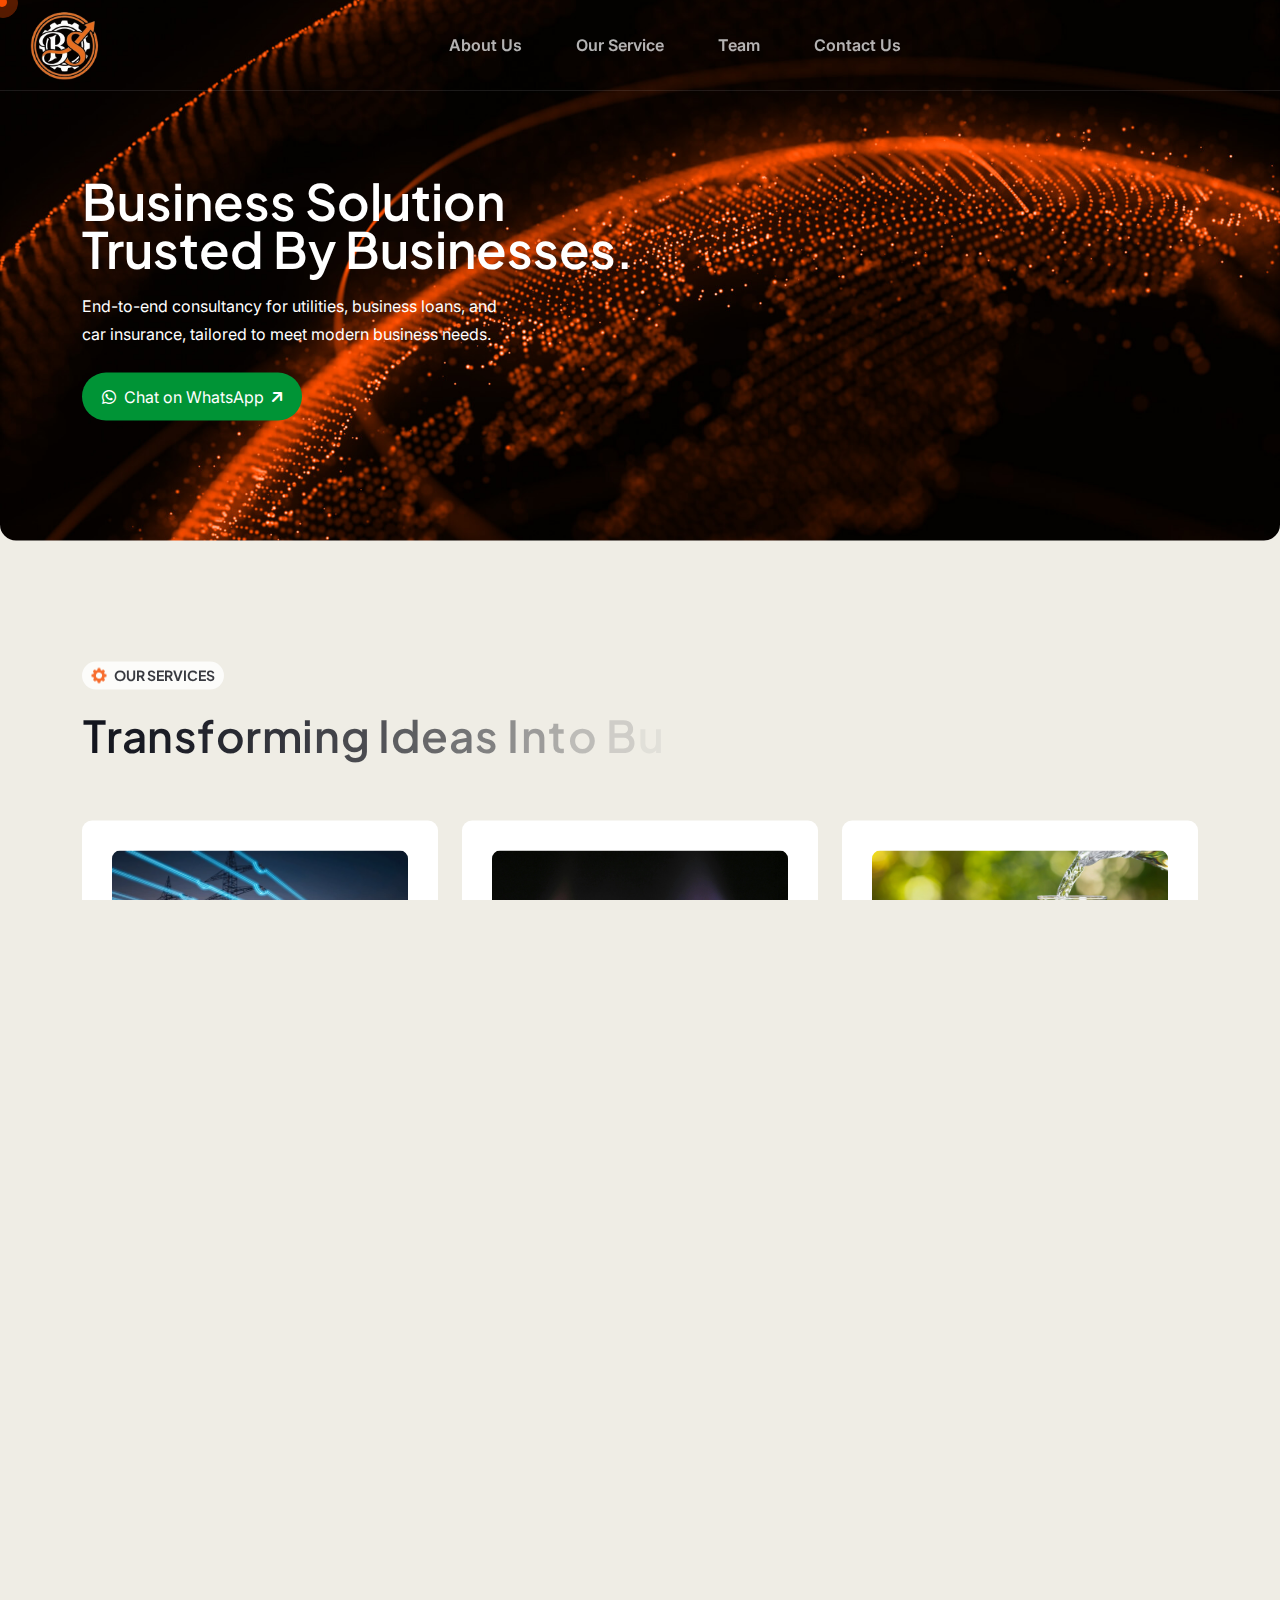
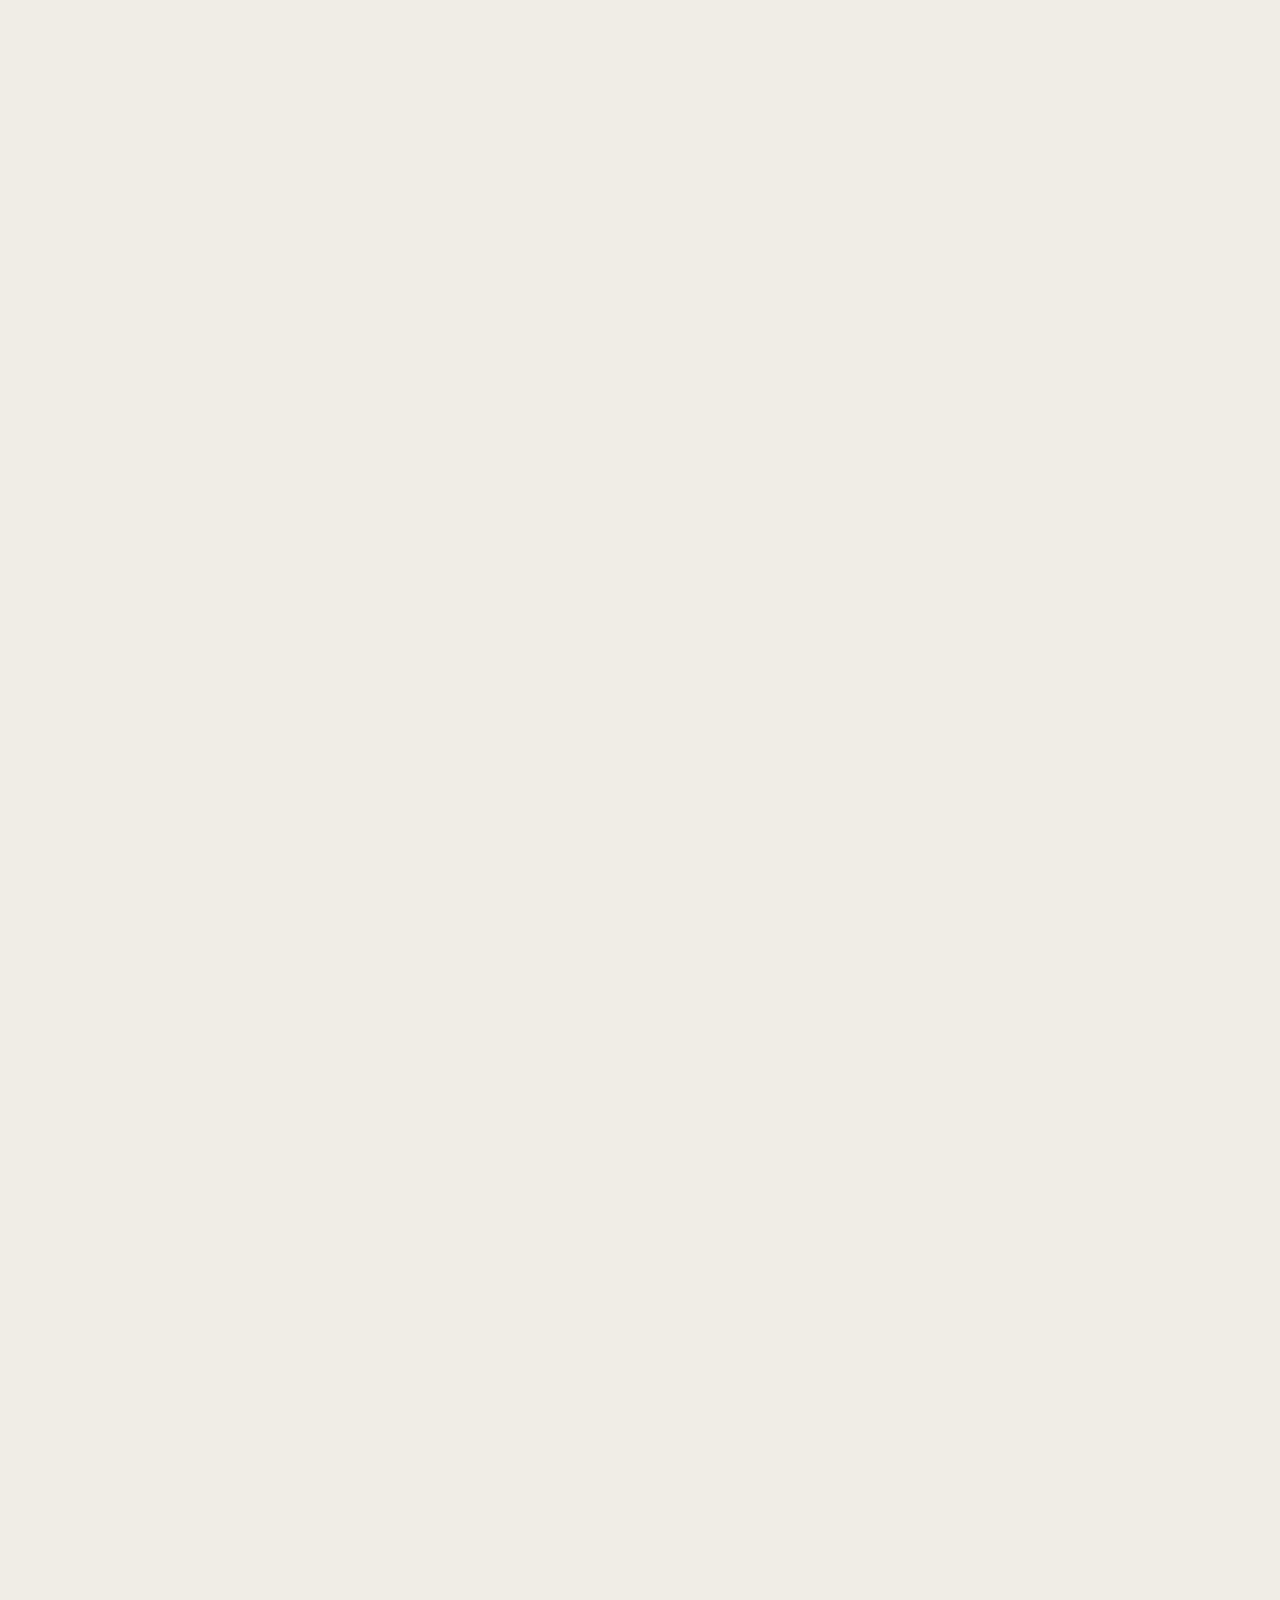
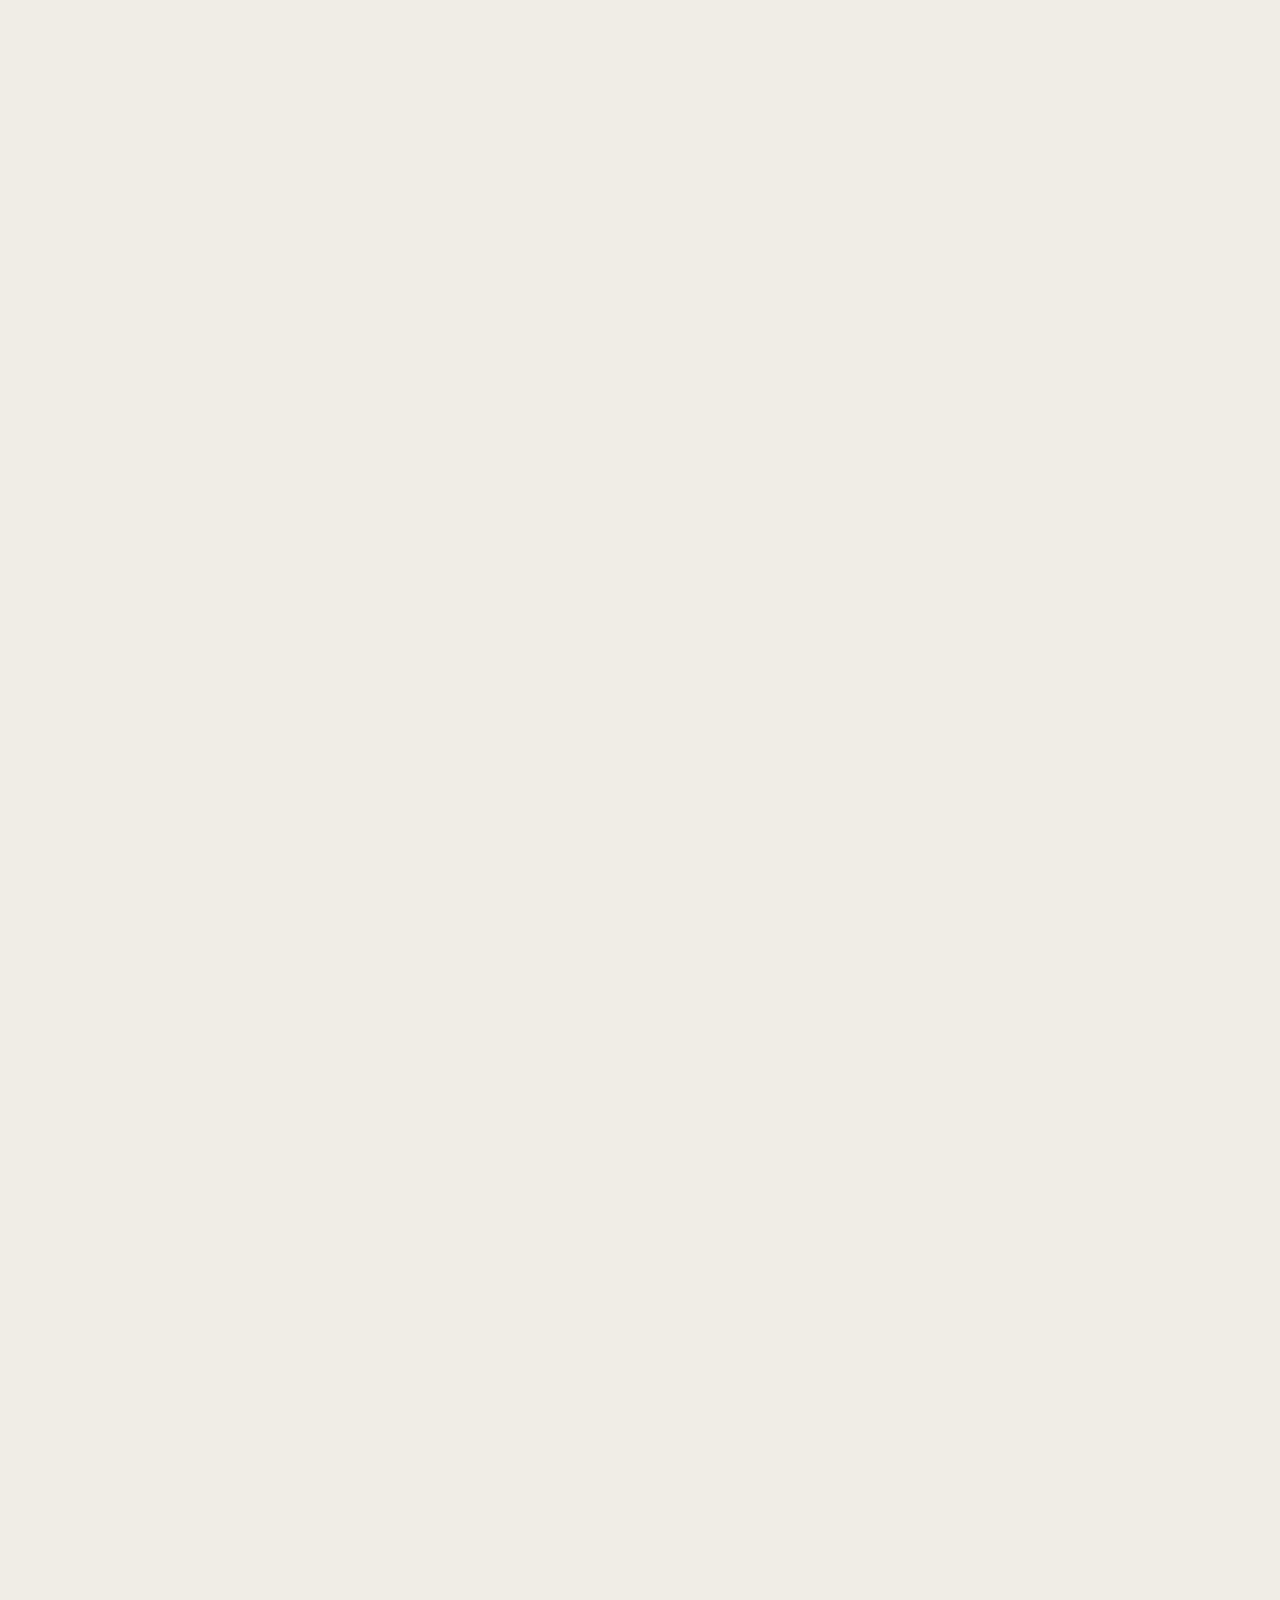
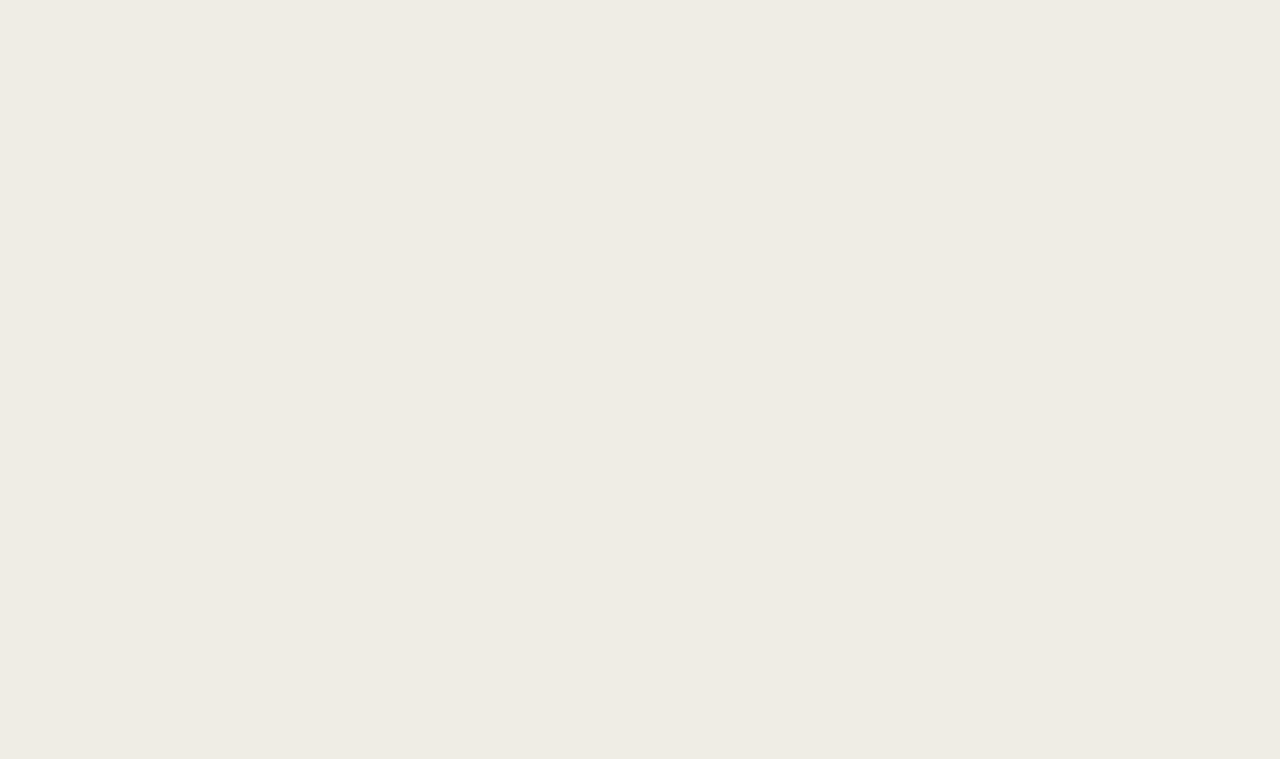
<file: index.html>
<!DOCTYPE html>
<html lang="en">
<!--<< Header Area >>-->

<!-- Mirrored from gramentheme.com/html/neotix/index-3.html by HTTrack Website Copier/3.x [XR&CO'2014], Thu, 05 Feb 2026 20:01:24 GMT -->

<head>
    <!-- ========== Meta Tags ========== -->
    <meta charset="UTF-8">
    <meta http-equiv="X-UA-Compatible" content="IE=edge">
    <meta name="viewport" content="width=device-width, initial-scale=1">
    <meta name="author" content="Gramentheme">
    <meta name="description" content="Brevon - Multipurpose Business HTML Template">
    <!-- ======== Page title ============ -->
    <title>Neotix - IT Service & Solution HTML Template</title>
    <!--<< Favcion >>-->
    <link rel="shortcut icon" href="img/favicon.svg">
    <!--<< Bootstrap min.css >>-->
    <link rel="stylesheet" href="css/bootstrap.min.css">
    <!--<< All Min Css >>-->
    <link rel="stylesheet" href="css/all.min.css">
    <!--<< Animate.css >>-->
    <link rel="stylesheet" href="css/animate.css">
    <!--<< Magnific Popup.css >>-->
    <link rel="stylesheet" href="css/magnific-popup.css">
    <!--<< MeanMenu.css >>-->
    <link rel="stylesheet" href="css/meanmenu.css">
    <!--<< Swiper Bundle.css >>-->
    <link rel="stylesheet" href="css/swiper-bundle.min.css">
    <!--<< Nice Select.css >>-->
    <link rel="stylesheet" href="css/nice-select.css">
    <!--<< Main.css >>-->
    <link rel="stylesheet" href="css/main.css">
</head>

<body>

    <!-- Preloader Start -->
    <div id="preloader" class="preloader">
        <div class="animation-preloader">
            <div class="spinner">
            </div>
            <div class="txt-loading">
                <span class="letters-loading">
                    B
                </span>
                <span class="letters-loading">
                    U
                </span>
                <span class="letters-loading">
                    S
                </span>
                <span class="letters-loading">
                    I
                </span>
                <span class="letters-loading">
                    N
                </span>
                <span class="letters-loading">
                    E
                </span>
                <span class="letters-loading">
                    S
                </span>
                <span class="letters-loading">
                    S
                </span>
                <span class="letters-loading">
                    _
                </span>

                <span class="letters-loading">
                    S
                </span>
                <span class="letters-loading">
                    O
                </span>
                <span class="letters-loading">
                    L
                </span>
                <span class="letters-loading">
                    U
                </span>
                <span class="letters-loading">
                    T
                </span>
                <span class="letters-loading">
                    I
                </span>
                <span class="letters-loading">
                    O
                </span>
                <span class="letters-loading">
                    N
                </span>
            </div>
            <p class="text-center">Loading</p>
        </div>
        <div class="loader">
            <div class="row">
                <div class="col-3 loader-section section-left">
                    <div class="bg"></div>
                </div>
                <div class="col-3 loader-section section-left">
                    <div class="bg"></div>
                </div>
                <div class="col-3 loader-section section-right">
                    <div class="bg"></div>
                </div>
                <div class="col-3 loader-section section-right">
                    <div class="bg"></div>
                </div>
            </div>
        </div>
    </div>

    <!-- Back To Top Start -->
    <button id="back-top" class="back-to-top">
        <i class="fa-regular fa-arrow-up"></i>
    </button>

    <!-- GT MouseCursor Start -->
    <div class="mouseCursor cursor-outer"></div>
    <div class="mouseCursor cursor-inner"></div>
    <!-- Offcanvas Area Start -->
    <div class="fix-area">
        <div class="offcanvas__info">
            <div class="offcanvas__wrapper">
                <div class="offcanvas__content">
                    <div class="offcanvas__top mb-5 d-flex justify-content-between align-items-center">
                        <div class="offcanvas__logo">
                            <a href="/">
                                <img src="logo/black-logo.png" width="70px" alt="logo-img">
                            </a>
                        </div>
                        <div class="offcanvas__close">
                            <button>
                                <i class="fas fa-times"></i>
                            </button>
                        </div>
                    </div>
                    <p class="text d-none d-xl-block">
                        Nullam dignissim, ante scelerisque the is euismod fermentum odio sem semper the is erat, a
                        feugiat leo urna eget eros. Duis Aenean a imperdiet risus.
                    </p>
                    <div class="mobile-menu fix mb-3"></div>
                    <div class="offcanvas__contact d-xl-block">
                        <h4 class="d-xl-block">Contact Info</h4>
                        <ul class="d-xl-block">
                            <li class="d-flex align-items-center">
                                <div class="offcanvas__contact-icon">
                                    <i class="fal fa-map-marker-alt"></i>
                                </div>
                                <div class="offcanvas__contact-text">
                                    <a target="_blank" href="#">Main Street, Melbourne, Australia</a>
                                </div>
                            </li>
                            <li class="d-flex align-items-center">
                                <div class="offcanvas__contact-icon mr-15">
                                    <i class="fal fa-envelope"></i>
                                </div>
                                <div class="offcanvas__contact-text">
                                    <a href="mailto:info@example.com"><span
                                            class="mailto:info@example.com">info@example.com</span></a>
                                </div>
                            </li>
                            <li class="d-flex align-items-center">
                                <div class="offcanvas__contact-icon mr-15">
                                    <i class="fal fa-clock"></i>
                                </div>
                                <div class="offcanvas__contact-text">
                                    <a target="_blank" href="#">Mod-friday, 09am -05pm</a>
                                </div>
                            </li>
                            <li class="d-flex align-items-center">
                                <div class="offcanvas__contact-icon mr-15">
                                    <i class="far fa-phone"></i>
                                </div>
                                <div class="offcanvas__contact-text">
                                    <a href="tel:+11002345909">+11002345909</a>
                                </div>
                            </li>
                        </ul>
                        <div class="social-icon d-flex align-items-center">
                            <a href="#"><i class="fab fa-facebook-f"></i></a>
                            <a href="#"><i class="fab fa-twitter"></i></a>
                            <a href="#"><i class="fab fa-youtube"></i></a>
                            <a href="#"><i class="fab fa-linkedin-in"></i></a>
                        </div>
                    </div>
                </div>
            </div>
        </div>
    </div>
    <div class="offcanvas__overlay"></div>



    <!-- Header Section Start -->
    <header id="header-sticky" class="header-1 header-3 mt-0">
        <div class="container-fluid">
            <div class="mega-menu-wrapper">
                <div class="header-main">
                    <div class="header-left">
                        <div class="logo">
                            <a href="/" class="header-logo">
                                <img src="logo/white-logo.png" width="70px" alt="logo-img">
                            </a>
                            <a href="/" class="header-logo-2">
                                <img src="logo/black-logo.png" width="70px" alt="logo-img">
                            </a>
                        </div>
                    </div>
                    <div class="mean__menu-wrapper">
                        <div class="main-menu">
                            <nav id="mobile-menu">
                                <ul>
                                    <li>
                                        <a href="about.html">About Us</a>
                                    </li>
                                    <li>
                                        <a href="service.html"> Our Service</a>
                                    </li>
                                    <li>
                                        <a href="team.html">Team</a>
                                    </li>
                                    <li>
                                        <a href="contact.html">Contact Us</a>
                                    </li>
                                </ul>
                            </nav>
                        </div>
                    </div>
                    <div class="header-right d-flex justify-content-end align-items-center">
                        <div class="header-btn">
                            <h6>
                                <i class="fa-regular fa-phone-volume"></i>
                                <a href="tel:+5284567592">+447782261655</a>
                            </h6>
                            <div class="header-button">
                                <a href="https://api.whatsapp.com/send?phone=447782261655" class="btn-whatsapp">
                                    <i class="fa-brands fa-whatsapp"></i> <!-- WhatsApp icon on left -->
                                    Chat on WhatsApp
                                    <i class="fa-solid fa-arrow-up-right"></i> <!-- arrow on right -->
                                </a>
                            </div>
                            <div class="header__hamburger d-xl-none my-auto">
                                <div class="sidebar__toggle">
                                    <i class="fas fa-bars"></i>
                                </div>
                            </div>
                        </div>
                    </div>
                </div>
            </div>
        </div>
    </header>


    <div id="smooth-wrapper">
        <div id="smooth-content">
            <!-- Hero Section Start -->
            <section class="hero-section hero-3 fix bg-cover" style="background-image: url(home-3/hero-bg.jpg);">
                <div class="container">
                    <div class="row g-4">
                        <div class="col-lg-12">
                            <div class="hero-content">
                                <h1 class="text-anims">
                                    Business Solution <br>Trusted by <span>businesses.</span>
                                </h1>
                                <p class="wow fadeInUp" data-wow-delay=".3s">
                                    End-to-end consultancy for utilities, business loans, and car insurance, tailored to
                                    meet modern business needs.
                                </p>
                                <div class="hero-btn text-anims">
                                    <a href="https://api.whatsapp.com/send?phone=447782261655" class="btn-whatsapp">
                                        <i class="fa-brands fa-whatsapp"></i> <!-- WhatsApp icon on left -->
                                        Chat on WhatsApp
                                        <i class="fa-solid fa-arrow-up-right"></i> <!-- arrow on right -->
                                    </a>
                                </div>

                            </div>
                        </div>
                    </div>
                </div>
            </section>

            <!-- Service Section Start -->
            <section class="service-section-3 section-padding fix">
                <div class="container">
                    <div class="section-title-area">
                        <div class="section-title">
                            <span class="sub-title wow fadeInUp">
                                <img src="home-1/hero/setting.png" alt="img">
                                Our Services
                            </span>
                            <h2 class="text-anim">
                                Transforming Ideas Into <br> Busiess Solutions
                            </h2>
                        </div>
                    </div>
                </div>
                <div class="container service-slider-1 static-services">
                    <div class="swiper-wrapper">
                        <div class="swiper-slide">
                            <div class="service-card-items-3">
                                <div class="service-image">
                                    <img src="logo/electricity.webp" alt="img">
                                </div>
                                <div class="service-content">
                                    <h3>
                                        <a href="contact.html">Electricity Consultancy</a>
                                    </h3>
                                    <p>
                                        We advise businesses on selecting efficient and cost-effective electricity
                                        solutions tailored to their energy consumption needs. Our consultancy helps
                                        companies optimize their energy usage, reduce unnecessary costs, and implement
                                        sustainable practices, ensuring they get the most reliable electricity
                                        solutions.
                                    </p>
                                    <a href="https://api.whatsapp.com/send?phone=447782261655" class="btn-whatsapp">
                                        <i class="fa-brands fa-whatsapp"></i> <!-- WhatsApp icon on left -->
                                        Chat on WhatsApp
                                        <i class="fa-solid fa-arrow-up-right"></i> <!-- arrow on right -->
                                    </a>
                                </div>
                            </div>
                        </div>
                        <div class="swiper-slide">
                            <div class="service-card-items-3">
                                <div class="service-image">
                                    <img src="logo/gas.jpg" alt="img">
                                </div>
                                <div class="service-content">
                                    <h3>
                                        <a href="contact.html">Gas Consultancy</a>
                                    </h3>
                                    <p>
                                        We help businesses secure reliable and cost-effective gas supply solutions
                                        aligned with their operational requirements. Through continuous market analysis, we mitigate pricing risks and supply disruptions.
                                    </p>
                                    <a href="https://api.whatsapp.com/send?phone=447782261655" class="btn-whatsapp">
                                        <i class="fa-brands fa-whatsapp"></i> <!-- WhatsApp icon on left -->
                                        Chat on WhatsApp
                                        <i class="fa-solid fa-arrow-up-right"></i> <!-- arrow on right -->
                                    </a>
                                </div>
                            </div>
                        </div>
                        <div class="swiper-slide">
                            <div class="service-card-items-3">
                                <div class="service-image">
                                    <img src="logo/water.webp" alt="img">
                                </div>
                                <div class="service-content">
                                    <h3>
                                        <a href="contact.html">Water Consultancy</a>
                                    </h3>
                                    <p>
                                        We support businesses in managing water services efficiently by identifying
                                        cost-effective supply options and usage strategies. Our consultancy helps
                                        companies optimize their water consumption, while promoting long-term efficiency
                                        and resource management.
                                    </p>
                                    <a href="https://api.whatsapp.com/send?phone=447782261655" class="btn-whatsapp">
                                        <i class="fa-brands fa-whatsapp"></i> <!-- WhatsApp icon on left -->
                                        Chat on WhatsApp
                                        <i class="fa-solid fa-arrow-up-right"></i> <!-- arrow on right -->
                                    </a>
                                </div>
                            </div>
                        </div>
                        <div class="swiper-slide">
                            <div class="service-card-items-3">
                                <div class="service-image">
                                    <img src="logo/car.jpeg" alt="img">
                                </div>
                                <div class="service-content">
                                    <h3>
                                        <a href="contact.html">Car Insurance Consultancy</a>
                                    </h3>
                                    <p>
                                        We help individuals and businesses choose the right car insurance by comparing
                                        policies, coverage, and costs from trusted providers.
                                    </p>
                                    <a href="https://api.whatsapp.com/send?phone=447782261655" class="btn-whatsapp">
                                        <i class="fa-brands fa-whatsapp"></i> <!-- WhatsApp icon on left -->
                                        Chat on WhatsApp
                                        <i class="fa-solid fa-arrow-up-right"></i> <!-- arrow on right -->
                                    </a>
                                </div>
                            </div>
                        </div>
                        <div class="swiper-slide">
                            <div class="service-card-items-3">
                                <div class="service-image">
                                    <img src="logo/loan.webp" alt="img">
                                </div>
                                <div class="service-content">
                                    <h3>
                                        <a href="contact.html">Loan</a>
                                    </h3>
                                    <p>
                                        We help individuals and businesses choose the right loan by comparing rates. We
                                        also providing personal loan as well. We assist with documentation, eligibility assessment and coordination.
                                    </p>
                                    <a href="https://api.whatsapp.com/send?phone=447782261655" class="btn-whatsapp">
                                        <i class="fa-brands fa-whatsapp"></i> <!-- WhatsApp icon on left -->
                                        Chat on WhatsApp
                                        <i class="fa-solid fa-arrow-up-right"></i> <!-- arrow on right -->
                                    </a>
                                </div>
                            </div>
                        </div>
                        <div class="swiper-slide">
                            <div class="service-card-items-3">
                                <div class="service-image">
                                    <img src="logo/morgage.avif" alt="img">
                                </div>
                                <div class="service-content">
                                    <h3>
                                        <a href="contact.html">Morgage Loan</a>
                                    </h3>
                                    <p>
                                        We help our clients choose the right mortgage loan by comparing
                                        rates. We provide end-to-end support to ensure a smooth and transparent process.
                                    </p>
                                    <a href="https://api.whatsapp.com/send?phone=447782261655" class="btn-whatsapp">
                                        <i class="fa-brands fa-whatsapp"></i> <!-- WhatsApp icon on left -->
                                        Chat on WhatsApp
                                        <i class="fa-solid fa-arrow-up-right"></i> <!-- arrow on right -->
                                    </a>
                                </div>
                            </div>
                        </div>
                        <div class="swiper-slide">
                            <div class="service-card-items-3">
                                <div class="service-image">
                                    <img src="logo/telecom.webp" alt="img">
                                </div>
                                <div class="service-content">
                                    <h3>
                                        <a href="contact.html">Telecom Broadband</a>
                                    </h3>
                                    <p>
                                        We help individuals and businesses choose the right broadband plan by comparing
                                        speeds, data limits, and costs from trusted telecom providers.
                                    </p>
                                    <a href="https://api.whatsapp.com/send?phone=447782261655" class="btn-whatsapp">
                                        <i class="fa-brands fa-whatsapp"></i> <!-- WhatsApp icon on left -->
                                        Chat on WhatsApp
                                        <i class="fa-solid fa-arrow-up-right"></i> <!-- arrow on right -->
                                    </a>
                                </div>
                            </div>
                        </div>
                        <div class="swiper-slide">
                            <div class="service-card-items-3">
                                <div class="service-image">
                                    <img src="logo/soft.webp" alt="img">
                                </div>
                                <div class="service-content">
                                    <h3>
                                        <a href="contact.html">Website development</a>
                                    </h3>
                                    <p>
                                        We help individuals and businesses choose the right path by designing the
                                        effective website for their business. This will increase your sales and grow
                                        your business.
                                    </p>
                                    <a href="https://api.whatsapp.com/send?phone=447782261655" class="btn-whatsapp">
                                        <i class="fa-brands fa-whatsapp"></i> <!-- WhatsApp icon on left -->
                                        Chat on WhatsApp
                                        <i class="fa-solid fa-arrow-up-right"></i> <!-- arrow on right -->
                                    </a>
                                </div>
                            </div>
                        </div>
                    </div>
                    <div class="swiper-dot">
                        <div class="dot"></div>
                    </div>
                </div>
            </section>

            <!-- Faq Section-3 Start -->
            <section class="faq-section fix">
                <div class="container">
                    <div class="faq-wrapper-3">
                        <div class="row g-4">
                            <div class="col-lg-4">
                                <div class="faq-content">
                                    <div class="section-title mb-0">
                                        <span class="sub-title wow fadeInUp">
                                            <img src="home-1/hero/setting.png" alt="img">
                                            Our Faq
                                        </span>
                                        <h2 class="text-anim">
                                            FAQ
                                        </h2>
                                    </div>
                                    <p class="text wow fadeInUp" data-wow-delay=".3s">
                                        We are a results-driven Business Solution Company helping businesses unlock
                                        efficiency.
                                    </p>
                                    <a href="https://api.whatsapp.com/send?phone=447782261655" class="btn-whatsapp">
                                        <i class="fa-brands fa-whatsapp"></i> <!-- WhatsApp icon on left -->
                                        Chat on WhatsApp
                                        <i class="fa-solid fa-arrow-up-right"></i> <!-- arrow on right -->
                                    </a>
                                </div>
                            </div>
                            <div class="col-lg-8">
                                <div class="faq-items-3">
                                    <div class="accordion" id="accordionExample">
                                        <div class="accordion-item wow fadeInUp" data-wow-delay=".3s">
                                            <h2 class="accordion-header" id="headingOne">
                                                <button class="accordion-button" type="button" data-bs-toggle="collapse"
                                                    data-bs-target="#collapseOne" aria-expanded="true"
                                                    aria-controls="collapseOne">
                                                    1. Why do I need a consultancy for Electricity, Gas, and Water
                                                    services?
                                                </button>
                                            </h2>
                                            <div id="collapseOne" class="accordion-collapse collapse show"
                                                aria-labelledby="headingOne" data-bs-parent="#accordionExample"
                                                role="region">
                                                <div class="accordion-body">
                                                    <p>
                                                        Utility markets are complex, with constantly changing tariffs,
                                                        hidden charges, and contract terms. A consultancy helps you
                                                        compare the best suppliers, secure cost-effective plans, and
                                                        avoid overpaying. We handle the research and switching process
                                                        so you get reliable services at the best possible rates—without
                                                        the stress.
                                                    </p>
                                                </div>
                                            </div>
                                        </div>
                                        <div class="accordion-item wow fadeInUp" data-wow-delay=".5s">
                                            <h2 class="accordion-header" id="headingTwo">
                                                <button class="accordion-button collapsed" type="button"
                                                    data-bs-toggle="collapse" data-bs-target="#collapseTwo"
                                                    aria-expanded="false" aria-controls="collapseTwo">
                                                    2. How can loan and mortgage consultancy benefit me financially?
                                                </button>
                                            </h2>
                                            <div id="collapseTwo" class="accordion-collapse collapse"
                                                aria-labelledby="headingTwo" data-bs-parent="#accordionExample"
                                                role="region">
                                                <div class="accordion-body">
                                                    <p>
                                                        Choosing the wrong loan or mortgage can cost you thousands in
                                                        the long run. Our consultancy analyzes your financial profile,
                                                        compares lenders, and finds loan or mortgage options with
                                                        favorable interest rates and flexible terms. This ensures
                                                        smarter borrowing, lower monthly payments, and long-term
                                                        financial stability.
                                                    </p>
                                                </div>
                                            </div>
                                        </div>
                                        <div class="accordion-item wow fadeInUp" data-wow-delay=".7s">
                                            <h2 class="accordion-header" id="headingthree">
                                                <button class="accordion-button collapsed" type="button"
                                                    data-bs-toggle="collapse" data-bs-target="#collapsethree"
                                                    aria-expanded="false" aria-controls="collapsethree">
                                                    3. Why should I use a consultant for car insurance instead of buying
                                                    directly?
                                                </button>
                                            </h2>
                                            <div id="collapsethree" class="accordion-collapse collapse"
                                                aria-labelledby="headingthree" data-bs-parent="#accordionExample"
                                                role="region">
                                                <div class="accordion-body">
                                                    <p>
                                                        Car insurance policies can look similar but differ greatly in
                                                        coverage, exclusions, and claim processes. A consultancy ensures
                                                        you get the right protection at the best price by comparing
                                                        multiple insurers, explaining policy details clearly, and
                                                        matching coverage to your needs—saving you money while
                                                        maximizing security.
                                                    </p>
                                                </div>
                                            </div>
                                        </div>
                                    </div>
                                </div>
                            </div>
                        </div>
                    </div>
                </div>
            </section>



            <!-- About Section Start -->
            <section class="about-section-3 section-padding fix">
                <div class="container">
                    <div class="about-wrapper-3">
                        <div class="row g-4 align-items-center">
                            <div class="col-lg-6">
                                <div class="about-image">
                                    <img data-speed=".8" src="logo/man.webp" alt="img">
                                </div>
                            </div>
                            <div class="col-lg-6">
                                <div class="about-content">
                                    <div class="section-title mb-0">
                                        <span class="sub-title wow fadeInUp">
                                            <img src="home-1/hero/setting.png" alt="img">
                                            About Our Company
                                        </span>
                                        <h2 class="text-anim">
                                            Driving Innovation With <br> Smart Solutions.
                                        </h2>
                                    </div>
                                    <p class="text text-anims">
                                        We are a results-driven Business consulting team helping businesses unlock
                                        efficiency,
                                        scale operations, and improve customer experience. From strategic planning to
                                        full-cycle development
                                    </p>
                                    <div class="progress-item text-anims">
                                        <div class="pro-items">
                                            <div class="pro-head">
                                                <span class="point">
                                                    82%
                                                </span>
                                                <h6 class="title">
                                                    Business Problem Solving
                                                </h6>
                                            </div>
                                            <div class="progress">
                                                <div class="progress-value"></div>
                                            </div>
                                        </div>
                                        <div class="pro-items">
                                            <div class="pro-head">
                                                <span class="point">
                                                    98%
                                                </span>
                                                <h6 class="title">
                                                    Happy Customers
                                                </h6>
                                            </div>
                                            <div class="progress">
                                                <div class="progress-value style-two"></div>
                                            </div>
                                        </div>
                                    </div>
                                    <div class="about-button-item wow fadeInUp" data-wow-delay=".3s">
                                        <div class="about-button">
                                            <a href="contact.html" class="theme-btn">
                                                Contact Us <i class="fa-solid fa-arrow-up-right"></i>
                                            </a>
                                        </div>
                                    </div>
                                </div>
                            </div>
                        </div>
                    </div>
                </div>
            </section>

            <!-- Marque Section Start -->
            <div class="marque-section-3 fix">
                <div class="marquee">
                    <div class="marquee-group">
                        <div class="text">
                            <img src="home-2/star.png" alt="img">
                            Electricity
                        </div>
                        <div class="text">
                            <img src="home-2/star.png" alt="img">
                            Gas
                        </div>
                        <div class="text">
                            <img src="home-2/star.png" alt="img">
                            Water
                        </div>
                        <div class="text">
                            <img src="home-2/star.png" alt="img">
                            Loan
                        </div>
                        <div class="text">
                            <img src="home-2/star.png" alt="img">
                            Morgage Loan
                        </div>
                        <div class="text">
                            <img src="home-2/star.png" alt="img">
                            Car Insurance
                        </div>
                    </div>
                </div>
            </div>

            <!-- Testimonial Section-3 Start -->
            <section class="testimonial-section-3 section-padding fix">
                <div class="container">
                    <div class="section-title text-center">
                        <span class="sub-title wow fadeInUp">
                            <img src="home-1/hero/setting.png" alt="img">
                            CLIETS TESTIMONIALS
                        </span>
                        <h2 class="text-anim">
                            Building Strong Relationships <br> Through Results
                        </h2>
                    </div>
                    <div class="testimonial-wrapper-3">
                        <div class="row g-4">
                            <div class="col-lg-6">
                                <div class="testimonial-thumb">
                                    <img data-speed=".8" src="logo/man.webp" alt="img">
                                </div>
                            </div>
                            <div class="col-lg-6">
                                <div class="testimonial-box-3">
                                    <div class="swiper testimonial-slider-2">
                                        <div class="swiper-wrapper">
                                            <div class="swiper-slide">
                                                <div class="testimonial-content-3">
                                                    <div class="star">
                                                        <i class="fa-solid fa-star-sharp"></i>
                                                        <i class="fa-solid fa-star-sharp"></i>
                                                        <i class="fa-solid fa-star-sharp"></i>
                                                        <i class="fa-solid fa-star-sharp"></i>
                                                        <i class="fa-solid fa-star-half-stroke"></i>
                                                    </div>
                                                    <p>
                                                        “Awesome services for electricity. I highly recommend this
                                                        company”
                                                    </p>
                                                    <div class="info-item">
                                                        <img src="home-1/hero/client-1.png" alt="img">
                                                        <div class="content">
                                                            <h4>Dianne Russell</h4>
                                                            <span> Restaurant Manager</span>
                                                        </div>
                                                    </div>
                                                </div>
                                            </div>
                                            <div class="swiper-slide">
                                                <div class="testimonial-content-3">
                                                    <div class="star">
                                                        <i class="fa-solid fa-star-sharp"></i>
                                                        <i class="fa-solid fa-star-sharp"></i>
                                                        <i class="fa-solid fa-star-sharp"></i>
                                                        <i class="fa-solid fa-star-sharp"></i>
                                                        <i class="fa-solid fa-star-half-stroke"></i>
                                                    </div>
                                                    <p>
                                                        “The work demonstrates solid effort, a thoughtful layout, and a
                                                        strong eye for detail. It is well-presented overall, and with
                                                        improved consistency and clearer expression, it could be taken
                                                        to the next level. A few minor refinements would make the final
                                                        result more polished and impactful.”
                                                    </p>
                                                    <div class="info-item">
                                                        <img src="home-1/hero/client-2.png" alt="img">
                                                        <div class="content">
                                                            <h4>John</h4>
                                                            <span>Mobile Shop Owner</span>
                                                        </div>
                                                    </div>
                                                </div>
                                            </div>
                                            <div class="swiper-slide">
                                                <div class="testimonial-content-3">
                                                    <div class="star">
                                                        <i class="fa-solid fa-star-sharp"></i>
                                                        <i class="fa-solid fa-star-sharp"></i>
                                                        <i class="fa-solid fa-star-sharp"></i>
                                                        <i class="fa-solid fa-star-sharp"></i>
                                                        <i class="fa-solid fa-star-half-stroke"></i>
                                                    </div>
                                                    <p>
                                                        “Your work reflects strong effort, a well-considered structure,
                                                        and careful attention to detail. The presentation is polished
                                                        overall, and improving consistency and clarity would elevate it
                                                        further. With a few focused refinements, the final outcome will
                                                        feel even more professional and impactful.”
                                                    </p>
                                                    <div class="info-item">
                                                        <img src="home-1/hero/client-3.png" alt="img">
                                                        <div class="content">
                                                            <h4>Elon Umsi</h4>
                                                            <span>Barber Shops Owner</span>
                                                        </div>
                                                    </div>
                                                </div>
                                            </div>
                                        </div>
                                        <div class="swiper-dot">
                                            <div class="dot"></div>
                                        </div>
                                    </div>
                                </div>
                            </div>
                        </div>
                    </div>
                </div>
            </section>



            <!-- Footer Section Start -->
            <footer class="footer-section-3 fix">
                <div class="bottom-shape">
                    <img src="home-3/footer-bg.png" alt="img">
                </div>
                <div class="footer-area">
                    <div class="container">
                        <div class="footer-widget-wrapper style-wrapper-3">
                            <div class="row justify-content-between">
                                <div class="col-xl-4 col-lg-5 col-md-6 wow fadeInUp" data-wow-delay=".2s">
                                    <div class="footer-widget-items">
                                        <div class="widget-head">
                                            <a href="/" class="footer-logo">
                                                <img src="logo/black-logo.png" alt="img">
                                            </a>
                                        </div>
                                        <div class="footer-content">
                                            <p>
                                                Businesses to thrive in changing digital world. With over a decade
                                                systems that drive growth an efficiency. From Business consulting.
                                            </p>
                                            <div class="social-icon">
                                                <a href="#"><i class="fa-brands fa-facebook-f"></i></a>
                                                <a href="#"><i class="fa-brands fa-linkedin-in"></i></a>
                                                <a href="#"><i class="fa-brands fa-twitter"></i></a>
                                                <a href="#"><i class="fa-brands fa-youtube"></i></a>
                                            </div>
                                        </div>
                                    </div>
                                </div>
                                <div class="col-xl-2 col-lg-3 col-md-6 wow fadeInUp" data-wow-delay=".4s">
                                    <div class="footer-widget-items">
                                        <div class="widget-head">
                                            <h3>Company</h3>
                                        </div>
                                        <ul class="list-area">
                                            <li>
                                                <a href="about.html">
                                                    About us
                                                </a>
                                            </li>
                                            <li>
                                                <a href="team.html">
                                                    Our team
                                                </a>
                                            </li>
                                            <li>
                                                <a href="contact.html">
                                                    Contact
                                                </a>
                                            </li>
                                        </ul>
                                    </div>
                                </div>
                                <div class="col-xl-3 col-lg-6 col-md-6 wow fadeInUp" data-wow-delay=".8s">
                                    <div class="footer-widget-items">
                                        <div class="widget-head">
                                            <h3>Contact us on Whatsapp</h3>
                                        </div>
                                        <div class="hero-btn text-anims">
                                            <a href="https://api.whatsapp.com/send?phone=447782261655"
                                                class="btn-whatsapp">
                                                <i class="fa-brands fa-whatsapp"></i> <!-- WhatsApp icon on left -->
                                                Chat on WhatsApp
                                                <i class="fa-solid fa-arrow-up-right"></i> <!-- arrow on right -->
                                            </a>
                                        </div>
                                    </div>
                                </div>
                            </div>
                        </div>
                        <div class="footer-bottom-wrapper style-3">
                            <p class="wow fadeInUp" data-wow-delay=".3s">
                                Business Solutions Copyright<span> 2019 - 2026</span> All rights reserved.
                            </p>
                            <ul class="footer-list wow fadeInUp" data-wow-delay=".7s">
                                <li>
                                    <a href="contact.html">Privacy policy</a>
                                </li>
                                <li>।</li>
                                <li>
                                    <a href="contact.html">Terms & conditions</a>
                                </li>
                            </ul>
                        </div>
                    </div>
                </div>
            </footer>

        </div>
    </div>




    <!--<< All JS Plugins >>-->
    <script src="js/jquery-3.7.1.min.js"></script>
    <!--<< Viewport Js >>-->
    <script src="js/viewport.jquery.js"></script>
    <!--<< Bootstrap Js >>-->
    <script src="js/bootstrap.bundle.min.js"></script>
    <!--<< Gsap Min Js >>-->
    <script src="js/gsap.min.js"></script>
    <!--<< ScrollTrigger Min Js >>-->
    <script src="js/ScrollTrigger.min.js"></script>
    <!--<< ScrollSmoother Min Js >>-->
    <script src="js/ScrollSmoother.min.js"></script>
    <!--<< ScrollToPlugin Min Js >>-->
    <script src="js/ScrollToPlugin.min.js"></script>
    <!--<< SplitText Min Js >>-->
    <script src="js/SplitText.min.js"></script>
    <!--<< TextPlugin Min Js >>-->
    <script src="js/TextPlugin.js"></script>
    <!--<< Chroma Min Js >>-->
    <script src="js/chroma.min.js"></script>
    <!--<< nice-selec Js >>-->
    <script src="js/jquery.nice-select.min.js"></script>
    <!--<< Waypoints Js >>-->
    <script src="js/jquery.waypoints.js"></script>
    <!--<< Counterup Js >>-->
    <script src="js/jquery.counterup.min.js"></script>
    <!--<< Swiper Slider Js >>-->
    <script src="js/swiper-bundle.min.js"></script>
    <!--<< MeanMenu Js >>-->
    <script src="js/jquery.meanmenu.min.js"></script>
    <!--<< Parallaxie Js >>-->
    <script src="js/parallaxie.js"></script>
    <!--<< Magnific Popup Js >>-->
    <script src="js/jquery.magnific-popup.min.js"></script>
    <!--<< Wow Animation Js >>-->
    <script src="js/wow.min.js"></script>
    <!--<< Main.js >>-->
    <script src="js/main.js"></script>
</body>

<!-- Mirrored from gramentheme.com/html/neotix/index-3.html by HTTrack Website Copier/3.x [XR&CO'2014], Thu, 05 Feb 2026 20:01:30 GMT -->

</html>
</file>
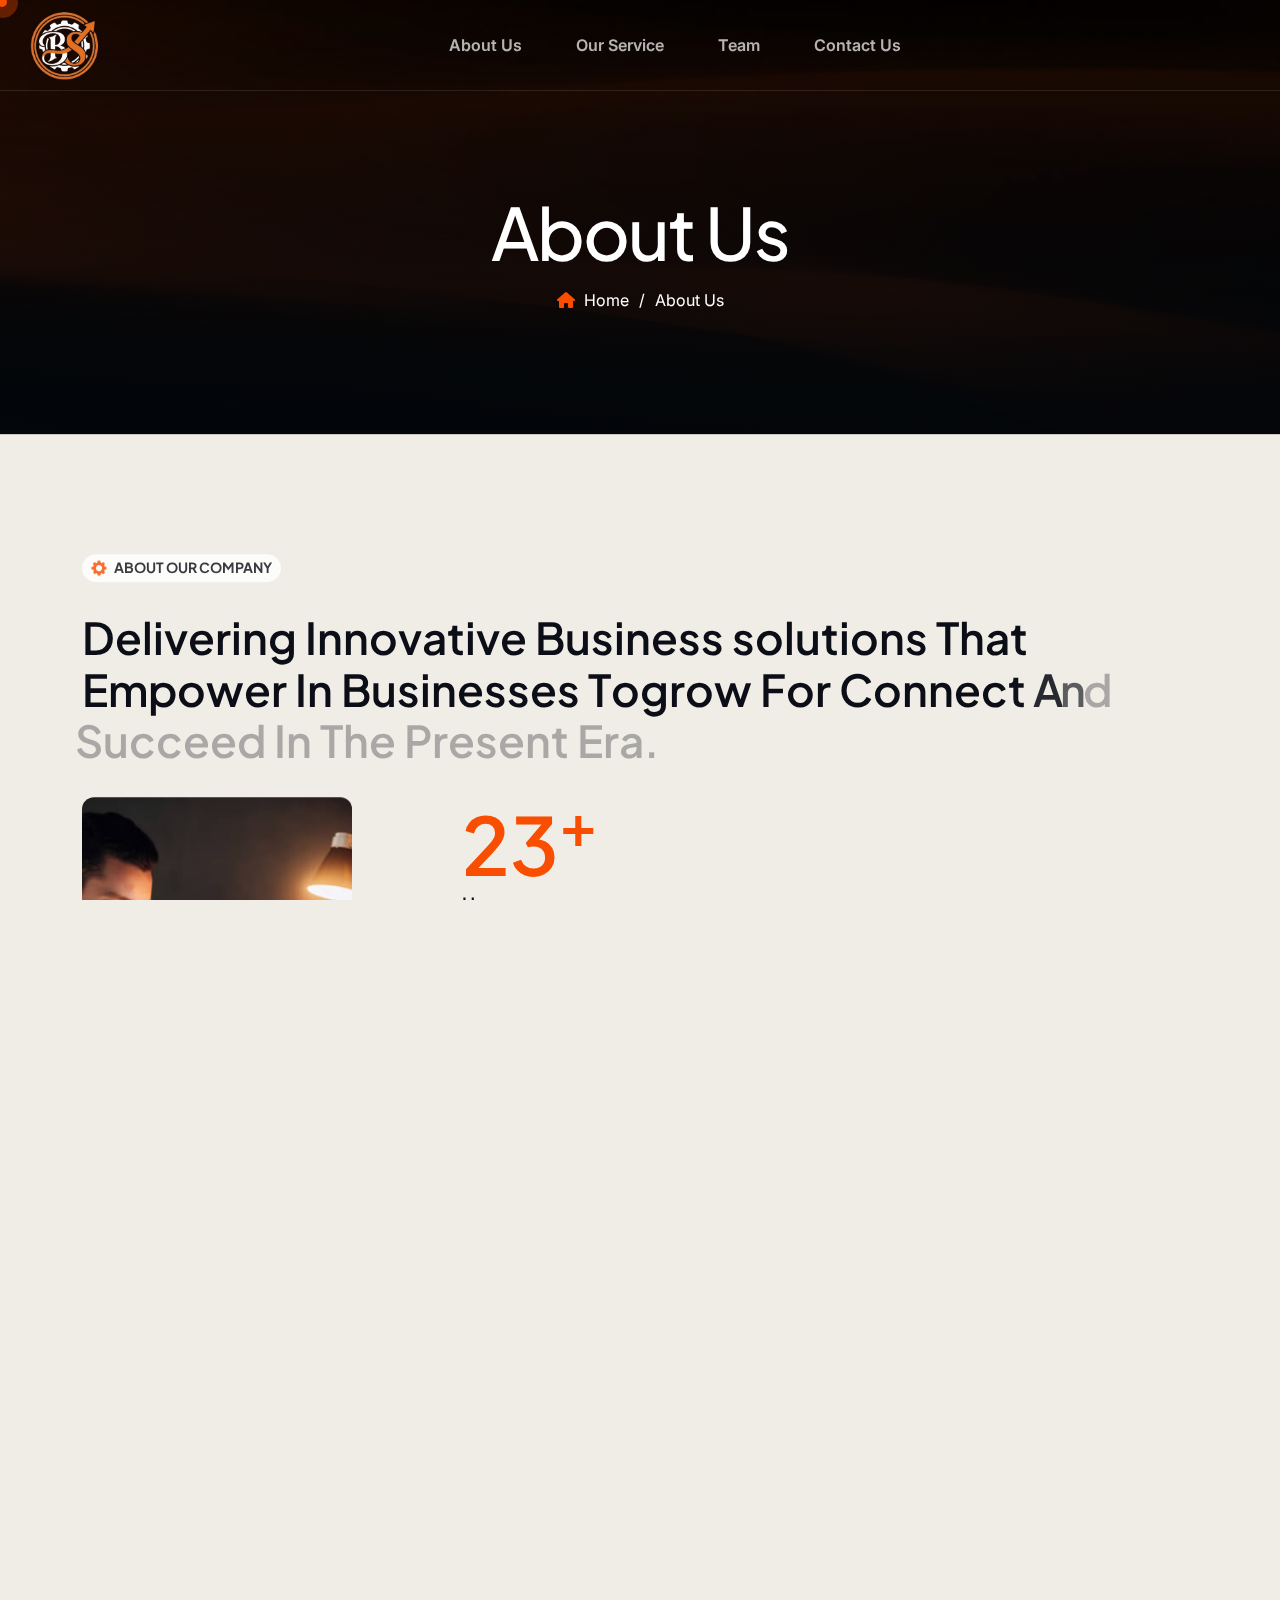
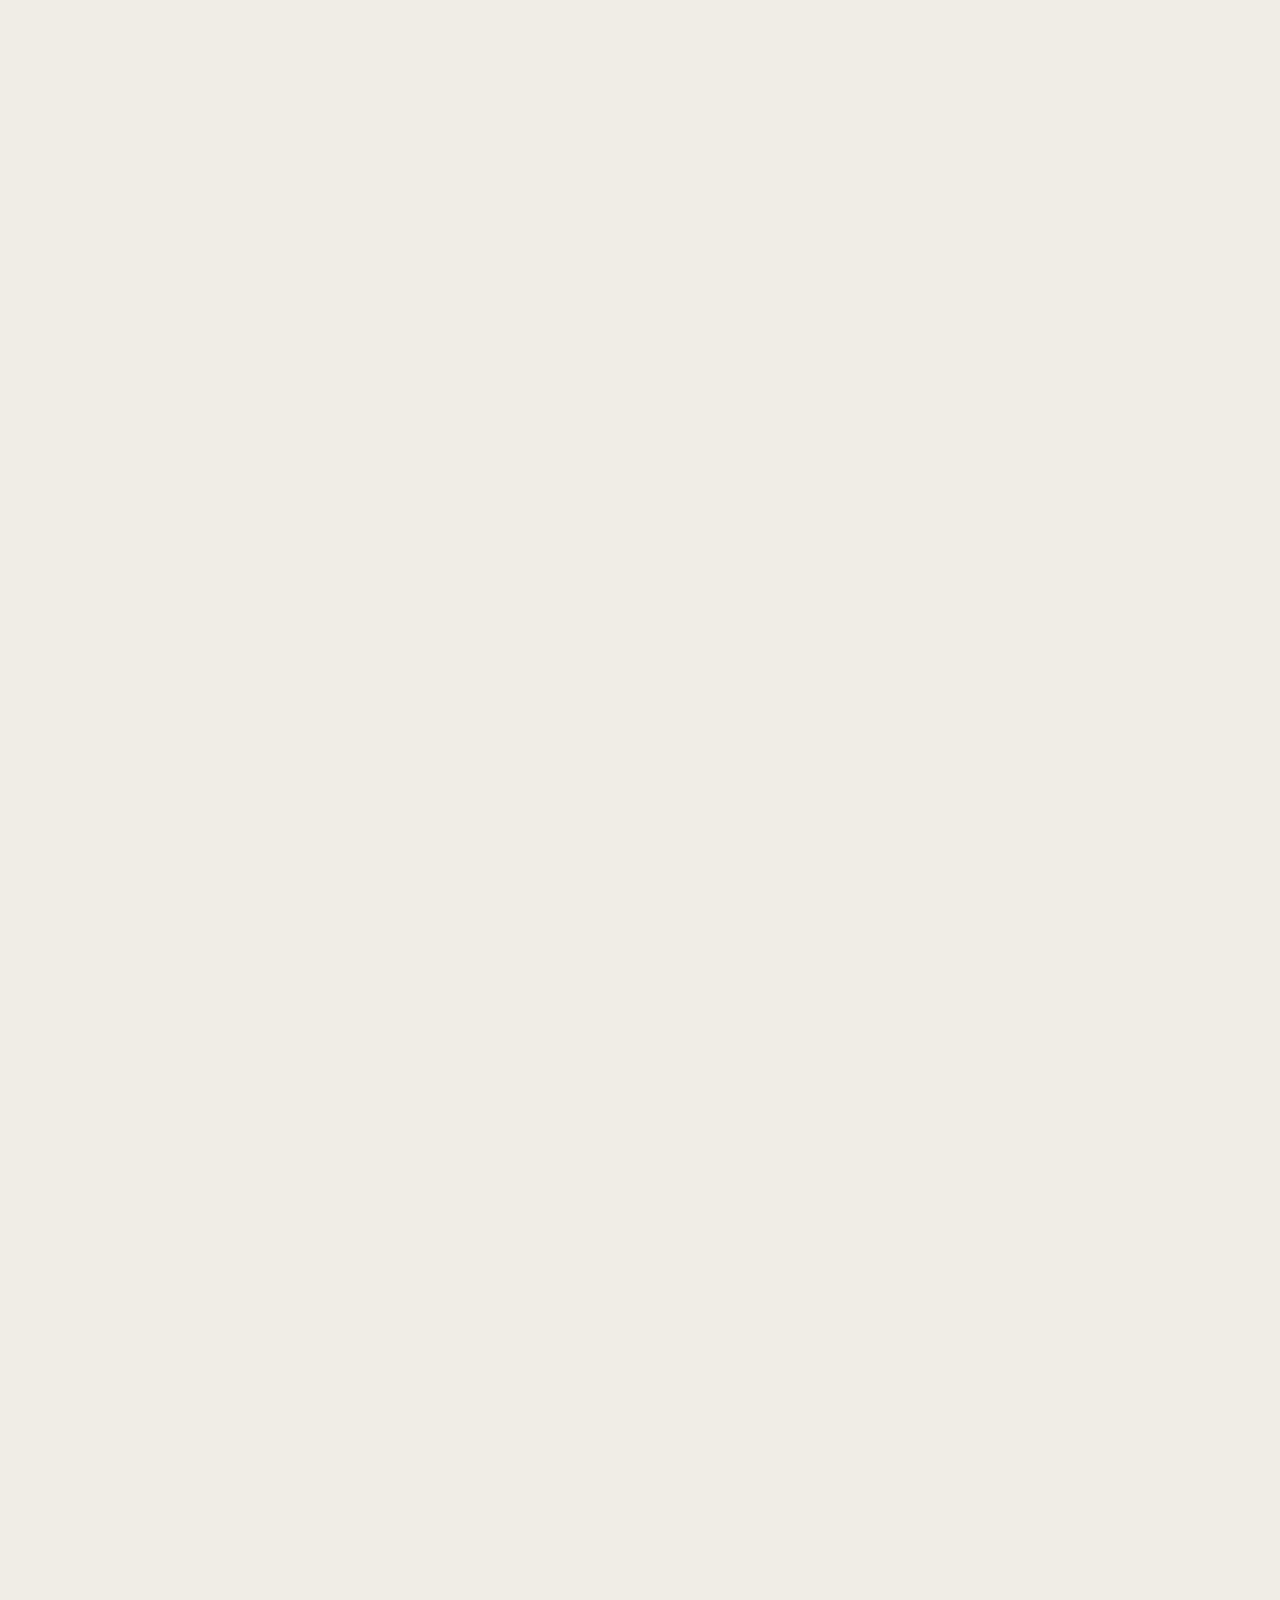
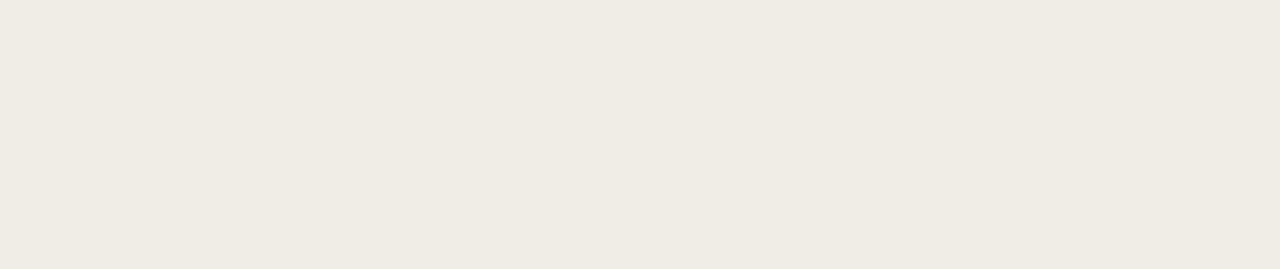
<file: about.html>
<!DOCTYPE html>
<html lang="en">
<!--<< Header Area >>-->

<!-- Mirrored from gramentheme.com/html/neotix/about.html by HTTrack Website Copier/3.x [XR&CO'2014], Thu, 05 Feb 2026 20:01:37 GMT -->

<head>
    <!-- ========== Meta Tags ========== -->
    <meta charset="UTF-8">
    <meta http-equiv="X-UA-Compatible" content="IE=edge">
    <meta name="viewport" content="width=device-width, initial-scale=1">
    <meta name="author" content="Gramentheme">
    <meta name="description" content="Brevon - Multipurpose Business HTML Template">
    <!-- ======== Page title ============ -->
    <title>Neotix - IT Service & Solution HTML Template</title>
    <!--<< Favcion >>-->
    <link rel="shortcut icon" href="img/favicon.svg">
    <!--<< Bootstrap min.css >>-->
    <link rel="stylesheet" href="css/bootstrap.min.css">
    <!--<< All Min Css >>-->
    <link rel="stylesheet" href="css/all.min.css">
    <!--<< Animate.css >>-->
    <link rel="stylesheet" href="css/animate.css">
    <!--<< Magnific Popup.css >>-->
    <link rel="stylesheet" href="css/magnific-popup.css">
    <!--<< MeanMenu.css >>-->
    <link rel="stylesheet" href="css/meanmenu.css">
    <!--<< Swiper Bundle.css >>-->
    <link rel="stylesheet" href="css/swiper-bundle.min.css">
    <!--<< Nice Select.css >>-->
    <link rel="stylesheet" href="css/nice-select.css">
    <!--<< Main.css >>-->
    <link rel="stylesheet" href="css/main.css">
</head>

<body>

    <!-- Preloader Start -->
    <div id="preloader" class="preloader">
        <div class="animation-preloader">
            <div class="spinner">
            </div>
            <div class="txt-loading">
                <span class="letters-loading">
                    B
                </span>
                <span class="letters-loading">
                    U
                </span>
                <span class="letters-loading">
                    S
                </span>
                <span class="letters-loading">
                    I
                </span>
                <span class="letters-loading">
                    N
                </span>
                <span class="letters-loading">
                    E
                </span>
                <span class="letters-loading">
                    S
                </span>
                <span class="letters-loading">
                    S
                </span>
                <span class="letters-loading">
                    _
                </span>

                <span class="letters-loading">
                    S
                </span>
                <span class="letters-loading">
                    O
                </span>
                <span class="letters-loading">
                    L
                </span>
                <span class="letters-loading">
                    U
                </span>
                <span class="letters-loading">
                    T
                </span>
                <span class="letters-loading">
                    I
                </span>
                <span class="letters-loading">
                    O
                </span>
                <span class="letters-loading">
                    N
                </span>
            </div>
            <p class="text-center">Loading</p>
        </div>
        <div class="loader">
            <div class="row">
                <div class="col-3 loader-section section-left">
                    <div class="bg"></div>
                </div>
                <div class="col-3 loader-section section-left">
                    <div class="bg"></div>
                </div>
                <div class="col-3 loader-section section-right">
                    <div class="bg"></div>
                </div>
                <div class="col-3 loader-section section-right">
                    <div class="bg"></div>
                </div>
            </div>
        </div>
    </div>

    <!-- Back To Top Start -->
    <button id="back-top" class="back-to-top">
        <i class="fa-regular fa-arrow-up"></i>
    </button>
    <!-- GT MouseCursor Start -->
    <div class="mouseCursor cursor-outer"></div>
    <div class="mouseCursor cursor-inner"></div>



    <!-- Header-Top Section Start -->
    <div class="header-top-section">
        <div class="container-fluid">
            <div class="header-top-wrapper">
                <div class="header-left">
                    <ul class="list">
                        <li>
                            <i class="fa-regular fa-envelope"></i>
                            <span>info.businesssolutionsltd@gmail.com</span>
                        </li>
                    </ul>
                </div>
                <div class="header-right">
                    <span><i class="fa-regular fa-clock"></i> 24 Hours</span>
                    <div class="social-icon">
                        <a href="#"><i class="fa-brands fa-facebook-f"></i></a>
                        <a href="#"><i class="fa-brands fa-twitter"></i></a>
                        <a href="#"><i class="fa-brands fa-linkedin"></i></a>
                        <a href="#"><i class="fa-brands fa-instagram"></i></a>
                    </div>
                </div>
            </div>
        </div>
    </div>

    <!-- Offcanvas Area Start -->
    <div class="fix-area">
        <div class="offcanvas__info">
            <div class="offcanvas__wrapper">
                <div class="offcanvas__content">
                    <div class="offcanvas__top mb-5 d-flex justify-content-between align-items-center">
                        <div class="offcanvas__logo">
                            <a href="/">
                                <img src="logo/black-logo.png" width="70px" alt="logo-img">
                            </a>
                        </div>
                        <div class="offcanvas__close">
                            <button>
                                <i class="fas fa-times"></i>
                            </button>
                        </div>
                    </div>
                    <p class="text d-none d-xl-block">
                        Nullam dignissim, ante scelerisque the is euismod fermentum odio sem semper the is erat, a
                        feugiat leo urna eget eros. Duis Aenean a imperdiet risus.
                    </p>
                    <div class="mobile-menu fix mb-3"></div>
                    <div class="offcanvas__contact d-xl-block">
                        <h4 class="d-xl-block">Contact Info</h4>
                        <ul class="d-xl-block">
                            <li class="d-flex align-items-center">
                                <div class="offcanvas__contact-icon">
                                    <i class="fal fa-map-marker-alt"></i>
                                </div>
                                <div class="offcanvas__contact-text">
                                    <a target="_blank" href="#">Main Street, Melbourne, Australia</a>
                                </div>
                            </li>
                            <li class="d-flex align-items-center">
                                <div class="offcanvas__contact-icon mr-15">
                                    <i class="fal fa-envelope"></i>
                                </div>
                                <div class="offcanvas__contact-text">
                                    <a href="mailto:info@example.com"><span
                                            class="mailto:info@example.com">info@example.com</span></a>
                                </div>
                            </li>
                            <li class="d-flex align-items-center">
                                <div class="offcanvas__contact-icon mr-15">
                                    <i class="fal fa-clock"></i>
                                </div>
                                <div class="offcanvas__contact-text">
                                    <a target="_blank" href="#">Mod-friday, 09am -05pm</a>
                                </div>
                            </li>
                            <li class="d-flex align-items-center">
                                <div class="offcanvas__contact-icon mr-15">
                                    <i class="far fa-phone"></i>
                                </div>
                                <div class="offcanvas__contact-text">
                                    <a href="tel:+11002345909">+11002345909</a>
                                </div>
                            </li>
                        </ul>
                        <div class="social-icon d-flex align-items-center">
                            <a href="#"><i class="fab fa-facebook-f"></i></a>
                            <a href="#"><i class="fab fa-twitter"></i></a>
                            <a href="#"><i class="fab fa-youtube"></i></a>
                            <a href="#"><i class="fab fa-linkedin-in"></i></a>
                        </div>
                    </div>
                </div>
            </div>
        </div>
    </div>
    <div class="offcanvas__overlay"></div>


    <!-- Header Section Start -->
    <header id="header-sticky" class="header-1">
        <div class="container-fluid">
            <div class="mega-menu-wrapper">
                <div class="header-main">
                    <div class="header-left">
                        <div class="logo">
                            <a href="/" class="header-logo">
                                <img src="logo/white-logo.png" width="70px" alt="logo-img">
                            </a>
                            <a href="/" class="header-logo-2">
                                <img src="logo/black-logo.png" width="70px" alt="logo-img">
                            </a>
                        </div>
                    </div>
                    <div class="mean__menu-wrapper">
                        <div class="main-menu">
                            <nav id="mobile-menu">
                                <ul>
                                    <li>
                                        <a href="about.html">About Us</a>
                                    </li>
                                    <li>
                                        <a href="service.html"> Our Service</a>
                                    </li>
                                    <li>
                                        <a href="team.html">Team</a>
                                    </li>
                                    <li>
                                        <a href="contact.html">Contact Us</a>
                                    </li>
                                </ul>
                            </nav>
                        </div>
                    </div>
                    <div class="header-right d-flex justify-content-end align-items-center">
                        <div class="header-btn">
                            <div class="header-button">
                                <a href="https://api.whatsapp.com/send?phone=447782261655" class="btn-whatsapp">
                                    <i class="fa-brands fa-whatsapp"></i> <!-- WhatsApp icon on left -->
                                    Chat on WhatsApp
                                    <i class="fa-solid fa-arrow-up-right"></i> <!-- arrow on right -->
                                </a>
                            </div>
                            <div class="header__hamburger d-xl-none my-auto">
                                <div class="sidebar__toggle">
                                    <i class="fas fa-bars"></i>
                                </div>
                            </div>
                        </div>
                    </div>
                </div>
            </div>
        </div>
    </header>


    <div id="smooth-wrapper">
        <div id="smooth-content">

            <!-- Breadcrumb Section Start -->
            <div class="breadcrumb-wrapper bg-cover" style="background-image: url('breadcrumb.jpg');">
                <div class="container">
                    <div class="page-heading">
                        <div class="breadcrumb-sub-title">
                            <h1 class="text-white wow fadeInUp" data-wow-delay=".3s">About us</h1>
                        </div>
                        <ul class="breadcrumb-items wow fadeInUp" data-wow-delay=".5s">
                            <li>
                                <a href="/">
                                    <i class="fa-solid fa-house"></i> Home
                                </a>
                            </li>
                            <li>
                                /
                            </li>
                            <li>
                                About us
                            </li>
                        </ul>
                    </div>
                </div>
            </div>

            <!-- About Section Start -->
            <section class="about-section section-padding fix">
                <div class="container">
                    <div class="section-title">
                        <span class="sub-title mb-0">
                            <img src="home-1/hero/setting.png" alt="img">
                            About Our Company
                        </span>
                        <h2 class="tx-title sec_title  tz-itm-title tz-itm-anim">
                            Delivering Innovative Business solutions That <br> Empower In Businesses Togrow For <br>
                            Connect
                            And Succeed In The Present <br> Era.
                        </h2>
                    </div>
                    <div class="about-wrapper">
                        <div class="row g-4">
                            <div class="col-lg-4">
                                <div class="about-image">
                                    <img src="home-1/about.jpg" alt="img" class="reveal">
                                </div>
                            </div>
                            <div class="col-lg-8">
                                <div class="about-content">
                                    <div class="about-item">
                                        <div class="count-item">
                                            <h2><span class="count">130</span><sup>+</sup></h2>
                                            <h5>
                                                Happy <br> Permanent Clients.
                                            </h5>
                                        </div>
                                        <div class="content-box text-anims">
                                            <p>
                                                <span>Business solutions</span> that empower businesses to thrive in
                                                fast-changing world. With over a decade of experience, team
                                                combine, strategy, and build.
                                            </p>
                                            <a href="https://api.whatsapp.com/send?phone=447782261655"
                                                class="btn-whatsapp">
                                                <i class="fa-brands fa-whatsapp"></i> <!-- WhatsApp icon on left -->
                                                Chat on WhatsApp
                                                <i class="fa-solid fa-arrow-up-right"></i> <!-- arrow on right -->
                                            </a>
                                        </div>
                                    </div>
                                </div>
                            </div>
                        </div>
                    </div>
                </div>
            </section>

            <!-- Team Section Start -->
            <section class="team-section section-padding fix bg-cover"
                style="background-image: url(home-1/team/bg.jpg);">
                <div class="container">
                    <div class="team-wrapper">
                        <div class="row g-4">
                            <div class="col-xl-3 col-lg-6 col-md-6">
                                <div class="team-left-content">
                                    <div class="section-title mb-0">
                                        <span class="sub-title style-2 text-white wow fadeInUp">
                                            <img src="home-1/hero/setting.png" alt="img">
                                            OUR EXPERT TEAM
                                        </span>
                                        <h2 class="text-white text-anim">
                                            Meet Expert <br>
                                            Team.
                                        </h2>
                                    </div>
                                    <p class="text">
                                        Businesses to thrive in changing digital world. With over a decade.
                                    </p>
                                    <a href="team.html" class="theme-btn">
                                        More members <i class="fa-solid fa-arrow-up-right"></i>
                                    </a>
                                </div>
                            </div>
                            <div class="col-xl-3 col-lg-6 col-md-6 tp_fade_anim" data-delay=".3" data-fade-from="left">
                                <div class="team-card-item">
                                    <div class="team-image">
                                        <img src="home-1/team/01.jpg" alt="img">
                                        <div class="social-icon">
                                            <a href="#"><i class="fa-brands fa-facebook-f"></i></a>
                                            <a href="#"><i class="fa-brands fa-linkedin-in"></i></a>
                                            <a href="#"><i class="fa-brands fa-twitter"></i></a>
                                            <a href="#"><i class="fa-brands fa-youtube"></i></a>
                                        </div>
                                    </div>
                                    <div class="team-content">
                                        <h3>
                                            <a href="team-details.html">Ronald Richards</a>
                                        </h3>
                                        <p>Electricity Consultant</p>
                                    </div>
                                </div>
                            </div>
                            <div class="col-xl-3 col-lg-6 col-md-6 tp_fade_anim" data-delay=".5" data-fade-from="left">
                                <div class="team-card-item">
                                    <div class="team-image">
                                        <img src="home-1/team/02.jpg" alt="img">
                                        <div class="social-icon">
                                            <a href="#"><i class="fa-brands fa-facebook-f"></i></a>
                                            <a href="#"><i class="fa-brands fa-linkedin-in"></i></a>
                                            <a href="#"><i class="fa-brands fa-twitter"></i></a>
                                            <a href="#"><i class="fa-brands fa-youtube"></i></a>
                                        </div>
                                    </div>
                                    <div class="team-content">
                                        <h3>
                                            <a href="team-details.html">Esther Howard</a>
                                        </h3>
                                        <p>Loan Consultant</p>
                                    </div>
                                </div>
                            </div>
                            <div class="col-xl-3 col-lg-6 col-md-6 tp_fade_anim" data-delay=".7" data-fade-from="left">
                                <div class="team-card-item">
                                    <div class="team-image">
                                        <img src="home-1/team/03.jpg" alt="img">
                                        <div class="social-icon">
                                            <a href="#"><i class="fa-brands fa-facebook-f"></i></a>
                                            <a href="#"><i class="fa-brands fa-linkedin-in"></i></a>
                                            <a href="#"><i class="fa-brands fa-twitter"></i></a>
                                            <a href="#"><i class="fa-brands fa-youtube"></i></a>
                                        </div>
                                    </div>
                                    <div class="team-content">
                                        <h3>
                                            <a href="team-details.html">Theresa Webb</a>
                                        </h3>
                                        <p>Car Insurance consultant</p>
                                    </div>
                                </div>
                            </div>
                        </div>
                    </div>
                </div>
            </section>

            <!-- Testimonial Section Start -->
            <section class="testimonial-section section-padding fix pb-0">
                <div class="array-button">
                    <button class="array-prev"><i class="fa-solid fa-chevron-left"></i></button>
                    <button class="array-next"><i class="fa-solid fa-chevron-right"></i></button>
                </div>
                <div class="container">
                    <div class="section-title text-center">
                        <span class="sub-title wow fadeInUp">
                            <img src="home-1/hero/setting.png" alt="img">
                            CLIENT TESTIMONIALS
                        </span>
                        <h2 class="text-anim">
                            Client Experiences Inspire <br>
                            Business Trust.
                        </h2>
                    </div>
                    <div class="swiper testimonial-slider">
                        <div class="swiper-wrapper">
                            <div class="swiper-slide">
                                <div class="testimonial-box-item">
                                    <div class="star">
                                        <i class="fa-solid fa-star"></i>
                                        <i class="fa-solid fa-star"></i>
                                        <i class="fa-solid fa-star"></i>
                                        <i class="fa-solid fa-star"></i>
                                        <i class="fa-solid fa-star"></i>
                                    </div>
                                    <p>
                                        “Great Services.”
                                    </p>
                                    <div class="client-info-item">
                                        <div class="info-item">
                                            <img src="home-1/client-1.jpg" alt="img">
                                            <div class="content">
                                                <h4>Dianne Russell</h4>
                                                <span>Brand Manager</span>
                                            </div>
                                        </div>
                                        <div class="logo-image">
                                            <img src="home-1/brand/brand-3.png" alt="img">
                                        </div>
                                    </div>
                                </div>
                            </div>
                            <div class="swiper-slide">
                                <div class="testimonial-box-item">
                                    <div class="star">
                                        <i class="fa-solid fa-star"></i>
                                        <i class="fa-solid fa-star"></i>
                                        <i class="fa-solid fa-star"></i>
                                        <i class="fa-solid fa-star"></i>
                                        <i class="fa-solid fa-star"></i>
                                    </div>
                                    <p>
                                        “Nice and Polite Staff members. The work is also good. I recommend this company
                                        for Car insurance”
                                    </p>
                                    <div class="client-info-item">
                                        <div class="info-item">
                                            <img src="home-1/hero/client-2.png" alt="img">
                                            <div class="content">
                                                <h4>Jone Elson</h4>
                                                <span>Restaurant Manager</span>
                                            </div>
                                        </div>
                                        <div class="logo-image">
                                            <img src="home-1/brand/brand-5.png" alt="img">
                                        </div>
                                    </div>
                                </div>
                            </div>
                            <div class="swiper-slide">
                                <div class="testimonial-box-item">
                                    <div class="star">
                                        <i class="fa-solid fa-star"></i>
                                        <i class="fa-solid fa-star"></i>
                                        <i class="fa-solid fa-star"></i>
                                        <i class="fa-solid fa-star"></i>
                                        <i class="fa-solid fa-star"></i>
                                    </div>
                                    <p>
                                        “Awesome services. I highly recommend this company. I love it..”
                                    </p>
                                    <div class="client-info-item">
                                        <div class="info-item">
                                            <img src="home-1/hero/client-1.png" alt="img">
                                            <div class="content">
                                                <h4>Brain Elson</h4>
                                                <span>Owner of Pilfa</span>
                                            </div>
                                        </div>
                                        <div class="logo-image">
                                            <img src="home-1/brand/brand-3.png" alt="img">
                                        </div>
                                    </div>
                                </div>
                            </div>
                            <div class="swiper-slide">
                                <div class="testimonial-box-item">
                                    <div class="star">
                                        <i class="fa-solid fa-star"></i>
                                        <i class="fa-solid fa-star"></i>
                                        <i class="fa-solid fa-star"></i>
                                        <i class="fa-solid fa-star"></i>
                                        <i class="fa-solid fa-star"></i>
                                    </div>
                                    <p>
                                        “Best company for business loans.”
                                    </p>
                                    <div class="client-info-item">
                                        <div class="info-item">
                                            <img src="home-1/hero/client-3.png" alt="img">
                                            <div class="content">
                                                <h4>Darlene Robertson</h4>
                                                <span>Brand Manager</span>
                                            </div>
                                        </div>
                                        <div class="logo-image">
                                            <img src="home-1/brand/brand-5.png" alt="img">
                                        </div>
                                    </div>
                                </div>
                            </div>
                        </div>
                    </div>
                    <div class="swiper-dot">
                        <div class="dot"></div>
                    </div>
                </div>
            </section>

            <!-- Brand Section Start -->
            <div class="brand-section section-padding fix mt-0 mb-0">
                <div class="swiper brand-slider">
                    <div class="swiper-wrapper">
                        <div class="swiper-slide">
                            <div class="brand-box-1">
                                <span class="brand-img-1">
                                    <img src="home-1/brand/brand-1.png" alt="img">
                                </span>
                                <span class="brand-img-1">
                                    <img src="home-1/brand/brand-1.png" alt="img">
                                </span>
                            </div>
                        </div>
                        <div class="swiper-slide">
                            <div class="brand-box-1">
                                <span class="brand-img-1">
                                    <img src="home-1/brand/brand-2.png" alt="img">
                                </span>
                                <span class="brand-img-1">
                                    <img src="home-1/brand/brand-2.png" alt="img">
                                </span>
                            </div>
                        </div>
                        <div class="swiper-slide">
                            <div class="brand-box-1">
                                <span class="brand-img-1">
                                    <img src="home-1/brand/brand-3.png" alt="img">
                                </span>
                                <span class="brand-img-1">
                                    <img src="home-1/brand/brand-3.png" alt="img">
                                </span>
                            </div>
                        </div>
                        <div class="swiper-slide">
                            <div class="brand-box-1">
                                <span class="brand-img-1">
                                    <img src="home-1/brand/brand-4.png" alt="img">
                                </span>
                                <span class="brand-img-1">
                                    <img src="home-1/brand/brand-4.png" alt="img">
                                </span>
                            </div>
                        </div>
                        <div class="swiper-slide">
                            <div class="brand-box-1">
                                <span class="brand-img-1">
                                    <img src="home-1/brand/brand-5.png" alt="img">
                                </span>
                                <span class="brand-img-1">
                                    <img src="home-1/brand/brand-5.png" alt="img">
                                </span>
                            </div>
                        </div>
                        <div class="swiper-slide">
                            <div class="brand-box-1">
                                <span class="brand-img-1">
                                    <img src="home-1/brand/brand-6.png" alt="img">
                                </span>
                                <span class="brand-img-1">
                                    <img src="home-1/brand/brand-6.png" alt="img">
                                </span>
                            </div>
                        </div>
                    </div>
                </div>
            </div>

            <!-- Footer Section Start -->
            <footer class="footer-section fix">
                <div class="footer-area bg-cover" style="background-image: url(home-1/footer-bg.jpg);">
                    <div class="container">
                        <div class="footer-widget-wrapper">
                            <div class="row justify-content-between">
                                <div class="col-xl-4 col-lg-5 col-md-6 wow fadeInUp" data-wow-delay=".2s">
                                    <div class="footer-widget-items">
                                        <div class="widget-head">
                                            <a href="/" class="footer-logo">
                                                <img src="logo/white-logo.png" width="70px" alt="img">
                                            </a>
                                        </div>
                                        <div class="footer-content">
                                            <p>
                                                Businesses to thrive in changing digital world. With over a decade
                                                systems that drive growth an efficiency. From Business consulting.
                                            </p>
                                            <a href="https://api.whatsapp.com/send?phone=447782261655"
                                                class="btn-whatsapp">
                                                <i class="fa-brands fa-whatsapp"></i> <!-- WhatsApp icon on left -->
                                                Chat on WhatsApp
                                                <i class="fa-solid fa-arrow-up-right"></i> <!-- arrow on right -->
                                            </a>
                                        </div>
                                    </div>
                                </div>

                                <div class="col-xl-2 col-lg-3 col-md-6 wow fadeInUp" data-wow-delay=".4s">
                                    <div class="footer-widget-items">
                                        <div class="widget-head">
                                            <h3>Company</h3>
                                        </div>
                                        <ul class="list-area">
                                            <li>
                                                <a href="about.html">
                                                    About us
                                                </a>
                                            </li>
                                            <li>
                                                <a href="team.html">
                                                    Our team
                                                </a>
                                            </li>
                                            <li>
                                                <a href="contact.html">
                                                    Contact
                                                </a>
                                            </li>
                                        </ul>
                                    </div>
                                </div>

                                <div class="col-xl-3 col-lg-6 col-md-6 wow fadeInUp" data-wow-delay=".8s">
                                    <div class="footer-widget-items">
                                        <div class="widget-head">
                                            <h3>Contact us on Whatsapp</h3>
                                        </div>
                                        <div class="hero-btn text-anims">
                                            <a href="https://api.whatsapp.com/send?phone=447782261655"
                                                class="btn-whatsapp">
                                                <i class="fa-brands fa-whatsapp"></i> <!-- WhatsApp icon on left -->
                                                Chat on WhatsApp
                                                <i class="fa-solid fa-arrow-up-right"></i> <!-- arrow on right -->
                                            </a>
                                        </div>
                                    </div>
                                </div>
                            </div>
                        </div>
                        <div class="footer-bottom-wrapper">
                            <p class="wow fadeInUp" data-wow-delay=".3s">
                                Copyright <span>Business Solutions.</span> All rights reserved.
                            </p>
                            <ul class="footer-list wow fadeInUp" data-wow-delay=".7s">
                                <li>
                                    <a href="contact.html">Privacy policy</a>
                                </li>
                                <li>।</li>
                                <li>
                                    <a href="contact.html">Terms & conditions</a>
                                </li>
                            </ul>
                        </div>
                    </div>
                </div>
            </footer>

        </div>
    </div>




    <!--<< All JS Plugins >>-->
    <script src="js/jquery-3.7.1.min.js"></script>
    <!--<< Viewport Js >>-->
    <script src="js/viewport.jquery.js"></script>
    <!--<< Bootstrap Js >>-->
    <script src="js/bootstrap.bundle.min.js"></script>
    <!--<< Gsap Min Js >>-->
    <script src="js/gsap.min.js"></script>
    <!--<< ScrollTrigger Min Js >>-->
    <script src="js/ScrollTrigger.min.js"></script>
    <!--<< ScrollSmoother Min Js >>-->
    <script src="js/ScrollSmoother.min.js"></script>
    <!--<< ScrollToPlugin Min Js >>-->
    <script src="js/ScrollToPlugin.min.js"></script>
    <!--<< SplitText Min Js >>-->
    <script src="js/SplitText.min.js"></script>
    <!--<< TextPlugin Min Js >>-->
    <script src="js/TextPlugin.js"></script>
    <!--<< Chroma Min Js >>-->
    <script src="js/chroma.min.js"></script>
    <!--<< nice-selec Js >>-->
    <script src="js/jquery.nice-select.min.js"></script>
    <!--<< Waypoints Js >>-->
    <script src="js/jquery.waypoints.js"></script>
    <!--<< Counterup Js >>-->
    <script src="js/jquery.counterup.min.js"></script>
    <!--<< Swiper Slider Js >>-->
    <script src="js/swiper-bundle.min.js"></script>
    <!--<< MeanMenu Js >>-->
    <script src="js/jquery.meanmenu.min.js"></script>
    <!--<< Parallaxie Js >>-->
    <script src="js/parallaxie.js"></script>
    <!--<< Magnific Popup Js >>-->
    <script src="js/jquery.magnific-popup.min.js"></script>
    <!--<< Wow Animation Js >>-->
    <script src="js/wow.min.js"></script>
    <!--<< Main.js >>-->
    <script src="js/main.js"></script>
</body>

<!-- Mirrored from gramentheme.com/html/neotix/about.html by HTTrack Website Copier/3.x [XR&CO'2014], Thu, 05 Feb 2026 20:01:37 GMT -->

</html>
</file>
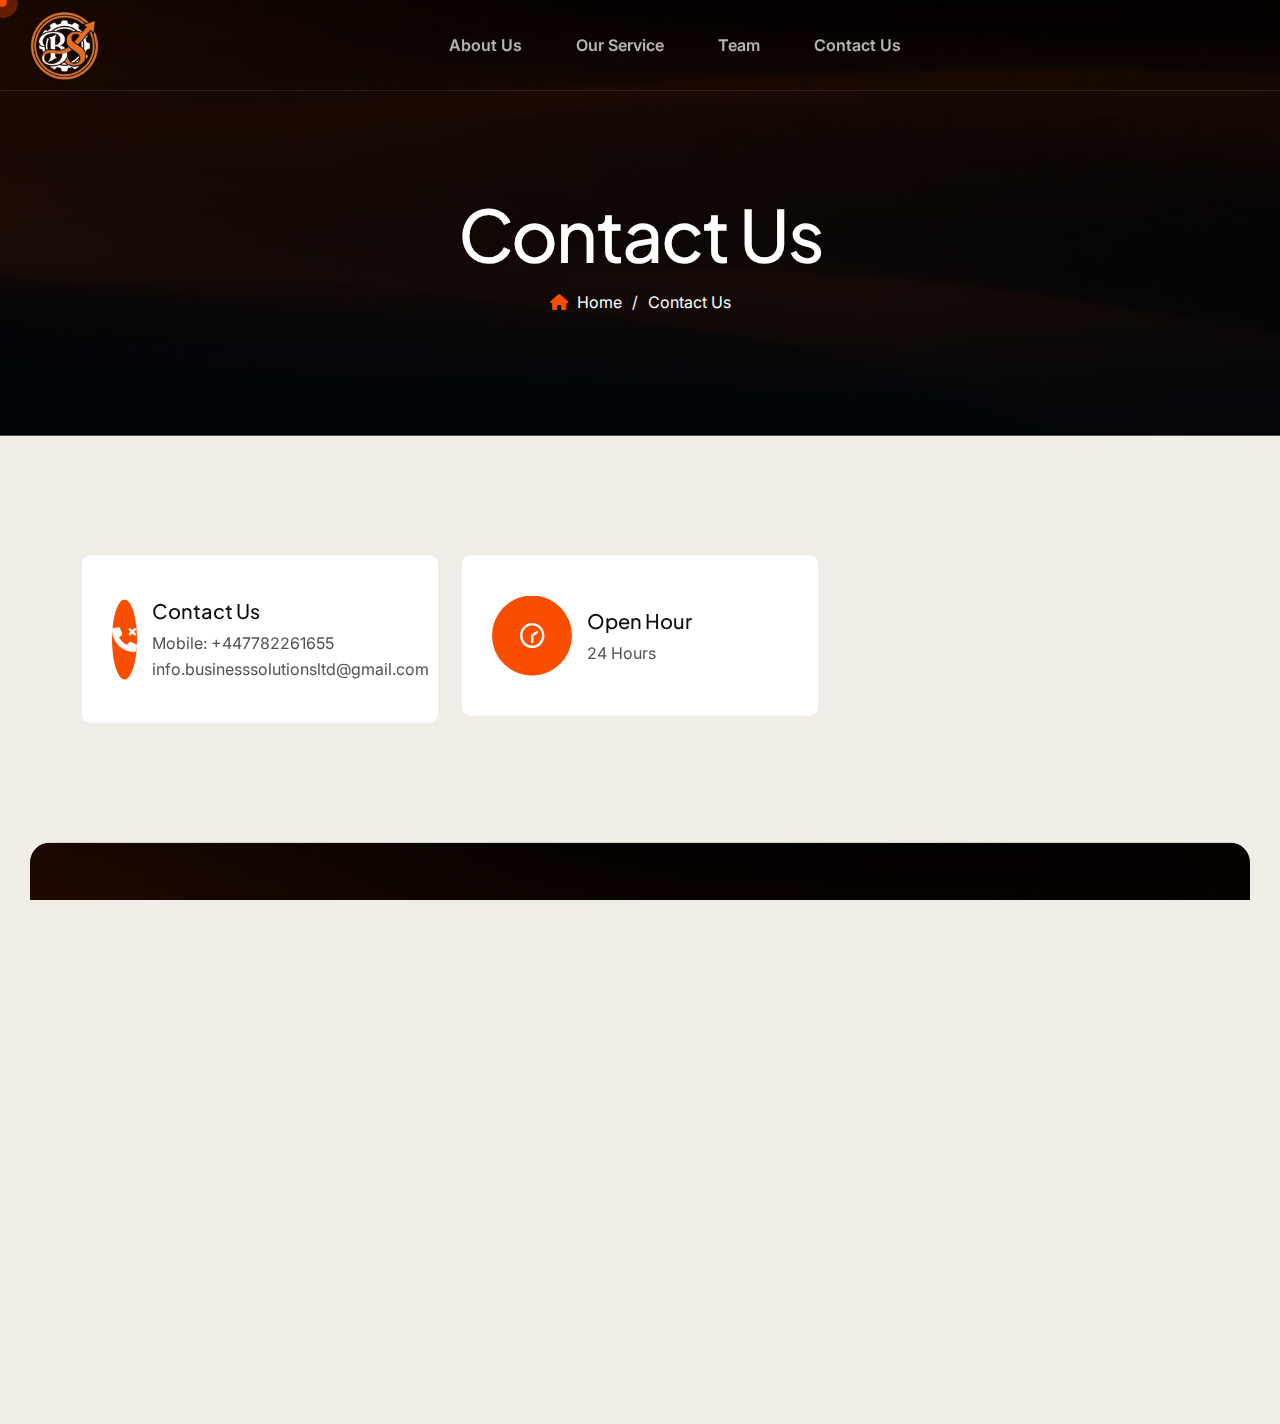
<file: contact.html>
<!DOCTYPE html>
<html lang="en">
<!--<< Header Area >>-->

<!-- Mirrored from gramentheme.com/html/neotix/contact.html by HTTrack Website Copier/3.x [XR&CO'2014], Thu, 05 Feb 2026 20:01:48 GMT -->

<head>
    <!-- ========== Meta Tags ========== -->
    <meta charset="UTF-8">
    <meta http-equiv="X-UA-Compatible" content="IE=edge">
    <meta name="viewport" content="width=device-width, initial-scale=1">
    <meta name="author" content="Gramentheme">
    <meta name="description" content="Brevon - Multipurpose Business HTML Template">
    <!-- ======== Page title ============ -->
    <title>Neotix - IT Service & Solution HTML Template</title>
    <!--<< Favcion >>-->
    <link rel="shortcut icon" href="img/favicon.svg">
    <!--<< Bootstrap min.css >>-->
    <link rel="stylesheet" href="css/bootstrap.min.css">
    <!--<< All Min Css >>-->
    <link rel="stylesheet" href="css/all.min.css">
    <!--<< Animate.css >>-->
    <link rel="stylesheet" href="css/animate.css">
    <!--<< Magnific Popup.css >>-->
    <link rel="stylesheet" href="css/magnific-popup.css">
    <!--<< MeanMenu.css >>-->
    <link rel="stylesheet" href="css/meanmenu.css">
    <!--<< Swiper Bundle.css >>-->
    <link rel="stylesheet" href="css/swiper-bundle.min.css">
    <!--<< Nice Select.css >>-->
    <link rel="stylesheet" href="css/nice-select.css">
    <!--<< Main.css >>-->
    <link rel="stylesheet" href="css/main.css">
</head>

<body>

    <!-- Preloader Start -->
    <div id="preloader" class="preloader">
        <div class="animation-preloader">
            <div class="spinner">
            </div>
            <div class="txt-loading">
                <span class="letters-loading">
                    B
                </span>
                <span class="letters-loading">
                    U
                </span>
                <span class="letters-loading">
                    S
                </span>
                <span class="letters-loading">
                    I
                </span>
                <span class="letters-loading">
                    N
                </span>
                <span class="letters-loading">
                    E
                </span>
                <span class="letters-loading">
                    S
                </span>
                <span class="letters-loading">
                    S
                </span>
                <span class="letters-loading">
                    _
                </span>

                <span class="letters-loading">
                    S
                </span>
                <span class="letters-loading">
                    O
                </span>
                <span class="letters-loading">
                    L
                </span>
                <span class="letters-loading">
                    U
                </span>
                <span class="letters-loading">
                    T
                </span>
                <span class="letters-loading">
                    I
                </span>
                <span class="letters-loading">
                    O
                </span>
                <span class="letters-loading">
                    N
                </span>
            </div>
            <p class="text-center">Loading</p>
        </div>
        <div class="loader">
            <div class="row">
                <div class="col-3 loader-section section-left">
                    <div class="bg"></div>
                </div>
                <div class="col-3 loader-section section-left">
                    <div class="bg"></div>
                </div>
                <div class="col-3 loader-section section-right">
                    <div class="bg"></div>
                </div>
                <div class="col-3 loader-section section-right">
                    <div class="bg"></div>
                </div>
            </div>
        </div>
    </div>

    <!-- Back To Top Start -->
    <button id="back-top" class="back-to-top">
        <i class="fa-regular fa-arrow-up"></i>
    </button>
    <!-- GT MouseCursor Start -->
    <div class="mouseCursor cursor-outer"></div>
    <div class="mouseCursor cursor-inner"></div>



    <!-- Header-Top Section Start -->
    <div class="header-top-section">
        <div class="container-fluid">
            <div class="header-top-wrapper">
                <div class="header-left">
                    <ul class="list">
                        <li>
                            <i class="fa-regular fa-envelope"></i>
                            <span>info.businesssolutionsltd@gmail.com</span>
                        </li>
                    </ul>
                </div>
                <div class="header-right">
                    <span><i class="fa-regular fa-clock"></i> 24 Hours</span>
                    <div class="social-icon">
                        <a href="#"><i class="fa-brands fa-facebook-f"></i></a>
                        <a href="#"><i class="fa-brands fa-twitter"></i></a>
                        <a href="#"><i class="fa-brands fa-linkedin"></i></a>
                        <a href="#"><i class="fa-brands fa-instagram"></i></a>
                    </div>
                </div>
            </div>
        </div>
    </div>

    <!-- Offcanvas Area Start -->
    <div class="fix-area">
        <div class="offcanvas__info">
            <div class="offcanvas__wrapper">
                <div class="offcanvas__content">
                    <div class="offcanvas__top mb-5 d-flex justify-content-between align-items-center">
                        <div class="offcanvas__logo">
                            <a href="/">
                                <img src="logo/black-logo.png" width="70px" alt="logo-img">
                            </a>
                        </div>
                        <div class="offcanvas__close">
                            <button>
                                <i class="fas fa-times"></i>
                            </button>
                        </div>
                    </div>
                    <p class="text d-none d-xl-block">
                        Nullam dignissim, ante scelerisque the is euismod fermentum odio sem semper the is erat, a
                        feugiat leo urna eget eros. Duis Aenean a imperdiet risus.
                    </p>
                    <div class="mobile-menu fix mb-3"></div>
                    <div class="offcanvas__contact d-xl-block">
                        <h4 class="d-xl-block">Contact Info</h4>
                        <ul class="d-xl-block">
                            <li class="d-flex align-items-center">
                                <div class="offcanvas__contact-icon">
                                    <i class="fal fa-map-marker-alt"></i>
                                </div>
                                <div class="offcanvas__contact-text">
                                    <a target="_blank" href="#">Main Street, Melbourne, Australia</a>
                                </div>
                            </li>
                            <li class="d-flex align-items-center">
                                <div class="offcanvas__contact-icon mr-15">
                                    <i class="fal fa-envelope"></i>
                                </div>
                                <div class="offcanvas__contact-text">
                                    <a href="mailto:info@example.com"><span
                                            class="mailto:info@example.com">info@example.com</span></a>
                                </div>
                            </li>
                            <li class="d-flex align-items-center">
                                <div class="offcanvas__contact-icon mr-15">
                                    <i class="fal fa-clock"></i>
                                </div>
                                <div class="offcanvas__contact-text">
                                    <a target="_blank" href="#">Mod-friday, 09am -05pm</a>
                                </div>
                            </li>
                            <li class="d-flex align-items-center">
                                <div class="offcanvas__contact-icon mr-15">
                                    <i class="far fa-phone"></i>
                                </div>
                                <div class="offcanvas__contact-text">
                                    <a href="tel:+11002345909">+11002345909</a>
                                </div>
                            </li>
                        </ul>
                        <div class="social-icon d-flex align-items-center">
                            <a href="#"><i class="fab fa-facebook-f"></i></a>
                            <a href="#"><i class="fab fa-twitter"></i></a>
                            <a href="#"><i class="fab fa-youtube"></i></a>
                            <a href="#"><i class="fab fa-linkedin-in"></i></a>
                        </div>
                    </div>
                </div>
            </div>
        </div>
    </div>
    <div class="offcanvas__overlay"></div>


    <!-- Header Section Start -->
    <header id="header-sticky" class="header-1">
        <div class="container-fluid">
            <div class="mega-menu-wrapper">
                <div class="header-main">
                    <div class="header-left">
                        <div class="logo">
                            <a href="/" class="header-logo">
                                <img src="logo/white-logo.png" width="70px" alt="logo-img">
                            </a>
                            <a href="/" class="header-logo-2">
                                <img src="logo/black-logo.png" width="70px" alt="logo-img">
                            </a>
                        </div>
                    </div>
                    <div class="mean__menu-wrapper">
                        <div class="main-menu">
                            <nav id="mobile-menu">
                                <ul>
                                    <li>
                                        <a href="about.html">About Us</a>
                                    </li>
                                    <li>
                                        <a href="service.html"> Our Service</a>
                                    </li>
                                    <li>
                                        <a href="team.html">Team</a>
                                    </li>
                                    <li>
                                        <a href="contact.html">Contact Us</a>
                                    </li>
                                </ul>
                            </nav>
                        </div>
                    </div>
                    <div class="header-right d-flex justify-content-end align-items-center">
                        <div class="header-btn">
                            <div class="header-button">
                                <a href="https://api.whatsapp.com/send?phone=447782261655" class="btn-whatsapp">
                                    <i class="fa-brands fa-whatsapp"></i> <!-- WhatsApp icon on left -->
                                    Chat on WhatsApp
                                    <i class="fa-solid fa-arrow-up-right"></i> <!-- arrow on right -->
                                </a>
                            </div>
                            <div class="header__hamburger d-xl-none my-auto">
                                <div class="sidebar__toggle">
                                    <i class="fas fa-bars"></i>
                                </div>
                            </div>
                        </div>
                    </div>
                </div>
            </div>
        </div>
    </header>

    <!-- start: Search Popup -->
    <div class="search_popup">
        <div class="container">
            <div class="row">
                <div class="col-xxl-12">
                    <div class="search_wrapper">
                        <div class="search_top d-flex align-items-center">
                            <div class="search_logo">
                                <a href="/">
                                    <img src="logo/white-logo.png" width="70px" alt="img">
                                </a>
                            </div>
                            <div class="search_close">
                                <button type="button" class="search_close_btn">
                                    <i class="fa-thin fa-times"></i>
                                </button>
                            </div>
                        </div>
                        <div class="search_form">
                            <form action="#">
                                <div class="search_input">
                                    <input class="search-input-field" type="text" placeholder="Type here to search...">
                                    <span class="search-focus-border"></span>
                                    <button type="submit">
                                        <svg width="20" height="20" viewBox="0 0 20 20" fill="none"
                                            xmlns="http://www.w3.org/2000/svg">
                                            <path
                                                d="M9.55 18.1C14.272 18.1 18.1 14.272 18.1 9.55C18.1 4.82797 14.272 1 9.55 1C4.82797 1 1 4.82797 1 9.55C1 14.272 4.82797 18.1 9.55 18.1Z"
                                                stroke="currentColor" stroke-width="1.5" stroke-linecap="round"
                                                stroke-linejoin="round" />
                                            <path d="M19.0002 19.0002L17.2002 17.2002" stroke="currentColor"
                                                stroke-width="1.5" stroke-linecap="round" stroke-linejoin="round" />
                                        </svg>
                                    </button>
                                </div>
                            </form>
                        </div>
                    </div>
                </div>
            </div>
        </div>
    </div>
    <div class="search-popup-overlay"></div>


    <div id="smooth-wrapper">
        <div id="smooth-content">

            <!-- Breadcrumb Section Start -->
            <div class="breadcrumb-wrapper bg-cover" style="background-image: url('breadcrumb.jpg');">
                <div class="container">
                    <div class="page-heading">
                        <div class="breadcrumb-sub-title">
                            <h1 class="text-white wow fadeInUp" data-wow-delay=".3s">Contact us</h1>
                        </div>
                        <ul class="breadcrumb-items wow fadeInUp" data-wow-delay=".5s">
                            <li>
                                <a href="/">
                                    <i class="fa-solid fa-house"></i> Home
                                </a>
                            </li>
                            <li>
                                /
                            </li>
                            <li>
                                Contact us
                            </li>
                        </ul>
                    </div>
                </div>
            </div>

            <!-- Contact Info Section Start -->
            <section class="contact-info-section fix section-padding">
                <div class="container">
                    <div class="row g-4">
                        <div class="col-xl-4 col-lg-6 col-md-6 wow fadeInUp" data-wow-delay=".5s">
                            <div class="contact-info-box">
                                <div class="icon">
                                    <i class="fa-solid fa-phone-xmark"></i>
                                </div>
                                <div class="content">
                                    <h4>Contact Us</h4>
                                    <p>
                                        <a class="d-block" href="tel:+86661233562">Mobile: +447782261655
                                        </a>
                                        <a href="mailto:info@example.com">info.businesssolutionsltd@gmail.com</a>
                                    </p>
                                </div>
                            </div>
                        </div>
                        <div class="col-xl-4 col-lg-6 col-md-6 wow fadeInUp" data-wow-delay=".7s">
                            <div class="contact-info-box">
                                <div class="icon">
                                    <i class="fa-regular fa-clock-two-thirty"></i>
                                </div>
                                <div class="content">
                                    <h4>Open hour</h4>
                                    <p>24 Hours</p>
                                </div>
                            </div>
                        </div>
                    </div>
                </div>
            </section>


            <!-- Footer Section Start -->
            <footer class="footer-section fix">
                <div class="footer-area bg-cover" style="background-image: url(home-1/footer-bg.jpg);">
                    <div class="container">
                        <div class="footer-widget-wrapper">
                            <div class="row justify-content-between">
                                <div class="col-xl-4 col-lg-5 col-md-6 wow fadeInUp" data-wow-delay=".2s">
                                    <div class="footer-widget-items">
                                        <div class="widget-head">
                                            <a href="/" class="footer-logo">
                                                <img src="logo/white-logo.png" width="70px" alt="img">
                                            </a>
                                        </div>
                                        <div class="footer-content">
                                            <p>
                                                Businesses to thrive in changing digital world. With over a decade
                                                systems that drive growth an efficiency. From Business consulting.
                                            </p>
                                            <a href="https://api.whatsapp.com/send?phone=447782261655"
                                                class="btn-whatsapp">
                                                <i class="fa-brands fa-whatsapp"></i> <!-- WhatsApp icon on left -->
                                                Chat on WhatsApp
                                                <i class="fa-solid fa-arrow-up-right"></i> <!-- arrow on right -->
                                            </a>
                                        </div>
                                    </div>
                                </div>

                                <div class="col-xl-2 col-lg-3 col-md-6 wow fadeInUp" data-wow-delay=".4s">
                                    <div class="footer-widget-items">
                                        <div class="widget-head">
                                            <h3>Company</h3>
                                        </div>
                                        <ul class="list-area">
                                            <li>
                                                <a href="about.html">
                                                    About us
                                                </a>
                                            </li>
                                            <li>
                                                <a href="team.html">
                                                    Our team
                                                </a>
                                            </li>
                                            <li>
                                                <a href="contact.html">
                                                    Contact
                                                </a>
                                            </li>
                                        </ul>
                                    </div>
                                </div>

                                <div class="col-xl-3 col-lg-6 col-md-6 wow fadeInUp" data-wow-delay=".8s">
                                    <div class="footer-widget-items">
                                        <div class="widget-head">
                                            <h3>Contact us on Whatsapp</h3>
                                        </div>
                                        <div class="hero-btn text-anims">
                                            <a href="https://api.whatsapp.com/send?phone=447782261655"
                                                class="btn-whatsapp">
                                                <i class="fa-brands fa-whatsapp"></i> <!-- WhatsApp icon on left -->
                                                Chat on WhatsApp
                                                <i class="fa-solid fa-arrow-up-right"></i> <!-- arrow on right -->
                                            </a>
                                        </div>
                                    </div>
                                </div>
                            </div>
                        </div>
                        <div class="footer-bottom-wrapper">
                            <p class="wow fadeInUp" data-wow-delay=".3s">
                                Copyright <span>Business Solutions.</span> All rights reserved.
                            </p>
                            <ul class="footer-list wow fadeInUp" data-wow-delay=".7s">
                                <li>
                                    <a href="contact.html">Privacy policy</a>
                                </li>
                                <li>।</li>
                                <li>
                                    <a href="contact.html">Terms & conditions</a>
                                </li>
                            </ul>
                        </div>
                    </div>
                </div>
            </footer>

        </div>
    </div>




    <!--<< All JS Plugins >>-->
    <script src="js/jquery-3.7.1.min.js"></script>
    <!--<< Viewport Js >>-->
    <script src="js/viewport.jquery.js"></script>
    <!--<< Bootstrap Js >>-->
    <script src="js/bootstrap.bundle.min.js"></script>
    <!--<< Gsap Min Js >>-->
    <script src="js/gsap.min.js"></script>
    <!--<< ScrollTrigger Min Js >>-->
    <script src="js/ScrollTrigger.min.js"></script>
    <!--<< ScrollSmoother Min Js >>-->
    <script src="js/ScrollSmoother.min.js"></script>
    <!--<< ScrollToPlugin Min Js >>-->
    <script src="js/ScrollToPlugin.min.js"></script>
    <!--<< SplitText Min Js >>-->
    <script src="js/SplitText.min.js"></script>
    <!--<< TextPlugin Min Js >>-->
    <script src="js/TextPlugin.js"></script>
    <!--<< Chroma Min Js >>-->
    <script src="js/chroma.min.js"></script>
    <!--<< nice-selec Js >>-->
    <script src="js/jquery.nice-select.min.js"></script>
    <!--<< Waypoints Js >>-->
    <script src="js/jquery.waypoints.js"></script>
    <!--<< Counterup Js >>-->
    <script src="js/jquery.counterup.min.js"></script>
    <!--<< Swiper Slider Js >>-->
    <script src="js/swiper-bundle.min.js"></script>
    <!--<< MeanMenu Js >>-->
    <script src="js/jquery.meanmenu.min.js"></script>
    <!--<< Parallaxie Js >>-->
    <script src="js/parallaxie.js"></script>
    <!--<< Magnific Popup Js >>-->
    <script src="js/jquery.magnific-popup.min.js"></script>
    <!--<< Wow Animation Js >>-->
    <script src="js/wow.min.js"></script>
    <!--<< Ajax Mail Js >>-->
    <script src="js/ajax-mail.js"></script>
    <!--<< Main.js >>-->
    <script src="js/main.js"></script>
</body>

<!-- Mirrored from gramentheme.com/html/neotix/contact.html by HTTrack Website Copier/3.x [XR&CO'2014], Thu, 05 Feb 2026 20:01:48 GMT -->

</html>
</file>
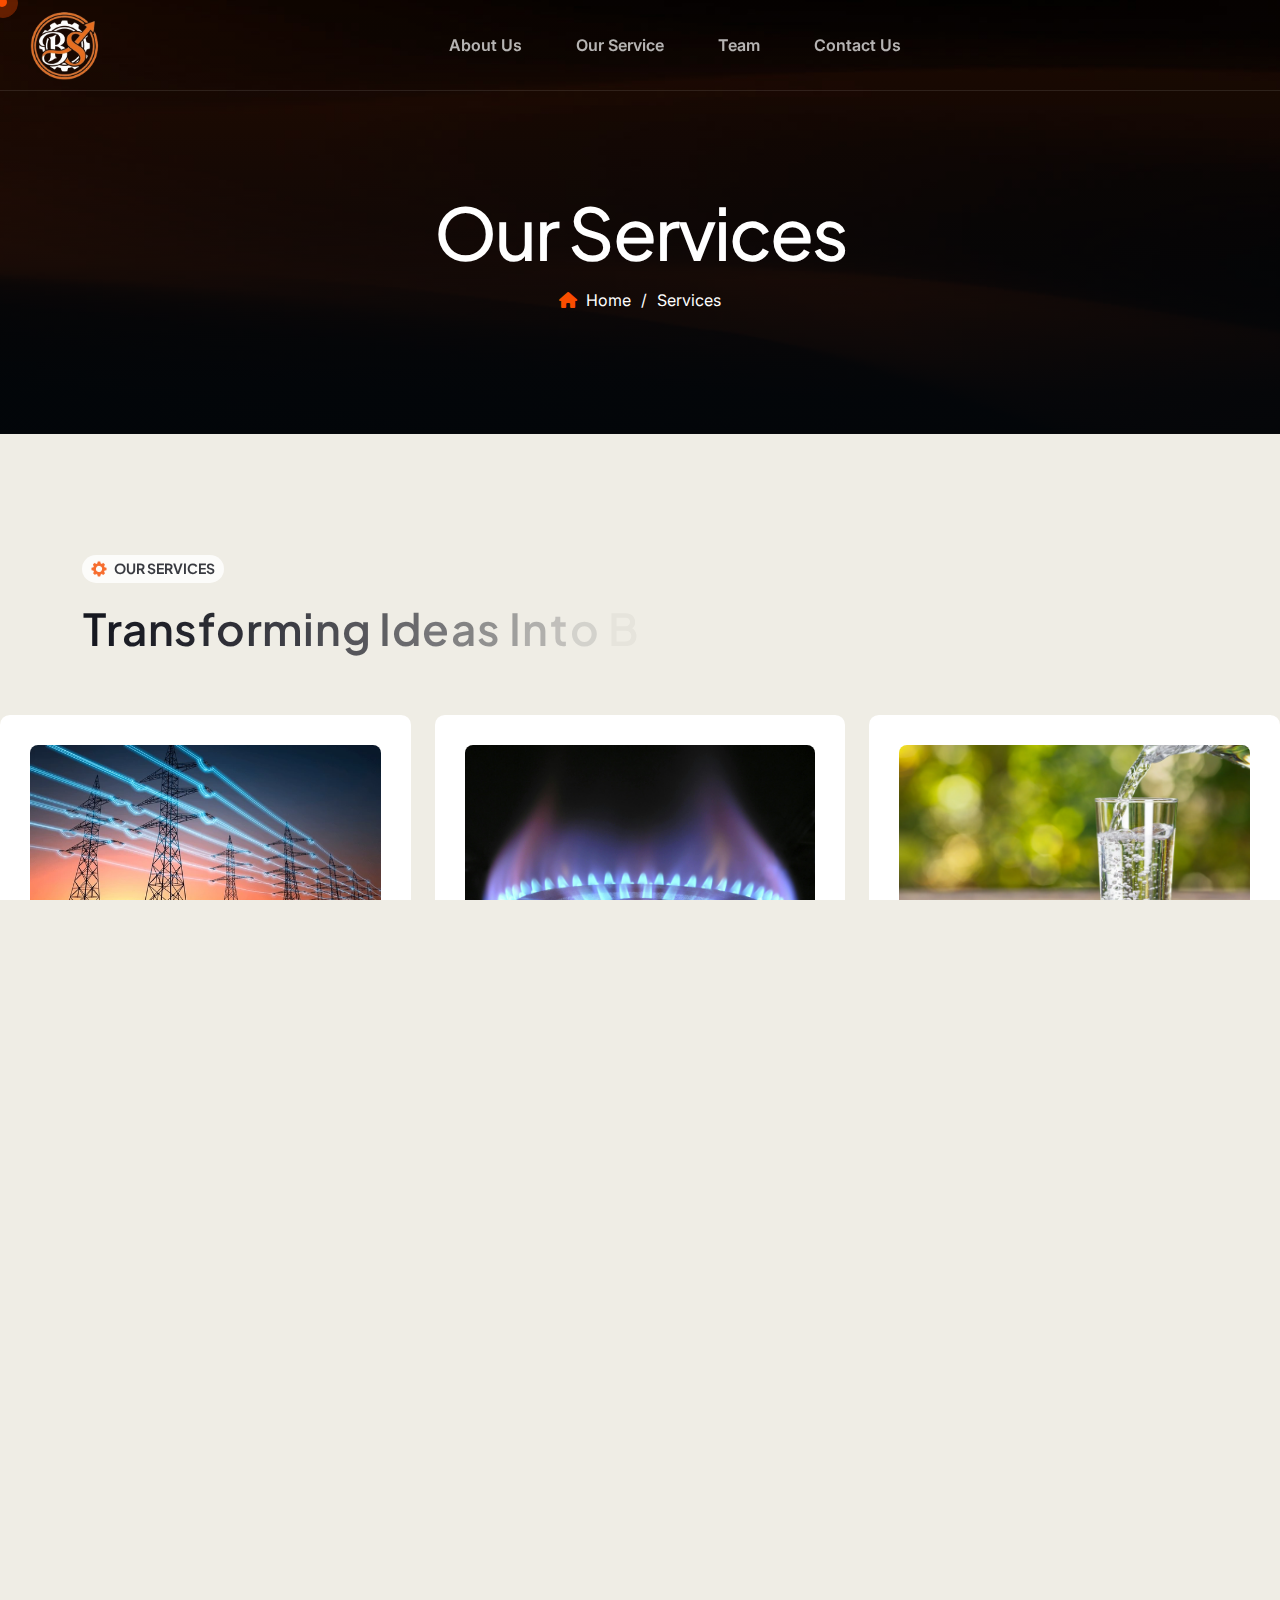
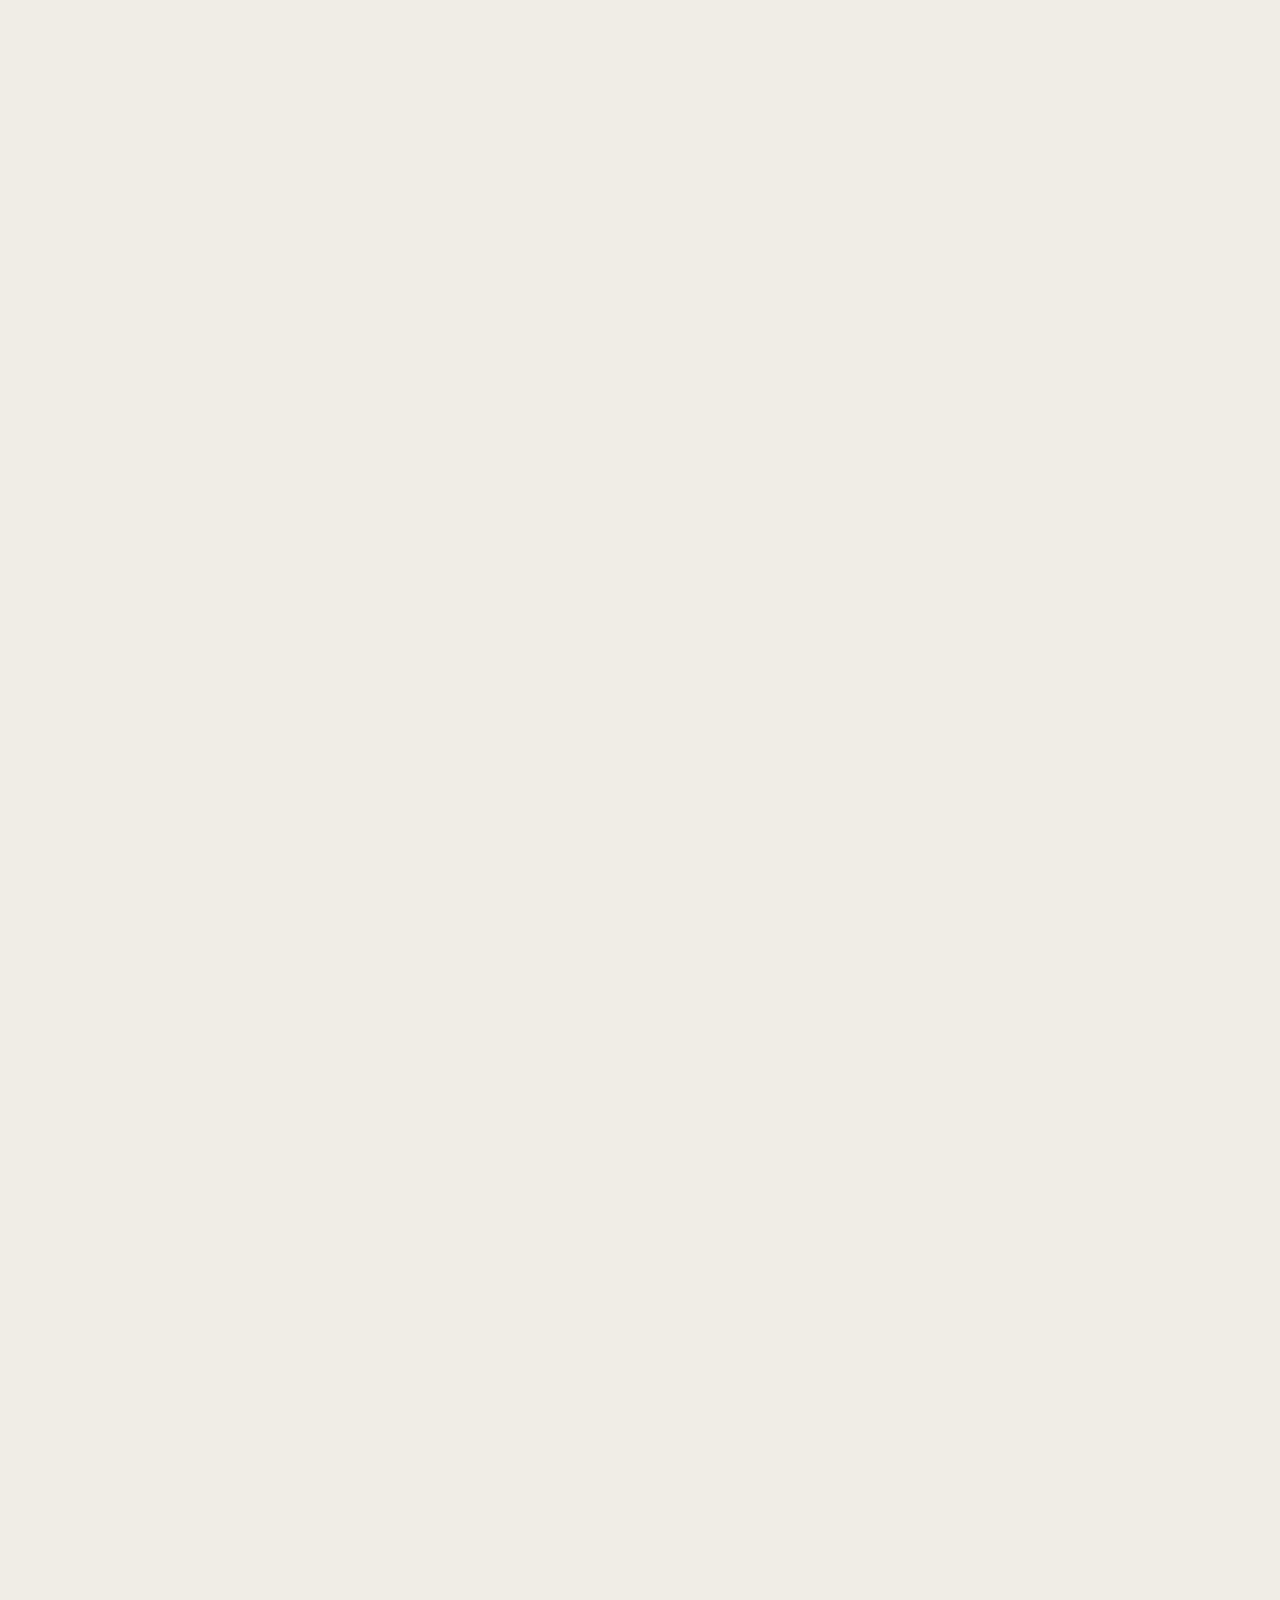
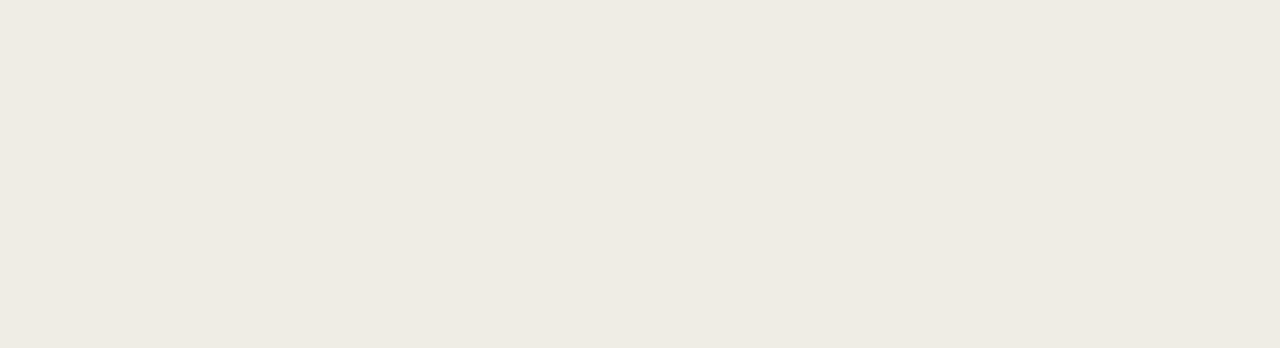
<file: service.html>
<!DOCTYPE html>
<html lang="en">
<!--<< Header Area >>-->

<!-- Mirrored from gramentheme.com/html/neotix/service.html by HTTrack Website Copier/3.x [XR&CO'2014], Thu, 05 Feb 2026 20:01:38 GMT -->

<head>
    <!-- ========== Meta Tags ========== -->
    <meta charset="UTF-8">
    <meta http-equiv="X-UA-Compatible" content="IE=edge">
    <meta name="viewport" content="width=device-width, initial-scale=1">
    <meta name="author" content="Gramentheme">
    <meta name="description" content="Brevon - Multipurpose Business HTML Template">
    <!-- ======== Page title ============ -->
    <title>Neotix - IT Service & Solution HTML Template</title>
    <!--<< Favcion >>-->
    <link rel="shortcut icon" href="img/favicon.svg">
    <!--<< Bootstrap min.css >>-->
    <link rel="stylesheet" href="css/bootstrap.min.css">
    <!--<< All Min Css >>-->
    <link rel="stylesheet" href="css/all.min.css">
    <!--<< Animate.css >>-->
    <link rel="stylesheet" href="css/animate.css">
    <!--<< Magnific Popup.css >>-->
    <link rel="stylesheet" href="css/magnific-popup.css">
    <!--<< MeanMenu.css >>-->
    <link rel="stylesheet" href="css/meanmenu.css">
    <!--<< Swiper Bundle.css >>-->
    <link rel="stylesheet" href="css/swiper-bundle.min.css">
    <!--<< Nice Select.css >>-->
    <link rel="stylesheet" href="css/nice-select.css">
    <!--<< Main.css >>-->
    <link rel="stylesheet" href="css/main.css">
</head>

<body>

    <!-- Preloader Start -->
    <div id="preloader" class="preloader">
        <div class="animation-preloader">
            <div class="spinner">
            </div>
            <div class="txt-loading">
                <span class="letters-loading">
                    B
                </span>
                <span class="letters-loading">
                    U
                </span>
                <span class="letters-loading">
                    S
                </span>
                <span class="letters-loading">
                    I
                </span>
                <span class="letters-loading">
                    N
                </span>
                <span class="letters-loading">
                    E
                </span>
                <span class="letters-loading">
                    S
                </span>
                <span class="letters-loading">
                    S
                </span>
                <span class="letters-loading">
                    _
                </span>

                <span class="letters-loading">
                    S
                </span>
                <span class="letters-loading">
                    O
                </span>
                <span class="letters-loading">
                    L
                </span>
                <span class="letters-loading">
                    U
                </span>
                <span class="letters-loading">
                    T
                </span>
                <span class="letters-loading">
                    I
                </span>
                <span class="letters-loading">
                    O
                </span>
                <span class="letters-loading">
                    N
                </span>
            </div>
            <p class="text-center">Loading</p>
        </div>
        <div class="loader">
            <div class="row">
                <div class="col-3 loader-section section-left">
                    <div class="bg"></div>
                </div>
                <div class="col-3 loader-section section-left">
                    <div class="bg"></div>
                </div>
                <div class="col-3 loader-section section-right">
                    <div class="bg"></div>
                </div>
                <div class="col-3 loader-section section-right">
                    <div class="bg"></div>
                </div>
            </div>
        </div>
    </div>

    <!-- Back To Top Start -->
    <button id="back-top" class="back-to-top">
        <i class="fa-regular fa-arrow-up"></i>
    </button>
    <!-- GT MouseCursor Start -->
    <div class="mouseCursor cursor-outer"></div>
    <div class="mouseCursor cursor-inner"></div>



    <!-- Header-Top Section Start -->
    <div class="header-top-section">
        <div class="container-fluid">
            <div class="header-top-wrapper">
                <div class="header-left">
                    <ul class="list">
                        <li>
                            <i class="fa-regular fa-envelope"></i>
                            <span>info.businesssolutionsltd@gmail.com</span>
                        </li>
                    </ul>
                </div>
                <div class="header-right">
                    <span><i class="fa-regular fa-clock"></i> 24 Hours</span>
                    <div class="social-icon">
                        <a href="#"><i class="fa-brands fa-facebook-f"></i></a>
                        <a href="#"><i class="fa-brands fa-twitter"></i></a>
                        <a href="#"><i class="fa-brands fa-linkedin"></i></a>
                        <a href="#"><i class="fa-brands fa-instagram"></i></a>
                    </div>
                </div>
            </div>
        </div>
    </div>

    <!-- Offcanvas Area Start -->
    <div class="fix-area">
        <div class="offcanvas__info">
            <div class="offcanvas__wrapper">
                <div class="offcanvas__content">
                    <div class="offcanvas__top mb-5 d-flex justify-content-between align-items-center">
                        <div class="offcanvas__logo">
                            <a href="/">
                                <img src="logo/black-logo.png" width="70px" alt="logo-img">
                            </a>
                        </div>
                        <div class="offcanvas__close">
                            <button>
                                <i class="fas fa-times"></i>
                            </button>
                        </div>
                    </div>
                    <p class="text d-none d-xl-block">
                        Nullam dignissim, ante scelerisque the is euismod fermentum odio sem semper the is erat, a
                        feugiat leo urna eget eros. Duis Aenean a imperdiet risus.
                    </p>
                    <div class="mobile-menu fix mb-3"></div>
                    <div class="offcanvas__contact d-xl-block">
                        <h4 class="d-xl-block">Contact Info</h4>
                        <ul class="d-xl-block">
                            <li class="d-flex align-items-center">
                                <div class="offcanvas__contact-icon">
                                    <i class="fal fa-map-marker-alt"></i>
                                </div>
                                <div class="offcanvas__contact-text">
                                    <a target="_blank" href="#">Main Street, Melbourne, Australia</a>
                                </div>
                            </li>
                            <li class="d-flex align-items-center">
                                <div class="offcanvas__contact-icon mr-15">
                                    <i class="fal fa-envelope"></i>
                                </div>
                                <div class="offcanvas__contact-text">
                                    <a href="mailto:info@example.com"><span
                                            class="mailto:info@example.com">info@example.com</span></a>
                                </div>
                            </li>
                            <li class="d-flex align-items-center">
                                <div class="offcanvas__contact-icon mr-15">
                                    <i class="fal fa-clock"></i>
                                </div>
                                <div class="offcanvas__contact-text">
                                    <a target="_blank" href="#">Mod-friday, 09am -05pm</a>
                                </div>
                            </li>
                            <li class="d-flex align-items-center">
                                <div class="offcanvas__contact-icon mr-15">
                                    <i class="far fa-phone"></i>
                                </div>
                                <div class="offcanvas__contact-text">
                                    <a href="tel:+11002345909">+11002345909</a>
                                </div>
                            </li>
                        </ul>
                        <div class="social-icon d-flex align-items-center">
                            <a href="#"><i class="fab fa-facebook-f"></i></a>
                            <a href="#"><i class="fab fa-twitter"></i></a>
                            <a href="#"><i class="fab fa-youtube"></i></a>
                            <a href="#"><i class="fab fa-linkedin-in"></i></a>
                        </div>
                    </div>
                </div>
            </div>
        </div>
    </div>
    <div class="offcanvas__overlay"></div>


    <!-- Header Section Start -->
    <header id="header-sticky" class="header-1">
        <div class="container-fluid">
            <div class="mega-menu-wrapper">
                <div class="header-main">
                    <div class="header-left">
                        <div class="logo">
                            <a href="/" class="header-logo">
                                <img src="logo/white-logo.png" width="70px" alt="logo-img">
                            </a>
                            <a href="/" class="header-logo-2">
                                <img src="logo/black-logo.png" width="70px" alt="logo-img">
                            </a>
                        </div>
                    </div>
                    <div class="mean__menu-wrapper">
                        <div class="main-menu">
                            <nav id="mobile-menu">
                                <ul>
                                    <li>
                                        <a href="about.html">About Us</a>
                                    </li>
                                    <li>
                                        <a href="service.html"> Our Service</a>
                                    </li>
                                    <li>
                                        <a href="team.html">Team</a>
                                    </li>
                                    <li>
                                        <a href="contact.html">Contact Us</a>
                                    </li>
                                </ul>
                            </nav>
                        </div>
                    </div>
                    <div class="header-right d-flex justify-content-end align-items-center">
                        <div class="header-btn">
                            <div class="header-button">
                                <a href="https://api.whatsapp.com/send?phone=447782261655" class="btn-whatsapp">
                                    <i class="fa-brands fa-whatsapp"></i> <!-- WhatsApp icon on left -->
                                    Chat on WhatsApp
                                    <i class="fa-solid fa-arrow-up-right"></i> <!-- arrow on right -->
                                </a>
                            </div>
                            <div class="header__hamburger d-xl-none my-auto">
                                <div class="sidebar__toggle">
                                    <i class="fas fa-bars"></i>
                                </div>
                            </div>
                        </div>
                    </div>
                </div>
            </div>
        </div>
    </header>


    <div id="smooth-wrapper">
        <div id="smooth-content">

            <!-- Breadcrumb Section Start -->
            <div class="breadcrumb-wrapper bg-cover" style="background-image: url('breadcrumb.jpg');">
                <div class="container">
                    <div class="page-heading">
                        <div class="breadcrumb-sub-title">
                            <h1 class="text-white wow fadeInUp" data-wow-delay=".3s">Our services</h1>
                        </div>
                        <ul class="breadcrumb-items wow fadeInUp" data-wow-delay=".5s">
                            <li>
                                <a href="/">
                                    <i class="fa-solid fa-house"></i> Home
                                </a>
                            </li>
                            <li>
                                /
                            </li>
                            <li>
                                services
                            </li>
                        </ul>
                    </div>
                </div>
            </div>

            <!-- Service Section Start -->
            <section class="service-section-3 section-padding fix">
                <div class="container">
                    <div class="section-title-area">
                        <div class="section-title">
                            <span class="sub-title wow fadeInUp">
                                <img src="home-1/hero/setting.png" alt="img">
                                Our Services
                            </span>
                            <h2 class="text-anim">
                                Transforming Ideas Into <br> Busiess Solutions
                            </h2>
                        </div>
                    </div>
                </div>
                <div class="service-slider-1 static-services">
                    <div class="swiper-wrapper">
                        <div class="swiper-slide">
                            <div class="service-card-items-3">
                                <div class="service-image">
                                    <img src="logo/electricity.webp" alt="img">
                                </div>
                                <div class="service-content">
                                    <h3>
                                        <a href="contact.html">Electricity Consultancy</a>
                                    </h3>
                                    <p>
                                        We advise businesses on selecting efficient and cost-effective electricity
                                        solutions tailored to their energy consumption needs. Our consultancy helps
                                        companies optimize their energy usage, reduce unnecessary costs, and implement
                                        sustainable practices, ensuring they get the most reliable electricity
                                        solutions.
                                    </p>
                                    <a href="https://api.whatsapp.com/send?phone=447782261655" class="btn-whatsapp">
                                        <i class="fa-brands fa-whatsapp"></i> <!-- WhatsApp icon on left -->
                                        Chat on WhatsApp
                                        <i class="fa-solid fa-arrow-up-right"></i> <!-- arrow on right -->
                                    </a>
                                </div>
                            </div>
                        </div>
                        <div class="swiper-slide">
                            <div class="service-card-items-3">
                                <div class="service-image">
                                    <img src="logo/gas.jpg" alt="img">
                                </div>
                                <div class="service-content">
                                    <h3>
                                        <a href="contact.html">Gas Consultancy</a>
                                    </h3>
                                    <p>
                                        We help businesses secure reliable and cost-effective gas supply solutions
                                        aligned with their operational requirements.
                                    </p>
                                    <a href="https://api.whatsapp.com/send?phone=447782261655" class="btn-whatsapp">
                                        <i class="fa-brands fa-whatsapp"></i> <!-- WhatsApp icon on left -->
                                        Chat on WhatsApp
                                        <i class="fa-solid fa-arrow-up-right"></i> <!-- arrow on right -->
                                    </a>
                                </div>
                            </div>
                        </div>
                        <div class="swiper-slide">
                            <div class="service-card-items-3">
                                <div class="service-image">
                                    <img src="logo/water.webp" alt="img">
                                </div>
                                <div class="service-content">
                                    <h3>
                                        <a href="contact.html">Water Consultancy</a>
                                    </h3>
                                    <p>
                                        We support businesses in managing water services efficiently by identifying
                                        cost-effective supply options and usage strategies. Our consultancy helps
                                        companies optimize their water consumption, while promoting long-term efficiency
                                        and resource management.
                                    </p>
                                    <a href="https://api.whatsapp.com/send?phone=447782261655" class="btn-whatsapp">
                                        <i class="fa-brands fa-whatsapp"></i> <!-- WhatsApp icon on left -->
                                        Chat on WhatsApp
                                        <i class="fa-solid fa-arrow-up-right"></i> <!-- arrow on right -->
                                    </a>
                                </div>
                            </div>
                        </div>
                        <div class="swiper-slide">
                            <div class="service-card-items-3">
                                <div class="service-image">
                                    <img src="logo/car.jpeg" alt="img">
                                </div>
                                <div class="service-content">
                                    <h3>
                                        <a href="contact.html">Car Insurance Consultancy</a>
                                    </h3>
                                    <p>
                                        We help individuals and businesses choose the right car insurance by comparing
                                        policies, coverage, and costs from trusted providers.
                                    </p>
                                    <a href="https://api.whatsapp.com/send?phone=447782261655" class="btn-whatsapp">
                                        <i class="fa-brands fa-whatsapp"></i> <!-- WhatsApp icon on left -->
                                        Chat on WhatsApp
                                        <i class="fa-solid fa-arrow-up-right"></i> <!-- arrow on right -->
                                    </a>
                                </div>
                            </div>
                        </div>
                        <div class="swiper-slide">
                            <div class="service-card-items-3">
                                <div class="service-image">
                                    <img src="logo/loan.webp" alt="img">
                                </div>
                                <div class="service-content">
                                    <h3>
                                        <a href="contact.html">Loan</a>
                                    </h3>
                                    <p>
                                        We help individuals and businesses choose the right loan by comparing rates. We
                                        also providing personal loan as well.
                                    </p>
                                    <a href="https://api.whatsapp.com/send?phone=447782261655" class="btn-whatsapp">
                                        <i class="fa-brands fa-whatsapp"></i> <!-- WhatsApp icon on left -->
                                        Chat on WhatsApp
                                        <i class="fa-solid fa-arrow-up-right"></i> <!-- arrow on right -->
                                    </a>
                                </div>
                            </div>
                        </div>
                        <div class="swiper-slide">
                            <div class="service-card-items-3">
                                <div class="service-image">
                                    <img src="logo/morgage.avif" alt="img">
                                </div>
                                <div class="service-content">
                                    <h3>
                                        <a href="contact.html">Morgage Loan</a>
                                    </h3>
                                    <p>
                                        We help individuals and businesses choose the right mortgage loan by comparing
                                        rates.
                                    </p>
                                    <a href="https://api.whatsapp.com/send?phone=447782261655" class="btn-whatsapp">
                                        <i class="fa-brands fa-whatsapp"></i> <!-- WhatsApp icon on left -->
                                        Chat on WhatsApp
                                        <i class="fa-solid fa-arrow-up-right"></i> <!-- arrow on right -->
                                    </a>
                                </div>
                            </div>
                        </div>
                        <div class="swiper-slide">
                            <div class="service-card-items-3">
                                <div class="service-image">
                                    <img src="logo/telecom.webp" alt="img">
                                </div>
                                <div class="service-content">
                                    <h3>
                                        <a href="contact.html">Telecom Broadband</a>
                                    </h3>
                                    <p>
                                        We help individuals and businesses choose the right broadband plan by comparing
                                        speeds, data limits, and costs from trusted telecom providers.
                                    </p>
                                    <a href="https://api.whatsapp.com/send?phone=447782261655" class="btn-whatsapp">
                                        <i class="fa-brands fa-whatsapp"></i> <!-- WhatsApp icon on left -->
                                        Chat on WhatsApp
                                        <i class="fa-solid fa-arrow-up-right"></i> <!-- arrow on right -->
                                    </a>
                                </div>
                            </div>
                        </div>
                        <div class="swiper-slide">
                            <div class="service-card-items-3">
                                <div class="service-image">
                                    <img src="logo/soft.webp" alt="img">
                                </div>
                                <div class="service-content">
                                    <h3>
                                        <a href="contact.html">Website development</a>
                                    </h3>
                                    <p>
                                        We help individuals and businesses choose the right path by designing the
                                        effective website for their business. This will increase your sales and grow
                                        your business.
                                    </p>
                                    <a href="https://api.whatsapp.com/send?phone=447782261655" class="btn-whatsapp">
                                        <i class="fa-brands fa-whatsapp"></i> <!-- WhatsApp icon on left -->
                                        Chat on WhatsApp
                                        <i class="fa-solid fa-arrow-up-right"></i> <!-- arrow on right -->
                                    </a>
                                </div>
                            </div>
                        </div>
                    </div>
                    <div class="swiper-dot">
                        <div class="dot"></div>
                    </div>
                </div>
            </section>


            <!-- Brand Section Start -->
            <div class="brand-section section-padding fix mt-0 mb-0">
                <div class="swiper brand-slider">
                    <div class="swiper-wrapper">
                        <div class="swiper-slide">
                            <div class="brand-box-1">
                                <span class="brand-img-1">
                                    <img src="home-1/brand/brand-1.png" alt="img">
                                </span>
                                <span class="brand-img-1">
                                    <img src="home-1/brand/brand-1.png" alt="img">
                                </span>
                            </div>
                        </div>
                        <div class="swiper-slide">
                            <div class="brand-box-1">
                                <span class="brand-img-1">
                                    <img src="home-1/brand/brand-2.png" alt="img">
                                </span>
                                <span class="brand-img-1">
                                    <img src="home-1/brand/brand-2.png" alt="img">
                                </span>
                            </div>
                        </div>
                        <div class="swiper-slide">
                            <div class="brand-box-1">
                                <span class="brand-img-1">
                                    <img src="home-1/brand/brand-3.png" alt="img">
                                </span>
                                <span class="brand-img-1">
                                    <img src="home-1/brand/brand-3.png" alt="img">
                                </span>
                            </div>
                        </div>
                        <div class="swiper-slide">
                            <div class="brand-box-1">
                                <span class="brand-img-1">
                                    <img src="home-1/brand/brand-4.png" alt="img">
                                </span>
                                <span class="brand-img-1">
                                    <img src="home-1/brand/brand-4.png" alt="img">
                                </span>
                            </div>
                        </div>
                        <div class="swiper-slide">
                            <div class="brand-box-1">
                                <span class="brand-img-1">
                                    <img src="home-1/brand/brand-5.png" alt="img">
                                </span>
                                <span class="brand-img-1">
                                    <img src="home-1/brand/brand-5.png" alt="img">
                                </span>
                            </div>
                        </div>
                        <div class="swiper-slide">
                            <div class="brand-box-1">
                                <span class="brand-img-1">
                                    <img src="home-1/brand/brand-6.png" alt="img">
                                </span>
                                <span class="brand-img-1">
                                    <img src="home-1/brand/brand-6.png" alt="img">
                                </span>
                            </div>
                        </div>
                    </div>
                </div>
            </div>

            <!-- Footer Section Start -->
            <footer class="footer-section fix">
                <div class="footer-area bg-cover" style="background-image: url(home-1/footer-bg.jpg);">
                    <div class="container">
                        <div class="footer-widget-wrapper">
                            <div class="row justify-content-between">
                                <div class="col-xl-4 col-lg-5 col-md-6 wow fadeInUp" data-wow-delay=".2s">
                                    <div class="footer-widget-items">
                                        <div class="widget-head">
                                            <a href="/" class="footer-logo">
                                                <img src="logo/white-logo.png" width="70px" alt="img">
                                            </a>
                                        </div>
                                        <div class="footer-content">
                                            <p>
                                                Businesses to thrive in changing digital world. With over a decade
                                                systems that drive growth an efficiency. From Business consulting.
                                            </p>
                                            <a href="https://api.whatsapp.com/send?phone=447782261655"
                                                class="btn-whatsapp">
                                                <i class="fa-brands fa-whatsapp"></i> <!-- WhatsApp icon on left -->
                                                Chat on WhatsApp
                                                <i class="fa-solid fa-arrow-up-right"></i> <!-- arrow on right -->
                                            </a>
                                        </div>
                                    </div>
                                </div>

                                <div class="col-xl-2 col-lg-3 col-md-6 wow fadeInUp" data-wow-delay=".4s">
                                    <div class="footer-widget-items">
                                        <div class="widget-head">
                                            <h3>Company</h3>
                                        </div>
                                        <ul class="list-area">
                                            <li>
                                                <a href="about.html">
                                                    About us
                                                </a>
                                            </li>
                                            <li>
                                                <a href="team.html">
                                                    Our team
                                                </a>
                                            </li>
                                            <li>
                                                <a href="contact.html">
                                                    Contact
                                                </a>
                                            </li>
                                        </ul>
                                    </div>
                                </div>

                                <div class="col-xl-3 col-lg-6 col-md-6 wow fadeInUp" data-wow-delay=".8s">
                                    <div class="footer-widget-items">
                                        <div class="widget-head">
                                            <h3>Contact us on Whatsapp</h3>
                                        </div>
                                        <div class="hero-btn text-anims">
                                            <a href="https://api.whatsapp.com/send?phone=447782261655"
                                                class="btn-whatsapp">
                                                <i class="fa-brands fa-whatsapp"></i> <!-- WhatsApp icon on left -->
                                                Chat on WhatsApp
                                                <i class="fa-solid fa-arrow-up-right"></i> <!-- arrow on right -->
                                            </a>
                                        </div>
                                    </div>
                                </div>
                            </div>
                        </div>
                        <div class="footer-bottom-wrapper">
                            <p class="wow fadeInUp" data-wow-delay=".3s">
                                Copyright <span>Business Solutions.</span> All rights reserved.
                            </p>
                            <ul class="footer-list wow fadeInUp" data-wow-delay=".7s">
                                <li>
                                    <a href="contact.html">Privacy policy</a>
                                </li>
                                <li>।</li>
                                <li>
                                    <a href="contact.html">Terms & conditions</a>
                                </li>
                            </ul>
                        </div>
                    </div>
                </div>
            </footer>

        </div>
    </div>




    <!--<< All JS Plugins >>-->
    <script src="js/jquery-3.7.1.min.js"></script>
    <!--<< Viewport Js >>-->
    <script src="js/viewport.jquery.js"></script>
    <!--<< Bootstrap Js >>-->
    <script src="js/bootstrap.bundle.min.js"></script>
    <!--<< Gsap Min Js >>-->
    <script src="js/gsap.min.js"></script>
    <!--<< ScrollTrigger Min Js >>-->
    <script src="js/ScrollTrigger.min.js"></script>
    <!--<< ScrollSmoother Min Js >>-->
    <script src="js/ScrollSmoother.min.js"></script>
    <!--<< ScrollToPlugin Min Js >>-->
    <script src="js/ScrollToPlugin.min.js"></script>
    <!--<< SplitText Min Js >>-->
    <script src="js/SplitText.min.js"></script>
    <!--<< TextPlugin Min Js >>-->
    <script src="js/TextPlugin.js"></script>
    <!--<< Chroma Min Js >>-->
    <script src="js/chroma.min.js"></script>
    <!--<< nice-selec Js >>-->
    <script src="js/jquery.nice-select.min.js"></script>
    <!--<< Waypoints Js >>-->
    <script src="js/jquery.waypoints.js"></script>
    <!--<< Counterup Js >>-->
    <script src="js/jquery.counterup.min.js"></script>
    <!--<< Swiper Slider Js >>-->
    <script src="js/swiper-bundle.min.js"></script>
    <!--<< MeanMenu Js >>-->
    <script src="js/jquery.meanmenu.min.js"></script>
    <!--<< Parallaxie Js >>-->
    <script src="js/parallaxie.js"></script>
    <!--<< Magnific Popup Js >>-->
    <script src="js/jquery.magnific-popup.min.js"></script>
    <!--<< Wow Animation Js >>-->
    <script src="js/wow.min.js"></script>
    <!--<< Main.js >>-->
    <script src="js/main.js"></script>
</body>

<!-- Mirrored from gramentheme.com/html/neotix/service.html by HTTrack Website Copier/3.x [XR&CO'2014], Thu, 05 Feb 2026 20:01:38 GMT -->

</html>
</file>
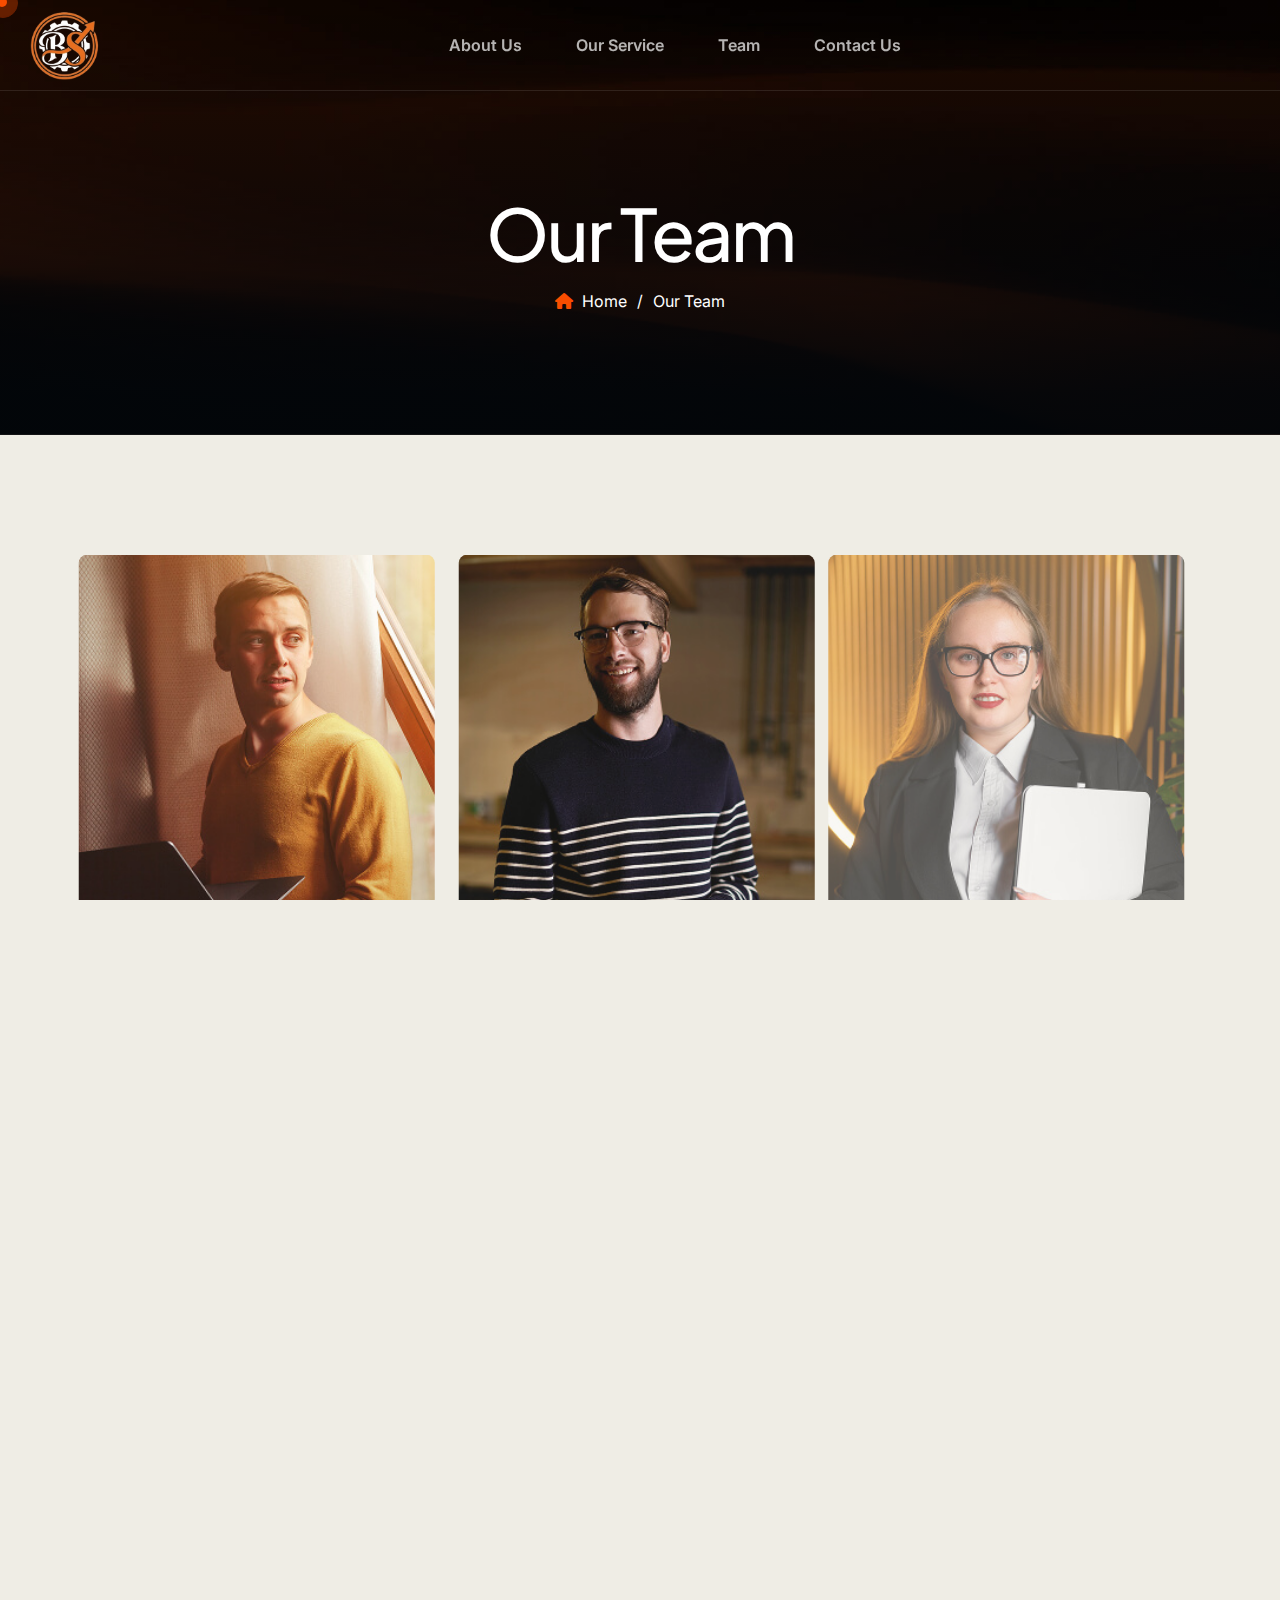
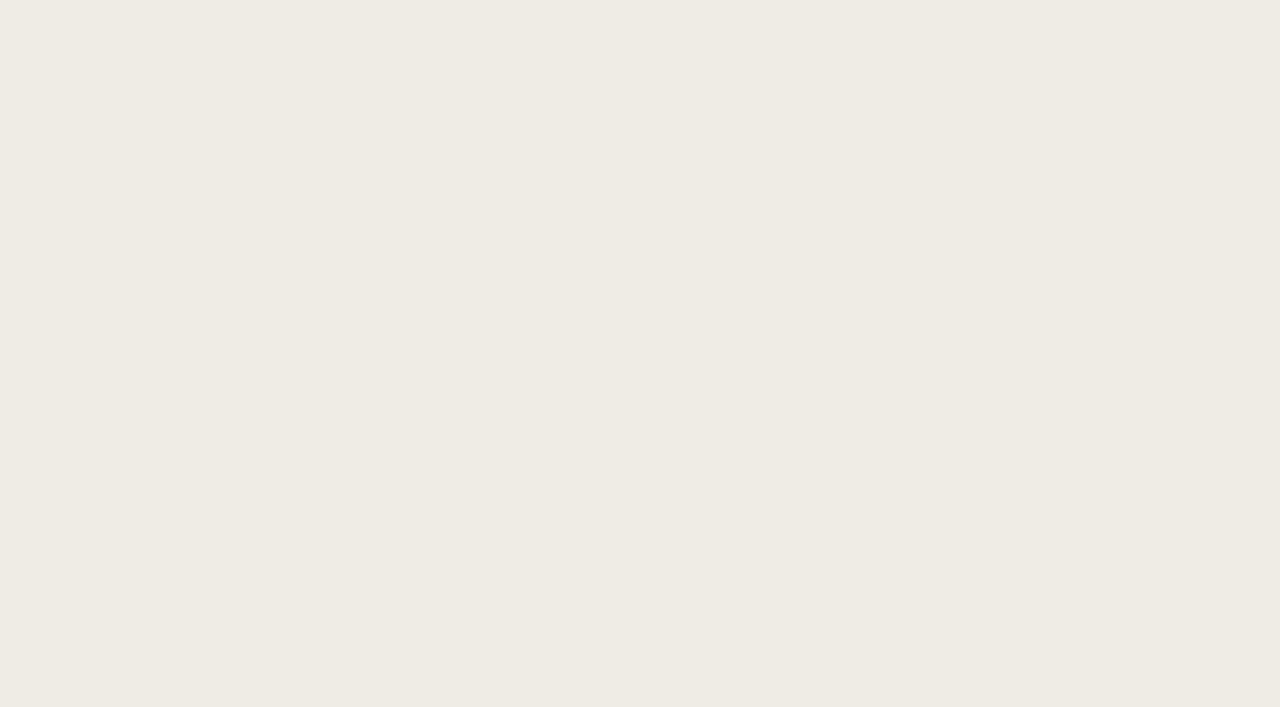
<file: team.html>
<!DOCTYPE html>
<html lang="en">
<!--<< Header Area >>-->

<!-- Mirrored from gramentheme.com/html/neotix/team.html by HTTrack Website Copier/3.x [XR&CO'2014], Thu, 05 Feb 2026 20:01:44 GMT -->

<head>
    <!-- ========== Meta Tags ========== -->
    <meta charset="UTF-8">
    <meta http-equiv="X-UA-Compatible" content="IE=edge">
    <meta name="viewport" content="width=device-width, initial-scale=1">
    <meta name="author" content="Gramentheme">
    <meta name="description" content="Brevon - Multipurpose Business HTML Template">
    <!-- ======== Page title ============ -->
    <title>Neotix - IT Service & Solution HTML Template</title>
    <!--<< Favcion >>-->
    <link rel="shortcut icon" href="img/favicon.svg">
    <!--<< Bootstrap min.css >>-->
    <link rel="stylesheet" href="css/bootstrap.min.css">
    <!--<< All Min Css >>-->
    <link rel="stylesheet" href="css/all.min.css">
    <!--<< Animate.css >>-->
    <link rel="stylesheet" href="css/animate.css">
    <!--<< Magnific Popup.css >>-->
    <link rel="stylesheet" href="css/magnific-popup.css">
    <!--<< MeanMenu.css >>-->
    <link rel="stylesheet" href="css/meanmenu.css">
    <!--<< Swiper Bundle.css >>-->
    <link rel="stylesheet" href="css/swiper-bundle.min.css">
    <!--<< Nice Select.css >>-->
    <link rel="stylesheet" href="css/nice-select.css">
    <!--<< Main.css >>-->
    <link rel="stylesheet" href="css/main.css">
</head>

<body>

    <!-- Preloader Start -->
    <div id="preloader" class="preloader">
        <div class="animation-preloader">
            <div class="spinner">
            </div>
            <div class="txt-loading">
                <span class="letters-loading">
                    B
                </span>
                <span class="letters-loading">
                    U
                </span>
                <span class="letters-loading">
                    S
                </span>
                <span class="letters-loading">
                    I
                </span>
                <span class="letters-loading">
                    N
                </span>
                <span class="letters-loading">
                    E
                </span>
                <span class="letters-loading">
                    S
                </span>
                <span class="letters-loading">
                    S
                </span>
                <span class="letters-loading">
                    _
                </span>

                <span class="letters-loading">
                    S
                </span>
                <span class="letters-loading">
                    O
                </span>
                <span class="letters-loading">
                    L
                </span>
                <span class="letters-loading">
                    U
                </span>
                <span class="letters-loading">
                    T
                </span>
                <span class="letters-loading">
                    I
                </span>
                <span class="letters-loading">
                    O
                </span>
                <span class="letters-loading">
                    N
                </span>
            </div>
            <p class="text-center">Loading</p>
        </div>
        <div class="loader">
            <div class="row">
                <div class="col-3 loader-section section-left">
                    <div class="bg"></div>
                </div>
                <div class="col-3 loader-section section-left">
                    <div class="bg"></div>
                </div>
                <div class="col-3 loader-section section-right">
                    <div class="bg"></div>
                </div>
                <div class="col-3 loader-section section-right">
                    <div class="bg"></div>
                </div>
            </div>
        </div>
    </div>

    <!-- Back To Top Start -->
    <button id="back-top" class="back-to-top">
        <i class="fa-regular fa-arrow-up"></i>
    </button>
    <!-- GT MouseCursor Start -->
    <div class="mouseCursor cursor-outer"></div>
    <div class="mouseCursor cursor-inner"></div>



    <!-- Header-Top Section Start -->
    <div class="header-top-section">
        <div class="container-fluid">
            <div class="header-top-wrapper">
                <div class="header-left">
                    <ul class="list">
                        <li>
                            <i class="fa-regular fa-envelope"></i>
                            <span>info.businesssolutionsltd@gmail.com</span>
                        </li>
                    </ul>
                </div>
                <div class="header-right">
                    <span><i class="fa-regular fa-clock"></i> 24 Hours</span>
                    <div class="social-icon">
                        <a href="#"><i class="fa-brands fa-facebook-f"></i></a>
                        <a href="#"><i class="fa-brands fa-twitter"></i></a>
                        <a href="#"><i class="fa-brands fa-linkedin"></i></a>
                        <a href="#"><i class="fa-brands fa-instagram"></i></a>
                    </div>
                </div>
            </div>
        </div>
    </div>

    <!-- Offcanvas Area Start -->
    <div class="fix-area">
        <div class="offcanvas__info">
            <div class="offcanvas__wrapper">
                <div class="offcanvas__content">
                    <div class="offcanvas__top mb-5 d-flex justify-content-between align-items-center">
                        <div class="offcanvas__logo">
                            <a href="/">
                                <img src="logo/black-logo.png" width="70px" alt="logo-img">
                            </a>
                        </div>
                        <div class="offcanvas__close">
                            <button>
                                <i class="fas fa-times"></i>
                            </button>
                        </div>
                    </div>
                    <p class="text d-none d-xl-block">
                        Nullam dignissim, ante scelerisque the is euismod fermentum odio sem semper the is erat, a
                        feugiat leo urna eget eros. Duis Aenean a imperdiet risus.
                    </p>
                    <div class="mobile-menu fix mb-3"></div>
                    <div class="offcanvas__contact d-xl-block">
                        <h4 class="d-xl-block">Contact Info</h4>
                        <ul class="d-xl-block">
                            <li class="d-flex align-items-center">
                                <div class="offcanvas__contact-icon">
                                    <i class="fal fa-map-marker-alt"></i>
                                </div>
                                <div class="offcanvas__contact-text">
                                    <a target="_blank" href="#">Main Street, Melbourne, Australia</a>
                                </div>
                            </li>
                            <li class="d-flex align-items-center">
                                <div class="offcanvas__contact-icon mr-15">
                                    <i class="fal fa-envelope"></i>
                                </div>
                                <div class="offcanvas__contact-text">
                                    <a href="mailto:info@example.com"><span
                                            class="mailto:info@example.com">info@example.com</span></a>
                                </div>
                            </li>
                            <li class="d-flex align-items-center">
                                <div class="offcanvas__contact-icon mr-15">
                                    <i class="fal fa-clock"></i>
                                </div>
                                <div class="offcanvas__contact-text">
                                    <a target="_blank" href="#">Mod-friday, 09am -05pm</a>
                                </div>
                            </li>
                            <li class="d-flex align-items-center">
                                <div class="offcanvas__contact-icon mr-15">
                                    <i class="far fa-phone"></i>
                                </div>
                                <div class="offcanvas__contact-text">
                                    <a href="tel:+11002345909">+11002345909</a>
                                </div>
                            </li>
                        </ul>
                        <div class="social-icon d-flex align-items-center">
                            <a href="#"><i class="fab fa-facebook-f"></i></a>
                            <a href="#"><i class="fab fa-twitter"></i></a>
                            <a href="#"><i class="fab fa-youtube"></i></a>
                            <a href="#"><i class="fab fa-linkedin-in"></i></a>
                        </div>
                    </div>
                </div>
            </div>
        </div>
    </div>
    <div class="offcanvas__overlay"></div>


    <!-- Header Section Start -->
    <header id="header-sticky" class="header-1">
        <div class="container-fluid">
            <div class="mega-menu-wrapper">
                <div class="header-main">
                    <div class="header-left">
                        <div class="logo">
                            <a href="/" class="header-logo">
                                <img src="logo/white-logo.png" width="70px" alt="logo-img">
                            </a>
                            <a href="/" class="header-logo-2">
                                <img src="logo/black-logo.png" width="70px" alt="logo-img">
                            </a>
                        </div>
                    </div>
                    <div class="mean__menu-wrapper">
                        <div class="main-menu">
                            <nav id="mobile-menu">
                                <ul>
                                    <li>
                                        <a href="about.html">About Us</a>
                                    </li>
                                    <li>
                                        <a href="service.html"> Our Service</a>
                                    </li>
                                    <li>
                                        <a href="team.html">Team</a>
                                    </li>
                                    <li>
                                        <a href="contact.html">Contact Us</a>
                                    </li>
                                </ul>
                            </nav>
                        </div>
                    </div>
                    <div class="header-right d-flex justify-content-end align-items-center">
                        <div class="header-btn">
                            <div class="header-button">
                                <a href="https://api.whatsapp.com/send?phone=447782261655" class="btn-whatsapp">
                                    <i class="fa-brands fa-whatsapp"></i> <!-- WhatsApp icon on left -->
                                    Chat on WhatsApp
                                    <i class="fa-solid fa-arrow-up-right"></i> <!-- arrow on right -->
                                </a>
                            </div>
                            <div class="header__hamburger d-xl-none my-auto">
                                <div class="sidebar__toggle">
                                    <i class="fas fa-bars"></i>
                                </div>
                            </div>
                        </div>
                    </div>
                </div>
            </div>
        </div>
    </header>

    <!-- start: Search Popup -->
    <div class="search_popup">
        <div class="container">
            <div class="row">
                <div class="col-xxl-12">
                    <div class="search_wrapper">
                        <div class="search_top d-flex align-items-center">
                            <div class="search_logo">
                                <a href="/">
                                    <img src="logo/white-logo.png" width="70px" alt="img">
                                </a>
                            </div>
                            <div class="search_close">
                                <button type="button" class="search_close_btn">
                                    <i class="fa-thin fa-times"></i>
                                </button>
                            </div>
                        </div>
                        <div class="search_form">
                            <form action="#">
                                <div class="search_input">
                                    <input class="search-input-field" type="text" placeholder="Type here to search...">
                                    <span class="search-focus-border"></span>
                                    <button type="submit">
                                        <svg width="20" height="20" viewBox="0 0 20 20" fill="none"
                                            xmlns="http://www.w3.org/2000/svg">
                                            <path
                                                d="M9.55 18.1C14.272 18.1 18.1 14.272 18.1 9.55C18.1 4.82797 14.272 1 9.55 1C4.82797 1 1 4.82797 1 9.55C1 14.272 4.82797 18.1 9.55 18.1Z"
                                                stroke="currentColor" stroke-width="1.5" stroke-linecap="round"
                                                stroke-linejoin="round" />
                                            <path d="M19.0002 19.0002L17.2002 17.2002" stroke="currentColor"
                                                stroke-width="1.5" stroke-linecap="round" stroke-linejoin="round" />
                                        </svg>
                                    </button>
                                </div>
                            </form>
                        </div>
                    </div>
                </div>
            </div>
        </div>
    </div>
    <div class="search-popup-overlay"></div>


    <div id="smooth-wrapper">
        <div id="smooth-content">

            <!-- Breadcrumb Section Start -->
            <div class="breadcrumb-wrapper bg-cover" style="background-image: url('breadcrumb.jpg');">
                <div class="container">
                    <div class="page-heading">
                        <div class="breadcrumb-sub-title">
                            <h1 class="text-white wow fadeInUp" data-wow-delay=".3s">Our team</h1>
                        </div>
                        <ul class="breadcrumb-items wow fadeInUp" data-wow-delay=".5s">
                            <li>
                                <a href="/">
                                    <i class="fa-solid fa-house"></i> Home
                                </a>
                            </li>
                            <li>
                                /
                            </li>
                            <li>
                                Our team
                            </li>
                        </ul>
                    </div>
                </div>
            </div>

            <!-- Team Section Start -->
            <section class="team-section section-padding fix">
                <div class="container">
                    <div class="team-wrapper">
                        <div class="row g-4">
                            <div class="col-xl-4 col-lg-6 col-md-6 tp_fade_anim" data-delay=".3" data-fade-from="left">
                                <div class="team-card-item style-inner">
                                    <div class="team-image">
                                        <img src="home-1/team/01.jpg" alt="img">
                                        <div class="social-icon">
                                            <a href="#"><i class="fa-brands fa-facebook-f"></i></a>
                                            <a href="#"><i class="fa-brands fa-linkedin-in"></i></a>
                                            <a href="#"><i class="fa-brands fa-twitter"></i></a>
                                            <a href="#"><i class="fa-brands fa-youtube"></i></a>
                                        </div>
                                    </div>
                                    <div class="team-content">
                                        <h3>
                                            <a href="team-details.html">Ronald Richards</a>
                                        </h3>
                                        <p>Electricity Consultant</p>
                                    </div>
                                </div>
                            </div>
                            <div class="col-xl-4 col-lg-6 col-md-6 tp_fade_anim" data-delay=".3" data-fade-from="left">
                                <div class="team-card-item style-inner">
                                    <div class="team-image">
                                        <img src="home-1/team/02.jpg" alt="img">
                                        <div class="social-icon">
                                            <a href="#"><i class="fa-brands fa-facebook-f"></i></a>
                                            <a href="#"><i class="fa-brands fa-linkedin-in"></i></a>
                                            <a href="#"><i class="fa-brands fa-twitter"></i></a>
                                            <a href="#"><i class="fa-brands fa-youtube"></i></a>
                                        </div>
                                    </div>
                                    <div class="team-content">
                                        <h3>
                                            <a href="team-details.html">Ronald Richards</a>
                                        </h3>
                                        <p>Loan Consultant</p>
                                    </div>
                                </div>
                            </div>
                            <div class="col-xl-4 col-lg-6 col-md-6 tp_fade_anim" data-delay=".5" data-fade-from="left">
                                <div class="team-card-item style-inner">
                                    <div class="team-image">
                                        <img src="home-1/team/03.jpg" alt="img">
                                        <div class="social-icon">
                                            <a href="#"><i class="fa-brands fa-facebook-f"></i></a>
                                            <a href="#"><i class="fa-brands fa-linkedin-in"></i></a>
                                            <a href="#"><i class="fa-brands fa-twitter"></i></a>
                                            <a href="#"><i class="fa-brands fa-youtube"></i></a>
                                        </div>
                                    </div>
                                    <div class="team-content">
                                        <h3>
                                            <a href="team-details.html">Esther Howard</a>
                                        </h3>
                                        <p>Car Insurance Consultant</p>
                                    </div>
                                </div>
                            </div>
                            <div class="col-xl-4 col-lg-6 col-md-6 tp_fade_anim" data-delay=".3" data-fade-from="left">
                                <div class="team-card-item style-inner">
                                    <div class="team-image">
                                        <img src="home-1/team/04.jpg" alt="img">
                                        <div class="social-icon">
                                            <a href="#"><i class="fa-brands fa-facebook-f"></i></a>
                                            <a href="#"><i class="fa-brands fa-linkedin-in"></i></a>
                                            <a href="#"><i class="fa-brands fa-twitter"></i></a>
                                            <a href="#"><i class="fa-brands fa-youtube"></i></a>
                                        </div>
                                    </div>
                                    <div class="team-content">
                                        <h3>
                                            <a href="team-details.html">Henderson & Co.</a>
                                        </h3>
                                        <p>Water Consultant</p>
                                    </div>
                                </div>
                            </div>
                            <div class="col-xl-4 col-lg-6 col-md-6 tp_fade_anim" data-delay=".5" data-fade-from="left">
                                <div class="team-card-item style-inner">
                                    <div class="team-image">
                                        <img src="home-1/team/05.jpg" alt="img">
                                        <div class="social-icon">
                                            <a href="#"><i class="fa-brands fa-facebook-f"></i></a>
                                            <a href="#"><i class="fa-brands fa-linkedin-in"></i></a>
                                            <a href="#"><i class="fa-brands fa-twitter"></i></a>
                                            <a href="#"><i class="fa-brands fa-youtube"></i></a>
                                        </div>
                                    </div>
                                    <div class="team-content">
                                        <h3>
                                            <a href="team-details.html">Cloud Sphere</a>
                                        </h3>
                                        <p>Morgage Consultant</p>
                                    </div>
                                </div>
                            </div>
                            <div class="col-xl-4 col-lg-6 col-md-6 tp_fade_anim" data-delay=".7" data-fade-from="left">
                                <div class="team-card-item style-inner">
                                    <div class="team-image">
                                        <img src="home-1/team/06.jpg" alt="img">
                                        <div class="social-icon">
                                            <a href="#"><i class="fa-brands fa-facebook-f"></i></a>
                                            <a href="#"><i class="fa-brands fa-linkedin-in"></i></a>
                                            <a href="#"><i class="fa-brands fa-twitter"></i></a>
                                            <a href="#"><i class="fa-brands fa-youtube"></i></a>
                                        </div>
                                    </div>
                                    <div class="team-content">
                                        <h3>
                                            <a href="team-details.html">Nova Tech</a>
                                        </h3>
                                        <p>Gas Consultant</p>
                                    </div>
                                </div>
                            </div>
                        </div>
                    </div>
                </div>
            </section>


            <!-- Footer Section Start -->
            <footer class="footer-section fix">
                <div class="footer-area bg-cover" style="background-image: url(home-1/footer-bg.jpg);">
                    <div class="container">
                        <div class="footer-widget-wrapper">
                            <div class="row justify-content-between">
                                <div class="col-xl-4 col-lg-5 col-md-6 wow fadeInUp" data-wow-delay=".2s">
                                    <div class="footer-widget-items">
                                        <div class="widget-head">
                                            <a href="/" class="footer-logo">
                                                <img src="logo/white-logo.png" width="70px" alt="img">
                                            </a>
                                        </div>
                                        <div class="footer-content">
                                            <p>
                                                Businesses to thrive in changing digital world. With over a decade
                                                systems that drive growth an efficiency. From Business consulting.
                                            </p>
                                            <a href="https://api.whatsapp.com/send?phone=447782261655"
                                                class="btn-whatsapp">
                                                <i class="fa-brands fa-whatsapp"></i> <!-- WhatsApp icon on left -->
                                                Chat on WhatsApp
                                                <i class="fa-solid fa-arrow-up-right"></i> <!-- arrow on right -->
                                            </a>
                                        </div>
                                    </div>
                                </div>

                                <div class="col-xl-2 col-lg-3 col-md-6 wow fadeInUp" data-wow-delay=".4s">
                                    <div class="footer-widget-items">
                                        <div class="widget-head">
                                            <h3>Company</h3>
                                        </div>
                                        <ul class="list-area">
                                            <li>
                                                <a href="about.html">
                                                    About us
                                                </a>
                                            </li>
                                            <li>
                                                <a href="team.html">
                                                    Our team
                                                </a>
                                            </li>
                                            <li>
                                                <a href="contact.html">
                                                    Contact
                                                </a>
                                            </li>
                                        </ul>
                                    </div>
                                </div>

                                <div class="col-xl-3 col-lg-6 col-md-6 wow fadeInUp" data-wow-delay=".8s">
                                    <div class="footer-widget-items">
                                        <div class="widget-head">
                                            <h3>Contact us on Whatsapp</h3>
                                        </div>
                                        <div class="hero-btn text-anims">
                                            <a href="https://api.whatsapp.com/send?phone=447782261655"
                                                class="btn-whatsapp">
                                                <i class="fa-brands fa-whatsapp"></i> <!-- WhatsApp icon on left -->
                                                Chat on WhatsApp
                                                <i class="fa-solid fa-arrow-up-right"></i> <!-- arrow on right -->
                                            </a>
                                        </div>
                                    </div>
                                </div>
                            </div>
                        </div>
                        <div class="footer-bottom-wrapper">
                            <p class="wow fadeInUp" data-wow-delay=".3s">
                                Copyright <span>Business Solutions.</span> All rights reserved.
                            </p>
                            <ul class="footer-list wow fadeInUp" data-wow-delay=".7s">
                                <li>
                                    <a href="contact.html">Privacy policy</a>
                                </li>
                                <li>।</li>
                                <li>
                                    <a href="contact.html">Terms & conditions</a>
                                </li>
                            </ul>
                        </div>
                    </div>
                </div>
            </footer>

        </div>
    </div>




    <!--<< All JS Plugins >>-->
    <script src="js/jquery-3.7.1.min.js"></script>
    <!--<< Viewport Js >>-->
    <script src="js/viewport.jquery.js"></script>
    <!--<< Bootstrap Js >>-->
    <script src="js/bootstrap.bundle.min.js"></script>
    <!--<< Gsap Min Js >>-->
    <script src="js/gsap.min.js"></script>
    <!--<< ScrollTrigger Min Js >>-->
    <script src="js/ScrollTrigger.min.js"></script>
    <!--<< ScrollSmoother Min Js >>-->
    <script src="js/ScrollSmoother.min.js"></script>
    <!--<< ScrollToPlugin Min Js >>-->
    <script src="js/ScrollToPlugin.min.js"></script>
    <!--<< SplitText Min Js >>-->
    <script src="js/SplitText.min.js"></script>
    <!--<< TextPlugin Min Js >>-->
    <script src="js/TextPlugin.js"></script>
    <!--<< Chroma Min Js >>-->
    <script src="js/chroma.min.js"></script>
    <!--<< nice-selec Js >>-->
    <script src="js/jquery.nice-select.min.js"></script>
    <!--<< Waypoints Js >>-->
    <script src="js/jquery.waypoints.js"></script>
    <!--<< Counterup Js >>-->
    <script src="js/jquery.counterup.min.js"></script>
    <!--<< Swiper Slider Js >>-->
    <script src="js/swiper-bundle.min.js"></script>
    <!--<< MeanMenu Js >>-->
    <script src="js/jquery.meanmenu.min.js"></script>
    <!--<< Parallaxie Js >>-->
    <script src="js/parallaxie.js"></script>
    <!--<< Magnific Popup Js >>-->
    <script src="js/jquery.magnific-popup.min.js"></script>
    <!--<< Wow Animation Js >>-->
    <script src="js/wow.min.js"></script>
    <!--<< Main.js >>-->
    <script src="js/main.js"></script>
</body>

<!-- Mirrored from gramentheme.com/html/neotix/team.html by HTTrack Website Copier/3.x [XR&CO'2014], Thu, 05 Feb 2026 20:01:45 GMT -->

</html>
</file>
<file: css/nice-select.css>
.nice-select {
  -webkit-tap-highlight-color: transparent;
  background-color: #fff;
  border-radius: 5px; 
  border: 1px solid  #CCCCCC;
  box-sizing: border-box;
  clear: both;
  cursor: pointer;
  display: block;
  float: left;
  color: #6E6E6E; 
  font-family:  "Plus Jakarta Sans", system-ui;
  font-size: 16px;
  font-style: normal;
  font-weight: 400;
  line-height: 26.08px;  
  height: 57px;
  line-height: 40px;
  outline: none;
  padding: 8px 10px; 
  position: relative;
  text-align: left !important;
  -webkit-transition: all 0.2s ease-in-out;
  transition: all 0.2s ease-in-out;
  -webkit-user-select: none;
     -moz-user-select: none;
      -ms-user-select: none;
          user-select: none;
  white-space: nowrap;
  width: auto; }
  .nice-select:hover {
    border-color: #6E6E6E; }
  .nice-select:active, .nice-select.open, .nice-select:focus {
    border-color: #6E6E6E; }
  .nice-select:after {
    border-bottom: 2px solid #6E6E6E;
    border-right: 2px solid #6E6E6E;
    content: '';
    display: block;
    height: 5px;
    margin-top: -4px;
    pointer-events: none;
    position: absolute;
    right: 12px;
    top: 50%;
    -webkit-transform-origin: 66% 66%;
        -ms-transform-origin: 66% 66%;
            transform-origin: 66% 66%;
    -webkit-transform: rotate(45deg);
        -ms-transform: rotate(45deg);
            transform: rotate(45deg);
    -webkit-transition: all 0.15s ease-in-out;
    transition: all 0.15s ease-in-out;
    width: 5px; }
  .nice-select.open:after {
    -webkit-transform: rotate(-135deg);
        -ms-transform: rotate(-135deg);
            transform: rotate(-135deg); }
  .nice-select.open .list {
    opacity: 1;
    pointer-events: auto;
    -webkit-transform: scale(1) translateY(0);
        -ms-transform: scale(1) translateY(0);
            transform: scale(1) translateY(0); }
  .nice-select.disabled {
    border-color: #6E6E6E;
    color: #6E6E6E;
    pointer-events: none; }
    .nice-select.disabled:after {
      border-color: #6E6E6E; }
  .nice-select.wide {
    width: 100%; }
    .nice-select.wide .list {
      left: 0 !important;
      right: 0 !important; }
  .nice-select.right {
    float: right; }
    .nice-select.right .list {
      left: auto;
      right: 0; }
  .nice-select.small {
    font-size: 12px;
    height: 36px;
    line-height: 34px; }
    .nice-select.small:after {
      height: 4px;
      width: 4px; }
    .nice-select.small .option {
      line-height: 34px;
      min-height: 34px; }
  .nice-select .list {
    background-color: #fff;
    border-radius: 5px;
    box-shadow: 0 0 0 1px rgba(68, 68, 68, 0.11);
    box-sizing: border-box;
    margin-top: 4px;
    opacity: 0;
    overflow: hidden;
    padding: 0;
    pointer-events: none;
    position: absolute;
    top: 100%;
    left: 0;
    -webkit-transform-origin: 50% 0;
        -ms-transform-origin: 50% 0;
            transform-origin: 50% 0;
    -webkit-transform: scale(0.75) translateY(-21px);
        -ms-transform: scale(0.75) translateY(-21px);
            transform: scale(0.75) translateY(-21px);
    -webkit-transition: all 0.2s cubic-bezier(0.5, 0, 0, 1.25), opacity 0.15s ease-out;
    transition: all 0.2s cubic-bezier(0.5, 0, 0, 1.25), opacity 0.15s ease-out;
    z-index: 9; }
    .nice-select .list:hover .option:not(:hover) {
      background-color: transparent !important; }
  .nice-select .option {
    cursor: pointer;
    font-weight: 400;
    line-height: 40px;
    list-style: none;
    min-height: 40px;
    outline: none;
    padding-left: 18px;
    padding-right: 29px;
    text-align: left;
    -webkit-transition: all 0.2s;
    transition: all 0.2s; }
    .nice-select .option:hover, .nice-select .option.focus, .nice-select .option.selected.focus {
      background-color: #f6f6f6; }
    .nice-select .option.selected {
      font-weight: bold; }
    .nice-select .option.disabled {
      background-color: transparent;
      color: #999;
      cursor: default; }

.no-csspointerevents .nice-select .list {
  display: none; }

.no-csspointerevents .nice-select.open .list {
  display: block; }
</file>
<file: css/main.css>
@charset "UTF-8";
/*======================================================================================
Theme Name: Neotix 
Author: Gramentheme
Author URI: https://themeforest.net/user/Gramentheme/portfolio
Description: Neotix - IT Service & Solution HTML Template
Service Html Template 
Version: 1.0.0
=======================================================================================*/
/*======================================================================================
  >> TABLE OF CONTENTS <<
========================================================================================
01. Mixins & Variables
02. Base
03. Components
04. Layouts
05. Sections
======================================================================================*/
/*---------------------------------------
01. Mixins & Variables
---------------------------------------*/
@import url("https://fonts.googleapis.com/css2?family=Plus+Jakarta+Sans:ital,wght@0,200..800;1,200..800&amp;display=swap");
@import url("https://fonts.googleapis.com/css2?family=Inter:ital,opsz,wght@0,14..32,100..900;1,14..32,100..900&amp;display=swap");

:root {
  --body: #fff;
  --black: #000;
  --white: #fff;
  --theme: #F94D00;
  --header: #0B0D17;
  --text: #534F5A;
  --border: #02060A;
  --bg: #EFEDE5;
  --bg2: #0F172A;
  --box-shadow: 0px 1px 14px 0px rgba(0, 0, 0, 0.13);
}

/*---------------------------------------
02. Base
---------------------------------------*/
/* --------------------------------------------
    Template Default Fonts & Fonts Styles
 ---------------------------------------------- */
body {
  font-family: "Inter", sans-serif;
  font-size: 16px;
  font-weight: 400;
  line-height: 28px;
  color: var(--text);
  background-color: var(--bg);
  padding: 0;
  margin: 0;
  overflow-x: hidden;
}

@media (max-width: 575px) {
  body {
    font-size: 14px;
  }
}

ul {
  padding: 0;
  margin: 0;
  list-style: none;
}

button {
  border: none;
  background-color: transparent;
  padding: 0;
}

input:focus {
  color: var(--white);
  outline: none;
}

input {
  color: var(--white);
}

/* Disable swiper sliding */
.static-services .swiper-wrapper {
  display: grid;
  gap: 24px;
}



.btn-whatsapp {
  background-color: #009436;
  /* WhatsApp green */
  color: white;
  padding: 10px 20px;
  border: none;
  border-radius: 30px;
  font-size: 16px;
  cursor: pointer;
  display: inline-flex;
  align-items: center;
  gap: 8px;
  /* space between icon and text if using icon */
  transition: background-color 0.3s, transform 0.2s;
}

.btn-whatsapp:hover {
  background-color: #1ebe57;
  transform: scale(1.05);
}




/* Mobile: 1 column */
@media (max-width: 991px) {
  .static-services .swiper-wrapper {
    grid-template-columns: 1fr;
  }
}

/* Laptop: 3 columns */
@media (min-width: 992px) and (max-width: 1199px) {
  .static-services .swiper-wrapper {
    grid-template-columns: repeat(2, 1fr);
  }
}

/* Desktop / Computer: 4 columns */
@media (min-width: 1200px) {
  .static-services .swiper-wrapper {
    grid-template-columns: repeat(3, 1fr);
  }
}

/* Remove swiper slide width restrictions */
.static-services .swiper-slide {
  width: 100% !important;
}




h1,
h2,
h3,
h4,
h5,
h6 {
  font-family: "Plus Jakarta Sans", sans-serif;
  margin: 0px;
  padding: 0;
  color: var(--header);
  transition: all 0.4s ease-in-out;
}

h1 {
  font-size: 80px;
  font-weight: 600;
  line-height: 95%;
  text-transform: capitalize;
}

@media (max-width: 1399px) {
  h1 {
    font-size: 60px;
  }
}

@media (max-width: 1199px) {
  h1 {
    font-size: 55px;
  }
}

@media (max-width: 991px) {
  h1 {
    font-size: 60px;
    line-height: 130% !important;
  }
}

@media (max-width: 767px) {
  h1 {
    font-size: 55px;
  }
}

@media (max-width: 575px) {
  h1 {
    font-size: 44px;
  }
}

@media (max-width: 470px) {
  h1 {
    font-size: 34px;
  }
}

h2 {
  font-size: 48px;
  font-weight: 600;
  line-height: 117%;
}

@media (max-width: 1399px) {
  h2 {
    font-size: 44px;
  }
}

@media (max-width: 1199px) {
  h2 {
    font-size: 40px;
  }
}

@media (max-width: 991px) {
  h2 {
    font-size: 36px;
  }
}

@media (max-width: 767px) {
  h2 {
    font-size: 40px;
  }
}

@media (max-width: 575px) {
  h2 {
    font-size: 30px;
  }
}

@media (max-width: 470px) {
  h2 {
    font-size: 30px;
  }
}

h3 {
  font-size: 24px;
  font-weight: 600;
  line-height: 133%;
  text-transform: capitalize;
}

@media (max-width: 575px) {
  h3 {
    font-size: 20px;
  }
}

h4 {
  font-size: 20px;
  font-weight: 600;
  line-height: 150%;
  text-transform: capitalize;
}

h5 {
  font-size: 18px;
  font-weight: 600;
  text-transform: capitalize;
}

h6 {
  font-size: 16px;
  font-weight: 600;
  text-transform: capitalize;
}

a {
  text-decoration: none;
  outline: none !important;
  cursor: pointer;
  color: var(--header);
  transition: all 0.4s ease-in-out;
}

p {
  margin: 0px;
  transition: all 0.4s ease-in-out;
}

span {
  margin: 0px;
}

.theme-btn {
  position: relative;
  display: inline-flex;
  align-items: center;
  justify-content: center;
  vertical-align: middle;
  -webkit-appearance: none;
  appearance: none;
  outline: none !important;
  border: none;
  font-weight: 700;
  font-size: 16px;
  color: var(--white);
  padding: 16px 40px 14px;
  transition: 0.5s ease-in-out;
  text-transform: capitalize;
  overflow: hidden;
  gap: 5px;
  text-align: center;
  background-color: var(--theme);
  z-index: 1;
  border-radius: 100px;
}

.theme-btn i {
  margin-left: 5px;
}

.theme-btn::before {
  content: "";
  background-color: var(--header);
  position: absolute;
  top: 0;
  left: 0;
  right: 0;
  bottom: 0;
  width: 100%;
  clip-path: circle(0% at 50% 50%);
  transition: all cubic-bezier(0, 0.96, 0.58, 1.1) 0.8s;
  z-index: -1;
}

.theme-btn:hover::before {
  clip-path: circle(100% at 50% 50%);
  transition: all cubic-bezier(0, 0.96, 0.58, 1.1) 4s;
  transition-delay: 200ms;
}

.theme-btn::after {
  content: "";
  background-color: rgba(11, 13, 23, 0.3);
  position: absolute;
  top: 0;
  left: 0;
  right: 0;
  bottom: 0;
  width: 100%;
  clip-path: circle(0% at 50% 50%);
  transition: all cubic-bezier(0, 0.96, 0.58, 1.1) 0.8s;
  z-index: -1;
}

.theme-btn:hover::after {
  clip-path: circle(100% at 50% 50%);
  transition: all cubic-bezier(0, 0.96, 0.58, 1.1) 4s;
}

.theme-btn span {
  font-size: 16px;
  position: relative;
  top: -1px;
  font-weight: 700;
  transition: all 500ms ease;
}

.theme-btn:hover {
  color: var(--white);
}

.theme-btn:hover img {
  filter: brightness(0);
}

.link-btn {
  color: var(--theme);
  font-size: 16px;
  font-weight: 600;
  display: inline-block;
  font-family: "Plus Jakarta Sans", sans-serif;
}

.link-btn i {
  margin-left: 5px;
  color: var(--theme);
}

.tw-hover-btn {
  position: relative;
  overflow: hidden;
}

.theme-btn-main {
  width: 166px;
  height: 166px;
  border-radius: 50%;
  display: flex;
  flex-direction: column;
  align-items: center;
  justify-content: center;
  position: relative;
  cursor: pointer;
  border: 1px solid rgba(255, 255, 255, 0.12);
  color: #fff;
}

.theme-btn-text,
.theme-btn-icon {
  position: relative;
  z-index: 3;
}

.tw-btn-circle-dot {
  position: absolute;
  width: 20px;
  height: 20px;
  border-radius: 50%;
  background: var(--theme);
  transform: translate(-50%, -50%);
  transition: width 0.6s ease, height 0.6s ease;
  pointer-events: none;
  z-index: 1;
  bottom: -15px;
}

/*---------------------------------------
03. Components
---------------------------------------*/
.mean-container a.meanmenu-reveal {
  display: none;
}

.mean-container .mean-nav {
  background: none;
  margin-top: 0;
}

.mean-container .mean-bar {
  padding: 0;
  min-height: auto;
  background: none;
  background: none;
}

.mean-container .mean-nav>ul {
  padding: 0;
  margin: 0;
  width: 100%;
  list-style-type: none;
  display: block !important;
}

.mean-container a.meanmenu-reveal {
  display: none !important;
}

.mean-container .mean-nav ul li a {
  display: block;
  width: 100%;
  padding: 10px 0;
  color: var(--black);
  font-size: 16px;
  font-weight: 500;
  line-height: 2;
  text-transform: capitalize;
  border-bottom: 1px solid rgba(0, 0, 0, 0.2) !important;
  border: none;
}

.mean-container .mean-nav ul li a:hover {
  color: var(--theme);
}

.mean-container .mean-nav ul li .submenu li a {
  border-bottom: none !important;
  font-size: 14px;
  padding: 6px 0;
  color: var(--header);
}

.mean-container .mean-nav ul li a:last-child {
  border-bottom: 0;
}

.mean-container .mean-nav ul li a:hover {
  color: var(--theme);
}

.mean-container .mean-nav ul li a.mean-expand {
  margin-top: 5px;
  padding: 0 !important;
}

.mean-container .mean-nav ul li>a>i {
  display: none;
}

.mean-container .mean-nav ul li>a.mean-expand i {
  display: inline-block;
  font-size: 18px;
}

.mean-container .mean-nav>ul>li:first-child>a {
  border-top: 0;
}

.mean-container .mean-nav ul li a.mean-expand.mean-clicked i {
  transform: rotate(45deg);
  -webkit-transform: rotate(45deg);
  -moz-transform: rotate(45deg);
  -ms-transform: rotate(45deg);
  -o-transform: rotate(45deg);
  transition: all 0.4s ease-in-out;
}

.mean-container .mean-nav ul li .mega-menu li a {
  height: 200px;
  width: 100%;
  padding: 0;
  border-top: 0;
  margin-bottom: 20px;
}

.preloader {
  align-items: center;
  cursor: default;
  display: flex;
  height: 100%;
  justify-content: center;
  position: fixed;
  left: 0;
  top: 0;
  width: 100%;
  z-index: 9999999;
}

.preloader .animation-preloader {
  z-index: 1000;
}

.preloader .animation-preloader .spinner {
  animation: spinner 1s infinite linear;
  border-radius: 50%;
  border: 3px solid rgba(0, 0, 0, 0.2);
  border-top-color: var(--theme);
  height: 9em;
  margin: 0 auto 3.5em auto;
  width: 9em;
}

@media (max-width: 767px) {
  .preloader .animation-preloader .spinner {
    width: 7.5em;
    height: 7.5em;
    margin: 0 auto 1.5em auto;
  }
}

.preloader .animation-preloader .txt-loading {
  font: 500 5em "Plus Jakarta Sans", sans-serif, "Inter", sans-serif;
  text-align: center;
  user-select: none;
  font-family: "Plus Jakarta Sans", sans-serif;
  font-weight: 700;
}

@media (max-width: 767px) {
  .preloader .animation-preloader .txt-loading {
    font-size: 2.5em;
  }
}

.preloader .animation-preloader .txt-loading .letters-loading {
  color: var(--theme);
  position: relative;
}

.preloader .animation-preloader .txt-loading .letters-loading:nth-child(2):before {
  animation-delay: 0.2s;
}

.preloader .animation-preloader .txt-loading .letters-loading:nth-child(3):before {
  animation-delay: 0.4s;
}

.preloader .animation-preloader .txt-loading .letters-loading:nth-child(4):before {
  animation-delay: 0.6s;
}

.preloader .animation-preloader .txt-loading .letters-loading:nth-child(5):before {
  animation-delay: 0.8s;
}

.preloader .animation-preloader .txt-loading .letters-loading:nth-child(6):before {
  animation-delay: 1s;
}

.preloader .animation-preloader .txt-loading .letters-loading:nth-child(7):before {
  animation-delay: 1.2s;
}

.preloader .animation-preloader .txt-loading .letters-loading:nth-child(8):before {
  animation-delay: 1.4s;
}

.preloader .animation-preloader .txt-loading .letters-loading::before {
  animation: letters-loading 4s infinite;
  color: var(--header);
  content: attr(data-text-preloader);
  left: 0;
  opacity: 0;
  font-family: "Plus Jakarta Sans", sans-serif;
  position: absolute;
  top: -3px;
  transform: rotateY(-90deg);
}

.preloader p {
  font-size: 16px;
  font-weight: 500;
  text-transform: uppercase;
  letter-spacing: 8px;
  color: var(--theme);
}

.preloader .loader {
  position: fixed;
  top: 0;
  left: 0;
  width: 100%;
  height: 100%;
  font-size: 0;
  z-index: 1;
  pointer-events: none;
}

.preloader .loader .row {
  height: 100%;
}

.preloader .loader .loader-section {
  padding: 0px;
}

.preloader .loader .loader-section .bg {
  background-color: var(--white);
  height: 100%;
  left: 0;
  width: 100%;
  transition: all 800ms cubic-bezier(0.77, 0, 0.175, 1);
}

.preloader.loaded .animation-preloader {
  opacity: 0;
  transition: 0.3s ease-out;
}

.preloader.loaded .loader-section .bg {
  width: 0;
  transition: 0.7s 0.3s allcubic-bezier(0.1, 0.1, 0.1, 1);
}

.back-to-top {
  background-color: var(--theme);
  width: 50px;
  height: 50px;
  line-height: 40px;
  border-radius: 100px;
  color: var(--white);
  font-size: 16px;
  position: fixed;
  display: inline-block;
  z-index: 9999;
  right: 30px;
  bottom: 30px;
  transition: all 0.4s ease-in-out;
  opacity: 0;
  visibility: hidden;
  transform: translateY(20px);
}

@media (max-width: 575px) {
  .back-to-top {
    display: none;
  }
}

.back-to-top:hover {
  background-color: var(--white);
  color: var(--theme);
}

.back-to-top.show {
  opacity: 1;
  visibility: visible;
  transform: translate(0);
}

.cursor-outer {
  -webkit-margin-start: -12px;
  margin-inline-start: -12px;
  margin-top: -12px;
  width: 30px;
  height: 30px;
  border: 1px solid var(--theme);
  background-color: var(--theme);
  -webkit-box-sizing: border-box;
  box-sizing: border-box;
  z-index: 10000000;
  opacity: 0.34;
  -webkit-transition: all 0.4s ease-out 0s;
  transition: all 0.4s ease-out 0s;
}

.cursor-outer.cursor-hover {
  opacity: 0.14;
}

.cursor-outer.cursor-big {
  opacity: 0;
}

.mouseCursor {
  position: fixed;
  top: 0;
  inset-inline-start: 0;
  inset-inline-end: 0;
  bottom: 0;
  pointer-events: none;
  border-radius: 50%;
  -webkit-transform: translateZ(0);
  transform: translateZ(0);
  visibility: hidden;
  text-align: center;
}

.mouseCursor.cursor-big {
  width: 20px;
  height: 20px;
  -webkit-margin-start: -12px;
  margin-inline-start: -12px;
  margin-top: -12px;
}

.cursor-inner {
  -webkit-margin-start: -3px;
  margin-inline-start: -3px;
  margin-top: -3px;
  width: 10px;
  height: 10px;
  z-index: 10000001;
  background-color: var(--theme);
  opacity: 1;
  -webkit-transition: all 0.24s ease-out 0s;
  transition: all 0.24s ease-out 0s;
}

.cursor-inner span {
  color: var(--text);
  line-height: 60px;
  opacity: 0;
  text-transform: uppercase;
  letter-spacing: 1px;
  font-size: 12px;
}

.cursor-inner.cursor-big span {
  opacity: 1;
}

.cursor-inner.cursor-hover {
  -webkit-margin-start: -10px;
  margin-inline-start: -10px;
  margin-top: -10px;
  width: 30px;
  height: 30px;
  background-color: var(--theme);
  border: 1px solid #686363;
  opacity: 0;
}

.search_popup {
  position: fixed;
  top: 0;
  left: 0;
  width: 100%;
  background-color: var(--header);
  z-index: 100;
  padding-top: 70px;
  padding-bottom: 100px;
  opacity: 0;
  backdrop-filter: blur(10px);
  transform: translateY(-100%);
  transition: all 0.6s ease;
}

.search_popup.search-opened {
  opacity: 1;
  transform: translateY(0%);
  transition-delay: 0s;
  z-index: 999999;
}

.search_popup.search-opened .search_form .search_input {
  transform: translateY(0px);
  opacity: 1;
  transition-delay: 0.3s;
}

.search_popup.search-opened .search_form .search_input::after {
  width: 100%;
  transition-delay: 0.5s;
}

@media (max-width: 575px) {
  .search_popup {
    padding-top: 50px;
    padding-bottom: 70px;
  }
}

.search_wrapper .search_top {
  margin-bottom: 80px;
}

.search_wrapper .search_top .search_logo {
  max-width: 200px;
}

.search_wrapper .search_top .search_logo a {
  display: block;
}

@media (max-width: 575px) {
  .search_wrapper .search_top .search_logo {
    max-width: 150px;
  }
}

.search_wrapper .search_top .search_close {
  margin-left: auto;
  margin-top: 10px;
}

.search_wrapper .search_top .search_close .search_close_btn {
  display: inline-block;
  width: 35px;
  height: 35px;
  font-size: 35px;
  line-height: 1;
  color: rgba(255, 255, 255, 0.3);
}

.search_wrapper .search_top .search_close .search_close_btn svg {
  width: 30px;
  height: 30px;
}

.search_wrapper .search_top .search_close .search_close_btn:hover {
  color: var(--white);
  transform: rotate(90deg);
}

@media (max-width: 575px) {
  .search_wrapper .search_top {
    margin-bottom: 50px;
  }
}

@media (max-width: 500px) {
  .search_wrapper .search_top {
    margin-bottom: 40px;
  }
}

.search_wrapper .search_form .search_input {
  position: relative;
  height: 80px;
  transform: translateY(-40px);
  transition: all 0.4s ease-in-out;
  transition-delay: 0.5s;
  opacity: 0;
}

.search_wrapper .search_form .search_input::after {
  position: absolute;
  content: "";
  left: 0;
  bottom: 0;
  width: 0%;
  height: 1px;
  background-color: rgba(255, 255, 255, 0.3);
  transition-delay: 0.3s;
  transition: all 0.4s ease-in-out;
}

.search_wrapper .search_form .search_input input {
  width: 100%;
  height: 100%;
  background-color: transparent;
  border: 0;
  outline: 0;
  font-size: 24px;
  color: var(--text);
  border-bottom: 1px solid transparent;
  padding: 0;
  padding-right: 30px;
}

.search_wrapper .search_form .search_input input::placeholder {
  font-size: 24px;
}

.search_wrapper .search_form .search_input input~.search-focus-border {
  position: absolute;
  bottom: 0;
  left: auto;
  right: 0;
  width: 0;
  height: 1px;
  background-color: var(--white);
  transition: all 0.5s;
}

.search_wrapper .search_form .search_input input:focus~.search-focus-border {
  width: 100%;
  left: 0;
  right: auto;
  transition: all 0.5s;
}

@media (max-width: 575px) {
  .search_wrapper .search_form .search_input input {
    font-size: 20px;
  }

  .search_wrapper .search_form .search_input input::placeholder {
    font-size: 20px;
  }
}

@media (max-width: 500px) {
  .search_wrapper .search_form .search_input input {
    font-size: 18px;
  }

  .search_wrapper .search_form .search_input input::placeholder {
    font-size: 18px;
  }
}

.search_wrapper .search_form .search_input button {
  position: absolute;
  top: 50%;
  right: 0;
  transform: translateY(-50%);
  font-size: 18px;
  color: var(--white);
}

.search-popup-overlay {
  position: fixed;
  left: 0;
  top: 0;
  width: 100%;
  height: 100%;
  background-color: var(--theme);
  z-index: 99;
  opacity: 0;
  visibility: hidden;
  transform: translateY(-100%);
  cursor: zoom-out;
  transition: transform 0.6s ease, opacity 0.6s ease;
}

.search-popup-overlay.search-popup-overlay-open {
  opacity: 0.8;
  visibility: visible;
  transform: translateY(0);
  transition-delay: 0.35s;
}

@-webkit-keyframes rippleOne {
  70% {
    -webkit-box-shadow: 0 0 0 40px rgba(244, 68, 56, 0);
    box-shadow: 0 0 0 40px rgba(244, 68, 56, 0);
  }

  100% {
    -webkit-box-shadow: 0 0 0 0 rgba(244, 68, 56, 0);
    box-shadow: 0 0 0 0 rgba(244, 68, 56, 0);
  }
}

@keyframes rippleOne {
  70% {
    -webkit-box-shadow: 0 0 0 40px rgba(244, 68, 56, 0);
    box-shadow: 0 0 0 40px rgba(244, 68, 56, 0);
  }

  100% {
    -webkit-box-shadow: 0 0 0 0 rgba(244, 68, 56, 0);
    box-shadow: 0 0 0 0 rgba(244, 68, 56, 0);
  }
}

@keyframes gelatine {

  from,
  to {
    transform: scale(1, 1);
  }

  25% {
    transform: scale(0.7, 1.1);
  }

  50% {
    transform: scale(1.1, 0.7);
  }

  75% {
    transform: scale(0.95, 1.05);
  }
}

@keyframes cir36 {
  100% {
    transform: rotate(360deg);
  }
}

@keyframes rounded {
  50% {
    transform: rotate(15deg);
  }
}

@keyframes up-down {
  0% {
    transform: translateY(10px);
  }

  100% {
    transform: translateY(-10px);
  }
}

@-webkit-keyframes spinner {
  to {
    -webkit-transform: rotateZ(360deg);
    transform: rotateZ(360deg);
  }
}

@keyframes spinner {
  to {
    -webkit-transform: rotateZ(360deg);
    transform: rotateZ(360deg);
  }
}

@-webkit-keyframes letters-loading {

  0%,
  75%,
  100% {
    opacity: 0;
    transform: rotateY(-90deg);
  }

  25%,
  50% {
    opacity: 1;
    transform: rotateY(0deg);
  }
}

@keyframes letters-loading {

  0%,
  75%,
  100% {
    opacity: 0;
    transform: rotateY(-90deg);
  }

  25%,
  50% {
    opacity: 1;
    transform: rotateY(0deg);
  }
}

@keyframes loaderspin {
  0% {
    transform: translate(-50%, -50%) rotate(0deg);
  }

  100% {
    transform: translate(-50%, -50%) rotate(360deg);
  }
}

@keyframes tpswing {
  0% {
    -webkit-transform: rotate(20deg);
    -ms-transform: rotate(20deg);
    transform: rotate(20deg);
  }

  100% {
    -webkit-transform: rotate(0deg);
    -ms-transform: rotate(0deg);
    transform: rotate(0deg);
  }
}

@keyframes width {
  0% {
    width: 0%;
  }

  100% {
    width: 100%;
  }
}

@-webkit-keyframes width {
  0% {
    width: 0%;
  }

  100% {
    width: 100%;
  }
}

@-webkit-keyframes loaderspin {
  0% {
    transform: translate(-50%, -50%) rotate(0deg);
  }

  100% {
    transform: translate(-50%, -50%) rotate(360deg);
  }
}

@keyframes loaderpulse {
  0% {
    transform: scale(1);
  }

  100% {
    transform: scale(1.2);
  }
}

@keyframes rounded {
  50% {
    transform: rotate(20deg);
  }
}

@keyframes cir36 {
  100% {
    transform: rotate(360deg);
  }
}

.float-bob-y {
  -webkit-animation-name: float-bob-y;
  animation-name: float-bob-y;
  -webkit-animation-duration: 3s;
  animation-duration: 3s;
  -webkit-animation-iteration-count: infinite;
  animation-iteration-count: infinite;
  -webkit-animation-timing-function: linear;
  animation-timing-function: linear;
}

@-webkit-keyframes float-bob-y {
  0% {
    -webkit-transform: translateY(-30px);
    transform: translateY(-30px);
  }

  50% {
    -webkit-transform: translateY(-10px);
    transform: translateY(-10px);
  }

  100% {
    -webkit-transform: translateY(-30px);
    transform: translateY(-30px);
  }
}

@keyframes float-bob-y {
  0% {
    -webkit-transform: translateY(-30px);
    transform: translateY(-30px);
  }

  50% {
    -webkit-transform: translateY(-10px);
    transform: translateY(-10px);
  }

  100% {
    -webkit-transform: translateY(-30px);
    transform: translateY(-30px);
  }
}

.float-bob-x {
  -webkit-animation-name: float-bob-x;
  animation-name: float-bob-x;
  -webkit-animation-duration: 3s;
  animation-duration: 3s;
  -webkit-animation-iteration-count: infinite;
  animation-iteration-count: infinite;
  -webkit-animation-timing-function: linear;
  animation-timing-function: linear;
}

@-webkit-keyframes float-bob-x {
  0% {
    -webkit-transform: translateX(0px);
    transform: translateX(30px);
  }

  50% {
    -webkit-transform: translateX(10px);
    transform: translateX(10px);
  }

  100% {
    -webkit-transform: translateX(30px);
    transform: translateX(30px);
  }
}

@keyframes float-bob-x {
  0% {
    -webkit-transform: translateX(30px);
    transform: translateX(30px);
  }

  50% {
    -webkit-transform: translateX(10px);
    transform: translateX(10px);
  }

  100% {
    -webkit-transform: translateX(30px);
    transform: translateX(30px);
  }
}

@keyframes bounce-x {
  0% {
    -webkit-transform: translateX(0);
    transform: translateX(0);
  }

  50% {
    -webkit-transform: translateX(30px);
    transform: translateX(30px);
  }

  100% {
    -webkit-transform: translateX(0);
    transform: translateX(0);
  }
}

.bounce-x {
  -webkit-animation: bounce-x 7s infinite linear;
  animation: bounce-x 7s infinite linear;
}

@keyframes criss-cross-left {
  0% {
    left: -20px;
  }

  50% {
    left: 50%;
    width: 20px;
    height: 20px;
  }

  100% {
    left: 50%;
    width: 375px;
    height: 375px;
  }
}

@keyframes criss-cross-right {
  0% {
    right: -20px;
  }

  50% {
    right: 50%;
    width: 20px;
    height: 20px;
  }

  100% {
    right: 50%;
    width: 375px;
    height: 375px;
  }
}

@keyframes rotated2 {
  0% {
    transform: rotate(0);
  }

  100% {
    transform: rotate(-360deg);
  }
}

@keyframes wave {
  0% {
    transform: translateX(0);
  }

  50% {
    transform: translateX(-25%);
  }

  100% {
    transform: translateX(-50%);
  }
}

@keyframes zoom {
  0% {
    transform: scale(0.5);
  }

  50% {
    transform: scale(1);
  }

  100% {
    transform: scale(0.5);
  }
}

@keyframes translateY2 {
  0% {
    -webkit-transform: translateY(-30px);
    -moz-transform: translateY(-30px);
    -ms-transform: translateY(-30px);
    -o-transform: translateY(-30px);
    transform: translateY(-30px);
  }

  100% {
    -webkit-transform: translateY(20px);
    -moz-transform: translateY(20px);
    -ms-transform: translateY(20px);
    -o-transform: translateY(20px);
    transform: translateY(20px);
  }
}

@keyframes translateX2 {
  0% {
    -webkit-transform: translateX(-30px);
    -moz-transform: translateX(-30px);
    -ms-transform: translateX(-30px);
    -o-transform: translateX(-30px);
    transform: translateX(-30px);
  }

  100% {
    -webkit-transform: translatXY(20px);
    -moz-transform: translateX(20px);
    -ms-transform: translateX(20px);
    -o-transform: translateX(20px);
    transform: translateX(20px);
  }
}

@keyframes moving {
  0% {
    transform: translatey(0px);
  }

  20% {
    transform: translateX(-50px);
  }

  50% {
    transform: translatey(-40px);
  }

  100% {
    transform: translatey(0px);
  }
}

/*img-animation**********************/
.img-custom-anim-right {
  animation: img-anim-right 1.3s forwards cubic-bezier(0.645, 0.045, 0.355, 1) 0.4s;
  opacity: 0;
}

@keyframes img-anim-right {
  0% {
    transform: translateX(5%);
    clip-path: inset(0 0 0 100%);
    opacity: 0;
  }

  100% {
    transform: translateX(0);
    clip-path: inset(0 0 0 0);
    opacity: 1;
  }
}

.img-custom-anim-left {
  animation: img-anim-left 1.3s forwards cubic-bezier(0.645, 0.045, 0.355, 1) 0.4s;
  opacity: 0;
}

@keyframes img-anim-left {
  0% {
    transform: translateX(-5%);
    clip-path: inset(0 100% 0 0);
    opacity: 0;
  }

  100% {
    transform: translateX(0);
    clip-path: inset(0 0 0 0);
    opacity: 1;
  }
}

.img-custom-anim-top {
  animation: img-anim-top 1.3s forwards cubic-bezier(0.645, 0.045, 0.355, 1);
  opacity: 0;
}

@keyframes img-anim-top {
  0% {
    transform: translateY(-5%);
    clip-path: inset(0 0 100% 0);
    opacity: 0;
  }

  100% {
    transform: translateY(0);
    clip-path: inset(0 0 0 0);
    opacity: 1;
  }
}

@keyframes animate-positive {
  0% {
    width: 0;
  }
}

@keyframes scale {
  0% {
    top: -1000px;
    -webkit-transform: scale(1);
    transform: scale(1);
    opacity: 0;
  }

  100% {
    opacity: 1;
    -webkit-transform: scale(1);
    transform: scale(1);
  }
}

.animation-infinite {
  animation: ShapeAnim 50s linear infinite;
  height: 30px;
  width: 100%;
  background-repeat: repeat;
  overflow: hidden;
}

@keyframes ShapeAnim {
  0% {
    background-position: top left;
  }

  100% {
    background-position: top left 3000px;
  }
}

.splt-txt .whitespace {
  width: 8px;
}

.splt-txt.animated .char {
  -webkit-animation: fadeIn 0.4s cubic-bezier(0.3, 0, 0.7, 1) both;
  animation: fadeIn 0.4s cubic-bezier(0.3, 0, 0.7, 1) both;
  -webkit-animation-delay: calc(30ms * var(--char-index));
  animation-delay: calc(30ms * var(--char-index));
}

.splt-txt-bounce .whitespace {
  width: 20px;
}

@media (max-width: 991px) {
  .splt-txt-bounce .whitespace {
    width: 10px;
  }
}

.splt-txt-bounce.animated .char {
  -webkit-animation: bounceIn 0.4s cubic-bezier(0.3, 0, 0.7, 1) both;
  animation: bounceIn 0.4s cubic-bezier(0.3, 0, 0.7, 1) both;
  -webkit-animation-delay: calc(30ms * var(--char-index));
  animation-delay: calc(30ms * var(--char-index));
}

@keyframes jello {
  11.1% {
    -webkit-transform: none;
    transform: none;
  }

  22.2% {
    -webkit-transform: skewX(-12.5deg) skewY(-12.5deg);
    transform: skewX(-12.5deg) skewY(-12.5deg);
  }

  33.3% {
    -webkit-transform: skewX(6.25deg) skewY(6.25deg);
    transform: skewX(6.25deg) skewY(6.25deg);
  }

  44.4% {
    -webkit-transform: skewX(-3.125deg) skewY(-3.125deg);
    transform: skewX(-3.125deg) skewY(-3.125deg);
  }

  55.5% {
    -webkit-transform: skewX(1.5625deg) skewY(1.5625deg);
    transform: skewX(1.5625deg) skewY(1.5625deg);
  }

  66.6% {
    -webkit-transform: skewX(-0.78125deg) skewY(-0.78125deg);
    transform: skewX(-0.78125deg) skewY(-0.78125deg);
  }

  77.7% {
    -webkit-transform: skewX(0.390625deg) skewY(0.390625deg);
    transform: skewX(0.390625deg) skewY(0.390625deg);
  }

  88.8% {
    -webkit-transform: skewX(-0.1953125deg) skewY(-0.1953125deg);
    transform: skewX(-0.1953125deg) skewY(-0.1953125deg);
  }

  100% {
    -webkit-transform: none;
    transform: none;
  }
}

/* CSS */
.text-anims {
  opacity: 0;
  transform: scale(0.8);
  transition: opacity 1s ease-out, transform 1s ease-out;
}

.text-anims.show {
  opacity: 1;
  transform: scale(1);
}

/*---------------------------------------
04. Layouts
---------------------------------------*/
.header-top-section {
  background-color: var(--theme);
  position: relative;
  margin-bottom: 30px;
}

.header-top-section .container-fluid {
  padding: 0 30px;
}

@media (max-width: 575px) {
  .header-top-section .container-fluid {
    padding: 0 15px;
  }
}

@media (max-width: 1399px) {
  .header-top-section {
    display: none;
  }
}

.header-top-wrapper {
  display: flex;
  align-items: center;
  justify-content: space-between;
  padding: 10px 0;
  position: relative;
  z-index: 999;
}

.header-top-wrapper .header-left .list {
  display: flex;
  align-items: center;
  gap: 20px;
}

.header-top-wrapper .header-left .list li {
  color: var(--white);
}

.header-top-wrapper .header-left .list li i {
  margin-right: 5px;
}

.header-top-wrapper .header-left .list li a {
  color: var(--white);
}

.header-top-wrapper .header-right {
  display: flex;
  align-items: center;
  gap: 20px;
}

.header-top-wrapper .header-right span {
  color: var(--white);
}

.header-top-wrapper .header-right span i {
  margin-right: 5px;
}

.header-top-wrapper .header-right .social-icon {
  display: flex;
  align-items: center;
  gap: 18px;
}

.header-top-wrapper .header-right .social-icon a {
  color: var(--theme);
  width: 30px;
  height: 30px;
  line-height: 30px;
  text-align: center;
  background-color: var(--white);
  opacity: 0.6;
  display: inline-block;
  transition: all 0.4s ease-in-out;
  font-size: 16px;
  border-radius: 100px;
}

.header-top-wrapper .header-right .social-icon a:hover {
  background-color: var(--white);
  opacity: initial;
  color: var(--header);
}

@media (max-width: 1199px) {
  .menu-thumb {
    display: none !important;
  }
}

.header-main {
  display: flex;
  align-items: center;
  justify-content: space-between;
  padding: 10px 0;
}

.header-main .main-menu ul {
  margin-bottom: 0;
}

.header-main .main-menu ul li {
  position: relative;
  list-style: none;
  display: inline-block;
  margin-inline-end: 50px;
}

@media (max-width: 1199px) {
  .header-main .main-menu ul li {
    margin-inline-end: 30px;
  }
}

.header-main .main-menu ul li:last-child {
  margin-inline-end: 0;
}

.header-main .main-menu ul li a {
  display: inline-block;
  font-size: 16px;
  font-weight: 600;
  color: rgba(255, 255, 255, 0.7);
  padding: 20px 0;
  text-align: left;
  position: relative;
  text-transform: capitalize;
  transition: all 0.4s ease-in-out;
}

.header-main .main-menu ul li a i {
  margin-left: 4px;
  font-size: 14px;
}

.header-main .main-menu ul li a:hover {
  color: var(--theme);
}

.header-main .main-menu ul li .submenu {
  position: absolute;
  top: 115%;
  inset-inline-start: 0;
  min-width: 260px;
  padding: 20px 0;
  z-index: 99999;
  visibility: hidden;
  opacity: 0;
  transform-origin: top center;
  color: var(--header);
  transform: translateY(-10px);
  transition: all 0.4s ease-in-out;
  border-top: 6px solid var(--theme);
  background-color: var(--white);
  box-shadow: 0 4px 10px rgba(0, 0, 0, 0.1);
  border-radius: 8px;
}

.header-main .main-menu ul li .submenu li {
  display: block;
  width: 100%;
  margin: 0;
}

.header-main .main-menu ul li .submenu li a {
  position: relative;
  z-index: 11;
  font-size: 16px;
  font-weight: 500;
  letter-spacing: -0.34px;
  color: var(--header);
  line-height: 38px;
  padding: 0px 0px 0px 32px;
  padding-right: 22px;
  width: 100%;
  display: flex;
  align-items: center;
  justify-content: space-between;
}

.header-main .main-menu ul li .submenu li a::before {
  content: "";
  position: absolute;
  width: 0px;
  height: 2px;
  background: var(--theme);
  left: 14px;
  bottom: 18px;
  transition: all 0.4s ease-in-out;
}

.header-main .main-menu ul li .submenu li a:hover {
  color: var(--theme);
}

.header-main .main-menu ul li .submenu li:last-child a {
  border: none;
}

.header-main .main-menu ul li .submenu li .submenu {
  inset-inline-start: 100%;
  top: 0;
  visibility: hidden;
  opacity: 0;
}

.header-main .main-menu ul li .submenu li:hover>a {
  color: var(--theme) !important;
  margin-left: 10px;
}

.header-main .main-menu ul li .submenu li:hover>a::before {
  width: 10px;
}

.header-main .main-menu ul li .submenu li:hover>a::after {
  color: var(--theme);
}

.header-main .main-menu ul li .submenu li:hover>.submenu {
  -webkit-transform: translateY(1);
  -moz-transform: translateY(1);
  -ms-transform: translateY(1);
  -o-transform: translateY(1);
  transform: translateY(1);
  visibility: visible;
  opacity: 1;
}

.header-main .main-menu ul li .submenu li.has-dropdown>a::after {
  position: absolute;
  top: 50%;
  inset-inline-end: 25px;
  -webkit-transform: translateY(-50%);
  -moz-transform: translateY(-50%);
  -ms-transform: translateY(-50%);
  -o-transform: translateY(-50%);
  transform: translateY(-50%);
  color: var(--theme);
}

.header-main .main-menu ul li .has-homemenu {
  width: 1000px;
  padding: 30px 30px 10px 30px;
  opacity: 0;
  left: -250px;
  visibility: hidden;
  padding: 30px 30px 10px 30px;
  background-color: var(--white);
  border-radius: 8px;
}

.header-main .main-menu ul li .has-homemenu .homemenu-items {
  display: flex;
  align-items: center;
  gap: 30px;
  justify-content: space-between;
}

@media (max-width: 991px) {
  .header-main .main-menu ul li .has-homemenu .homemenu-items {
    flex-wrap: wrap;
  }
}

.header-main .main-menu ul li .has-homemenu .homemenu-items .homemenu {
  position: relative;
}

.header-main .main-menu ul li .has-homemenu .homemenu-items .homemenu .homemenu-thumb {
  position: relative;
}

.header-main .main-menu ul li .has-homemenu .homemenu-items .homemenu .homemenu-thumb .demo-button {
  position: absolute;
  top: 50%;
  left: 50%;
  transform: translate(-50%, -50%);
  opacity: 0;
  visibility: hidden;
  transition: all 0.4s ease-in-out;
  margin-top: 20px;
  width: 100%;
  padding: 0 12px;
}

@media (max-width: 1399px) {
  .header-main .main-menu ul li .has-homemenu .homemenu-items .homemenu .homemenu-thumb .demo-button .theme-btn {
    font-size: 14px;
    min-width: 140px;
  }
}

.header-main .main-menu ul li .has-homemenu .homemenu-items .homemenu .homemenu-thumb .demo-button .theme-btn {
  padding: 18px 30px;
  justify-content: center;
  line-height: 1;
  color: var(--white) !important;
  position: relative;
  background-color: var(--theme);
  transition: all 0.4s ease-in-out;
}

.header-main .main-menu ul li .has-homemenu .homemenu-items .homemenu .homemenu-thumb .demo-button .theme-btn::before {
  content: "";
  position: absolute;
  top: 0;
  left: 0;
  z-index: -11;
  right: 0;
  bottom: 0;
  width: 100%;
  height: 100%;
  margin: auto;
  background-color: var(--header);
  transition: all 0.4s ease-in-out;
  border-radius: 100px;
}

.header-main .main-menu ul li .has-homemenu .homemenu-items .homemenu .homemenu-thumb .demo-button .theme-btn::after {
  display: none;
}

.header-main .main-menu ul li .has-homemenu .homemenu-items .homemenu .homemenu-thumb .demo-button .theme-btn:hover {
  color: var(--white) !important;
}

.header-main .main-menu ul li .has-homemenu .homemenu-items .homemenu .homemenu-thumb::before {
  background: -webkit-gradient(linear, left top, left bottom, from(rgba(20, 19, 19, 0)), to(#5e5ef6));
  background: linear-gradient(to bottom, rgba(99, 92, 92, 0) 0%, #252527 100%);
  background-repeat: no-repeat;
  background-size: cover;
  background-position: center;
  width: 100%;
  height: 100%;
  position: absolute;
  left: 0;
  top: 0;
  overflow: hidden;
  opacity: 0;
  -webkit-transition: all 0.3s ease-in-out;
  transition: all 0.3s ease-in-out;
  content: "";
}

.header-main .main-menu ul li .has-homemenu .homemenu-items .homemenu .homemenu-thumb:hover::before {
  visibility: visible;
  opacity: 1;
}

.header-main .main-menu ul li .has-homemenu .homemenu-items .homemenu .homemenu-thumb:hover .demo-button {
  opacity: 1;
  visibility: visible;
  margin-top: 0;
}

.header-main .main-menu ul li .has-homemenu .homemenu-items .homemenu .homemenu-thumb:hover .homemenu-btn {
  opacity: 1;
  visibility: visible;
  bottom: 50%;
  transform: translateY(50%);
}

.header-main .main-menu ul li .has-homemenu .homemenu-items .homemenu .homemenu-thumb img {
  width: 100%;
}

.header-main .main-menu ul li .has-homemenu .homemenu-items .homemenu .homemenu-title {
  text-align: center;
  margin: 15px auto;
  display: inline-block;
  font-size: 16px;
  font-weight: 600;
  color: var(--header);
}

.header-main .main-menu ul li:hover>a {
  color: var(--theme);
}

.header-main .main-menu ul li:hover>a::after {
  color: var(--theme);
}

.header-main .main-menu ul li:hover>.submenu {
  visibility: visible;
  opacity: 1;
  transform: translateY(0px);
}

.header-main .header-right {
  position: relative;
  z-index: 999;
  display: flex;
  align-items: center;
  gap: 100px;
}

@media (max-width: 1399px) {
  .header-main .header-right {
    gap: 20px;
  }
}

.header-main .header-right .menu_search .search_btn {
  color: rgba(255, 255, 255, 0.7);
}

.header-main .header-right .header-btn {
  display: flex;
  align-items: center;
  gap: 40px;
}

@media (max-width: 1399px) {
  .header-main .header-right .header-btn {
    gap: 16px;
  }
}

.header-main .header-right .header-btn h6 {
  color: rgba(255, 255, 255, 0.8);
}

.header-main .header-right .header-btn h6 i {
  color: var(--theme);
  margin-right: 10px;
}

@media (max-width: 1600px) {
  .header-main .header-right .header-btn h6 {
    display: none;
  }
}

.header-main .header-right .header-btn h6 a {
  color: rgba(255, 255, 255, 0.7);
}

@media (max-width: 1399px) {
  .header-main .header-right .header-btn .header-button {
    display: none;
  }
}

.header-main .header-right .header-btn .sidebar__toggle {
  cursor: pointer;
  font-size: 20px;
  color: var(--white);
}

.header-1 {
  position: absolute;
  width: 100%;
  left: 0;
  right: 0;
  z-index: 999;
  top: 0;
  margin-top: 45px;
  border-bottom: 1px solid rgba(255, 255, 255, 0.1);
}

@media (max-width: 1399px) {
  .header-1 {
    top: 0;
    margin-top: 0;
  }
}

.header-1 .container-fluid {
  padding: 0 30px;
}

@media (max-width: 575px) {
  .header-1 .container-fluid {
    padding: 0 15px;
  }
}

.header-1 .header-main .header-left .header-logo-2 {
  display: none;
}

.header-1.header-2 {
  margin-top: 30px;
  border-bottom: none;
}

.header-1.header-2 .header-main {
  background: rgba(255, 255, 255, 0.08);
  backdrop-filter: blur(16px);
  padding: 0 20px;
  border-radius: 100px;
}

@media (max-width: 1399px) {
  .header-1.header-2 .header-main {
    background-color: transparent;
    padding: 10px 0;
    border-radius: 0;
    backdrop-filter: initial;
  }
}

.header-1.header-2 .header-main .header-right {
  display: flex;
  align-items: center;
  gap: 60px;
}

@media (max-width: 1399px) {
  .header-1.header-2 .header-main .header-right {
    gap: 30px;
  }
}

.header-1.header-4 {
  margin-top: 0;
}

.header-1.header-4 .header-main {
  background-color: var(--white);
  padding: 10px 30px;
  border-bottom-left-radius: 12px;
  border-bottom-right-radius: 12px;
  border-top-left-radius: 0;
  border-top-right-radius: 0;
}

.header-1.header-4 .header-main .main-menu ul li a {
  color: var(--header);
}

.header-1.header-4 .header-main .header-right .menu_search .search_btn {
  color: var(--header);
}

.header-1.header-4 .header-main .header-right .header-btn .sidebar__toggle {
  color: var(--header);
}

.sticky {
  position: fixed !important;
  top: 0 !important;
  left: 0;
  width: 100%;
  z-index: 99999;
  transition: all 0.9s;
  background-color: var(--white);
  -webkit-animation: 500ms ease-in-out 0s normal none 1 running fadeInDown;
  animation: 500ms ease-in-out 0s normal none 1 running fadeInDown;
  box-shadow: rgba(149, 157, 165, 0.2) 0px 8px 24px;
}

.sticky.header-1 {
  margin-top: 0;
}

.sticky.header-1 .header-main .header-left .header-logo {
  display: none;
}

.sticky.header-1 .header-main .header-left .header-logo-2 {
  display: block;
}

.sticky.header-1 .header-main .main-menu ul li a {
  color: var(--header);
}

.sticky.header-1 .header-main .header-right .menu_search .search_btn {
  color: var(--header);
}

.sticky.header-1 .header-main .header-right .header-btn h6 {
  color: var(--header);
}

.sticky.header-1 .header-main .header-right .header-btn h6 a {
  color: var(--header);
}

.sticky.header-1 .header-main .header-right .header-btn .sidebar__toggle {
  color: var(--header);
}

.sticky.header-2 {
  margin-top: 0;
}

.offcanvas__info {
  background: var(--white) none repeat scroll 0 0;
  border-left: 2px solid var(--theme);
  position: fixed;
  right: 0;
  top: 0;
  width: 450px;
  height: 100%;
  -webkit-transform: translateX(calc(100% + 80px));
  -moz-transform: translateX(calc(100% + 80px));
  -ms-transform: translateX(calc(100% + 80px));
  -o-transform: translateX(calc(100% + 80px));
  transform: translateX(calc(100% + 80px));
  -webkit-transition: transform 0.45s ease-in-out, opacity 0.45s ease-in-out;
  -moz-transition: transform 0.45s ease-in-out, opacity 0.45s ease-in-out;
  transition: transform 0.45s ease-in-out, opacity 0.45s ease-in-out;
  z-index: 9999999;
  overflow-y: scroll;
  overscroll-behavior-y: contain;
  scrollbar-width: none;
}

.offcanvas__info::-webkit-scrollbar {
  display: none;
}

.offcanvas__info.info-open {
  opacity: 1;
  -webkit-transform: translateX(0);
  -moz-transform: translateX(0);
  -ms-transform: translateX(0);
  -o-transform: translateX(0);
  transform: translateX(0);
}

.offcanvas__wrapper {
  position: relative;
  height: 100%;
  padding: 30px 30px;
}

.offcanvas__wrapper .offcanvas__content .text {
  color: var(--black);
}

.offcanvas__wrapper .offcanvas__content .offcanvas__close {
  width: 45px;
  height: 45px;
  line-height: 45px;
  text-align: center;
  border-radius: 50%;
  background-color: var(--theme);
  position: relative;
  z-index: 9;
  cursor: pointer;
}

.offcanvas__wrapper .offcanvas__content .offcanvas__close i {
  color: var(--white);
}

.offcanvas__wrapper .offcanvas__content .offcanvas__contact {
  margin-top: 20px;
}

@media (max-width: 575px) {
  .offcanvas__wrapper .offcanvas__content .offcanvas__contact {
    display: none;
  }
}

.offcanvas__wrapper .offcanvas__content .offcanvas__contact h4 {
  margin-bottom: 20px;
}

.offcanvas__wrapper .offcanvas__content .offcanvas__contact ul {
  margin-top: 0;
}

.offcanvas__wrapper .offcanvas__content .offcanvas__contact ul li {
  font-size: 20px;
  font-weight: 600;
  text-transform: capitalize;
}

@media (max-width: 575px) {
  .offcanvas__wrapper .offcanvas__content .offcanvas__contact ul li {
    font-size: 14px;
  }
}

.offcanvas__wrapper .offcanvas__content .offcanvas__contact ul li:not(:last-child) {
  margin-bottom: 30px;
}

@media (max-width: 575px) {
  .offcanvas__wrapper .offcanvas__content .offcanvas__contact ul li:not(:last-child) {
    margin-bottom: 20px;
  }
}

.offcanvas__wrapper .offcanvas__content .offcanvas__contact ul li a {
  color: var(--black);
}

.offcanvas__wrapper .offcanvas__content .offcanvas__contact ul li .offcanvas__contact-icon {
  margin-right: 20px;
}

.offcanvas__wrapper .offcanvas__content .offcanvas__contact ul li .offcanvas__contact-icon i {
  color: var(--theme);
}

.offcanvas__wrapper .offcanvas__content .offcanvas__contact span {
  text-transform: initial;
}

.offcanvas__wrapper .offcanvas__content .offcanvas__contact .header-button .theme-btn {
  width: 100%;
  padding: 20px 40px;
  text-transform: capitalize !important;
}

.offcanvas__wrapper .offcanvas__content .offcanvas__contact .social-icon {
  margin-top: 30px;
  gap: 10px;
}

.offcanvas__wrapper .offcanvas__content .offcanvas__contact .social-icon a {
  width: 45px;
  height: 45px;
  line-height: 45px;
  border-radius: 100%;
  text-align: center;
  font-size: 16px;
  display: block;
  background: transparent;
  color: #000;
  -webkit-transition: all 0.4s ease-in-out;
  transition: all 0.4s ease-in-out;
  text-align: center;
  border: 1px solid var(--border);
}

.offcanvas__wrapper .offcanvas__content .offcanvas__contact .social-icon a:hover {
  background-color: var(--theme);
  color: var(--white);
}

.offcanvas__overlay {
  position: fixed;
  height: 100%;
  width: 100%;
  background: #151515;
  z-index: 900;
  top: 0;
  opacity: 0;
  visibility: hidden;
  right: 0;
}

.offcanvas__overlay.overlay-open {
  opacity: 0.8;
  visibility: visible;
}

@media (max-width: 450px) {
  .offcanvas__info {
    width: 300px;
  }
}

@media (max-width: 575px) {
  .offcanvas__wrapper {
    padding: 20px;
  }
}

.breadcrumb-wrapper {
  position: relative;
  overflow: hidden;
  z-index: 9;
  margin-top: 50px;
}

@media (max-width: 1399px) {
  .breadcrumb-wrapper {
    margin-top: 0;
  }
}

.breadcrumb-wrapper::before {
  position: absolute;
  top: 0;
  left: 0;
  right: 0;
  bottom: 0;
  width: 100%;
  height: 100%;
  content: "";
  background: linear-gradient(180deg, rgba(2, 6, 10, 0) 0%, #02060A 90.52%);
  opacity: 0.9;
  z-index: -1;
}

.breadcrumb-wrapper .page-heading {
  position: relative;
  padding: 200px 0 120px;
  z-index: 9;
  text-align: center;
}

@media (max-width: 767px) {
  .breadcrumb-wrapper .page-heading {
    text-align: center;
    padding-top: 150px;
    padding-bottom: 120px;
  }
}

.breadcrumb-wrapper .page-heading h1 {
  color: var(--white);
  font-size: 72px;
  position: relative;
  text-transform: capitalize;
  z-index: 9;
  font-weight: 500;
  letter-spacing: -2px;
}

@media (max-width: 767px) {
  .breadcrumb-wrapper .page-heading h1 {
    font-size: 60px;
  }
}

@media (max-width: 575px) {
  .breadcrumb-wrapper .page-heading h1 {
    font-size: 50px;
  }
}

@media (max-width: 470px) {
  .breadcrumb-wrapper .page-heading h1 {
    font-size: 40px;
  }
}

.breadcrumb-wrapper .page-heading .breadcrumb-items {
  display: flex;
  align-items: center;
  margin-top: 20px;
  gap: 10px;
  justify-content: center;
}

@media (max-width: 575px) {
  .breadcrumb-wrapper .page-heading .breadcrumb-items {
    margin-top: 15px;
  }
}

.breadcrumb-wrapper .page-heading .breadcrumb-items li {
  color: var(--white);
  text-transform: capitalize;
  font-weight: 400;
  font-size: 16px;
}

.breadcrumb-wrapper .page-heading .breadcrumb-items li a {
  color: var(--white);
  transition: all 0.4s ease-in-out;
}

.breadcrumb-wrapper .page-heading .breadcrumb-items li a i {
  color: var(--theme);
  margin-right: 9px;
}

.breadcrumb-wrapper .page-heading .breadcrumb-items li a:hover {
  color: var(--theme);
  opacity: 1;
}

.breadcrumb-wrapper .page-heading .breadcrumb-items li a i {
  color: var(--theme);
  margin-right: 5px;
}

.breadcrumb-wrapper .page-heading .breadcrumb-items li i {
  color: var(--white);
}

.error-items {
  text-align: center;
  position: relative;
  margin-top: -40px;
}

@media (max-width: 1399px) {
  .error-items {
    margin-top: 0;
  }
}

.error-items .error-image {
  margin-bottom: 30px;
}

.error-items .error-image img {
  width: 100%;
  height: 100%;
}

.error-items h2 {
  font-size: 72px;
  font-weight: 500;
  letter-spacing: -2px;
  margin-bottom: 15px;
}

@media (max-width: 575px) {
  .error-items h2 {
    font-size: 30px;
  }
}

.error-items p {
  max-width: 722px;
  margin: 0 auto 40px;
}

@media (max-width: 767px) {
  .error-items p {
    margin-bottom: 30px;
  }
}

.footer-widget-wrapper {
  padding: 90px 0 120px;
}

@media (max-width: 1399px) {
  .footer-widget-wrapper {
    padding: 70px 0 100px;
  }
}

@media (max-width: 991px) {
  .footer-widget-wrapper {
    padding: 50px 0 80px;
  }
}

.footer-widget-wrapper.style-4 {
  padding: 190px 0 120px;
}

@media (max-width: 1399px) {
  .footer-widget-wrapper.style-4 {
    padding: 70px 0 100px;
  }
}

@media (max-width: 991px) {
  .footer-widget-wrapper.style-4 {
    padding: 50px 0 80px;
  }
}

.footer-widget-wrapper .footer-widget-items {
  margin-top: 30px;
}

.footer-widget-wrapper .footer-widget-items .widget-head {
  margin-bottom: 30px;
}

.footer-widget-wrapper .footer-widget-items .widget-head h3 {
  color: var(--white);
}

.footer-widget-wrapper .footer-widget-items .footer-content p {
  color: var(--white);
  opacity: 0.8;
  max-width: 352px;
  margin-bottom: 30px;
}

.footer-widget-wrapper .footer-widget-items .footer-content .social-icon {
  display: flex;
  align-items: center;
  gap: 10px;
  margin-top: 30px;
}

.footer-widget-wrapper .footer-widget-items .footer-content .social-icon a {
  display: inline-block;
  width: 26.73px;
  height: 26.73px;
  border-radius: 100px;
  left: 1098.76px;
  opacity: 0.6;
  color: var(--header);
  background-color: rgb(255, 255, 255);
  text-align: center;
}

.footer-widget-wrapper .footer-widget-items .footer-content .social-icon a:hover {
  background-color: var(--theme);
  color: var(--white);
  opacity: initial;
}

.footer-widget-wrapper .footer-widget-items .list-area li a {
  color: var(--white);
  opacity: 0.8;
}

.footer-widget-wrapper .footer-widget-items .list-area li a:hover {
  color: var(--theme);
  margin-left: 4px;
}

.footer-widget-wrapper .footer-widget-items .list-area li:not(:last-child) {
  margin-bottom: 15px;
}

.footer-widget-wrapper .footer-widget-items .contact-item form {
  position: relative;
  margin-bottom: 15px;
}

.footer-widget-wrapper .footer-widget-items .contact-item form input {
  width: 100%;
  border: none;
  background: rgba(255, 255, 255, 0.1);
  backdrop-filter: blur(16px);
  padding: 20px 30px;
  border-radius: 8px;
  line-height: 1;
  color: rgba(255, 255, 255, 0.5);
}

.footer-widget-wrapper .footer-widget-items .contact-item form input::placeholder {
  color: rgba(255, 255, 255, 0.5);
}

.footer-widget-wrapper .footer-widget-items .contact-item .theme-btn {
  border-radius: 8px;
}

.footer-widget-wrapper .footer-widget-items .contact-item .social-icon {
  display: flex;
  align-items: center;
  gap: 10px;
  margin-top: 30px;
}

.footer-widget-wrapper .footer-widget-items .contact-item .social-icon a {
  display: inline-block;
  width: 26.73px;
  height: 26.73px;
  border-radius: 100px;
  left: 1098.76px;
  opacity: 0.6;
  color: var(--header);
  background-color: rgb(255, 255, 255);
  text-align: center;
}

.footer-widget-wrapper .footer-widget-items .contact-item .social-icon a:hover {
  background-color: var(--theme);
  color: var(--white);
  opacity: initial;
}

.footer-widget-wrapper .footer-widget-items .contact-content h6 {
  color: rgba(255, 255, 255, 0.7);
  line-height: 162%;
}

.footer-widget-wrapper .footer-widget-items .contact-content h6 a {
  color: rgba(255, 255, 255, 0.7);
}

@media (max-width: 1399px) {
  .footer-widget-wrapper .footer-widget-items .contact-content h6 br {
    display: none;
  }
}

.footer-widget-wrapper.style-wrapper-3 {
  padding: 70px 0 60px;
}

@media (max-width: 991px) {
  .footer-widget-wrapper.style-wrapper-3 {
    padding: 50px 0 60px;
  }
}

.footer-widget-wrapper.style-wrapper-3 .footer-widget-items .widget-head h3 {
  color: var(--header);
}

.footer-widget-wrapper.style-wrapper-3 .footer-widget-items .footer-content p {
  color: rgba(2, 6, 10, 0.7);
}

.footer-widget-wrapper.style-wrapper-3 .footer-widget-items .footer-content .social-icon {
  display: flex;
  align-items: center;
  gap: 10px;
  margin-top: 30px;
}

.footer-widget-wrapper.style-wrapper-3 .footer-widget-items .footer-content .social-icon a {
  display: inline-block;
  width: 26.73px;
  height: 26.73px;
  border-radius: 100px;
  opacity: initial;
  color: #fff;
  background-color: #02060A;
  text-align: center;
  opacity: 0.6;
  text-align: center;
}

.footer-widget-wrapper.style-wrapper-3 .footer-widget-items .footer-content .social-icon a:hover {
  background-color: var(--theme);
  color: var(--white);
  opacity: initial;
}

.footer-widget-wrapper.style-wrapper-3 .footer-widget-items .list-area li a {
  color: rgba(2, 6, 10, 0.7);
}

.footer-widget-wrapper.style-wrapper-3 .footer-widget-items .list-area li:hover a {
  color: var(--theme);
}

.footer-widget-wrapper.style-wrapper-3 .footer-widget-items .contact-item form {
  position: relative;
  margin-bottom: 15px;
}

.footer-widget-wrapper.style-wrapper-3 .footer-widget-items .contact-item form input {
  width: 100%;
  border: none;
  border: 1px solid rgba(2, 6, 10, 0.1);
  backdrop-filter: blur(16px);
  padding: 20px 30px;
  border-radius: 8px;
  line-height: 1;
  color: rgba(2, 6, 10, 0.7);
}

.footer-widget-wrapper.style-wrapper-3 .footer-widget-items .contact-item form input::placeholder {
  color: rgba(2, 6, 10, 0.7);
}

.footer-widget-wrapper.style-wrapper-3 .footer-widget-items .contact-item .theme-btn {
  background-color: var(--header);
}

.footer-widget-wrapper.style-wrapper-3 .footer-widget-items .contact-item .theme-btn::before {
  background-color: var(--theme);
  border-radius: 8px;
}

.footer-widget-wrapper.style-wrapper-3 .footer-widget-items .contact-item .theme-btn::after {
  background-color: rgba(249, 77, 0, 0.3);
  border-radius: 8px;
}

.footer-widget-wrapper.style-wrapper-3 .footer-widget-items .contact-item .theme-btn:hover {
  color: var(--white);
}

.footer-bottom-wrapper {
  display: flex;
  align-items: center;
  justify-content: space-between;
  border-top: 1px solid rgba(255, 255, 255, 0.1);
  padding: 30px 0;
}

@media (max-width: 767px) {
  .footer-bottom-wrapper {
    flex-wrap: wrap;
    gap: 25px;
    justify-content: center;
  }
}

.footer-bottom-wrapper p {
  color: rgba(255, 255, 255, 0.87);
}

.footer-bottom-wrapper p span {
  color: var(--theme);
}

.footer-bottom-wrapper .footer-list {
  display: flex;
  align-items: center;
  gap: 20px;
}

.footer-bottom-wrapper .footer-list li a {
  color: rgba(255, 255, 255, 0.87);
}

.footer-bottom-wrapper .footer-list li a:hover {
  color: var(--theme);
}

.footer-bottom-wrapper.style-3 {
  border-top: 1px solid rgba(2, 6, 10, 0.1);
}

.footer-bottom-wrapper.style-3 p {
  color: var(--header);
}

.footer-bottom-wrapper.style-3 p span {
  color: var(--theme);
}

.footer-bottom-wrapper.style-3 .footer-list li a {
  color: var(--header);
}

.footer-section {
  padding-bottom: 80px;
}

.footer-section.style-2 {
  padding-bottom: 30px;
}

@media (max-width: 1399px) {
  .footer-section {
    padding-bottom: 30px;
  }
}

.footer-area {
  margin: 0 30px 0px;
  border-radius: 20px;
}

@media (max-width: 767px) {
  .footer-area {
    margin: 0 15px 0px;
  }
}

.footer-newsletter-box {
  padding: 50px 50px 50px 42px;
  backdrop-filter: blur(16px);
  border-radius: 10px;
  background-color: rgba(255, 255, 255, 0.1);
  display: flex;
  align-items: center;
  justify-content: space-between;
}

@media (max-width: 1399px) {
  .footer-newsletter-box {
    flex-wrap: wrap;
    gap: 30px;
    padding: 30px;
  }
}

.footer-newsletter-box h2 {
  color: var(--white);
  position: relative;
}

@media (max-width: 1399px) {
  .footer-newsletter-box h2 br {
    display: none;
  }
}

.footer-newsletter-box .newsletter-content {
  display: flex;
  align-items: center;
  gap: 10px;
}

@media (max-width: 1399px) {
  .footer-newsletter-box .newsletter-content {
    flex-wrap: wrap;
  }
}

.footer-newsletter-box .newsletter-content form {
  position: relative;
}

.footer-newsletter-box .newsletter-content form input {
  width: 100%;
  border: none;
  background: rgba(255, 255, 255, 0.1);
  backdrop-filter: blur(16px);
  padding: 20px 30px;
  border-radius: 8px;
  line-height: 1;
  color: rgba(255, 255, 255, 0.5);
  width: 376px;
}

@media (max-width: 767px) {
  .footer-newsletter-box .newsletter-content form input {
    width: 250px;
  }
}

.footer-newsletter-box .newsletter-content form input::placeholder {
  color: rgba(255, 255, 255, 0.5);
}

.footer-newsletter-box .newsletter-content .theme-btn {
  border-radius: 8px;
}

.footer-section-3 {
  position: relative;
}

.footer-section-3 .bottom-shape {
  position: absolute;
  left: 50%;
  bottom: 0;
  transform: translateX(-50%);
}

.section-title {
  position: relative;
  z-index: 99;
  margin-bottom: 30px;
}

@media (max-width: 767px) {
  .section-title {
    margin-bottom: 0;
  }

  .section-title br {
    display: none;
  }
}

.section-title .sub-title {
  font-size: 14px;
  font-weight: 700;
  color: var(--header);
  opacity: 0.8;
  background: var(--white);
  padding: 6px 9px;
  display: inline-block;
  border-radius: 100px;
  line-height: 1;
  margin-bottom: 20px;
  font-family: "Plus Jakarta Sans", sans-serif;
  text-transform: uppercase;
}

.section-title .sub-title img {
  line-height: 1;
  margin-right: 5px;
  margin-top: -3px;
}

.section-title .sub-title.style-2 {
  background: rgba(255, 255, 255, 0.08);
  backdrop-filter: blur(16px);
}

.section-title .sub-title.style-3 {
  background: #EFEDE5;
  backdrop-filter: blur(16px);
}

.section-title h2 {
  color: var(--header);
}

.section-title h2 span {
  color: rgba(15, 23, 42, 0.3);
}

@media (max-width: 1399px) {
  .section-title h2 br {
    display: none;
  }
}

.section-title-area {
  display: flex;
  align-items: center;
  justify-content: space-between;
  position: relative;
  z-index: 9;
  margin-bottom: 30px;
}

@media (max-width: 767px) {
  .section-title-area {
    margin-bottom: 0;
  }

  .section-title-area br {
    display: none;
  }
}

@media (max-width: 1399px) {
  .section-title-area p br {
    display: none;
  }
}

.section-title-area .section-title {
  margin-bottom: 0;
}

@media (max-width: 991px) {
  .section-title-area {
    flex-wrap: wrap;
    gap: 30px;
  }
}

.center {
  text-align: center;
  margin: 0 auto;
}

.section-bg {
  background-color: var(--bg);
}

.section-padding {
  padding: 120px 0;
}

@media (max-width: 1199px) {
  .section-padding {
    padding: 100px 0;
  }
}

@media (max-width: 991px) {
  .section-padding {
    padding: 80px 0;
  }
}

/*---------------------------------------
05. Sections
---------------------------------------*/
@media (max-width: 1399px) {
  .about-wrapper {
    margin-top: 30px;
  }
}

.about-wrapper .about-image {
  overflow: hidden;
}

.about-wrapper .about-image img {
  width: 100%;
  height: 100%;
  border-radius: 12px;
}

.about-wrapper .about-content {
  margin-left: 25px;
}

@media (max-width: 1399px) {
  .about-wrapper .about-content {
    margin-left: 0;
  }
}

.about-wrapper .about-content .about-item {
  display: flex;
  align-items: start;
  gap: 55px;
  margin-top: 30px;
}

@media (max-width: 1399px) {
  .about-wrapper .about-content .about-item {
    flex-wrap: wrap;
    gap: 30px;
    margin-top: 0;
  }
}

.about-wrapper .about-content .about-item .count-item {
  min-width: 260px;
}

.about-wrapper .about-content .about-item .count-item h2 {
  color: var(--theme);
  font-size: 134px;
  font-weight: 600;
}

@media (max-width: 1399px) {
  .about-wrapper .about-content .about-item .count-item h2 {
    font-size: 80px;
  }
}

.about-wrapper .about-content .about-item .count-item h5 {
  line-height: 156%;
}

.about-wrapper .about-content .about-item .content-box {
  background-color: var(--white);
  padding: 30px;
  border-radius: 8px;
}

.about-wrapper .about-content .about-item .content-box p {
  margin-bottom: 15px;
}

.about-wrapper .about-content .about-item .content-box p span {
  color: var(--header);
  text-decoration: underline;
}

.about-wrapper .about-content .about-item .content-box .theme-btn {
  margin-top: 5px;
  display: inline-block;
}

.about-section .section-title {
  display: flex;
  align-items: start;
  justify-content: space-between;
}

@media (max-width: 1399px) {
  .about-section .section-title {
    flex-wrap: wrap;
    gap: 30px;
  }
}

.about-wrapper .about-image {
  max-width: 548px;
  overflow: hidden;
  border-radius: 12px;
}

@media (max-width: 1399px) {
  .about-wrapper .about-image {
    max-width: initial;
  }
}

.about-wrapper .about-image img {
  width: 100%;
  height: 100%;
  border-radius: 12px;
}

.about-wrapper .about-content .text {
  margin-top: 20px;
  max-width: 533px;
  margin-bottom: 30px;
}

.about-wrapper .about-content .about-list {
  margin-bottom: 30px;
}

.about-wrapper .about-content .about-list li {
  color: var(--header);
  font-weight: 600;
}

.about-wrapper .about-content .about-list li:not(:last-child) {
  margin-bottom: 10px;
}

.about-wrapper .about-content .about-list li i {
  margin-right: 10px;
  color: var(--theme);
}

.about-wrapper-3 .about-image {
  margin-left: -275px;
  overflow: hidden;
  border-radius: 8px;
}

@media (max-width: 1899px) {
  .about-wrapper-3 .about-image {
    margin-left: -135px;
  }
}

@media (max-width: 1600px) {
  .about-wrapper-3 .about-image {
    margin-left: -41px;
  }
}

@media (max-width: 1399px) {
  .about-wrapper-3 .about-image {
    margin-left: 0;
  }
}

.about-wrapper-3 .about-image img {
  width: 100%;
  height: 100%;
  border-radius: 8px;
}

.about-wrapper-3 .about-content {
  margin-left: 30px;
}

@media (max-width: 1399px) {
  .about-wrapper-3 .about-content {
    margin-left: 0;
  }
}

.about-wrapper-3 .about-content .text {
  margin-top: 20px;
  max-width: 533px;
  border-bottom: 1px solid rgba(2, 6, 10, 0.1);
  padding-bottom: 30px;
  margin-bottom: 40px;
}

@media (max-width: 1399px) {
  .about-wrapper-3 .about-content .text {
    margin-bottom: 30px;
  }
}

.about-wrapper-3 .about-content .progress-item {
  margin-bottom: 48px;
  display: flex;
  gap: 40px;
}

@media (max-width: 1399px) {
  .about-wrapper-3 .about-content .progress-item {
    margin-bottom: 30px;
  }
}

@media (max-width: 991px) {
  .about-wrapper-3 .about-content .progress-item {
    flex-wrap: wrap;
    gap: 25px;
  }
}

.about-wrapper-3 .about-content .progress-item .pro-items {
  width: 100%;
}

.about-wrapper-3 .about-content .progress-item .pro-items:not(:last-child) {
  margin-bottom: 20px;
}

.about-wrapper-3 .about-content .progress-item .pro-items .pro-head {
  margin-bottom: 10px;
}

.about-wrapper-3 .about-content .progress-item .pro-items .pro-head .title {
  font-size: 16px;
  font-weight: 400;
  color: var(--header);
  margin-bottom: 15px;
  margin-top: 10px;
}

.about-wrapper-3 .about-content .progress-item .pro-items .pro-head .point {
  font-size: 56px;
  font-weight: 600;
  color: var(--header);
}

@media (max-width: 1399px) {
  .about-wrapper-3 .about-content .progress-item .pro-items .pro-head .point {
    font-size: 50px;
  }
}

.about-wrapper-3 .about-content .progress-item .pro-items .progress {
  background: var(--white);
  justify-content: flex-start;
  border-radius: 10px;
  align-items: center;
  position: relative;
  display: flex;
  height: 6px;
  width: 100%;
}

.about-wrapper-3 .about-content .progress-item .pro-items .progress-value {
  animation: load 3s normal forwards;
  border-radius: 10px;
  background: var(--theme);
  height: 6px;
  width: 0;
}

.about-wrapper-3 .about-content .progress-item .pro-items .style-two {
  animation: load2 3s normal forwards;
}

.about-wrapper-3 .about-content .progress-item .pro-items .style-three {
  animation: load3 3s normal forwards;
}

@keyframes load {
  0% {
    width: 0;
  }

  100% {
    width: 90%;
  }
}

@keyframes load2 {
  0% {
    width: 0;
  }

  100% {
    width: 70%;
  }
}

@keyframes load3 {
  0% {
    width: 0;
  }

  100% {
    width: 55%;
  }
}

.about-wrapper-3 .about-content .about-button-item {
  display: flex;
  align-items: center;
  gap: 20px;
}

@media (max-width: 991px) {
  .about-wrapper-3 .about-content .about-button-item {
    flex-wrap: wrap;
  }
}

.about-wrapper-3 .about-content .about-button-item .call-button {
  background-color: var(--white);
  border-radius: 100px;
  padding: 16px 40px 14px;
  color: var(--header);
  font-size: 16px;
  font-weight: 600;
}

.about-wrapper-3 .about-content .about-button-item .call-button i {
  margin-right: 5px;
}

.about-section-3 {
  margin: 0 30px;
}

@media (max-width: 1399px) {
  .about-section-3 {
    margin: 0 15px;
  }
}

.about-wrapper-4 {
  border-top: 1px solid rgba(255, 255, 255, 0.12);
  padding-top: 40px;
  margin-top: 40px;
}

@media (max-width: 1399px) {
  .about-wrapper-4 {
    padding-top: 30px;
    margin-top: 30px;
  }
}

.about-wrapper-4 .count-item {
  min-width: 260px;
}

.about-wrapper-4 .count-item h2 {
  color: var(--theme);
  font-size: 195px;
  font-weight: 600;
}

@media (max-width: 1399px) {
  .about-wrapper-4 .count-item h2 {
    font-size: 80px;
  }
}

.about-wrapper-4 .count-item h5 {
  line-height: 156%;
  color: var(--white);
}

.about-wrapper-4 .about-right-item {
  display: flex;
  align-items: center;
  justify-content: space-between;
}

@media (max-width: 1399px) {
  .about-wrapper-4 .about-right-item {
    gap: 30px;
  }
}

@media (max-width: 767px) {
  .about-wrapper-4 .about-right-item {
    flex-wrap: wrap;
    gap: 30px;
  }
}

.about-wrapper-4 .about-right-item .about-image {
  overflow: hidden;
  border-radius: 12px;
}

.about-wrapper-4 .about-right-item .about-image img {
  width: 100%;
  height: 100%;
  border-radius: 12px;
}

.about-wrapper-4 .about-right-item .content p {
  color: rgb(255, 255, 255);
  max-width: 405px;
  opacity: 0.8;
  margin-bottom: 40px;
}

@media (max-width: 1399px) {
  .about-wrapper-4 .about-right-item .content p {
    margin-bottom: 30px;
  }
}

.about-section-4 {
  margin: 0 30px;
  border-radius: 20px;
}

@media (max-width: 1399px) {
  .about-section-4 {
    margin: 0 15px;
  }
}

.about-section-4 .section-title {
  display: flex;
  align-items: start;
  justify-content: space-between;
}

@media (max-width: 1399px) {
  .about-section-4 .section-title {
    flex-wrap: wrap;
    gap: 30px;
  }
}

.brand-section {
  margin: 30px;
  margin-bottom: 0;
}

.brand-box-1 {
  height: 125px;
  line-height: 125px;
  text-align: center;
  border-radius: 8px;
  position: relative;
  overflow: hidden;
  background-color: var(--white);
}

.brand-box-1 .brand-img-1 {
  position: absolute;
  top: 0;
  left: 50%;
  transform: translateX(-50%);
  width: 100%;
  height: 100%;
  display: flex;
  align-items: center;
  justify-content: center;
}

.brand-box-1 .brand-img-1 img {
  opacity: 0.4;
  transition: all 0.6s ease;
  transform: translateY(0);
}

.brand-box-1 .brand-img-1:last-child img {
  transform: translateY(-350%);
  opacity: 0;
}

.brand-box-1:hover .brand-img-1:first-child img {
  transform: translateY(100%);
  opacity: 0;
}

.brand-box-1:hover .brand-img-1:last-child img {
  transform: translateY(0);
  opacity: 1;
}

.brand-slider.style-2 {
  margin-top: 120px;
}

@media (max-width: 1399px) {
  .brand-slider.style-2 {
    margin-top: 100px;
  }
}

@media (max-width: 991px) {
  .brand-slider.style-2 {
    margin-top: 80px;
  }
}

.brand-slider.style-2 .brand-box-1 {
  background-color: transparent;
  border: 1px solid rgba(255, 255, 255, 0.1);
}

.brand-slider.style-2 .brand-box-1 .brand-img-1 img {
  opacity: 0.4;
  transition: all 0.6s ease;
  transform: translateY(0);
}

.brand-slider.style-2 .brand-box-1 .brand-img-1:last-child img {
  transform: translateY(-350%);
  opacity: 0;
}

.brand-slider.style-2 .brand-box-1:hover .brand-img-1:first-child img {
  transform: translateY(100%);
  opacity: 0;
}

.brand-slider.style-2 .brand-box-1:hover .brand-img-1:last-child img {
  transform: translateY(0);
  opacity: 1;
}

.brand-section-4 {
  margin: 0 30px 30px;
}

@media (max-width: 1399px) {
  .brand-section-4 {
    margin-bottom: 100px;
  }
}

@media (max-width: 991px) {
  .brand-section-4 {
    margin-bottom: 80px;
  }
}

.contact-section-3 {
  margin: 0 30px;
  border-radius: 20px;
}

@media (max-width: 575px) {
  .contact-section-3 {
    margin: 0 15px;
  }
}

.contact-us-wrapper .contact-content .contact-left-item {
  border-top: 1px solid rgba(255, 255, 255, 0.1);
  border-bottom: 1px solid rgba(255, 255, 255, 0.1);
  padding: 30px 0;
  margin-top: 30px;
  margin-bottom: 30px;
  display: flex;
  align-items: center;
  gap: 20px;
}

@media (max-width: 1399px) {
  .contact-us-wrapper .contact-content .contact-left-item {
    flex-wrap: wrap;
    gap: 30px;
  }
}

.contact-us-wrapper .contact-content .contact-left-item .content h4 {
  color: var(--white);
  margin-bottom: 30px;
}

.contact-us-wrapper .contact-content .contact-left-item .content h6 {
  font-weight: 500;
  color: var(--white);
  opacity: 0.7;
  line-height: 162%;
  margin-bottom: 5px;
}

.contact-us-wrapper .contact-content .contact-left-item .content h6.color-1 {
  opacity: initial;
}

.contact-us-wrapper .contact-content .contact-left-item .content h6.color-1 a {
  color: var(--white);
  opacity: initial;
}

.contact-us-wrapper .contact-content .contact-left-item .content h6 a {
  color: var(--white);
}

.contact-us-wrapper .contact-content .contact-left-item .content h6.tm-color {
  font-weight: 700;
  font-size: 17px;
}

.contact-us-wrapper .contact-content .contact-left-item .content h6.tm-color a {
  color: var(--theme);
}

.contact-us-wrapper .contact-content .contact-left-item .content.style-2 {
  border-left: 1px solid rgba(255, 255, 255, 0.1);
  padding-left: 24px;
}

@media (max-width: 1399px) {
  .contact-us-wrapper .contact-content .contact-left-item .content.style-2 {
    border-left: none;
    padding-left: 0;
  }
}

.contact-us-wrapper .contact-content p {
  max-width: 420px;
  margin-bottom: 30px;
  color: var(--white);
  opacity: 0.8;
}

.contact-us-wrapper .contact-content .link-btn {
  color: var(--white);
  text-decoration: underline;
}

.contact-us-wrapper .contact-content .link-btn i {
  color: var(--white);
}

.contact-us-wrapper .contact-content .link-btn:hover {
  color: var(--theme);
}

.contact-us-wrapper .contact-content .link-btn:hover i {
  color: var(--theme);
}

.contact-us-wrapper .contact-box {
  margin-left: 50px;
  background: rgba(255, 255, 255, 0.1);
  border-top: 3px solid #F94D00;
  backdrop-filter: blur(16px);
  border-radius: 12px;
  padding: 60px 30px;
}

@media (max-width: 1399px) {
  .contact-us-wrapper .contact-box {
    margin-left: 0;
    padding: 30px;
  }
}

.contact-us-wrapper .contact-box .contact-form-box .form-clt input,
.contact-us-wrapper .contact-box .contact-form-box .form-clt textarea {
  outline: none;
  border: none;
  background: rgba(255, 255, 255, 0.1);
  border: 1px solid rgba(255, 255, 255, 0.1);
  border-radius: 6px;
  line-height: 1;
  padding: 20px 25px;
  width: 100%;
  text-transform: capitalize;
  color: rgba(255, 255, 255, 0.7);
  transition: all 0.4s ease-in-out;
}

.contact-us-wrapper .contact-box .contact-form-box .form-clt input:hover,
.contact-us-wrapper .contact-box .contact-form-box .form-clt textarea:hover {
  color: var(--white);
  border: 1px solid var(--white);
}

.contact-us-wrapper .contact-box .contact-form-box .form-clt input:hover::textarea,
.contact-us-wrapper .contact-box .contact-form-box .form-clt textarea:hover::textarea {
  color: var(--white);
}

.contact-us-wrapper .contact-box .contact-form-box .form-clt textarea {
  padding-bottom: 110px;
  color: rgba(255, 255, 255, 0.7);
  resize: none;
}

.contact-us-wrapper .contact-box .contact-form-box .theme-btn {
  border-radius: 8px;
  text-align: center;
  width: 100%;
}

.contact-info-box {
  background-color: var(--white);
  padding: 40px 30px;
  border-radius: 8px;
  display: flex;
  align-items: center;
  gap: 15px;
  position: relative;
  z-index: 9;
}

.contact-info-box .icon {
  max-width: 80px;
  width: 100%;
  height: 80px;
  line-height: 80px;
  border-radius: 50%;
  text-align: center;
  background-color: var(--theme);
  color: var(--white);
  font-size: 25px;
  transition: all 0.4s ease-in-out;
}

.contact-info-box .content h4 {
  font-size: 20px;
  color: var(--header);
  font-weight: 500;
  text-transform: capitalize;
  margin-bottom: 5px;
}

.contact-info-box .content p {
  line-height: 162.5%;
}

.contact-info-box .content p a {
  color: var(--text);
}

.contact-info-box::before {
  position: absolute;
  content: "";
  left: 0px;
  top: 0px;
  right: 0px;
  bottom: 0px;
  opacity: 0;
  -webkit-transform: scale(1, 0.3);
  transform: scale(1, 0.3);
  background-color: var(--theme);
  -webkit-transition: all 500ms ease;
  transition: all 500ms ease;
  z-index: -1;
  border-radius: 8px;
}

.contact-info-box.active::before {
  opacity: 1;
  transform: scale(1, 1);
}

.contact-info-box.active .icon {
  background-color: var(--header);
}

.contact-info-box.active .icon i {
  -webkit-animation: gelatine 0.6s;
  animation: gelatine 0.6s;
}

.contact-info-box.active .content h4,
.contact-info-box.active .content p {
  color: var(--white);
}

.contact-info-box.active .content p a {
  color: var(--white);
}

.contact-wrapper-inner .contact-map iframe {
  width: 100%;
  height: 600px;
  border-radius: 12px;
}

.contact-wrapper-inner .contact-box-items {
  padding: 50px 50px;
  border-radius: 12px;
  background-color: var(--bg);
}

@media (max-width: 767px) {
  .contact-wrapper-inner .contact-box-items {
    padding: 30px;
  }
}

.contact-wrapper-inner .contact-box-items.style-2 {
  border-radius: 12px;
  border: 1px solid rgba(255, 255, 255, 0.1);
  background: rgba(255, 255, 255, 0.1);
  backdrop-filter: blur(7.5px);
}

.contact-wrapper-inner .contact-box-items.style-2 .contact-form-box .form-clt input,
.contact-wrapper-inner .contact-box-items.style-2 .contact-form-box .form-clt textarea {
  color: var(--white);
  border-bottom: 1px solid rgba(255, 255, 255, 0.2);
}

.contact-wrapper-inner .contact-box-items.style-2 .contact-form-box .form-clt input::placeholder,
.contact-wrapper-inner .contact-box-items.style-2 .contact-form-box .form-clt textarea::placeholder {
  color: var(--white);
}

.contact-wrapper-inner .contact-box-items.style-2 .contact-form-box .form-clt textarea {
  padding-bottom: 120px;
}

.contact-wrapper-inner .contact-box-items.style-2 .contact-form-box .form-clt .form .single-select {
  border: none;
  color: var(--header);
  border-bottom: 1px solid rgba(255, 255, 255, 0.2);
}

.contact-wrapper-inner .contact-box-items.style-2 .contact-form-box .form-clt .form .single-select .current {
  color: var(--white);
}

.contact-wrapper-inner .contact-box-items.style-2 .contact-form-box .form-clt .form .single-select::after {
  border-bottom: 2px solid var(--white);
  border-right: 2px solid var(--white);
}

.contact-wrapper-inner .contact-box-items .contact-form-box {
  margin-top: 30px;
}

.contact-wrapper-inner .contact-box-items .contact-form-box .form-clt input,
.contact-wrapper-inner .contact-box-items .contact-form-box .form-clt textarea {
  outline: none;
  width: 100%;
  color: var(--header);
  padding-bottom: 20px;
  border: none;
  background: transparent;
  border-bottom: 1px solid rgba(15, 23, 42, 0.2);
  text-transform: capitalize;
}

.contact-wrapper-inner .contact-box-items .contact-form-box .form-clt input::placeholder,
.contact-wrapper-inner .contact-box-items .contact-form-box .form-clt textarea::placeholder {
  color: var(--header);
}

.contact-wrapper-inner .contact-box-items .contact-form-box .form-clt textarea {
  padding-bottom: 120px;
}

.contact-wrapper-inner .contact-box-items .contact-form-box .form-clt .form .single-select {
  border: none;
  border-bottom: 1px solid rgba(15, 23, 42, 0.2);
  background-color: transparent;
  width: 100%;
  height: initial;
  line-height: initial;
  text-transform: capitalize;
  color: var(--header);
  padding-bottom: 20px;
  border-radius: 0;
}

.contact-wrapper-inner .contact-box-items .contact-form-box .form-clt .form .single-select .current {
  color: var(--header);
}

.contact-wrapper-inner .contact-box-items .contact-form-box .form-clt .form .single-select::after {
  border-bottom: 2px solid var(--header);
  border-right: 2px solid var(--header);
  width: 8px;
  height: 8px;
  right: 12px;
}

.contact-wrapper-inner .contact-box-items .contact-form-box .form-clt .form .single-select .list {
  width: 100%;
}

.newsletter-box-4 {
  padding: 50px 50px 50px 42px;
  backdrop-filter: blur(16px);
  border-radius: 10px;
  background-color: var(--theme);
  display: flex;
  align-items: center;
  justify-content: space-between;
  margin-bottom: -100px;
  position: relative;
  z-index: 999;
}

@media (max-width: 1399px) {
  .newsletter-box-4 {
    flex-wrap: wrap;
    gap: 30px;
    padding: 30px;
    margin-bottom: 100px;
  }
}

@media (max-width: 991px) {
  .newsletter-box-4 {
    margin-bottom: 80px;
  }
}

.newsletter-box-4 h2 {
  color: var(--white);
  position: relative;
}

@media (max-width: 1399px) {
  .newsletter-box-4 h2 br {
    display: none;
  }
}

.newsletter-box-4 .newsletter-content {
  display: flex;
  align-items: center;
  gap: 10px;
}

@media (max-width: 1399px) {
  .newsletter-box-4 .newsletter-content {
    flex-wrap: wrap;
  }
}

.newsletter-box-4 .newsletter-content form {
  position: relative;
}

.newsletter-box-4 .newsletter-content form input {
  width: 100%;
  border: none;
  background: var(--white);
  padding: 20px 30px;
  border-radius: 8px;
  line-height: 1;
  color: rgba(2, 6, 10, 0.5);
  width: 376px;
}

@media (max-width: 767px) {
  .newsletter-box-4 .newsletter-content form input {
    width: 250px;
  }
}

.newsletter-box-4 .newsletter-content form input::placeholder {
  color: rgba(2, 6, 10, 0.5);
}

.newsletter-box-4 .newsletter-content .theme-btn {
  border-radius: 8px;
  background-color: var(--header);
}

.newsletter-box-4 .newsletter-content .theme-btn::before {
  background-color: var(--white);
}

.newsletter-box-4 .newsletter-content .theme-btn:after {
  background-color: rgba(255, 255, 255, 0.3);
}

.newsletter-box-4 .newsletter-content .theme-btn:hover {
  color: var(--header);
}

.faq-items {
  margin-top: 30px;
  text-align: center;
}

.faq-items .accordion .accordion-item {
  border: none;
  margin-bottom: 25px;
  background: var(--white);
  padding: 0;
  border-radius: 8px !important;
}

.faq-items .accordion .accordion-item h2 button {
  font-size: 24px;
  line-height: 1;
  font-weight: 600;
  box-shadow: none;
  border-top-left-radius: 8px !important;
  border-top-right-radius: 8px !important;
  padding: 24px 20px;
  font-family: "Plus Jakarta Sans", sans-serif;
  color: var(--header);
}

@media (max-width: 1399px) {
  .faq-items .accordion .accordion-item h2 button {
    font-size: 20px;
    padding: 24px 16px;
  }
}

@media (max-width: 575px) {
  .faq-items .accordion .accordion-item h2 button {
    font-size: 16px;
    padding: 24px 16px;
  }
}

.faq-items .accordion .accordion-item .accordion-body p {
  color: var(--text);
  line-height: 32px;
  font-weight: 400;
  font-size: 16px;
  text-align: left;
}

@media (max-width: 575px) {
  .faq-items .accordion .accordion-item .accordion-body p {
    width: 100%;
    font-size: 14px;
    line-height: 28px;
  }
}

.faq-items .accordion .accordion-button {
  background-color: var(--theme);
  color: var(--white) !important;
}

.faq-items .accordion .accordion-button::after {
  display: none;
}

.faq-items .accordion .accordion-button::before {
  position: absolute;
  content: "+";
  font-family: "Font Awesome 6 Pro";
  font-weight: 700;
  top: 13px;
  right: 22px;
  font-size: 14px;
  text-align: center;
  transition: all 0.4s ease-in-out;
  color: var(--theme);
  width: 35px;
  height: 35px;
  line-height: 35px;
  border-radius: 100px;
  text-align: center;
  background-color: var(--white);
}

@media (max-width: 1399px) {
  .faq-items .accordion .accordion-button::before {
    width: 30px;
    height: 30px;
    line-height: 30px;
  }
}

.faq-items .accordion .accordion-button.collapsed {
  background-color: transparent;
  color: var(--header) !important;
}

.faq-items .accordion .accordion-button.collapsed::before {
  content: "\f068";
  font-family: "Font Awesome 6 Pro";
  color: var(--white);
  background-color: var(--theme);
}

.faq-wrapper-3 .faq-content .section-title h2 {
  font-size: 122px;
  font-weight: 600;
}

@media (max-width: 1399px) {
  .faq-wrapper-3 .faq-content .section-title h2 {
    font-size: 90px;
  }
}

@media (max-width: 991px) {
  .faq-wrapper-3 .faq-content .section-title h2 {
    font-size: 60px;
  }
}

@media (max-width: 575px) {
  .faq-wrapper-3 .faq-content .section-title h2 {
    font-size: 40px;
  }
}

.faq-wrapper-3 .faq-content .text {
  max-width: 420px;
  margin-top: 15px;
  margin-bottom: 30px;
}

.faq-wrapper-3 .faq-content .link-btn {
  text-decoration: underline;
  color: var(--header);
}

.faq-wrapper-3 .faq-content .link-btn i {
  color: var(--header);
}

.faq-wrapper-3 .faq-content .link-btn:hover {
  color: var(--theme);
}

.faq-wrapper-3 .faq-content .link-btn:hover i {
  color: var(--theme);
}

.faq-wrapper-3 .faq-items-3 .accordion .accordion-item {
  border: none;
  margin-bottom: 25px;
  background: var(--white);
  padding: 0;
  border-radius: 8px !important;
}

.faq-wrapper-3 .faq-items-3 .accordion .accordion-item h2 button {
  font-size: 24px;
  line-height: 1;
  font-weight: 600;
  box-shadow: none;
  border-top-left-radius: 8px !important;
  border-top-right-radius: 8px !important;
  padding: 24px 20px;
  font-family: "Plus Jakarta Sans", sans-serif;
  color: var(--header);
}

@media (max-width: 1399px) {
  .faq-wrapper-3 .faq-items-3 .accordion .accordion-item h2 button {
    font-size: 16px;
    padding: 24px 16px;
  }
}

.faq-wrapper-3 .faq-items-3 .accordion .accordion-item .accordion-body p {
  color: var(--text);
  line-height: 32px;
  font-weight: 400;
  font-size: 16px;
  text-align: left;
}

@media (max-width: 575px) {
  .faq-wrapper-3 .faq-items-3 .accordion .accordion-item .accordion-body p {
    width: 100%;
    font-size: 14px;
    line-height: 28px;
  }
}

.faq-wrapper-3 .faq-items-3 .accordion .accordion-button {
  background-color: var(--theme);
  color: var(--white) !important;
}

.faq-wrapper-3 .faq-items-3 .accordion .accordion-button::after {
  display: none;
}

.faq-wrapper-3 .faq-items-3 .accordion .accordion-button::before {
  position: absolute;
  content: "+";
  font-family: "Font Awesome 6 Pro";
  font-weight: 700;
  top: 13px;
  right: 22px;
  font-size: 14px;
  text-align: center;
  transition: all 0.4s ease-in-out;
  color: var(--theme);
  width: 35px;
  height: 35px;
  line-height: 35px;
  border-radius: 100px;
  text-align: center;
  background-color: var(--white);
}

@media (max-width: 1399px) {
  .faq-wrapper-3 .faq-items-3 .accordion .accordion-button::before {
    width: 30px;
    height: 30px;
    line-height: 30px;
  }
}

.faq-wrapper-3 .faq-items-3 .accordion .accordion-button.collapsed {
  background-color: transparent;
  color: var(--header) !important;
}

.faq-wrapper-3 .faq-items-3 .accordion .accordion-button.collapsed::before {
  content: "\f068";
  font-family: "Font Awesome 6 Pro";
  color: var(--white);
  background-color: var(--theme);
}

.counter-wrapper .counter-box-item {
  background: rgba(255, 255, 255, 0.1);
  backdrop-filter: blur(16px);
  border-radius: 10px;
  padding: 25px;
}

.counter-wrapper .counter-box-item .counter-top-item {
  display: flex;
  align-items: center;
  align-items: start;
  justify-content: space-between;
  margin-bottom: 175px;
}

@media (max-width: 1399px) {
  .counter-wrapper .counter-box-item .counter-top-item {
    margin-bottom: 30px;
  }
}

.counter-wrapper .counter-box-item .counter-top-item h2 {
  color: var(--white);
  font-size: 64px;
  line-height: 80%;
}

@media (max-width: 1399px) {
  .counter-wrapper .counter-box-item .counter-top-item h2 {
    font-size: 55px;
  }
}

.counter-wrapper .counter-box-item .counter-top-item .top-right {
  display: flex;
  align-items: center;
  gap: 6px;
}

.counter-wrapper .counter-box-item .counter-top-item .top-right span {
  width: 8px;
  height: 8px;
  line-height: 8px;
  border-radius: 8px;
  border: 1px solid var(--theme);
  transition: all 0.4s ease-in-out;
}

.counter-wrapper .counter-box-item h4 {
  color: rgb(255, 255, 255);
}

.counter-wrapper .counter-box-item:hover .counter-top-item .top-right span {
  background-color: var(--theme);
}

.counter-wrapper .counter-content {
  margin-left: 150px;
}

@media (max-width: 1399px) {
  .counter-wrapper .counter-content {
    margin-left: 0;
  }
}

.counter-wrapper .counter-content .text {
  color: rgb(255, 255, 255);
  margin-top: 20px;
  max-width: 299px;
  margin-bottom: 30px;
  opacity: 0.8;
}

.counter-wrapper .counter-content .video-circle {
  width: 160px;
  height: 160px;
  line-height: 160px;
  border-radius: 50%;
  background: rgba(255, 255, 255, 0.1);
  backdrop-filter: blur(16px);
  text-align: center;
  z-index: 2;
}

.counter-wrapper .counter-content .video-circle img {
  width: initial;
  height: initial;
}

.counter-wrapper .counter-content .video-circle .text-circle {
  animation: cir36 10s linear infinite;
}

.counter-wrapper .counter-content .video-circle .ripple::before,
.counter-wrapper .counter-content .video-circle .ripple::after {
  width: 72px;
  height: 72px;
  box-shadow: 0 0 0 0 rgba(249, 77, 0, 0.5);
}

.counter-wrapper .counter-content .video-circle .video-btn {
  position: absolute;
  top: 50%;
  left: 50%;
  transform: translate(-50%, -50%);
  background-color: var(--theme);
  color: var(--white);
  text-align: center;
  width: 72px;
  height: 72px;
  line-height: 72px;
  text-align: center;
  display: inline-block;
  border-radius: 50%;
  z-index: 9;
}

.counter-wrapper .counter-content .video-circle .video-btn:hover {
  background-color: var(--white);
  color: var(--header);
}

.counter-wrapper .counter-content .video-circle img {
  margin-left: 0;
}

.counter-section {
  margin: 0 30px;
  border-radius: 20px;
}

@media (max-width: 991px) {
  .counter-section {
    margin: 0 15px;
  }
}

.feature-top-item {
  border-top: 1px solid rgba(255, 255, 255, 0.1);
  padding-top: 120px;
  margin-top: 120px;
}

@media (max-width: 1399px) {
  .feature-top-item {
    margin-top: 100px;
    padding-top: 100px;
  }
}

@media (max-width: 991px) {
  .feature-top-item {
    margin-top: 80px;
    padding-top: 80px;
  }
}

.feature-top-item .section-title-area {
  align-items: start;
}

@media (max-width: 1399px) {
  .feature-top-item .section-title-area {
    flex-wrap: wrap;
    gap: 30px;
  }
}

.feature-top-item .section-title-area .section-title p {
  max-width: 299px;
  color: rgb(255, 255, 255);
  opacity: 0.8;
}

.feature-top-item .section-title-area .section-right {
  display: flex;
  align-items: center;
  gap: 205px;
}

@media (max-width: 1399px) {
  .feature-top-item .section-title-area .section-right {
    flex-wrap: wrap;
    gap: 30px;
  }
}

.feature-top-item .box-slider {
  margin-top: 48px;
}

.feature-icon-item {
  background: rgba(255, 255, 255, 0.1);
  border: 1.13258px solid rgba(255, 255, 255, 0.1);
  backdrop-filter: blur(18.1212px);
  border-radius: 9.78671px;
  padding: 34px;
  text-align: center;
  position: relative;
  width: 122px;
  height: 122px;
}

.feature-icon-item::before {
  position: absolute;
  content: "";
  top: 0;
  left: 0;
  width: 0;
  height: 0;
  border-top: solid 1px var(--theme);
  border-left: solid 1px var(--theme);
  transition: 0.5s;
  opacity: 0;
  visibility: hidden;
  z-index: -1;
  border-radius: 4px;
}

.feature-icon-item::after {
  position: absolute;
  content: "";
  bottom: 0;
  right: 0;
  width: 0;
  height: 0;
  border-bottom: solid 1px var(--theme);
  border-right: solid 1px var(--theme);
  transition: 0.5s;
  opacity: 0;
  visibility: hidden;
  z-index: -1;
  border-radius: 4px;
}

.feature-icon-item:hover::before {
  width: 100%;
  height: 100%;
  visibility: visible;
  opacity: 1;
}

.feature-icon-item:hover::after {
  width: 100%;
  height: 100%;
  visibility: visible;
  opacity: 1;
}

.feature-icon-item:hover img {
  animation: jello 1s;
}

.feature-icon-item-2 {
  display: flex;
  align-items: center;
  gap: 18px;
}

@media (max-width: 1399px) {
  .feature-icon-item-2 {
    flex-wrap: wrap;
  }
}

.feature-icon-item-2 .icon {
  width: 100px;
  height: 100px;
  line-height: 100px;
  text-align: center;
  background-color: var(--white);
  border-radius: 4px;
}

.feature-icon-item-2 .content p {
  max-width: 290px;
  margin-top: 10px;
}

.feature-icon-item-2:hover .icon img {
  animation: jello 1s;
}

.feature-section-2 {
  border-bottom: 1px solid rgba(2, 6, 10, 0.08);
  margin-bottom: 120px;
}

@media (max-width: 1399px) {
  .feature-section-2 {
    margin-bottom: 100px;
  }
}

@media (max-width: 991px) {
  .feature-section-2 {
    margin-bottom: 80px;
  }
}

.video-bg-section {
  position: relative;
  margin: 0 30px;
  border-radius: 16px;
  height: 872px;
}

@media (max-width: 1399px) {
  .video-bg-section {
    height: 600px;
  }
}

@media (max-width: 991px) {
  .video-bg-section {
    height: 500px;
  }
}

@media (max-width: 575px) {
  .video-bg-section {
    margin: 0 15px;
    height: 400px;
  }
}

.video-bg-section::before {
  position: absolute;
  top: 0;
  left: 0;
  right: 0;
  bottom: 0;
  width: 100%;
  height: 100%;
  content: "";
  background: linear-gradient(180deg, rgba(2, 6, 10, 0) 0%, #02060A 90.52%);
  opacity: 0.9;
  border-radius: 0px 0px 16px 16px;
}

.video-bg-section .marquee {
  position: absolute;
  bottom: 60px;
  left: 0;
  right: 0;
  padding: 0;
  background-color: transparent;
  margin-bottom: 0;
  line-height: 95px;
}

@media (max-width: 991px) {
  .video-bg-section .marquee {
    line-height: 75px;
  }
}

@media (max-width: 575px) {
  .video-bg-section .marquee {
    line-height: 60px;
  }
}

.video-bg-section .marquee .text {
  font-size: 125px;
  font-weight: 600;
  color: var(--theme);
  text-transform: uppercase;
}

@media (max-width: 991px) {
  .video-bg-section .marquee .text {
    font-size: 100px;
  }
}

@media (max-width: 575px) {
  .video-bg-section .marquee .text {
    font-size: 80px;
  }
}

.marque-section-3 .marquee {
  background-color: transparent;
  margin-bottom: 0;
  line-height: 0px;
  margin-top: -10px;
}

@media (max-width: 991px) {
  .marque-section-3 .marquee {
    line-height: 75px;
  }
}

@media (max-width: 575px) {
  .marque-section-3 .marquee {
    line-height: 60px;
  }
}

.marque-section-3 .marquee .text {
  font-size: 125px;
  font-weight: 600;
  color: var(--theme);
  text-transform: uppercase;
}

@media (max-width: 991px) {
  .marque-section-3 .marquee .text {
    font-size: 100px;
  }
}

@media (max-width: 575px) {
  .marque-section-3 .marquee .text {
    font-size: 80px;
  }
}

.feature-card-items-3 {
  display: flex;
  align-items: start;
  gap: 20px;
  background-color: var(--white);
  border-radius: 8px;
  padding: 30px;
  margin-top: 30px;
  position: relative;
}

@media (max-width: 1399px) {
  .feature-card-items-3 {
    flex-wrap: wrap;
    gap: 30px;
  }
}

.feature-card-items-3::before {
  content: "";
  position: absolute;
  top: 0;
  right: 0;
  bottom: 0;
  left: 0;
  width: 100%;
  height: 100%;
  background: var(--theme);
  border-radius: 10px;
  transform: scale(0.5);
  opacity: 0;
  z-index: 0;
  transition: all 0.4s ease-in-out;
}

.feature-card-items-3 .icon {
  width: 80px;
  height: 80px;
  line-height: 80px;
  text-align: center;
  background-color: #EFEDE5;
  border-radius: 100px;
  position: relative;
  overflow: hidden;
}

@media (max-width: 991px) {
  .feature-card-items-3 .content h3 {
    font-size: 20px;
  }
}

.feature-card-items-3 .content p {
  margin-top: 10px;
  max-width: 485px;
}

.feature-card-items-3:hover::before {
  transform: scale(1);
  opacity: 1;
}

.feature-card-items-3:hover .icon {
  position: relative;
  z-index: 999;
}

.feature-card-items-3:hover .icon img {
  position: relative;
  z-index: 999;
  animation: jello 1s;
}

.feature-card-items-3:hover .content h3 {
  color: var(--white);
  position: relative;
  z-index: 999;
}

.feature-card-items-3:hover .content p {
  color: var(--white);
  position: relative;
  z-index: 999;
}

.feature-section-3 .section-title-area p {
  max-width: 533px;
}

.video-play-section {
  margin: 0 30px;
  border-radius: 20px;
  padding: 390px 0 120px;
  position: relative;
}

@media (max-width: 1399px) {
  .video-play-section {
    padding: 100px 0;
  }
}

@media (max-width: 991px) {
  .video-play-section {
    padding: 80px 0;
  }
}

@media (max-width: 575px) {
  .video-play-section {
    margin: 0 15px;
  }
}

.video-play-box {
  background-color: var(--header);
  padding: 50px 30px;
  border-radius: 10px;
  max-width: 415px;
  width: 100%;
}

@media (max-width: 575px) {
  .video-play-box {
    padding: 30px;
  }
}

.video-play-box h3 {
  font-size: 32px;
  color: var(--white);
}

@media (max-width: 1399px) {
  .video-play-box h3 {
    font-size: 30px;
  }
}

@media (max-width: 991px) {
  .video-play-box h3 {
    font-size: 25px;
  }
}

@media (max-width: 575px) {
  .video-play-box h3 {
    font-size: 20px;
  }
}

.video-play-box .play-item {
  display: flex;
  align-items: center;
  gap: 15px;
  border-top: 1px solid rgba(255, 255, 255, 0.1);
  padding-top: 30px;
  margin-top: 20px;
}

@media (max-width: 1399px) {
  .video-play-box .play-item {
    flex-wrap: wrap;
  }
}

.video-play-box .play-item .video-btn {
  width: 124px;
  height: 76px;
  line-height: 76px;
  display: inline-block;
  text-align: center;
  border-radius: 100px;
  background-color: var(--theme);
  color: var(--white);
}

@media (max-width: 1399px) {
  .video-play-box .play-item .video-btn {
    width: 76px;
  }
}

.video-play-box .play-item h4 {
  color: var(--white);
  opacity: 0.8;
}

.hero-1 {
  border-bottom-left-radius: 16px;
  border-bottom-right-radius: 16px;
  padding: 175px 0 100px;
  position: relative;
  overflow: hidden;
  z-index: 9;
  margin-top: 50px;
}

@media (max-width: 1399px) {
  .hero-1 {
    padding-top: 180px;
    margin-top: 0;
    padding-bottom: 100px;
  }
}

@media (max-width: 991px) {
  .hero-1 {
    padding-top: 130px;
    padding-bottom: 80px;
  }
}

.hero-1 .hero-content {
  margin-bottom: 115px;
}

@media (max-width: 1199px) {
  .hero-1 .hero-content {
    margin-top: 0;
    margin-bottom: 30px;
  }
}

.hero-1 .hero-content h6 {
  font-size: 14px;
  font-weight: 700;
  color: var(--white);
  opacity: 0.8;
  background: rgba(255, 255, 255, 0.1);
  backdrop-filter: blur(16px);
  padding: 6px 9px;
  display: inline-block;
  border-radius: 100px;
}

.hero-1 .hero-content h6 img {
  margin-right: 5px;
  margin-top: -5px;
}

.hero-1 .hero-content h1 {
  color: var(--white);
  margin-bottom: 20px;
  margin-top: 20px;
}

.hero-1 .hero-content p {
  line-height: 155.556%;
  color: var(--white);
  max-width: 464px;
}

.hero-1 .hero-content .hero-btn {
  display: flex;
  align-items: center;
  gap: 20px;
  margin-top: 30px;
}

@media (max-width: 767px) {
  .hero-1 .hero-content .hero-btn {
    margin-top: 25px;
    flex-wrap: wrap;
  }
}

.hero-1 .hero-content .hero-btn .theme-btn.style-2 {
  background-color: rgba(255, 255, 255, 0.1);
}

.hero-1 .hero-content .hero-btn .theme-btn.style-2::before {
  background-color: var(--theme);
}

.hero-1 .hero-content .hero-btn .theme-btn.style-2:after {
  background-color: rgba(249, 77, 0, 0.3);
}

.hero-1 .hero-image {
  position: relative;
  text-align: center;
  max-width: 526px;
  margin-left: 110px;
}

@media (max-width: 1399px) {
  .hero-1 .hero-image {
    max-width: initial;
    margin-left: 0;
  }
}

.hero-1 .hero-image img {
  border-radius: 16px;
  width: 100%;
  height: 100%;
  transition: transform 0.1s ease-out;
}

@media (max-width: 1199px) {
  .hero-1 .hero-image img {
    margin-left: 0;
    width: 100%;
  }
}

.hero-1 .hero-image .video-circle {
  width: 160px;
  height: 160px;
  line-height: 160px;
  border-radius: 50%;
  background: rgba(255, 255, 255, 0.1);
  backdrop-filter: blur(16px);
  text-align: center;
  z-index: 2;
  position: absolute;
  right: -80px;
  top: 12%;
}

@media (max-width: 1199px) {
  .hero-1 .hero-image .video-circle {
    display: none;
  }
}

.hero-1 .hero-image .video-circle img {
  width: initial;
  height: initial;
}

.hero-1 .hero-image .video-circle .text-circle {
  animation: cir36 10s linear infinite;
}

.hero-1 .hero-image .video-circle .ripple::before,
.hero-1 .hero-image .video-circle .ripple::after {
  width: 72px;
  height: 72px;
  box-shadow: 0 0 0 0 rgba(249, 77, 0, 0.5);
}

.hero-1 .hero-image .video-circle .video-btn {
  position: absolute;
  top: 50%;
  left: 50%;
  transform: translate(-50%, -50%);
  background-color: var(--theme);
  color: var(--white);
  text-align: center;
  width: 72px;
  height: 72px;
  line-height: 72px;
  text-align: center;
  display: inline-block;
  border-radius: 50%;
  z-index: 9;
}

.hero-1 .hero-image .video-circle .video-btn:hover {
  background-color: var(--white);
  color: var(--header);
}

.hero-1 .hero-image .video-circle img {
  margin-left: 0;
}

.hero-1 .hero-image .box {
  padding: 30px;
  background: rgba(255, 255, 255, 0.1);
  backdrop-filter: blur(16px);
  position: absolute;
  bottom: 60px;
  margin-left: -180px;
  text-align: left;
  border-radius: 8px;
}

@media (max-width: 1199px) {
  .hero-1 .hero-image .box {
    display: none;
  }
}

.hero-1 .hero-image .box .group-image-item {
  display: flex;
  align-items: center;
}

.hero-1 .hero-image .box .group-image-item .group-image img {
  margin-left: 0;
  width: initial;
  height: initial;
  border: 2px solid var(--white);
  border-radius: 100px;
}

.hero-1 .hero-image .box .group-image-item .group-image.style-2 {
  margin-left: -15px;
}

.hero-1 .hero-image .box .group-image-item .icon {
  width: 52px;
  height: 52px;
  line-height: 52px;
  text-align: center;
  border-radius: 100px;
  color: var(--white);
  border: 2px solid var(--white);
  margin-left: -15px;
  background-color: var(--header);
}

.hero-1 .hero-image .box h4 {
  color: var(--white);
  margin-top: 10px;
}

.hero-2 {
  padding: 200px 0 30px;
  position: relative;
}

@media (max-width: 1399px) {
  .hero-2 {
    padding: 170px 0 100px;
  }
}

@media (max-width: 991px) {
  .hero-2 {
    padding: 150px 0 80px;
  }
}

.hero-2 .hero-content {
  margin-bottom: 120px;
}

@media (max-width: 1399px) {
  .hero-2 .hero-content {
    margin-bottom: 30px;
  }
}

.hero-2 .hero-content h1 {
  color: var(--white);
}

.hero-2 .hero-content p {
  color: #FFFFFF;
  opacity: 0.7;
  max-width: 470px;
  margin-top: 20px;
}

.hero-2 .container-fluid {
  padding: 0 30px;
}

@media (max-width: 991px) {
  .hero-2 .container-fluid {
    padding: 0 15px;
  }
}

.hero-2 .hero-imagee {
  position: relative;
  overflow: hidden;
  border-radius: 16px;
}

.hero-2 .hero-imagee img {
  width: 100%;
  height: 100%;
  border-radius: 16px;
}

.hero-2 .hero-box {
  background-color: var(--theme);
  border-radius: 10px;
  padding: 30px;
  position: absolute;
  right: 265px;
  top: 400px;
  z-index: 999;
}

@media (max-width: 1399px) {
  .hero-2 .hero-box {
    display: none;
  }
}

.hero-2 .hero-box .top-item {
  display: flex;
  align-items: center;
  justify-content: space-between;
  margin-bottom: 20px;
}

.hero-2 .hero-box .top-item .group-image-item {
  display: flex;
  align-items: center;
}

.hero-2 .hero-box .top-item .group-image-item .group-image img {
  margin-left: 0;
  width: initial;
  height: initial;
  border: 2px solid var(--white);
  border-radius: 100px;
}

.hero-2 .hero-box .top-item .group-image-item .group-image.style-2 {
  margin-left: -15px;
}

.hero-2 .hero-box .top-item .group-image-item .icon {
  width: 52px;
  height: 52px;
  line-height: 52px;
  text-align: center;
  border-radius: 100px;
  color: var(--white);
  border: 2px solid var(--white);
  margin-left: -15px;
  background-color: var(--header);
}

.hero-2 .hero-box .top-item h2 {
  color: var(--white);
}

.hero-2 .hero-box h3 {
  max-width: 346px;
  color: var(--white);
  margin-bottom: 40px;
}

.hero-2 .hero-box .theme-btn {
  background-color: var(--header);
}

.hero-2 .hero-box .theme-btn::before {
  background-color: var(--white);
}

.hero-2 .hero-box .theme-btn:after {
  background-color: rgba(255, 255, 255, 0.3);
}

.hero-2 .hero-box .theme-btn:hover {
  color: var(--header);
}

.hero-3 {
  padding: 250px 0 130px;
  border-bottom-left-radius: 16px;
  border-bottom-right-radius: 16px;
}

@media (max-width: 1399px) {
  .hero-3 {
    padding: 180px 0 120px;
  }
}

@media (max-width: 991px) {
  .hero-3 {
    padding: 150px 0 100px;
  }
}

.hero-3 .hero-content {
  margin-left: 50px;
}

@media (max-width: 1399px) {
  .hero-3 .hero-content {
    margin-left: 0;
  }
}

.hero-3 .hero-content h1 {
  color: var(--white);
  font-size: 130px;
  font-weight: 600;
}

@media (max-width: 1399px) {
  .hero-3 .hero-content h1 {
    font-size: 50px;
  }
}

@media (max-width: 991px) {
  .hero-3 .hero-content h1 {
    font-size: 45px;
  }
}

@media (max-width: 767px) {
  .hero-3 .hero-content h1 {
    font-size: 40px;
  }
}

@media (max-width: 575px) {
  .hero-3 .hero-content h1 {
    font-size: 35px;
  }
}

.hero-3 .hero-content h1 span {
  display: inline-block;
  margin-left: 450px;
}

@media (max-width: 1399px) {
  .hero-3 .hero-content h1 span {
    margin-left: 0;
  }
}

.hero-3 .hero-content p {
  color: rgb(255, 255, 255);
  max-width: 427px;
  margin-left: 450px;
  margin-top: 20px;
}

@media (max-width: 1399px) {
  .hero-3 .hero-content p {
    margin-left: 0;
  }
}

.hero-3 .hero-content .hero-btn {
  display: flex;
  align-items: center;
  gap: 20px;
  margin-top: 20px;
  margin-left: 450px;
}

@media (max-width: 1399px) {
  .hero-3 .hero-content .hero-btn {
    margin-top: 25px;
    flex-wrap: wrap;
    margin-left: 0;
  }
}

.hero-3 .hero-content .hero-btn .theme-btn.style-2 {
  background-color: rgba(255, 255, 255, 0.1);
}

.hero-3 .hero-content .hero-btn .theme-btn.style-2::before {
  background-color: var(--theme);
}

.hero-3 .hero-content .hero-btn .theme-btn.style-2:after {
  background-color: rgba(249, 77, 0, 0.3);
}

.hero-4 {
  padding: 190px 0 100px;
  position: relative;
  z-index: 9;
}

@media (max-width: 1399px) {
  .hero-4 {
    padding: 170px 0 100px;
  }
}

@media (max-width: 991px) {
  .hero-4 {
    padding: 150px 0 80px;
  }
}

.hero-4 .hero-shape {
  position: absolute;
  top: 0;
  right: 0;
  z-index: -1;
}

@media (max-width: 1399px) {
  .hero-4 .hero-shape {
    display: none;
  }
}

.hero-4 .hero-content {
  text-align: center;
}

.hero-4 .hero-content .sub {
  font-size: 14px;
  font-weight: 700;
  color: var(--header);
  opacity: 0.8;
  background: var(--white);
  padding: 6px 9px;
  display: inline-block;
  border-radius: 100px;
  line-height: 1;
  margin-bottom: 20px;
  font-family: "Plus Jakarta Sans", sans-serif;
  text-transform: uppercase;
}

.hero-4 .hero-content .sub img {
  line-height: 1;
  margin-right: 5px;
  margin-top: -3px;
}

.hero-4 .hero-content h1 {
  font-size: 90px;
  margin-bottom: 30px;
  line-height: 109%;
}

@media (max-width: 1399px) {
  .hero-4 .hero-content h1 {
    font-size: 55px;
  }
}

@media (max-width: 991px) {
  .hero-4 .hero-content h1 {
    font-size: 45px;
  }
}

@media (max-width: 767px) {
  .hero-4 .hero-content h1 {
    font-size: 35px;
  }
}

.hero-4 .hero-content h1 span {
  color: rgb(249, 77, 0);
}

.hero-4 .hero-content h1 b {
  color: rgb(255, 194, 167);
  font-weight: 600;
}

.hero-4 .hero-content p {
  max-width: 666px;
  margin: 0 auto;
}

.hero-4 .hero-content .hero-button {
  display: flex;
  align-items: center;
  gap: 15px;
  justify-content: center;
  margin-top: 30px;
}

@media (max-width: 767px) {
  .hero-4 .hero-content .hero-button {
    flex-wrap: wrap;
  }
}

.hero-4 .hero-content .hero-button .theme-btn.style-btn {
  background-color: var(--white);
  color: var(--header);
}

.hero-4 .hero-content .hero-button .theme-btn.style-btn::before {
  background-color: var(--theme);
  border-radius: 8px;
}

.hero-4 .hero-content .hero-button .theme-btn.style-btn:after {
  background-color: rgba(249, 77, 0, 0.3);
  border-radius: 8px;
}

.hero-4 .hero-content .hero-button .theme-btn.style-btn:hover {
  color: var(--white);
}

.news-card-items {
  margin-top: 30px;
  border-radius: 10px;
}

.news-card-items .news-image {
  position: relative;
  overflow: hidden;
}

.news-card-items .news-image img {
  width: 100%;
  height: 100%;
  display: inline-block;
  transition: all 500ms ease;
  border-top-left-radius: 10px;
  border-top-right-radius: 10px;
}

.news-card-items .news-image img:first-child {
  position: absolute;
  left: 0;
  top: 0;
  right: 0;
  bottom: 0;
  z-index: 1;
  transform: translateX(50%) scaleX(2);
  opacity: 0;
  filter: blur(10px);
}

.news-card-items .news-top-content {
  background-color: var(--white);
  padding-top: 30px;
  border-bottom-left-radius: 10px;
  border-bottom-right-radius: 10px;
}

.news-card-items .news-top-content .news-content {
  padding: 0 24px 30px;
}

.news-card-items .news-top-content .news-content h3 a {
  background-position: 0 95%;
  background-repeat: no-repeat;
  background-size: 0% 2px;
  display: inline;
}

.news-card-items .news-top-content .news-content h3 a:hover {
  color: var(--theme);
  background-size: 100% 2px;
  background-image: linear-gradient(180deg, var(--theme) 0%, var(--theme) 100%);
}

.news-card-items .news-top-content .news-content span {
  color: #02060A;
  font-weight: 500;
  display: inline-block;
  margin-top: 40px;
}

.news-card-items .news-top-content .read-button {
  border-top: 1px solid rgba(2, 6, 10, 0.08);
  padding: 15px 30px;
}

.news-card-items:hover .news-image img:first-child {
  transform: translateX(0) scaleX(1);
  opacity: 1;
  filter: blur(0);
}

.news-card-items:hover .news-image img:nth-child(2) {
  transform: translateX(-50%) scaleX(2);
  opacity: 0;
  filter: blur(10px);
}

.news-card-items-2 {
  margin-top: 30px;
  border-radius: 10px;
}

.news-card-items-2.style-2 {
  display: flex;
  align-items: center;
  border-radius: 10px;
}

.news-card-items-2.style-2 .news-image {
  height: 248px;
}

.news-card-items-2.style-2 .news-image img {
  border-top-left-radius: 10px;
  border-bottom-left-radius: 10px;
  border-top-right-radius: 0px;
}

.news-card-items-2.style-2 .news-top-content {
  border-top-right-radius: 10px;
  border-bottom-right-radius: 10px;
  border-bottom-left-radius: 0px;
  padding-top: 30px;
}

@media (max-width: 575px) {
  .news-card-items-2.style-2 .news-top-content {
    padding-top: 15px;
  }
}

.news-card-items-2.style-2 .news-top-content .news-content span {
  margin-top: 40px;
  display: inline-block;
}

.news-card-items-2 .news-image {
  position: relative;
  overflow: hidden;
}

.news-card-items-2 .news-image img {
  width: 100%;
  height: 100%;
  display: inline-block;
  transition: all 500ms ease;
  border-top-left-radius: 10px;
  border-top-right-radius: 10px;
}

.news-card-items-2 .news-image img:first-child {
  position: absolute;
  left: 0;
  top: 0;
  right: 0;
  bottom: 0;
  z-index: 1;
  transform: translateX(50%) scaleX(2);
  opacity: 0;
  filter: blur(10px);
}

.news-card-items-2 .news-top-content {
  background-color: var(--white);
  padding-top: 23px;
  border-bottom-left-radius: 10px;
  border-bottom-right-radius: 10px;
}

.news-card-items-2 .news-top-content .news-content {
  padding: 0 24px 30px;
}

.news-card-items-2 .news-top-content .news-content h3 a {
  background-position: 0 95%;
  background-repeat: no-repeat;
  background-size: 0% 2px;
  display: inline;
}

.news-card-items-2 .news-top-content .news-content h3 a:hover {
  color: var(--theme);
  background-size: 100% 2px;
  background-image: linear-gradient(180deg, var(--theme) 0%, var(--theme) 100%);
}

.news-card-items-2 .news-top-content .news-content span {
  color: #02060A;
  font-weight: 500;
  display: inline-block;
  margin-top: 30px;
}

.news-card-items-2 .news-top-content .read-button {
  border-top: 1px solid rgba(2, 6, 10, 0.08);
  padding: 15px 30px;
}

.news-card-items-2:hover .news-image img:first-child {
  transform: translateX(0) scaleX(1);
  opacity: 1;
  filter: blur(0);
}

.news-card-items-2:hover .news-image img:nth-child(2) {
  transform: translateX(-50%) scaleX(2);
  opacity: 0;
  filter: blur(10px);
}

.news-wrapper {
  margin-top: 48px;
  margin-left: -70%;
  margin-right: -30%;
}

@media (max-width: 1399px) {
  .news-wrapper {
    margin-left: 10px;
    margin-right: 10px;
    margin-top: 30px;
  }
}

.news-wrapper .news-card-items-3 {
  border-radius: 10px;
  display: flex;
  align-items: center;
}

@media (max-width: 1399px) {
  .news-wrapper .news-card-items-3 {
    flex-wrap: wrap;
  }
}

.news-wrapper .news-card-items-3 .news-image {
  position: relative;
  overflow: hidden;
  height: 313px;
}

@media (max-width: 1399px) {
  .news-wrapper .news-card-items-3 .news-image {
    height: initial;
    flex-basis: 100%;
  }
}

.news-wrapper .news-card-items-3 .news-image img {
  width: 100%;
  height: 100%;
  border-top-left-radius: 10px;
  border-bottom-left-radius: 10px;
  display: inline-block;
  transition: all 500ms ease;
}

@media (max-width: 1399px) {
  .news-wrapper .news-card-items-3 .news-image img {
    border-bottom-left-radius: 0px;
    border-top-right-radius: 10px;
  }
}

.news-wrapper .news-card-items-3 .news-image img:first-child {
  position: absolute;
  left: 0;
  top: 0;
  right: 0;
  bottom: 0;
  z-index: 1;
  transform: translateX(50%) scaleX(2);
  opacity: 0;
  filter: blur(10px);
}

.news-wrapper .news-card-items-3 .news-content {
  padding: 47px 30px;
  background-color: var(--white);
  border-top-right-radius: 10px;
  border-bottom-right-radius: 10px;
}

@media (max-width: 1399px) {
  .news-wrapper .news-card-items-3 .news-content {
    padding: 30px;
    border-bottom-left-radius: 10px;
    border-top-right-radius: 0;
  }
}

.news-wrapper .news-card-items-3 .news-content .list {
  display: flex;
  align-items: center;
  gap: 30px;
  margin-bottom: 15px;
}

.news-wrapper .news-card-items-3 .news-content .list span {
  color: var(--header);
}

.news-wrapper .news-card-items-3 .news-content .list span.style-2 {
  color: var(--theme);
}

.news-wrapper .news-card-items-3 .news-content h3 {
  margin-bottom: 20px;
}

@media (max-width: 1399px) {
  .news-wrapper .news-card-items-3 .news-content h3 br {
    display: none;
  }
}

.news-wrapper .news-card-items-3 .news-content h3 a {
  background-position: 0 95%;
  background-repeat: no-repeat;
  background-size: 0% 2px;
  display: inline;
}

.news-wrapper .news-card-items-3 .news-content h3 a:hover {
  color: var(--theme);
  background-size: 100% 2px;
  background-image: linear-gradient(180deg, var(--theme) 0%, var(--theme) 100%);
}

.news-wrapper .news-card-items-3 .news-content .theme-btn {
  background: #EFEDE5;
  color: var(--theme);
}

.news-wrapper .news-card-items-3 .news-content .theme-btn::before {
  background-color: var(--theme);
  border-radius: 8px;
}

.news-wrapper .news-card-items-3 .news-content .theme-btn::after {
  background-color: rgba(249, 77, 0, 0.3);
  border-radius: 8px;
}

.news-wrapper .news-card-items-3 .news-content .theme-btn:hover {
  color: var(--white);
}

.news-wrapper .news-card-items-3:hover .news-image img:first-child {
  transform: translateX(0) scaleX(1);
  opacity: 1;
  filter: blur(0);
}

.news-wrapper .news-card-items-3:hover .news-image img:nth-child(2) {
  transform: translateX(-50%) scaleX(2);
  opacity: 0;
  filter: blur(10px);
}

.gt-news-standard-wrapper .gt-news-standard-items .gt-news-card-items-4 {
  margin-bottom: 30px;
}

.gt-news-standard-wrapper .gt-news-standard-items .gt-news-card-items-4 .gt-news-image {
  overflow: hidden;
  border-radius: 12px;
}

.gt-news-standard-wrapper .gt-news-standard-items .gt-news-card-items-4 .gt-news-image img {
  width: 100%;
  height: 100%;
  transform: scale(1.02);
  transition: all 1.5s ease-out;
  border-radius: 12px;
}

.gt-news-standard-wrapper .gt-news-standard-items .gt-news-card-items-4 .gt-news-content .gt-date-list {
  display: flex;
  align-items: center;
  gap: 20px;
  margin-top: 24px;
  margin-bottom: 15px;
}

@media (max-width: 1199px) {
  .gt-news-standard-wrapper .gt-news-standard-items .gt-news-card-items-4 .gt-news-content .gt-date-list {
    flex-wrap: wrap;
    gap: 10px;
  }
}

.gt-news-standard-wrapper .gt-news-standard-items .gt-news-card-items-4 .gt-news-content .gt-date-list li i {
  margin-right: 10px;
}

.gt-news-standard-wrapper .gt-news-standard-items .gt-news-card-items-4 .gt-news-content h3 {
  margin-bottom: 10px;
  font-size: 32px;
  font-weight: 600;
}

@media (max-width: 1199px) {
  .gt-news-standard-wrapper .gt-news-standard-items .gt-news-card-items-4 .gt-news-content h3 {
    font-size: 30px;
  }
}

@media (max-width: 575px) {
  .gt-news-standard-wrapper .gt-news-standard-items .gt-news-card-items-4 .gt-news-content h3 {
    font-size: 25px;
  }
}

.gt-news-standard-wrapper .gt-news-standard-items .gt-news-card-items-4 .gt-news-content h3 a {
  background-position: 0 95%;
  background-repeat: no-repeat;
  background-size: 0% 2px;
  display: inline;
}

.gt-news-standard-wrapper .gt-news-standard-items .gt-news-card-items-4 .gt-news-content h3 a:hover {
  color: var(--theme);
  background-size: 100% 2px;
  background-image: linear-gradient(180deg, var(--theme) 0%, var(--theme) 100%);
}

.gt-news-standard-wrapper .gt-news-standard-items .gt-news-card-items-4 .gt-news-content .theme-btn {
  margin-top: 24px;
}

.gt-news-standard-wrapper .gt-news-standard-items .gt-news-card-items-4:hover .gt-news-image img {
  -webkit-transform: scale3d(1.1, 1.1, 1);
  transform: scale3d(1.1, 1.1, 1);
}

.news-details-area .blog-post-details .single-blog-post .post-featured-thumb img {
  width: 100%;
  height: 100%;
  border-radius: 8px;
}

.news-details-area .blog-post-details .single-blog-post .post-content {
  margin-top: 30px;
}

.news-details-area .blog-post-details .single-blog-post .post-content .post-list {
  gap: 30px;
  margin-bottom: 10px;
}

.news-details-area .blog-post-details .single-blog-post .post-content .post-list li {
  font-size: 14px;
  font-weight: 500;
}

.news-details-area .blog-post-details .single-blog-post .post-content .post-list li i {
  color: var(--theme);
  margin-right: 5px;
}

.news-details-area .blog-post-details .single-blog-post .post-content h3 {
  margin-bottom: 20px;
  font-size: 42px;
}

@media (max-width: 575px) {
  .news-details-area .blog-post-details .single-blog-post .post-content h3 {
    font-size: 24px;
  }
}

.news-details-area .blog-post-details .single-blog-post .post-content h3 a:hover {
  color: var(--theme);
}

.news-details-area .blog-post-details .single-blog-post .post-content .hilight-text {
  border-left: 4px solid var(--theme);
  padding: 40px;
  background-color: var(--white);
  border-radius: 8px;
}

@media (max-width: 1399px) {
  .news-details-area .blog-post-details .single-blog-post .post-content .hilight-text {
    padding: 30px;
  }
}

.news-details-area .blog-post-details .single-blog-post .post-content .hilight-text p {
  max-width: 650px;
  font-weight: 500;
  text-transform: capitalize;
  font-style: italic;
  line-height: 26px;
}

.news-details-area .blog-post-details .single-blog-post .post-content .hilight-text .icon {
  float: right;
  margin-top: -30px;
  color: var(--theme);
  font-size: 40px;
}

.news-details-area .blog-post-details .single-blog-post .post-content .details-image img {
  width: 100%;
  height: 100%;
  border-radius: 8px;
}

.news-details-area .blog-post-details .tag-share-wrap {
  border-top: 1px solid rgba(2, 6, 10, 0.08);
  border-bottom: 1px solid rgba(2, 6, 10, 0.08);
  padding: 30px 0;
}

.news-details-area .blog-post-details .tag-share-wrap .tagcloud a {
  display: inline-block;
  padding: 12px 26px;
  line-height: 1;
  background: var(--white);
  margin-right: 8px;
  text-transform: capitalize;
  font-weight: 500;
  -webkit-transition: all 0.4s ease-in-out;
  transition: all 0.4s ease-in-out;
  border-radius: 4px;
}

@media (max-width: 1399px) {
  .news-details-area .blog-post-details .tag-share-wrap .tagcloud a {
    padding: 12px 20px;
  }
}

@media (max-width: 575px) {
  .news-details-area .blog-post-details .tag-share-wrap .tagcloud a {
    margin-bottom: 5px;
  }
}

.news-details-area .blog-post-details .tag-share-wrap .tagcloud a:hover {
  background-color: var(--theme);
  color: var(--white);
}

.news-details-area .blog-post-details .tag-share-wrap .social-share span {
  font-size: 18px;
  color: var(--header);
  font-weight: 600;
}

.news-details-area .blog-post-details .tag-share-wrap .social-share a {
  font-size: 18px;
  color: var(--header);
}

.news-details-area .blog-post-details .tag-share-wrap .social-share a:not(:last-child) {
  margin-right: 10px;
}

.news-details-area .blog-post-details .tag-share-wrap .social-share a:hover {
  color: var(--theme);
}

.news-details-area .blog-post-details .comments-area {
  margin-top: 40px;
  padding: 50px 40px;
  background-color: var(--white);
  border-radius: 8px;
}

@media (max-width: 1399px) {
  .news-details-area .blog-post-details .comments-area {
    padding: 50px 30px;
  }
}

.news-details-area .blog-post-details .comments-area .comments-heading {
  margin-bottom: 30px;
}

@media (max-width: 575px) {
  .news-details-area .blog-post-details .comments-area .comments-heading {
    margin-bottom: 20px;
  }
}

.news-details-area .blog-post-details .comments-area .comments-heading h3 {
  font-size: 32px;
  font-weight: 600;
}

@media (max-width: 575px) {
  .news-details-area .blog-post-details .comments-area .comments-heading h3 {
    font-size: 28px;
  }
}

.news-details-area .blog-post-details .comments-area .blog-single-comment {
  border-bottom: 1px solid #e5e5e5;
}

.news-details-area .blog-post-details .comments-area .blog-single-comment.bb-none {
  border: none;
}

@media (max-width: 575px) {
  .news-details-area .blog-post-details .comments-area .blog-single-comment {
    flex-wrap: wrap;
    gap: 20px;
  }
}

.news-details-area .blog-post-details .comments-area .blog-single-comment .content .head .con h5 {
  margin-bottom: 5px;
  font-weight: 600;
  font-size: 20px;
}

.news-details-area .blog-post-details .comments-area .blog-single-comment .content .head .star i {
  color: var(--theme);
  font-size: 14px;
}

.news-details-area .blog-post-details .comments-area .blog-single-comment .content .reply {
  border-radius: 30px;
  padding: 5px 15px;
  font-weight: 400;
  background-color: var(--white);
  color: var(--theme);
}

.news-details-area .blog-post-details .comment-form-wrap {
  background-color: var(--white);
  border-radius: 8px;
  padding: 50px 40px;
  margin-top: 40px;
}

.news-details-area .blog-post-details .comment-form-wrap h3 {
  font-size: 32px;
  margin-bottom: 30px;
  font-weight: 600;
}

@media (max-width: 575px) {
  .news-details-area .blog-post-details .comment-form-wrap h3 {
    font-size: 28px;
    margin-bottom: 20px;
  }
}

.news-details-area .blog-post-details .comment-form-wrap .form-clt input,
.news-details-area .blog-post-details .comment-form-wrap .form-clt textarea {
  width: 100%;
  outline: none;
  border: none;
  background-color: var(--bg);
  border: none;
  padding: 16px 20px;
  font-weight: 500;
  border-radius: 5px;
}

.news-details-area .blog-post-details .comment-form-wrap .form-clt input::placeholder,
.news-details-area .blog-post-details .comment-form-wrap .form-clt textarea::placeholder {
  color: var(--text);
}

.news-details-area .blog-post-details .comment-form-wrap .form-clt textarea {
  padding-bottom: 100px;
}

.gt-main-sideber .gt-single-sideber-widget {
  margin-bottom: 30px;
  background-color: var(--white);
  padding: 30px;
  border-radius: 8px;
}

@media (max-width: 1399px) {
  .gt-main-sideber .gt-single-sideber-widget {
    padding: 25px;
  }
}

.gt-main-sideber .gt-single-sideber-widget .gt-search-widget form {
  width: 100%;
  position: relative;
}

.gt-main-sideber .gt-single-sideber-widget .gt-search-widget form input {
  background-color: var(--bg);
  font-size: 18px;
  font-weight: 400;
  padding: 16px 20px;
  width: 100%;
  border: none;
  color: var(--text);
  border-radius: 6px;
}

.gt-main-sideber .gt-single-sideber-widget .gt-search-widget form button {
  position: absolute;
  right: -2px;
  top: 0;
  width: 58px;
  border-radius: 6px;
  font-size: 18px;
  height: 100%;
  background-color: var(--theme);
  color: var(--white);
  text-align: center;
  transition: all 0.3s ease-in-out;
  border-top-left-radius: 0;
  border-bottom-left-radius: 0;
}

.gt-main-sideber .gt-single-sideber-widget .gt-search-widget form button:hover {
  background-color: var(--header);
}

.gt-main-sideber .gt-single-sideber-widget .gt-widget-title {
  margin-bottom: 20px;
}

.gt-main-sideber .gt-single-sideber-widget .gt-widget-title h3 {
  font-weight: 600;
  font-size: 22px;
}

.gt-main-sideber .gt-single-sideber-widget .amenities-list li {
  display: flex;
  align-items: center;
  gap: 10px;
  font-size: 16px;
  font-weight: 500;
}

.gt-main-sideber .gt-single-sideber-widget .amenities-list li:not(:last-child) {
  margin-bottom: 20px;
}

.gt-main-sideber .gt-single-sideber-widget .gt-category-list li {
  display: flex;
  align-items: center;
  justify-content: space-between;
  font-size: 16px;
  font-weight: 600;
  color: var(--header);
  transition: all 0.4s ease-in-out;
  background-color: var(--bg);
  padding: 22px 25px;
  font-family: "Plus Jakarta Sans", sans-serif;
  line-height: 1;
  text-transform: capitalize;
  border-radius: 8px;
}

.gt-main-sideber .gt-single-sideber-widget .gt-category-list li a {
  color: var(--header);
}

.gt-main-sideber .gt-single-sideber-widget .gt-category-list li i {
  transition: all 0.4s ease-in-out;
  color: var(--header);
}

.gt-main-sideber .gt-single-sideber-widget .gt-category-list li:not(:last-child) {
  margin-bottom: 20px;
}

.gt-main-sideber .gt-single-sideber-widget .gt-category-list li span b {
  font-weight: 400;
  color: var(--theme);
}

.gt-main-sideber .gt-single-sideber-widget .gt-category-list li:hover {
  background-color: var(--theme);
}

.gt-main-sideber .gt-single-sideber-widget .gt-category-list li:hover a {
  color: var(--white);
}

.gt-main-sideber .gt-single-sideber-widget .gt-category-list li:hover i,
.gt-main-sideber .gt-single-sideber-widget .gt-category-list li:hover span {
  color: var(--white);
}

.gt-main-sideber .gt-single-sideber-widget .gt-recent-post-area .gt-recent-items {
  display: flex;
  align-items: center;
  gap: 20px;
}

.gt-main-sideber .gt-single-sideber-widget .gt-recent-post-area .gt-recent-items .gt-recent-thumb img {
  border-radius: 8px;
}

.gt-main-sideber .gt-single-sideber-widget .gt-recent-post-area .gt-recent-items:not(:last-child) {
  margin-bottom: 20px;
}

.gt-main-sideber .gt-single-sideber-widget .gt-recent-post-area .gt-recent-items .gt-recent-content h5 {
  margin-bottom: 5px;
  font-weight: 600;
  font-size: 18px;
  line-height: 150%;
  font-family: "Inter", sans-serif;
}

@media (max-width: 1399px) {
  .gt-main-sideber .gt-single-sideber-widget .gt-recent-post-area .gt-recent-items .gt-recent-content h5 {
    font-size: 16px;
  }
}

.gt-main-sideber .gt-single-sideber-widget .gt-recent-post-area .gt-recent-items .gt-recent-content h5 a:hover {
  color: var(--theme);
}

.gt-main-sideber .gt-single-sideber-widget .gt-recent-post-area .gt-recent-items .gt-recent-content ul li {
  color: var(--text);
  font-weight: 500;
}

.gt-main-sideber .gt-single-sideber-widget .tagcloud a {
  display: inline-block;
  padding: 12px 18px;
  line-height: 1;
  font-weight: 600;
  background: var(--bg);
  font-family: "Plus Jakarta Sans", sans-serif;
  margin-right: 10px;
  margin-bottom: 10px;
  text-transform: capitalize;
  border-radius: 4px;
}

.gt-main-sideber .gt-single-sideber-widget .tagcloud a:last-child {
  margin-right: 0;
}

.gt-main-sideber .gt-single-sideber-widget .tagcloud a:hover {
  background-color: var(--theme);
  color: var(--white);
}

.pricing-box-items {
  margin-top: 30px;
  border-radius: 8px;
  background: rgba(255, 255, 255, 0.1);
  backdrop-filter: blur(16px);
  padding: 50px 30px;
  position: relative;
}

.pricing-box-items .nexella-hover-bx {
  background: var(--theme);
  height: 100%;
  top: 0;
  opacity: 0;
  position: absolute;
  -webkit-transform: scaleX(0);
  transform: scaleX(0);
  -webkit-transition: all 0.5s ease 0s;
  transition: all 0.5s ease 0s;
  width: 25%;
  z-index: -1;
}

.pricing-box-items .hover-bx {
  left: 0;
  -webkit-transition-delay: 0.105s;
  transition-delay: 0.105s;
  border-top-left-radius: 8px;
  border-bottom-left-radius: 8px;
}

.pricing-box-items .hover-bx2 {
  left: 25%;
  -webkit-transition-delay: 0.105s;
  transition-delay: 0.105s;
}

.pricing-box-items .hover-bx3 {
  left: 50%;
  -webkit-transition-delay: 0.105s;
  transition-delay: 0.105s;
}

.pricing-box-items .hover-bx4 {
  left: 75%;
  -webkit-transition-delay: 0s;
  transition-delay: 0s;
  border-top-right-radius: 8px;
  border-bottom-right-radius: 8px;
}

.pricing-box-items .pricing-header {
  margin-bottom: 30px;
}

.pricing-box-items .pricing-header span {
  font-size: 20px;
  font-weight: 500;
  text-transform: capitalize;
  display: inline-block;
  margin-bottom: 20px;
  color: var(--white);
}

.pricing-box-items .pricing-header h3 {
  font-size: 48px;
  font-weight: 600;
  color: var(--white);
  line-height: 1;
  margin-bottom: 25px;
}

@media (max-width: 1399px) {
  .pricing-box-items .pricing-header h3 {
    font-size: 55px;
  }
}

.pricing-box-items .pricing-header h3 sub {
  font-size: 16px;
  font-weight: 500;
  color: rgb(255, 255, 255);
  opacity: 0.8;
  letter-spacing: initial;
  margin-left: -12px;
}

.pricing-box-items .pricing-header p {
  color: #FFFFFF;
  opacity: 0.8;
}

.pricing-box-items .theme-btn {
  background-color: var(--white);
  width: 100%;
  color: var(--header);
  display: inline-block;
  border-radius: 8px;
}

@media (max-width: 1399px) {
  .pricing-box-items .theme-btn {
    margin-top: 30px;
  }
}

.pricing-box-items .theme-btn::before {
  background-color: var(--header);
  border-radius: 8px;
}

.pricing-box-items .theme-btn:after {
  background-color: rgba(11, 13, 23, 0.3);
  border-radius: 8px;
}

.pricing-box-items .theme-btn:hover {
  color: var(--white);
}

.pricing-box-items .pricing-list {
  margin-top: 30px;
}

.pricing-box-items .pricing-list h5 {
  font-size: 14px;
  font-weight: 500;
  color: rgb(255, 255, 255);
}

@media (max-width: 1199px) {
  .pricing-box-items .pricing-list h5 {
    letter-spacing: inherit;
  }
}

.pricing-box-items .pricing-list ul {
  margin-top: 20px;
}

.pricing-box-items .pricing-list ul li {
  color: #FFFFFF;
  opacity: 0.8;
  font-size: 16px;
  font-weight: 500;
  line-height: 162.5%;
  letter-spacing: -1px;
  display: flex;
  align-items: center;
  gap: 8px;
}

.pricing-box-items .pricing-list ul li i {
  font-size: 18px;
  color: var(--theme);
}

.pricing-box-items .pricing-list ul li:not(:last-child) {
  margin-bottom: 15px;
}

.pricing-box-items:hover .nexella-hover-bx {
  opacity: 1;
  -webkit-transform: scale(1);
  transform: scale(1);
}

.pricing-box-items:hover .pricing-list ul li i {
  color: var(--white);
}

.pricing-box-items.style-inner {
  background-color: var(--header);
}

.pricing-section-2 {
  margin: 0 30px;
  border-radius: 16px;
}

@media (max-width: 575px) {
  .pricing-section-2 {
    margin: 0 15px;
  }
}

.pricing-section-2 .section-title-area .nav {
  display: inline-flex;
  align-items: center;
  background: rgba(255, 255, 255, 0.1);
  backdrop-filter: blur(16px);
  border-radius: 70px;
  padding: 10px;
}

.pricing-section-2 .section-title-area .nav .nav-item .nav-link {
  padding: 0;
  border: none;
  font-size: 16px;
  font-weight: 700;
  font-family: "Plus Jakarta Sans", sans-serif;
  text-transform: capitalize;
  color: var(--white);
  padding: 12px 32px;
  border-radius: 70px;
}

@media (max-width: 575px) {
  .pricing-section-2 .section-title-area .nav .nav-item .nav-link {
    padding: 12px 15px;
  }
}

.pricing-section-2 .section-title-area .nav .nav-item .nav-link.active {
  background-color: var(--theme);
  color: var(--white);
}

.pricing-card-items-3 {
  padding: 50px 30px;
  margin-top: 30px;
  background: rgba(255, 255, 255, 0.1);
  backdrop-filter: blur(16px);
  border-radius: 12px;
  position: relative;
}

@media (max-width: 1399px) {
  .pricing-card-items-3 {
    padding: 30px;
  }
}

.pricing-card-items-3 .nexella-hover-bx {
  background: var(--theme);
  height: 100%;
  top: 0;
  opacity: 0;
  position: absolute;
  -webkit-transform: scaleX(0);
  transform: scaleX(0);
  -webkit-transition: all 0.5s ease 0s;
  transition: all 0.5s ease 0s;
  width: 25%;
  z-index: -1;
}

.pricing-card-items-3 .hover-bx {
  left: 0;
  -webkit-transition-delay: 0.105s;
  transition-delay: 0.105s;
  border-top-left-radius: 8px;
  border-bottom-left-radius: 8px;
}

.pricing-card-items-3 .hover-bx2 {
  left: 25%;
  -webkit-transition-delay: 0.105s;
  transition-delay: 0.105s;
}

.pricing-card-items-3 .hover-bx3 {
  left: 50%;
  -webkit-transition-delay: 0.105s;
  transition-delay: 0.105s;
}

.pricing-card-items-3 .hover-bx4 {
  left: 75%;
  -webkit-transition-delay: 0s;
  transition-delay: 0s;
  border-top-right-radius: 8px;
  border-bottom-right-radius: 8px;
}

.pricing-card-items-3 .pricing-header {
  border-bottom: 1px solid rgba(255, 255, 255, 0.1);
  padding-bottom: 30px;
  margin-bottom: 30px;
}

.pricing-card-items-3 .pricing-header h3 {
  color: var(--white);
  margin-bottom: 20px;
}

.pricing-card-items-3 .pricing-header h2 {
  color: var(--white);
}

.pricing-card-items-3 .pricing-header h2 span {
  font-size: 18px;
  font-weight: 500;
  color: rgba(255, 255, 255, 0.7);
}

.pricing-card-items-3 .pricing-header p {
  color: rgba(255, 255, 255, 0.7);
  max-width: 360px;
}

.pricing-card-items-3 .pricing-list {
  margin-bottom: 40px;
}

.pricing-card-items-3 .pricing-list li {
  color: rgba(255, 255, 255, 0.7);
  font-size: 16px;
  font-weight: 500;
  line-height: 162.5%;
  letter-spacing: -1px;
  display: flex;
  align-items: center;
  gap: 8px;
}

.pricing-card-items-3 .pricing-list li i {
  font-size: 18px;
  color: var(--theme);
}

.pricing-card-items-3 .pricing-list li:not(:last-child) {
  margin-bottom: 15px;
}

.pricing-card-items-3 .theme-btn {
  background-color: var(--white);
  width: 100%;
  color: var(--header);
  display: inline-block;
  border-radius: 8px;
}

.pricing-card-items-3 .theme-btn::before {
  background-color: var(--header);
  border-radius: 8px;
}

.pricing-card-items-3 .theme-btn:after {
  background-color: rgba(11, 13, 23, 0.3);
  border-radius: 8px;
}

.pricing-card-items-3 .theme-btn:hover {
  color: var(--white);
}

.pricing-card-items-3:hover .nexella-hover-bx {
  opacity: 1;
  -webkit-transform: scale(1);
  transform: scale(1);
}

.pricing-card-items-3:hover .pricing-header {
  border-bottom: 1px solid var(--white);
}

.pricing-card-items-3:hover .pricing-header h2 span {
  color: var(--white);
}

.pricing-card-items-3:hover .pricing-header p {
  color: var(--white);
}

.pricing-card-items-3:hover .pricing-list li {
  color: var(--white);
}

.pricing-card-items-3:hover .pricing-list li i {
  color: var(--white);
}

.pricing-section-3 {
  margin: 0 30px;
  border-radius: 20px;
}

@media (max-width: 575px) {
  .pricing-section-3 {
    margin: 0 15px;
  }
}

.pricing-section-3 .nav-top {
  text-align: center;
  margin-bottom: 18px;
}

@media (max-width: 575px) {
  .pricing-section-3 .nav-top {
    margin-top: 30px;
  }
}

.pricing-section-3 .nav-top .nav {
  display: inline-flex;
  align-items: center;
  background: rgba(255, 255, 255, 0.1);
  backdrop-filter: blur(16px);
  border-radius: 70px;
  padding: 10px;
}

.pricing-section-3 .nav-top .nav .nav-item .nav-link {
  padding: 0;
  border: none;
  font-size: 16px;
  font-weight: 700;
  text-transform: capitalize;
  font-family: "Plus Jakarta Sans", sans-serif;
  color: var(--white);
  padding: 12px 32px;
  border-radius: 70px;
}

@media (max-width: 575px) {
  .pricing-section-3 .nav-top .nav .nav-item .nav-link {
    padding: 12px 15px;
  }
}

.pricing-section-3 .nav-top .nav .nav-item .nav-link.active {
  background-color: var(--theme);
  color: var(--white);
}

.pricing-card-items-4 {
  background-color: var(--white);
  padding: 50px 30px;
  border-radius: 8px;
  margin-top: 30px;
  position: relative;
}

.pricing-card-items-4::before {
  content: "";
  position: absolute;
  top: 0;
  right: 0;
  bottom: 0;
  left: 0;
  width: 100%;
  height: 100%;
  background: var(--theme);
  border-radius: 10px;
  transform: scale(0.5);
  opacity: 0;
  z-index: 0;
  transition: all 0.4s ease-in-out;
}

@media (max-width: 1399px) {
  .pricing-card-items-4 {
    padding: 30px;
  }
}

.pricing-card-items-4 .pricing-header {
  margin-bottom: 25px;
}

.pricing-card-items-4 .pricing-header p {
  margin-top: 10px;
}

.pricing-card-items-4 .pricing-list {
  margin-bottom: 35px;
}

@media (max-width: 1399px) {
  .pricing-card-items-4 .pricing-list {
    margin-bottom: 30px;
  }
}

.pricing-card-items-4 .pricing-list li {
  color: var(--header);
  font-weight: 500;
  position: relative;
  padding-left: 13px;
}

.pricing-card-items-4 .pricing-list li::before {
  position: absolute;
  content: "";
  width: 6px;
  height: 6px;
  border-radius: 2px;
  background-color: rgb(249, 77, 0);
  top: 10px;
  left: 0;
}

.pricing-card-items-4 .pricing-list li:not(:last-child) {
  margin-bottom: 10px;
}

.pricing-card-items-4 .theme-btn {
  background-color: rgb(239, 237, 229);
  width: 100%;
  color: var(--header);
  display: inline-block;
  border-radius: 8px;
}

.pricing-card-items-4 .theme-btn::before {
  background-color: var(--theme);
  border-radius: 8px;
}

.pricing-card-items-4 .theme-btn:after {
  background-color: rgba(249, 77, 0, 0.3);
  border-radius: 8px;
}

.pricing-card-items-4 .theme-btn:hover {
  color: var(--white);
}

.pricing-card-items-4:hover::before {
  transform: scale(1);
  opacity: 1;
}

.pricing-card-items-4:hover .pricing-header {
  position: relative;
  z-index: 999;
}

.pricing-card-items-4:hover .pricing-header h3 {
  color: var(--white);
}

.pricing-card-items-4:hover .pricing-header p {
  color: var(--white);
}

.pricing-card-items-4:hover .pricing-list li {
  color: var(--white);
}

.pricing-card-items-4:hover .pricing-list li::before {
  background-color: var(--white);
}

.marquee {
  position: relative;
  --duration: 30s;
  --gap: 0px;
  display: flex;
  overflow: hidden;
  user-select: none;
  gap: 0;
  margin-bottom: 120px;
  padding: 30px 0;
  background-color: var(--theme);
}

@media (max-width: 1399px) {
  .marquee {
    margin-bottom: 100px;
  }
}

@media (max-width: 991px) {
  .marquee {
    margin-bottom: 80px;
  }
}

.marquee.slide-right {
  transform: scaleX(-1);
}

.marquee.slide-right .text,
.marquee.slide-right .stroke-text {
  transform: scaleX(-1);
}

.marquee .marquee-group {
  flex-shrink: 0;
  display: flex;
  align-items: center;
  justify-content: space-around;
  gap: 30px;
  min-width: 100%;
  animation: scroll var(--duration) linear infinite;
}

.marquee .text {
  color: var(--white);
  font-size: 32px;
  font-weight: 600;
  text-transform: capitalize;
  display: flex;
  align-items: center;
  gap: 50px;
}

@media (max-width: 1199px) {
  .marquee .text {
    gap: 30px;
    font-size: 60px;
  }
}

@media (max-width: 575px) {
  .marquee .text {
    gap: 20px;
    font-size: 50px;
  }
}

@keyframes scroll {
  0% {
    transform: translateX(0);
  }

  100% {
    transform: translateX(calc(-100% - var(--gap)));
  }
}

.project-box-wrapper {
  margin-top: 48px;
}

.project-box-wrapper .project-card-items {
  background-color: var(--white);
  display: flex;
  align-items: center;
  justify-content: space-between;
  padding: 10px 10px 10px 100px;
  border-radius: 10px;
  position: relative;
  margin-bottom: 25px;
}

@media (max-width: 1399px) {
  .project-box-wrapper .project-card-items {
    padding: 30px;
    flex-wrap: wrap;
    gap: 30px;
  }
}

.project-box-wrapper .project-card-items h4 {
  position: absolute;
  top: 55px;
  left: 55px;
}

@media (max-width: 991px) {
  .project-box-wrapper .project-card-items h4 {
    display: none;
  }
}

.project-box-wrapper .project-card-items .project-content h3 {
  font-size: 80px;
  font-weight: 600;
}

@media (max-width: 1399px) {
  .project-box-wrapper .project-card-items .project-content h3 {
    font-size: 60px;
  }
}

@media (max-width: 991px) {
  .project-box-wrapper .project-card-items .project-content h3 {
    font-size: 50px;
  }
}

@media (max-width: 767px) {
  .project-box-wrapper .project-card-items .project-content h3 {
    font-size: 30px;
  }
}

.project-box-wrapper .project-card-items .project-content h3 a {
  background-position: 0 95%;
  background-repeat: no-repeat;
  background-size: 0% 2px;
  display: inline;
}

.project-box-wrapper .project-card-items .project-content h3 a:hover {
  color: var(--theme);
  background-size: 100% 2px;
  background-image: linear-gradient(180deg, var(--theme) 0%, var(--theme) 100%);
}

.project-box-wrapper .project-card-items .project-content p {
  max-width: 601px;
  margin-bottom: 25px;
}

.project-box-wrapper .project-card-items .project-content .list {
  margin-top: 150px;
}

@media (max-width: 1399px) {
  .project-box-wrapper .project-card-items .project-content .list {
    margin-top: 30px;
  }
}

.project-box-wrapper .project-card-items .project-content .list li a {
  border: 1px solid rgba(2, 6, 10, 0.1);
  border-radius: 35px;
  font-size: 15px;
  font-weight: 600;
  padding: 4px 8px;
  margin: 0 2px;
}

.project-box-wrapper .project-card-items .project-content .list li a:hover {
  background-color: rgb(239, 237, 229);
  color: var(--theme);
}

.project-box-wrapper .project-card-items .project-thumb {
  overflow: hidden;
}

@media (max-width: 1399px) {
  .project-box-wrapper .project-card-items .project-thumb {
    flex-basis: 100%;
  }
}

.project-box-wrapper .project-card-items .project-thumb img {
  width: 100%;
  height: 100%;
  border-radius: 10px;
}

.project-section-2 .section-title-area {
  margin-bottom: 80px;
}

.project-section-2 .section-title-area .content p {
  max-width: 471px;
  margin-bottom: 15px;
}

.project-section-2 .section-title-area .content .project-btn {
  color: var(--header);
  text-decoration: underline;
  font-weight: 600;
}

.project-section-2 .container-fluid {
  padding: 0 30px;
}

@media (max-width: 575px) {
  .project-section-2 .container-fluid {
    padding: 0 15px;
  }
}

.project-card-items-2.mt-200 {
  margin-top: 200px;
}

@media (max-width: 1399px) {
  .project-card-items-2.mt-200 {
    margin-top: 0;
  }
}

.project-card-items-2.mt-100 {
  margin-top: 100px;
}

@media (max-width: 1399px) {
  .project-card-items-2.mt-100 {
    margin-top: 0;
  }
}

.project-card-items-2 .project-image {
  max-width: 590px;
  overflow: hidden;
  border-radius: 10px;
}

@media (max-width: 1399px) {
  .project-card-items-2 .project-image {
    max-width: initial;
  }
}

.project-card-items-2 .project-image img {
  width: 100%;
  height: 100%;
  border-radius: 10px;
}

.project-card-items-2 .project-image.tp-clip-anim {
  width: 100%;
  display: grid;
  align-items: center;
  justify-items: center;
  overflow: hidden;
  position: relative;
}

.project-card-items-2 .project-image.tp-clip-anim .tp-anim-img {
  opacity: 0;
  width: 100%;
  height: 100%;
}

.project-card-items-2 .project-image.tp-clip-anim .mask {
  background-size: cover;
  background-position: center;
  transform: scale(1.005);
}

.project-card-items-2 .project-image.tp-clip-anim>* {
  grid-area: 1/1/2/2;
  width: 100%;
  height: 100%;
  max-height: 100%;
}

.project-card-items-2.style-2 {
  margin-left: 230px;
}

@media (max-width: 1399px) {
  .project-card-items-2.style-2 {
    margin-left: 0;
  }
}

.project-card-items-2.style-2 .project-image {
  max-width: 1000px;
  border-radius: 10px;
  overflow: hidden;
}

@media (max-width: 1399px) {
  .project-card-items-2.style-2 .project-image {
    max-width: initial;
  }
}

.project-card-items-2.style-3 {
  margin-top: 320px;
  max-width: 1000px;
}

@media (max-width: 1399px) {
  .project-card-items-2.style-3 {
    margin-top: 0;
    max-width: initial;
  }
}

.project-card-items-2.style-3 .project-image {
  max-width: 1000px;
}

@media (max-width: 1399px) {
  .project-card-items-2.style-3 .project-image {
    max-width: initial;
  }
}

.project-card-items-2.style-4 {
  margin-left: 12px;
  max-width: 590px;
}

@media (max-width: 1399px) {
  .project-card-items-2.style-4 {
    max-width: initial;
    margin-left: 0;
  }
}

.project-card-items-2 .project-content {
  margin-top: 30px;
  display: flex;
  align-items: center;
  justify-content: space-between;
}

@media (max-width: 1399px) {
  .project-card-items-2 .project-content {
    flex-wrap: wrap;
    gap: 25px;
  }
}

.project-card-items-2 .project-content h3 {
  font-size: 32px;
  font-weight: 600;
}

@media (max-width: 1600px) {
  .project-card-items-2 .project-content h3 {
    font-size: 26px;
  }
}

@media (max-width: 1399px) {
  .project-card-items-2 .project-content h3 {
    font-size: 24px;
  }
}

@media (max-width: 767px) {
  .project-card-items-2 .project-content h3 {
    font-size: 20px;
  }
}

.project-card-items-2 .project-content h3 a {
  background-position: 0 95%;
  background-repeat: no-repeat;
  background-size: 0% 2px;
  display: inline;
}

.project-card-items-2 .project-content h3 a:hover {
  color: var(--theme);
  background-size: 100% 2px;
  background-image: linear-gradient(180deg, var(--theme) 0%, var(--theme) 100%);
}

.project-card-items-2 .project-content .list li a {
  border: 1px solid rgba(2, 6, 10, 0.1);
  border-radius: 35px;
  font-size: 15px;
  font-weight: 600;
  padding: 4px 8px;
  margin: 0 2px;
}

.project-card-items-2 .project-content .list li a:hover {
  background-color: var(--white);
  color: var(--theme);
}

.project-card-items-inner .project-image {
  height: 562px;
  overflow: hidden;
  border-radius: 10px;
}

@media (max-width: 1399px) {
  .project-card-items-inner .project-image {
    max-width: initial;
    height: 350px;
  }
}

.project-card-items-inner .project-image img {
  width: 100%;
  height: 100%;
  border-radius: 10px;
  object-fit: cover;
}

.project-card-items-inner .project-image.tp-clip-anim {
  width: 100%;
  display: grid;
  align-items: center;
  justify-items: center;
  overflow: hidden;
  position: relative;
}

.project-card-items-inner .project-image.tp-clip-anim .tp-anim-img {
  opacity: 0;
  width: 100%;
  height: 100%;
}

.project-card-items-inner .project-image.tp-clip-anim .mask {
  background-size: cover;
  background-position: center;
  transform: scale(1.005);
}

.project-card-items-inner .project-image.tp-clip-anim>* {
  grid-area: 1/1/2/2;
  width: 100%;
  height: 100%;
  max-height: 100%;
}

.project-card-items-inner .project-content {
  margin-top: 30px;
  display: flex;
  align-items: center;
  justify-content: space-between;
}

@media (max-width: 1399px) {
  .project-card-items-inner .project-content {
    flex-wrap: wrap;
    gap: 25px;
  }
}

.project-card-items-inner .project-content h3 {
  font-size: 32px;
  font-weight: 600;
}

@media (max-width: 1600px) {
  .project-card-items-inner .project-content h3 {
    font-size: 26px;
  }
}

@media (max-width: 1399px) {
  .project-card-items-inner .project-content h3 {
    font-size: 24px;
  }
}

@media (max-width: 767px) {
  .project-card-items-inner .project-content h3 {
    font-size: 20px;
  }
}

.project-card-items-inner .project-content h3 a {
  background-position: 0 95%;
  background-repeat: no-repeat;
  background-size: 0% 2px;
  display: inline;
}

.project-card-items-inner .project-content h3 a:hover {
  color: var(--theme);
  background-size: 100% 2px;
  background-image: linear-gradient(180deg, var(--theme) 0%, var(--theme) 100%);
}

.project-card-items-inner .project-content .list li a {
  border: 1px solid rgba(2, 6, 10, 0.1);
  border-radius: 35px;
  font-size: 15px;
  font-weight: 600;
  padding: 4px 8px;
  margin: 0 2px;
}

.project-card-items-inner .project-content .list li a:hover {
  background-color: var(--white);
  color: var(--theme);
}

.project-details-wrapper .details-top-img {
  border-radius: 12px;
}

@media (max-width: 991px) {
  .project-details-wrapper .details-top-img {
    height: 600px;
  }

  .project-details-wrapper .details-top-img img {
    object-fit: cover;
  }
}

.project-details-wrapper .details-top-img img {
  width: 100%;
  height: 100%;
  border-radius: 12px;
}

.project-details-wrapper .project-details-content {
  margin-top: 30px;
}

.project-details-wrapper .project-details-content h3 {
  font-size: 32px;
  font-weight: 600;
  margin-top: 30px;
}

@media (max-width: 1199px) {
  .project-details-wrapper .project-details-content h3 {
    font-size: 28px;
  }
}

@media (max-width: 575px) {
  .project-details-wrapper .project-details-content h3 {
    font-size: 25px;
  }
}

.project-details-wrapper .project-details-content .project-list-items {
  display: flex;
  gap: 60px;
  margin-top: 30px;
}

@media (max-width: 1199px) {
  .project-details-wrapper .project-details-content .project-list-items {
    flex-wrap: wrap;
    gap: 30px;
  }
}

.project-details-wrapper .project-details-content .project-list-items ul li {
  font-weight: 500;
}

.project-details-wrapper .project-details-content .project-list-items ul li i {
  color: var(--theme);
  margin-right: 10px;
}

.project-details-wrapper .project-details-content .project-list-items ul li:not(:last-child) {
  margin-bottom: 15px;
}

.project-details-wrapper .project-details-content .details-image-2 {
  margin-top: 30px;
  border-radius: 10px;
}

@media (max-width: 991px) {
  .project-details-wrapper .project-details-content .details-image-2 {
    height: 550px;
  }

  .project-details-wrapper .project-details-content .details-image-2 img {
    object-fit: cover;
  }
}

.project-details-wrapper .project-details-content .details-image-2 img {
  width: 100%;
  height: 100%;
  border-radius: 10px;
}

.project-details-wrapper .project-details-content .details-img-3 {
  margin-top: 20px;
}

.project-details-wrapper .project-details-content .details-img-3 img {
  width: 100%;
  height: 100%;
  border-radius: 10px;
}

.project-details-wrapper .project-details-content .slider-button {
  border-top: 1px solid #E4E4E4;
  border-bottom: 1px solid #E4E4E4;
  margin-top: 65px;
  padding: 25px 0;
}

.project-details-wrapper .project-details-content .slider-button span {
  font-weight: 500;
}

.project-details-wrapper .project-details-content .slider-button .cmn-next,
.project-details-wrapper .project-details-content .slider-button .cmn-prev {
  width: 70px;
  height: 70px;
  line-height: 70px;
  text-align: center;
  border-radius: 50%;
  transition: all 0.4s;
  border: 1px solid #E4E4E4;
}

.project-details-wrapper .project-details-content .slider-button .cmn-next i,
.project-details-wrapper .project-details-content .slider-button .cmn-prev i {
  color: var(--theme);
  font-size: 24px;
  transition: all 0.4s;
}

.project-details-wrapper .project-details-content .slider-button .cmn-next:hover,
.project-details-wrapper .project-details-content .slider-button .cmn-prev:hover {
  background: var(--theme);
  border-color: var(--theme);
}

.project-details-wrapper .project-details-content .slider-button .cmn-next:hover i,
.project-details-wrapper .project-details-content .slider-button .cmn-prev:hover i {
  color: var(--white);
}

.project-details-wrapper .project-details-content .slider-button .previus-text {
  font-size: 22px;
  color: var(--header);
}

.project-details-wrapper .project-details-content .slider-button .icon-gird {
  font-size: 40px;
  color: #0F172A;
}

.project-details-wrapper .project-details-sidebar {
  margin-top: 30px;
}

.project-details-wrapper .project-details-sidebar .sidebar-widget {
  padding: 40px 35px;
  border-radius: 10px;
  background-color: var(--white);
  margin-bottom: 30px;
}

@media (max-width: 1199px) {
  .project-details-wrapper .project-details-sidebar .sidebar-widget {
    padding: 30px 25px;
  }
}

.project-details-wrapper .project-details-sidebar .sidebar-widget .sideber-title {
  margin-bottom: 25px;
}

.project-details-wrapper .project-details-sidebar .sidebar-widget .sideber-title h4 {
  font-size: 24px;
  font-weight: 500;
  border-bottom: 1px solid var(--theme);
  display: inline-block;
  padding-bottom: 20px;
}

.project-details-wrapper .project-details-sidebar .sidebar-widget .sideber-title h4 i {
  color: var(--theme);
  font-size: 16px;
  margin-right: 7px;
}

.project-details-wrapper .project-details-sidebar .sidebar-widget .project-infrom li {
  display: flex;
  justify-content: space-between;
  align-items: center;
  background-color: var(--bg);
  padding: 14px 20px;
  border-radius: 8px;
  color: var(--header);
  font-size: 16px;
  font-weight: 500;
}

.project-details-wrapper .project-details-sidebar .sidebar-widget .project-infrom li span {
  color: var(--header);
  font-size: 16px;
  font-weight: 500;
}

.project-details-wrapper .project-details-sidebar .sidebar-widget .project-infrom li:not(:last-child) {
  margin-bottom: 30px;
}

.project-details-wrapper .project-details-sidebar .sidebar-widget-image {
  position: relative;
}

.project-details-wrapper .project-details-sidebar .sidebar-widget-image img {
  width: 100%;
  height: 100%;
  border-radius: 8px;
}

.project-details-wrapper .project-details-sidebar .sidebar-widget-image .content {
  position: absolute;
  padding: 25px;
  bottom: 25px;
  left: 25px;
  right: 25px;
}

.project-details-wrapper .project-details-sidebar .sidebar-widget-image .content .icon {
  font-size: 70px;
  color: var(--white);
  margin-bottom: 35px;
}

.project-details-wrapper .project-details-sidebar .sidebar-widget-image .content h3 {
  margin-top: 15px;
  color: var(--white);
  font-size: 32px;
  font-weight: 600;
}

.project-details-wrapper .project-details-sidebar .sidebar-widget-image .content .theme-btn {
  margin-top: 30px;
}

.project-details-wrapper .project-details-sidebar .sidebar-widget-image .white-logo {
  position: absolute;
  top: 50px;
  left: 50px;
}

.marque-bg-section-4 {
  margin: 0 40px;
  border-radius: 20px;
  height: 518px;
  position: relative;
  overflow: hidden;
}

@media (max-width: 1399px) {
  .marque-bg-section-4 {
    margin: 0 30px;
    height: 550px;
  }
}

@media (max-width: 1399px) {
  .marque-bg-section-4 {
    height: 450px;
  }
}

@media (max-width: 767px) {
  .marque-bg-section-4 {
    margin: 0 15px;
    height: 350px;
  }
}

.marque-bg-section-4 .marquee {
  position: absolute;
  top: 50%;
  transform: translateY(-50%);
  left: 0;
  right: 0;
  padding: 0;
  background-color: transparent;
  margin-bottom: 0;
  line-height: 530px;
}

@media (max-width: 991px) {
  .marque-bg-section-4 .marquee {
    line-height: 75px;
  }
}

@media (max-width: 575px) {
  .marque-bg-section-4 .marquee {
    line-height: 60px;
  }
}

.marque-bg-section-4 .marquee .marquee-group {
  display: flex;
  align-items: center;
  gap: 50px;
}

.marque-bg-section-4 .marquee .marquee-group .hover-image {
  width: 393px;
  height: 393px;
  position: absolute;
  border-radius: 100px;
  top: 50%;
  left: 0;
  transform: translateY(-50%) rotate(10deg);
  background-size: cover;
  background-repeat: no-repeat;
  background-position-x: 75%;
  opacity: 0;
  transition: transform 0.3s ease-out, opacity 0.3s ease-out;
  margin: -300px 0 0 -50px;
  overflow: hidden;
  pointer-events: none;
  z-index: 9999;
  visibility: hidden;
  will-change: transform;
}

@media (max-width: 991px) {
  .marque-bg-section-4 .marquee .marquee-group .hover-image {
    display: none !important;
  }
}

.marque-bg-section-4 .marquee .text {
  position: relative;
  display: inline-flex;
  align-items: center;
  gap: 20px;
  font-size: 125px;
  font-weight: 600;
  color: var(--white);
  text-transform: uppercase;
  cursor: none;
}

@media (max-width: 991px) {
  .marque-bg-section-4 .marquee .text {
    font-size: 100px;
  }
}

@media (max-width: 575px) {
  .marque-bg-section-4 .marquee .text {
    font-size: 80px;
  }
}

.marque-bg-section-4 .marquee:hover .marquee-group .hover-image {
  opacity: 1;
  visibility: visible;
}

.project-card-wrapper-4 {
  margin-top: 48px;
}

.project-card-wrapper-4 .project-card-items-4 {
  margin-bottom: 25px;
  border-radius: 12px;
  padding: 350px 30px 30px;
}

@media (max-width: 1399px) {
  .project-card-wrapper-4 .project-card-items-4 {
    padding: 100px 30px 30px;
  }
}

@media (max-width: 991px) {
  .project-card-wrapper-4 .project-card-items-4 {
    padding: 80px 30px 30px;
  }
}

@media (max-width: 767px) {
  .project-card-wrapper-4 .project-card-items-4 {
    padding: 30px;
  }
}

.project-card-wrapper-4 .project-card-items-4 .project-box {
  background-color: var(--header);
  padding: 35px 30px;
  border-radius: 10px;
  max-width: 415px;
  width: 100%;
}

@media (max-width: 1399px) {
  .project-card-wrapper-4 .project-card-items-4 .project-box {
    padding: 30px;
  }
}

.project-card-wrapper-4 .project-card-items-4 .project-box h3 {
  font-size: 32px;
}

@media (max-width: 1399px) {
  .project-card-wrapper-4 .project-card-items-4 .project-box h3 {
    font-size: 30px;
  }
}

@media (max-width: 575px) {
  .project-card-wrapper-4 .project-card-items-4 .project-box h3 {
    font-size: 25px;
  }
}

.project-card-wrapper-4 .project-card-items-4 .project-box h3 a {
  background-position: 0 95%;
  background-repeat: no-repeat;
  background-size: 0% 2px;
  display: inline;
  color: var(--white);
}

.project-card-wrapper-4 .project-card-items-4 .project-box h3 a:hover {
  color: var(--theme);
  background-size: 100% 2px;
  background-image: linear-gradient(180deg, var(--theme) 0%, var(--theme) 100%);
}

.project-card-wrapper-4 .project-card-items-4 .project-box p {
  color: var(--white);
  margin-bottom: 25px;
  margin-top: 15px;
  opacity: 0.8;
}

.project-card-wrapper-4 .project-card-items-4 .project-box .arrow-icon {
  width: 54px;
  height: 54px;
  line-height: 54px;
  text-align: center;
  border-radius: 100px;
  color: var(--white);
  background-color: var(--theme);
  display: inline-block;
  transition: all 0.4s ease-in-out;
}

.project-card-wrapper-4 .project-card-items-4 .project-box .arrow-icon:hover {
  background-color: var(--white);
  color: var(--header);
}

.project-section-4 {
  border-bottom: 1px solid rgba(2, 6, 10, 0.1);
}

.project-section-4 .section-title {
  display: flex;
  align-items: center;
  justify-content: space-between;
}

@media (max-width: 767px) {
  .project-section-4 .section-title {
    flex-wrap: wrap;
    gap: 30px;
  }
}

.project-section-4 .section-title h2 {
  font-size: 90px;
}

@media (max-width: 1399px) {
  .project-section-4 .section-title h2 {
    font-size: 44px;
  }
}

@media (max-width: 1199px) {
  .project-section-4 .section-title h2 {
    font-size: 40px;
  }
}

@media (max-width: 991px) {
  .project-section-4 .section-title h2 {
    font-size: 36px;
  }
}

@media (max-width: 767px) {
  .project-section-4 .section-title h2 {
    font-size: 40px;
  }
}

@media (max-width: 575px) {
  .project-section-4 .section-title h2 {
    font-size: 30px;
  }
}

@media (max-width: 470px) {
  .project-section-4 .section-title h2 {
    font-size: 30px;
  }
}

.service-box-item {
  background-color: var(--bg);
  padding: 30px;
  border-radius: 12px;
  position: relative;
}

.service-box-item::before {
  position: absolute;
  content: "";
  left: 0px;
  top: 0px;
  right: 0px;
  bottom: 0px;
  opacity: 0;
  transform: scale(0.1, 1);
  transition: all 500ms ease;
  -moz-transition: all 500ms ease;
  -webkit-transition: all 500ms ease;
  -ms-transition: all 500ms ease;
  -o-transition: all 500ms ease;
  background-color: var(--theme);
  border-radius: 12px;
}

.service-box-item .icon {
  width: 72px;
  height: 72px;
  line-height: 72px;
  text-align: center;
  background-color: var(--theme);
  border-radius: 100px;
  margin-bottom: 30px;
}

.service-box-item .content h3 {
  margin-bottom: 10px;
}

@media (max-width: 1600px) {
  .service-box-item .content h3 {
    font-size: 22px;
  }
}

@media (max-width: 991px) {
  .service-box-item .content h3 {
    font-size: 20px;
  }
}

.service-box-item .content h3 a {
  background-position: 0 95%;
  background-repeat: no-repeat;
  background-size: 0% 2px;
  display: inline;
}

.service-box-item .content h3 a:hover {
  color: var(--theme);
  background-size: 100% 2px;
  background-image: linear-gradient(180deg, var(--theme) 0%, var(--theme) 100%);
}

.service-box-item .content .theme-btn {
  background-color: var(--white);
  width: 100%;
  color: var(--header);
  display: inline-block;
  margin-top: 120px;
  border-radius: 8px;
}

@media (max-width: 1399px) {
  .service-box-item .content .theme-btn {
    margin-top: 30px;
  }
}

.service-box-item .content .theme-btn::before {
  background-color: var(--header);
  border-radius: 8px;
}

.service-box-item .content .theme-btn:after {
  background-color: rgba(11, 13, 23, 0.3);
  border-radius: 8px;
}

.service-box-item .content .theme-btn:hover {
  color: var(--white);
}

.service-box-item:hover:before {
  opacity: 1;
  transform: scale(1, 1);
}

.service-box-item:hover .content h3 {
  position: relative;
}

.service-box-item:hover .content h3 a {
  color: var(--white);
  background-position: 0 95%;
  background-repeat: no-repeat;
  background-size: 0% 2px;
  display: inline;
}

.service-box-item:hover .content h3 a:hover {
  color: var(--white);
  background-size: 100% 2px;
  background-image: linear-gradient(180deg, var(--white) 0%, var(--white) 100%);
}

.service-box-item:hover .content p {
  position: relative;
  color: var(--white);
}

.service-box-item:hover .icon {
  position: relative;
  background-color: var(--header);
}

.service-box-item:hover .icon img {
  animation: jello 1s;
}

.service-section {
  position: relative;
}

.service-section::before {
  position: absolute;
  top: 0;
  left: 0;
  right: 0;
  bottom: 0;
  width: 100%;
  height: 100%;
  content: "";
  background-color: var(--white);
  width: 1860px;
  left: 30px;
  border-radius: 16px;
}

@media (max-width: 1899px) {
  .service-section::before {
    width: 100%;
    left: 0;
  }
}

.service-section .service-slider {
  margin-left: -180px;
  margin-right: -180px;
  margin-top: 60px;
}

@media (max-width: 1399px) {
  .service-section .service-slider {
    margin-left: 10px;
    margin-right: 10px;
  }
}

@media (max-width: 575px) {
  .service-section .service-slider {
    margin-top: 30px;
  }
}

.global-service-box {
  background: rgba(255, 255, 255, 0.1);
  backdrop-filter: blur(16px);
  padding: 50px 30px;
  display: flex;
  align-items: center;
  justify-content: space-between;
  border-radius: 6px;
  margin-top: 30px;
  position: relative;
}

.global-service-box.style-2 {
  margin-top: 48px;
}

@media (max-width: 1199px) {
  .global-service-box {
    padding: 30px;
    flex-wrap: wrap;
    gap: 30px;
  }
}

.global-service-box::before {
  position: absolute;
  content: "";
  inset: 0;
  opacity: 0;
  transform: scale(1, 0.3);
  background-color: var(--theme);
  transition: all 500ms ease;
  border-radius: 8px;
}

.global-service-box .global-content {
  flex-basis: 20%;
  position: relative;
  z-index: 9;
}

@media (max-width: 1199px) {
  .global-service-box .global-content {
    flex-basis: initial;
  }
}

.global-service-box .global-content .content {
  display: flex;
  gap: 15px;
}

.global-service-box .global-content .content span {
  font-size: 16px;
  font-weight: 600;
  opacity: 0.2;
  line-height: 1;
  color: var(--white);
  opacity: 0.4;
}

.global-service-box .global-content .content h3 {
  text-transform: capitalize;
  line-height: 90%;
}

.global-service-box .global-content .content h3 a {
  color: var(--white);
}

.global-service-box .global-content .content h3 a:hover {
  color: var(--white);
}

.global-service-box .text {
  color: rgba(255, 255, 255, 0.8);
  max-width: 395px;
  position: relative;
  z-index: 9;
}

.global-service-box .icon {
  display: inline-block;
  color: var(--white);
  opacity: 0.3;
  font-size: 20px;
  position: relative;
  z-index: 9;
  transition: all 0.3s ease;
}

.global-service-box .icon:hover {
  color: var(--white);
}

.global-service-box:hover::before {
  opacity: 1;
  transform: scale(1, 1);
}

.global-service-box:hover .global-content .content span {
  color: var(--white);
  opacity: initial;
}

.global-service-box:hover .text {
  color: var(--white);
}

.global-service-box:hover .icon {
  color: var(--white);
  opacity: initial;
}

.service-section-2 {
  margin: 0 30px;
  border-radius: 16px;
}

@media (max-width: 575px) {
  .service-section-2 {
    margin: 0 15px;
  }
}

.service-card-items-3 {
  margin-top: 30px;
  background-color: var(--white);
  padding: 30px;
  border-radius: 10px;
}

.service-card-items-3 .service-image img {
  width: 100%;
  height: 100%;
  border-radius: 8px;
}

.service-card-items-3 .service-content {
  margin-top: 30px;
}

.service-card-items-3 .service-content h3 a {
  background-position: 0 95%;
  background-repeat: no-repeat;
  background-size: 0% 2px;
  display: inline;
}

.service-card-items-3 .service-content h3 a:hover {
  color: var(--theme);
  background-size: 100% 2px;
  background-image: linear-gradient(180deg, var(--theme) 0%, var(--theme) 100%);
}

.service-card-items-3 .service-content p {
  margin-bottom: 30px;
  margin-top: 10px;
}

.service-card-items-3 .service-content .theme-btn {
  width: 100%;
  background-color: rgb(239, 237, 229);
  border-radius: 8px;
  color: var(--header);
}

.service-card-items-3 .service-content .theme-btn::before {
  background-color: var(--theme);
  border-radius: 8px;
}

.service-card-items-3 .service-content .theme-btn::after {
  background-color: rgba(249, 77, 0, 0.3);
  border-radius: 8px;
}

.service-card-items-3 .service-content .theme-btn:hover {
  color: var(--white);
}

.service-section-3 .section-title-area .array-button .array-prev {
  background-color: var(--white);
  transition: all 0.4s ease-in-out;
}

.service-section-3 .section-title-area .array-button .array-prev:hover {
  background-color: var(--theme);
  border: 1px solid var(--theme);
}

.service-details-wrapper .service-top-img {
  border-radius: 12px;
}

.service-details-wrapper .service-top-img img {
  width: 100%;
  height: 100%;
  border-radius: 12px;
}

.service-details-wrapper .service-details-content {
  margin-top: 30px;
}

.service-details-wrapper .service-details-content h3 {
  font-size: 32px;
  font-weight: 600;
  margin-top: 30px;
}

.service-details-wrapper .service-details-content .service-list-items {
  display: flex;
  gap: 60px;
  margin-top: 30px;
}

@media (max-width: 1199px) {
  .service-details-wrapper .service-details-content .service-list-items {
    flex-wrap: wrap;
    gap: 15px;
  }
}

.service-details-wrapper .service-details-content .service-list-items ul li {
  font-weight: 500;
}

.service-details-wrapper .service-details-content .service-list-items ul li i {
  color: var(--theme);
  margin-right: 10px;
}

.service-details-wrapper .service-details-content .service-list-items ul li:not(:last-child) {
  margin-bottom: 15px;
}

.service-details-wrapper .service-details-content .service-box-area {
  margin-top: 40px;
}

.service-details-wrapper .service-details-content .service-box-area .service-box-items {
  background-color: #F2F5F7;
  border-radius: 10px;
  padding: 30px 20px;
}

.service-details-wrapper .service-details-content .service-box-area .service-box-items .number {
  width: 38px;
  height: 38px;
  line-height: 38px;
  border-radius: 50%;
  background-color: var(--theme);
  color: var(--white);
  font-size: 16px;
  display: block;
  text-align: center;
  font-weight: 700;
}

.service-details-wrapper .service-details-content .service-box-area .service-box-items h5 {
  font-size: 18px;
  font-weight: 500;
  max-width: 155px;
  margin-top: 20px;
}

.service-details-wrapper .service-details-content .service-box-area .service-box-items p {
  margin-top: 10px;
}

.service-details-wrapper .service-details-sidebar {
  margin-top: 30px;
}

.service-details-wrapper .service-details-sidebar .sidebar-widget {
  padding: 40px 35px;
  border-radius: 10px;
  background-color: var(--white);
  margin-bottom: 30px;
}

@media (max-width: 1399px) {
  .service-details-wrapper .service-details-sidebar .sidebar-widget {
    padding: 30px;
  }
}

.service-details-wrapper .service-details-sidebar .sidebar-widget .sideber-title {
  margin-bottom: 25px;
}

.service-details-wrapper .service-details-sidebar .sidebar-widget .sideber-title h4 {
  font-size: 24px;
  font-weight: 500;
  display: inline-block;
}

.service-details-wrapper .service-details-sidebar .sidebar-widget .sideber-title h4 i {
  color: var(--theme);
  font-size: 16px;
  margin-right: 7px;
}

.service-details-wrapper .service-details-sidebar .sidebar-widget .project-infrom li {
  display: flex;
  justify-content: space-between;
  align-items: center;
  background-color: var(--bg);
  padding: 14px 20px;
  border-radius: 8px;
  color: var(--header);
  font-size: 16px;
  font-weight: 500;
}

.service-details-wrapper .service-details-sidebar .sidebar-widget .project-infrom li span {
  color: var(--header);
  font-size: 16px;
  font-weight: 500;
}

.service-details-wrapper .service-details-sidebar .sidebar-widget .project-infrom li:not(:last-child) {
  margin-bottom: 30px;
}

.service-details-wrapper .service-details-sidebar .sidebar-widget-image {
  position: relative;
}

.service-details-wrapper .service-details-sidebar .sidebar-widget-image img {
  width: 100%;
  height: 100%;
  border-radius: 8px;
}

.service-details-wrapper .service-details-sidebar .sidebar-widget-image .content {
  position: absolute;
  padding: 25px;
  bottom: 25px;
  left: 25px;
  right: 25px;
}

@media (max-width: 1399px) {
  .service-details-wrapper .service-details-sidebar .sidebar-widget-image .content {
    bottom: 20px;
    left: 20px;
    right: 20px;
    padding: 20px;
  }
}

.service-details-wrapper .service-details-sidebar .sidebar-widget-image .content .icon {
  font-size: 70px;
  color: var(--white);
  margin-bottom: 35px;
}

.service-details-wrapper .service-details-sidebar .sidebar-widget-image .content h3 {
  margin-top: 15px;
  color: var(--white);
  font-size: 32px;
  font-weight: 600;
}

@media (max-width: 1399px) {
  .service-details-wrapper .service-details-sidebar .sidebar-widget-image .content h3 {
    font-size: 24px;
  }
}

.service-details-wrapper .service-details-sidebar .sidebar-widget-image .content .theme-btn {
  margin-top: 30px;
}

.service-details-wrapper .service-details-sidebar .sidebar-widget-image .white-logo {
  position: absolute;
  top: 50px;
  left: 50px;
}

.service-details-wrapper .service-details-sidebar .service-list-item li {
  font-size: 16px;
  font-weight: 600;
  font-family: "Plus Jakarta Sans", sans-serif;
}

.service-details-wrapper .service-details-sidebar .service-list-item li:not(:last-child) {
  margin-bottom: 10px;
}

.service-details-wrapper .service-details-sidebar .service-list-item li a {
  color: var(--header);
  display: flex;
  align-items: center;
  justify-content: space-between;
  background-color: var(--bg);
  padding: 20px 24px;
  line-height: 1;
  border-radius: 8px;
}

.service-details-wrapper .service-details-sidebar .service-list-item li a:hover {
  background-color: var(--theme);
  color: var(--white);
}

.service-section-3 .service-slider-3 {
  margin-left: -50px;
  margin-right: -50px;
}

@media (max-width: 1399px) {
  .service-section-3 .service-slider-3 {
    margin-left: 10px;
    margin-right: 10px;
  }
}

.service-wrapper-4 .service-left-content .text {
  max-width: 299px;
  margin-top: 15px;
  margin-bottom: 30px;
}

.service-wrapper-4 .service-card-items-4 {
  background-color: var(--white);
  border-radius: 8px;
  padding: 30px;
  position: relative;
}

@media (max-width: 1399px) {
  .service-wrapper-4 .service-card-items-4 {
    padding: 20px;
  }
}

@media (max-width: 991px) {
  .service-wrapper-4 .service-card-items-4 {
    padding: 30px;
  }
}

.service-wrapper-4 .service-card-items-4::before {
  content: "";
  position: absolute;
  top: 0;
  right: 0;
  bottom: 0;
  left: 0;
  width: 100%;
  height: 100%;
  background: var(--theme);
  border-radius: 10px;
  transform: scale(0.5);
  opacity: 0;
  z-index: 0;
  transition: all 0.4s ease-in-out;
}

.service-wrapper-4 .service-card-items-4 .icon {
  width: 80px;
  height: 80px;
  line-height: 80px;
  text-align: center;
  background-color: #EFEDE5;
  border-radius: 100px;
  position: relative;
  overflow: hidden;
  margin-bottom: 20px;
}

@media (max-width: 1399px) {
  .service-wrapper-4 .service-card-items-4 .content h3 {
    font-size: 20px;
  }
}

.service-wrapper-4 .service-card-items-4 .content h3 a {
  background-position: 0 95%;
  background-repeat: no-repeat;
  background-size: 0% 2px;
  display: inline;
}

.service-wrapper-4 .service-card-items-4 .content h3 a:hover {
  color: var(--theme);
  background-size: 100% 2px;
  background-image: linear-gradient(180deg, var(--theme) 0%, var(--theme) 100%);
}

.service-wrapper-4 .service-card-items-4 .content p {
  margin-top: 10px;
  max-width: 485px;
}

.service-wrapper-4 .service-card-items-4:hover::before {
  transform: scale(1);
  opacity: 1;
}

.service-wrapper-4 .service-card-items-4:hover .icon {
  position: relative;
  z-index: 999;
}

.service-wrapper-4 .service-card-items-4:hover .icon img {
  position: relative;
  z-index: 999;
  animation: jello 1s;
}

.service-wrapper-4 .service-card-items-4:hover .content h3 {
  color: var(--white);
  position: relative;
  z-index: 999;
}

.service-wrapper-4 .service-card-items-4:hover .content h3 a {
  color: var(--white);
}

.service-wrapper-4 .service-card-items-4:hover .content p {
  color: var(--white);
  position: relative;
  z-index: 999;
}

.team-section {
  margin: 0 30px;
  border-radius: 20px;
}

@media (max-width: 767px) {
  .team-section {
    margin: 0 15px 0;
  }
}

.team-wrapper .team-left-content .text {
  max-width: 299px;
  color: var(--white);
  margin-top: 20px;
  margin-bottom: 30px;
}

.team-wrapper .team-card-item {
  position: relative;
}

.team-wrapper .team-card-item .team-image {
  position: relative;
  overflow: hidden;
  border-radius: 8px;
}

.team-wrapper .team-card-item .team-image img {
  width: 100%;
  height: 100%;
  border-radius: 8px;
  transform: scale(1.02);
  transition: all 1.5s ease-out;
}

.team-wrapper .team-card-item .team-image .social-icon {
  display: flex;
  align-items: center;
  gap: 10px;
  position: absolute;
  top: -100px;
  left: 50%;
  transform: translate(-50%, -50%);
  opacity: 0;
  visibility: hidden;
  z-index: 99;
}

.team-wrapper .team-card-item .team-image .social-icon a {
  display: inline-block;
  width: 26.73px;
  height: 26.73px;
  border-radius: 100px;
  left: 1098.76px;
  opacity: 0.6;
  color: var(--header);
  background-color: rgb(255, 255, 255);
  text-align: center;
}

.team-wrapper .team-card-item .team-image .social-icon a:hover {
  background-color: var(--theme);
  color: var(--white);
  opacity: initial;
}

.team-wrapper .team-card-item .team-image::before {
  content: "";
  position: absolute;
  top: 0;
  left: 20px;
  right: 20px;
  top: 20px;
  bottom: 20px;
  background: rgba(255, 255, 255, 0.08);
  backdrop-filter: blur(16px);
  transition: -webkit-transform 0.4s ease;
  transition: transform 0.4s ease;
  transition: transform 0.4s ease, -webkit-transform 0.4s ease;
  transform-origin: top right;
  -webkit-transform: scale(1, 0);
  transform: scale(1, 0);
  z-index: 9;
  border-radius: 8px;
}

.team-wrapper .team-card-item .team-content {
  margin-top: 20px;
}

.team-wrapper .team-card-item .team-content h3 a {
  background-position: 0 95%;
  background-repeat: no-repeat;
  background-size: 0% 2px;
  display: inline;
  color: var(--white);
}

.team-wrapper .team-card-item .team-content h3 a:hover {
  color: var(--theme);
  background-size: 100% 2px;
  background-image: linear-gradient(180deg, var(--theme) 0%, var(--theme) 100%);
}

.team-wrapper .team-card-item .team-content p {
  text-transform: uppercase;
  transition: all 0.4s ease-in-out;
}

.team-wrapper .team-card-item:hover .social-icon {
  top: 50%;
  opacity: 1;
  visibility: visible;
}

.team-wrapper .team-card-item:hover .team-image img {
  -webkit-transform: scale3d(1.1, 1.1, 1);
  transform: scale3d(1.1, 1.1, 1);
}

.team-wrapper .team-card-item:hover .team-image::before {
  -webkit-transform: scale(1, 1);
  transform: scale(1, 1);
  transform-origin: bottom center;
}

.team-wrapper .team-card-item:hover .team-content p {
  color: var(--white);
}

.team-wrapper .team-card-item.style-inner .team-content h3 a {
  color: var(--header);
}

.team-wrapper .team-card-item.style-inner:hover .team-content p {
  color: var(--text);
}

.team-details-wrapper .team-details-image {
  overflow: hidden;
  border-radius: 12px;
}

.team-details-wrapper .team-details-image img {
  width: 100%;
  height: 100%;
  border-radius: 12px;
}

.team-details-wrapper .team-details-content {
  margin-left: 30px;
  background-color: #F2F5F7;
  border-radius: 10px;
  padding: 45px 40px;
}

@media (max-width: 1199px) {
  .team-details-wrapper .team-details-content {
    margin-left: 0;
  }
}

.team-details-wrapper .team-details-content .offer {
  background-color: var(--theme);
  color: var(--white);
  padding: 8px 10px;
  border-radius: 6px;
}

.team-details-wrapper .team-details-content h2 {
  margin-top: 30px;
}

.team-details-wrapper .team-details-content .team-infrom {
  margin-top: 30px;
}

.team-details-wrapper .team-details-content .team-infrom li {
  display: flex;
  gap: 100px;
  align-items: center;
  color: var(--header);
  font-size: 16px;
  font-weight: 500;
}

@media (max-width: 1199px) {
  .team-details-wrapper .team-details-content .team-infrom li {
    display: grid;
    gap: 20px;
  }
}

.team-details-wrapper .team-details-content .team-infrom li span {
  color: var(--header);
  font-size: 16px;
  font-weight: 500;
  flex-basis: 28%;
}

.team-details-wrapper .team-details-content .team-infrom li:not(:last-child) {
  margin-bottom: 12px;
}

.team-details-wrapper .team-details-content h5 {
  font-size: 16px;
  font-weight: 500;
  margin-top: 60px;
}

.team-details-wrapper .team-details-content .social-icon {
  display: flex;
  margin-top: 30px;
  gap: 15px;
}

.team-details-wrapper .team-details-content .social-icon a {
  color: var(--theme);
  background: var(--bg);
  width: 48px;
  height: 48px;
  line-height: 48px;
  display: inline-block;
  text-align: center;
  border-radius: 50%;
}

.team-details-wrapper .team-details-content .social-icon a:hover {
  background-color: var(--theme);
  color: var(--white);
}

.team-details-wrapper .team-middle-items .team-skill-area {
  margin-top: 60px;
}

.team-details-wrapper .team-middle-items .team-skill-area .skill-content {
  margin-right: 60px;
}

@media (max-width: 1199px) {
  .team-details-wrapper .team-middle-items .team-skill-area .skill-content {
    margin-right: 0;
  }
}

.team-details-wrapper .team-middle-items .team-skill-area .skill-content h3 {
  font-size: 32px;
  font-weight: 600;
  margin-bottom: 20px;
}

.team-details-wrapper .team-middle-items .team-skill-area .skill-content .progress-wrap .pro-items {
  width: 100%;
}

.team-details-wrapper .team-middle-items .team-skill-area .skill-content .progress-wrap .pro-items:not(:last-child) {
  margin-bottom: 30px;
}

.team-details-wrapper .team-middle-items .team-skill-area .skill-content .progress-wrap .pro-items .pro-head {
  display: flex;
  align-items: center;
  justify-content: space-between;
  margin-bottom: 10px;
}

.team-details-wrapper .team-middle-items .team-skill-area .skill-content .progress-wrap .pro-items .pro-head .title {
  color: var(--header);
}

.team-details-wrapper .team-middle-items .team-skill-area .skill-content .progress-wrap .pro-items .pro-head .point {
  font-size: 16px;
  color: var(--header);
}

.team-details-wrapper .team-middle-items .team-skill-area .skill-content .progress-wrap .pro-items .progress {
  background-color: rgba(249, 77, 0, 0.5);
  justify-content: flex-start;
  align-items: center;
  position: relative;
  display: flex;
  height: 6px;
  width: 100%;
}

.team-details-wrapper .team-middle-items .team-skill-area .skill-content .progress-wrap .pro-items .progress-value {
  animation: load 3s normal forwards;
  border-radius: 0;
  background: var(--theme);
  height: 6px;
  width: 0;
}

.team-details-wrapper .team-middle-items .team-skill-area .skill-content .progress-wrap .pro-items .style-two {
  animation: load2 3s normal forwards;
}

.team-details-wrapper .team-middle-items .team-skill-area .skill-content .progress-wrap .pro-items .style-three {
  animation: load3 3s normal forwards;
}

@keyframes load {
  0% {
    width: 0;
  }

  100% {
    width: 69%;
  }
}

@keyframes load2 {
  0% {
    width: 0;
  }

  100% {
    width: 80%;
  }
}

@keyframes load3 {
  0% {
    width: 0;
  }

  100% {
    width: 98%;
  }
}

.team-details-wrapper .team-middle-items .team-skill-area .career-content h4 {
  font-size: 32px;
  font-weight: 600;
  margin-bottom: 20px;
}

.team-details-wrapper .team-middle-items .team-skill-area .career-content ul li {
  display: flex;
  gap: 20px;
}

.team-details-wrapper .team-middle-items .team-skill-area .career-content ul li:not(:last-child) {
  margin-bottom: 20px;
}

.team-details-wrapper .team-bottom-items {
  margin-top: 120px;
  border-radius: 10px;
  background: var(--white);
  padding: 80px 60px;
}

@media (max-width: 1199px) {
  .team-details-wrapper .team-bottom-items {
    margin-top: 100px;
    padding: 50px;
  }
}

@media (max-width: 991px) {
  .team-details-wrapper .team-bottom-items {
    margin-top: 80px;
  }
}

@media (max-width: 767px) {
  .team-details-wrapper .team-bottom-items {
    padding: 40px 30px;
  }
}

@media (max-width: 575px) {
  .team-details-wrapper .team-bottom-items {
    padding: 30px;
  }
}

.team-details-wrapper .team-bottom-items .team-left-items p {
  margin-top: 20px;
}

.team-details-wrapper .team-bottom-items .team-left-items .phone-icon {
  display: flex;
  gap: 10px;
  border-radius: 70px;
  border: 1px solid #3D4857;
  display: inline-flex;
  padding: 20px;
  font-weight: 600;
  line-height: 1;
  margin-top: 30px;
}

.team-details-wrapper .team-bottom-items .team-left-items .phone-icon .icon {
  color: var(--header);
}

.team-details-wrapper .team-bottom-items .team-right-items {
  margin-left: 80px;
}

@media (max-width: 1199px) {
  .team-details-wrapper .team-bottom-items .team-right-items {
    margin-left: 0;
  }
}

.team-details-wrapper .team-bottom-items .team-right-items .contact-form-box {
  margin-top: 30px;
}

.team-details-wrapper .team-bottom-items .team-right-items .contact-form-box .form-clt input,
.team-details-wrapper .team-bottom-items .team-right-items .contact-form-box .form-clt textarea {
  outline: none;
  width: 100%;
  color: var(--header);
  padding-bottom: 20px;
  border: none;
  background: transparent;
  border-bottom: 1px solid rgba(15, 23, 42, 0.2);
  text-transform: capitalize;
}

.team-details-wrapper .team-bottom-items .team-right-items .contact-form-box .form-clt input::placeholder,
.team-details-wrapper .team-bottom-items .team-right-items .contact-form-box .form-clt textarea::placeholder {
  color: var(--header);
}

.team-details-wrapper .team-bottom-items .team-right-items .contact-form-box .form-clt textarea {
  padding-bottom: 120px;
}

.team-details-wrapper .team-bottom-items .team-right-items .contact-form-box .form-clt .form .single-select {
  border: none;
  border-bottom: 1px solid rgba(15, 23, 42, 0.2);
  background-color: transparent;
  width: 100%;
  height: initial;
  line-height: initial;
  text-transform: capitalize;
  color: var(--header);
  padding-bottom: 20px;
  border-radius: 0;
}

.team-details-wrapper .team-bottom-items .team-right-items .contact-form-box .form-clt .form .single-select .current {
  color: var(--header);
}

.team-details-wrapper .team-bottom-items .team-right-items .contact-form-box .form-clt .form .single-select::after {
  border-bottom: 2px solid var(--header);
  border-right: 2px solid var(--header);
  width: 8px;
  height: 8px;
  right: 12px;
}

.team-details-wrapper .team-bottom-items .team-right-items .contact-form-box .form-clt .form .single-select .list {
  width: 100%;
}

.testimonial-box-item {
  background-color: var(--white);
  padding: 60px;
  border-radius: 12px;
  margin-top: 30px;
}

@media (max-width: 1399px) {
  .testimonial-box-item {
    padding: 30px;
  }
}

.testimonial-box-item .star {
  color: var(--theme);
  margin-bottom: 20px;
}

.testimonial-box-item p {
  font-weight: 500;
  font-size: 22px;
  font-family: "Plus Jakarta Sans", sans-serif;
  border-bottom: 1px solid rgba(2, 6, 10, 0.08);
  padding-bottom: 30px;
  line-height: 136%;
  margin-bottom: 35px;
}

@media (max-width: 1399px) {
  .testimonial-box-item p {
    font-size: 16px;
    margin-bottom: 30px;
  }
}

.testimonial-box-item .client-info-item {
  display: flex;
  align-items: center;
  justify-content: space-between;
}

@media (max-width: 1399px) {
  .testimonial-box-item .client-info-item {
    flex-wrap: wrap;
    gap: 25px;
  }
}

.testimonial-box-item .client-info-item .info-item {
  display: flex;
  align-items: center;
  gap: 15px;
}

.testimonial-box-item .client-info-item .info-item img {
  border-radius: 5px;
}

.testimonial-box-item .client-info-item .logo-image {
  text-align: right;
}

.testimonial-box-item .client-info-item .logo-image img {
  opacity: 0.4;
}

.testimonial-section {
  position: relative;
}

.testimonial-section .array-button .array-prev {
  position: absolute;
  top: 55%;
  left: 280px;
  border: 1px solid var(--header);
  color: var(--header);
  transition: all 0.4s ease-in-out;
  background-color: var(--white);
  z-index: 999;
}

@media (max-width: 1899px) {
  .testimonial-section .array-button .array-prev {
    top: 55%;
    left: 45px;
  }
}

.testimonial-section .array-button .array-prev:hover {
  background-color: var(--theme);
  border: 1px solid var(--theme);
}

.testimonial-section .array-button .array-next {
  position: absolute;
  top: 55%;
  right: 280px;
  background-color: var(--theme);
  color: var(--white);
  z-index: 999;
}

@media (max-width: 1899px) {
  .testimonial-section .array-button .array-next {
    top: 55%;
    right: 45px;
  }
}

.testimonial-section .array-button .array-next:hover {
  background-color: var(--header);
}

@media (max-width: 1399px) {
  .testimonial-section .array-button {
    display: none;
  }
}

.testimonial-content {
  margin-top: 30px;
  text-align: center;
}

.testimonial-content .star {
  color: var(--theme);
  margin-bottom: 20px;
}

.testimonial-content p {
  font-size: 24px;
  font-weight: 600;
  font-family: "Plus Jakarta Sans", sans-serif;
  max-width: 885px;
  margin-bottom: 40px;
  margin: 0 auto;
  color: #02060A;
  opacity: 0.7;
  line-height: 158%;
}

@media (max-width: 1399px) {
  .testimonial-content p {
    font-size: 20px;
    margin-bottom: 30px;
  }
}

@media (max-width: 767px) {
  .testimonial-content p {
    font-size: 16px;
  }
}

.testimonial-content .client-image {
  margin-top: 40px;
}

@media (max-width: 1399px) {
  .testimonial-content .client-image {
    margin-top: 30px;
  }
}

.testimonial-content .client-image img {
  border-radius: 6px;
}

.testimonial-content h4 {
  margin-top: 30px;
  margin-bottom: 5px;
}

.testimonial-section-2 {
  position: relative;
}

.testimonial-section-2 .array-button {
  display: flex;
  align-items: center;
  gap: 15px;
  z-index: 999;
  justify-content: space-between;
  position: absolute;
  top: 50%;
  left: 410px;
  right: 410px;
  transform: translateY(-50%);
  z-index: 99;
}

@media (max-width: 1899px) {
  .testimonial-section-2 .array-button {
    left: 200px;
    right: 200px;
  }
}

@media (max-width: 1399px) {
  .testimonial-section-2 .array-button {
    display: none;
  }
}

.testimonial-section-2 .array-button .array-prev {
  color: var(--header);
  transition: all 0.4s ease-in-out;
  background-color: var(--white);
  z-index: 999;
}

.testimonial-section-2 .array-button .array-prev:hover {
  background-color: var(--theme);
}

.testimonial-section-2 .array-button .array-next {
  background-color: var(--theme);
  color: var(--white);
  z-index: 999;
}

.testimonial-section-2 .array-button .array-next:hover {
  background-color: var(--header);
}

.testimonial-wrapper-3 {
  margin-top: 48px;
}

@media (max-width: 1399px) {
  .testimonial-wrapper-3 {
    margin-top: 30px;
  }
}

.testimonial-wrapper-3 .testimonial-thumb {
  overflow: hidden;
  border-radius: 8px;
}

.testimonial-wrapper-3 .testimonial-thumb img {
  width: 100%;
  height: 100%;
  border-radius: 8px;
}

.testimonial-wrapper-3 .testimonial-box-3 {
  background-color: var(--white);
  border-radius: 8px;
  padding: 60px 32px;
  position: relative;
}

@media (max-width: 1399px) {
  .testimonial-wrapper-3 .testimonial-box-3 {
    padding: 30px;
  }
}

.testimonial-wrapper-3 .testimonial-box-3 .swiper-dot {
  position: absolute;
  right: 0;
  bottom: 0;
  z-index: 999;
}

@media (max-width: 1399px) {
  .testimonial-wrapper-3 .testimonial-box-3 .swiper-dot {
    display: none;
  }
}

.testimonial-wrapper-3 .testimonial-box-3 .testimonial-content-3 .star {
  color: var(--theme);
  margin-bottom: 35px;
}

@media (max-width: 1399px) {
  .testimonial-wrapper-3 .testimonial-box-3 .testimonial-content-3 .star {
    margin-bottom: 25px;
  }
}

.testimonial-wrapper-3 .testimonial-box-3 .testimonial-content-3 p {
  font-size: 22px;
  font-weight: 500;
  font-family: "Plus Jakarta Sans", sans-serif;
  color: rgba(2, 6, 10, 0.7);
  max-width: 575px;
  border-bottom: 1px solid rgba(2, 6, 10, 0.1);
  padding-bottom: 40px;
  margin-bottom: 40px;
}

@media (max-width: 1399px) {
  .testimonial-wrapper-3 .testimonial-box-3 .testimonial-content-3 p {
    padding-bottom: 30px;
    margin-bottom: 30px;
    font-size: 16px;
  }
}

.testimonial-wrapper-3 .testimonial-box-3 .testimonial-content-3 .info-item {
  display: flex;
  align-items: center;
  gap: 15px;
}

.testimonial-wrapper-3 .testimonial-box-3 .testimonial-content-3 .info-item img {
  border-radius: 5px;
}

.testimonial-box-item-4 {
  background-color: var(--white);
  padding: 50px;
  border-radius: 12px;
  margin-top: 30px;
}

@media (max-width: 1399px) {
  .testimonial-box-item-4 {
    padding: 30px;
  }
}

.testimonial-box-item-4 .info-item {
  display: flex;
  align-items: center;
  gap: 15px;
  border-bottom: 1px solid rgba(2, 6, 10, 0.08);
  padding-bottom: 30px;
  margin-bottom: 30px;
}

.testimonial-box-item-4 .info-item img {
  border-radius: 5px;
}

.testimonial-box-item-4 p {
  font-weight: 500;
  font-size: 22px;
  font-family: "Plus Jakarta Sans", sans-serif;
  line-height: 136%;
}

@media (max-width: 1399px) {
  .testimonial-box-item-4 p {
    font-size: 16px;
  }
}

.testimonial-box-item-4 .star {
  color: var(--theme);
  margin-top: 20px;
}

.testimonial-section-4 {
  position: relative;
}

.testimonial-section-4 .array-button .array-prev {
  position: absolute;
  top: 64%;
  left: 280px;
  border: 1px solid var(--header);
  color: var(--header);
  transition: all 0.4s ease-in-out;
  background-color: var(--white);
  z-index: 999;
}

@media (max-width: 1899px) {
  .testimonial-section-4 .array-button .array-prev {
    top: 64%;
    left: 154px;
  }
}

.testimonial-section-4 .array-button .array-prev:hover {
  background-color: var(--theme);
  border: 1px solid var(--theme);
}

.testimonial-section-4 .array-button .array-next {
  position: absolute;
  top: 64%;
  right: 280px;
  background-color: var(--theme);
  color: var(--white);
  z-index: 999;
}

@media (max-width: 1899px) {
  .testimonial-section-4 .array-button .array-next {
    top: 64%;
    right: 154px;
  }
}

.testimonial-section-4 .array-button .array-next:hover {
  background-color: var(--header);
}

@media (max-width: 1399px) {
  .testimonial-section-4 .array-button {
    display: none;
  }
}

.testimonial-section-4 .testimonial-slider-4 {
  margin-left: -360px;
  margin-right: -360px;
}

@media (max-width: 1399px) {
  .testimonial-section-4 .testimonial-slider-4 {
    margin-left: 10px;
    margin-right: 10px;
  }
}

.array-button {
  display: flex;
  align-items: center;
  gap: 15px;
  z-index: 999;
}

.array-button .array-prev {
  border-radius: 100px;
  border: 1px solid #E6E8EB;
  width: 54px;
  height: 54px;
  line-height: 54px;
  text-align: center;
  border-radius: 50%;
  color: var(--header);
  transition: all 0.4s ease-in-out;
  cursor: pointer;
}

.array-button .array-prev:hover {
  background-color: var(--theme);
  color: var(--white);
}

.array-button .array-next {
  border-radius: 100px;
  background-color: var(--theme);
  width: 54px;
  height: 54px;
  line-height: 54px;
  text-align: center;
  border-radius: 50%;
  color: var(--white);
  transition: all 0.4s ease-in-out;
  cursor: pointer;
}

.array-button .array-next:hover {
  background-color: var(--header);
}

.swiper-dot {
  position: relative;
  text-align: center;
  margin-top: 45px;
}

@media (max-width: 1399px) {
  .swiper-dot {
    margin-top: 30px;
  }
}

.swiper-dot .swiper-pagination-bullet {
  width: 10px;
  height: 10px;
  transition: 0.6s;
  background-color: var(--header);
  opacity: 1;
  border-radius: 10px;
}

.swiper-dot .swiper-pagination-bullet:not(:last-child) {
  margin-right: 5px;
}

.swiper-dot .swiper-pagination-bullet.swiper-pagination-bullet-active {
  background-color: var(--theme);
  transition: 0.6s;
  position: relative;
}

::-webkit-scrollbar {
  width: 6px;
  height: 6px;
}

/* Track */
::-webkit-scrollbar-track {
  box-shadow: inset 0 0 5px var(--bg);
  border-radius: 5px;
}

/* Handle */
::-webkit-scrollbar-thumb {
  background: var(--theme);
  border-radius: 10px;
}

.bg-cover {
  background-repeat: no-repeat;
  background-size: cover;
  position: relative;
  background-position: center;
}

.fix {
  overflow: hidden;
}

.ralt {
  position: relative;
}

.sticky-style {
  position: sticky !important;
  top: 100px;
}

.slide-transtion {
  -webkit-transition-timing-function: linear;
  transition-timing-function: linear;
}

.brand-slide-element {
  width: auto;
  display: inline-block;
}

.p-relative {
  position: relative;
}

.ripple {
  position: relative;
}

.ripple::before,
.ripple::after {
  position: absolute;
  left: 50%;
  top: 50%;
  width: 70px;
  height: 70px;
  -webkit-transform: translateX(-50%) translateY(-50%);
  transform: translateX(-50%) translateY(-50%);
  border-radius: 50%;
  box-shadow: 0 0 0 0 rgba(236, 72, 153, 0.5);
  -webkit-animation: rippleOne 3s infinite;
  animation: rippleOne 3s infinite;
}

.ripple::before {
  -webkit-animation-delay: 0.9s;
  animation-delay: 0.9s;
  content: "";
  position: absolute;
  right: 0;
  bottom: 0;
}

.ripple::after {
  -webkit-animation-delay: 0.6s;
  animation-delay: 0.6s;
  content: "";
  position: absolute;
  right: 0;
  bottom: 0;
}

.page-nav-wrap {
  margin-top: 60px;
}

.page-nav-wrap ul li {
  display: inline-block;
}

.page-nav-wrap ul li.active .page-numbers {
  background-color: var(--theme);
  color: var(--white);
}

.page-nav-wrap ul li .page-numbers {
  display: inline-block;
  width: 48px;
  height: 48px;
  text-align: center;
  line-height: 48px;
  border-radius: 0;
  background: var(--header);
  color: var(--white);
  font-weight: 500;
  transition: all 0.3s ease-in-out;
  margin: 0 2px;
  border-radius: 50%;
  font-family: "Plus Jakarta Sans", sans-serif;
}

.page-nav-wrap ul li .page-numbers.current {
  background-color: var(--theme);
  color: var(--white);
}

@media (max-width: 767px) {
  .page-nav-wrap ul li .page-numbers {
    margin-top: 10px;
    width: 40px;
    height: 40px;
    line-height: 40px;
    font-size: 14px;
  }
}

.page-nav-wrap ul li .page-numbers i {
  margin-top: 2px;
  color: var(--white);
  transition: all 0.4s ease-in-out;
}

.page-nav-wrap ul li .page-numbers:hover {
  background-color: var(--theme);
  color: var(--white);
}

.page-nav-wrap ul li .page-numbers:hover i {
  color: var(--white);
}

.actually-area .bg-area {
  position: absolute;
  top: 40%;
  left: 51%;
  transform: translate(-50%, -50%) scale(0);
  background-color: var(--header);
  width: 250px;
  height: 250px;
  border-radius: 50%;
}

.tilt_scale {
  transition: transform 0.2s ease;
  display: inline-block;
}

.no-break {
  white-space: nowrap;
  /* Keeps "My Background and Expertise" together */
}

/* Optional: styling for words split animation */
.split-word {
  display: inline-block;
  /* Required for animation */
  opacity: 0;
}

.reveal-img {
  opacity: 0;
  /* start invisible */
  transform: translateX(-600px);
  /* start left */
}

.arrow-path {
  width: 220px;
  height: 130px;
  color: black;
  stroke-dasharray: 1000;
  animation: draw 10s linear infinite;
}

@keyframes draw {
  0% {
    stroke-dashoffset: 1000;
  }

  100% {
    stroke-dashoffset: 0;
  }
}

.image-wrapper {
  position: relative;
  transition: all 0.8s cubic-bezier(0.55, 0.085, 0, 0.99);
}

.animated-image {
  display: block;
  transform: translateY(100%);
  opacity: 0;
}

/* preloader শেষ হলে active class যোগ হবে */
.image-wrapper.active .animated-image {
  transform: translateY(0);
  opacity: 1;
}

/* Ensure the link inherits styles from its parent */
.wt-about-title2 a {
  display: inline-block;
  /* Needed for transform animations */
  color: inherit;
  text-decoration: inherit;
}

.project-section-3 .line-ani {
  margin-top: -25px;
}

@media (max-width: 1399px) {
  .project-section-3 .line-ani {
    display: none;
  }
}

.brand-container {
  max-width: 1660px;
  margin: 0 auto;
}

.gt-text-scale-anim {
  white-space: pre-wrap;
  transform-origin: top left;
}

.gt-letter-span {
  display: inline-block;
}

.gt-word-span {
  display: inline-block;
}

.p-relative {
  position: relative;
  z-index: 99;
}

.mt-30 {
  margin-top: 30px;
}

.mb-30 {
  margin-bottom: 30px;
}

.custom-container {
  max-width: 1323px;
  margin: 0 auto;
}

.p-relative {
  position: relative;
}

.tp-clip-anim {
  position: relative;
  overflow: hidden;
}

.tp-clip-anim .mask {
  position: absolute;
  inset: 0;
  background-size: cover;
  background-position: center;
  transform: scale(1.1);
  opacity: 0;
  animation: reveal 1s forwards;
}

.tp-clip-anim .mask-1 {
  clip-path: inset(0 88.8% 0 0%);
  animation-delay: 0.1s;
}

.tp-clip-anim .mask-2 {
  clip-path: inset(0 77.7% 0 11.1%);
  animation-delay: 0.2s;
}

.tp-clip-anim .mask-3 {
  clip-path: inset(0 66.6% 0 22.2%);
  animation-delay: 0.3s;
}

.tp-clip-anim .mask-4 {
  clip-path: inset(0 55.5% 0 33.3%);
  animation-delay: 0.4s;
}

.tp-clip-anim .mask-5 {
  clip-path: inset(0 44.4% 0 44.4%);
  animation-delay: 0.5s;
}

.tp-clip-anim .mask-6 {
  clip-path: inset(0 33.3% 0 55.5%);
  animation-delay: 0.6s;
}

.tp-clip-anim .mask-7 {
  clip-path: inset(0 22.2% 0 66.6%);
  animation-delay: 0.7s;
}

.tp-clip-anim .mask-8 {
  clip-path: inset(0 11.1% 0 77.7%);
  animation-delay: 0.8s;
}

.tp-clip-anim .mask-9 {
  clip-path: inset(0 0% 0 88.8%);
  animation-delay: 0.9s;
}

@keyframes reveal {
  from {
    opacity: 0;
    transform: scale(1.2);
  }

  to {
    opacity: 1;
    transform: scale(1);
  }
}

/*# sourceMappingURL=main.css.map */
</file>
